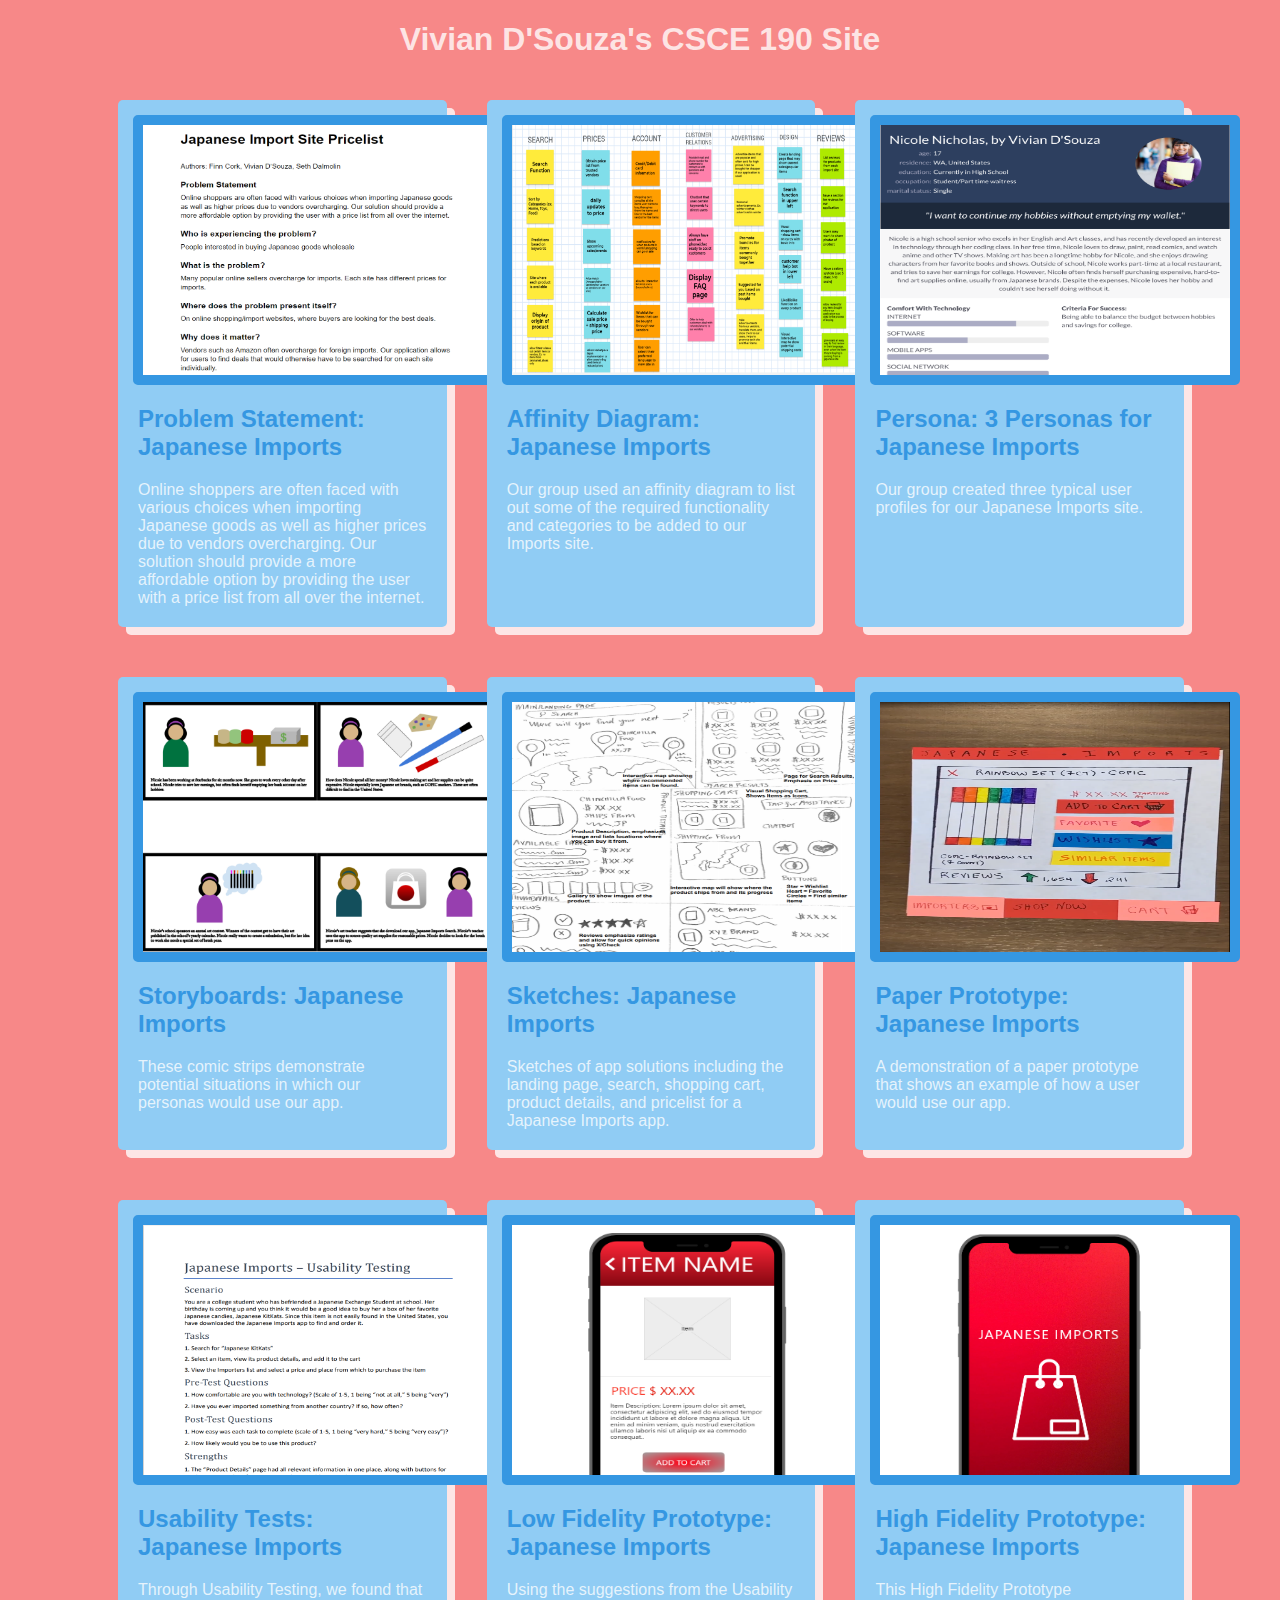
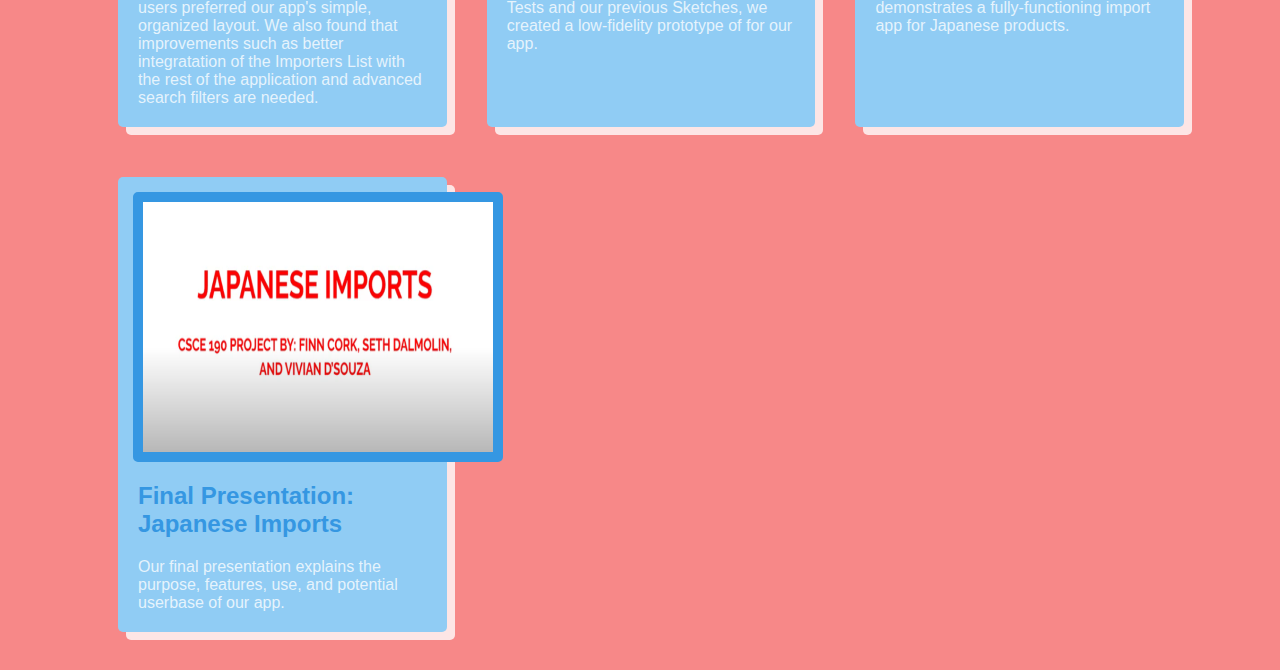
<file: index.html>
<!DOCTYPE html>
<html>
    <head>
        <title>CSCE 190: Vivian D'Souza</title>
        <link rel="stylesheet" href="styles.css">
    </head>

    <body>
        <h1 style = "font-family: helvetica, arial, courier";>
            Vivian D'Souza's CSCE 190 Site</h1>

        <div class="assignments">
            <!--Problem Statement-->
            <section class="assignment">
                <a href="https://vivianofsouza.github.io/japanese-imports/Files/problem-statement.pdf"><img src ="https://vivianofsouza.github.io/japanese-imports/Images/problem_statement.PNG" width="460" height="200"></a>
                <section class="assignment-details">
                    <a href="https://vivianofsouza.github.io/japanese-imports/Files/problem-statement.pdf"><h2>Problem Statement: Japanese Imports</h2></a>
                    <p>Online shoppers are often faced with various choices when importing Japanese goods as well as higher prices due to vendors overcharging. Our solution should provide a more affordable option by providing the user with a price list from all over the internet.</p>
                </section>
            </section>

            <!--Affinity Diagram-->
            <section class="assignment">
                <a href="https://vivianofsouza.github.io/japanese-imports/Files/affinity_diagram.pdf"><img src ="https://vivianofsouza.github.io/japanese-imports/Images/diagram_image.PNG" width="460" height="200"></a>
                <section class="assignment-details">
                    <a href="https://vivianofsouza.github.io/japanese-imports/Files/affinity_diagram.pdf"><h2>Affinity Diagram: Japanese Imports</h2></a>
                    <p>Our group used an affinity diagram to list out some of the required functionality and categories to be added to our Imports site.</p>
                </section>
            </section>

            <!--Personas-->
            <section class="assignment">
                <a href="https://vivianofsouza.github.io/japanese-imports/Files/personas.pdf"><img src ="https://vivianofsouza.github.io/japanese-imports/Images/personas.PNG" width="460" height="200"></a>
                <section class="assignment-details">
                    <a href="https://vivianofsouza.github.io/japanese-imports/Files/personas.pdf"><h2>Persona: 3 Personas for Japanese Imports</h2></a>
                    <p>Our group created three typical user profiles for our Japanese Imports site.</p>
                </section>
            </section>

            <!--Storyboard-->
            <section class="assignment">
                <a href="https://vivianofsouza.github.io/japanese-imports/Files/storyboards.pdf"><img src ="https://vivianofsouza.github.io/japanese-imports/Images/storyboard_thumbnail.PNG" width="460" height="200"></a>
                <section class="assignment-details">
                    <a href="https://vivianofsouza.github.io/japanese-imports/Files/storyboards.pdf"><h2>Storyboards: Japanese Imports</h2></a>
                    <p>These comic strips demonstrate potential situations in which our personas would use our app.</p>
                </section>
            </section>

            <!--Sketches-->
            <section class="assignment">
                <a href="https://vivianofsouza.github.io/japanese-imports/Files/mockup-sketches.pdf"><img src ="https://vivianofsouza.github.io/japanese-imports/Images/sketches_image.PNG" width="460" height="200"></a>
                <section class="assignment-details">
                    <a href="https://vivianofsouza.github.io/japanese-imports/Files/mockup-sketches.pdf"><h2>Sketches: Japanese Imports</h2></a>
                    <p>Sketches of app solutions including the landing page, search, shopping cart, product details, and pricelist
                        for a Japanese Imports app.</p>
                </section>
            </section>

            <!--Paper-Prototype-->
            <section class="assignment">
                <a href="https://youtu.be/_RAlSwSPZcY"><img src ="https://vivianofsouza.github.io/japanese-imports/Images/prototype.PNG" width="460" height="200"></a>
                <section class="assignment-details">
                    <a href="https://youtu.be/_RAlSwSPZcY"><h2>Paper Prototype: Japanese Imports</h2></a>
                    <p>A demonstration of a paper prototype that shows an example of how a user would use our app.</p>
                </section>
            </section>

            <!--Usability-Tests-->
            <section class="assignment">
                <a href="https://vivianofsouza.github.io/japanese-imports/Files/usability-tests.pdf"><img src ="https://vivianofsouza.github.io/japanese-imports/Images/usability-image.PNG" width="460" height="200"></a>
                <section class="assignment-details">
                    <a href="https://vivianofsouza.github.io/japanese-imports/Files/usability-tests.pdf"><h2>Usability Tests: Japanese Imports</h2></a>
                    <p>Through Usability Testing, we found that users preferred our app's simple, organized layout. We also found
                        that improvements such as better integratation of the Importers List with the rest of the application and 
                        advanced search filters are needed.</p>
                </section>
            </section>

             <!--Low-fi Prototype-->
             <section class="assignment">
                <a href="https://vivianofsouza.github.io/japanese-imports/Files/Japanese Imports-html/frame.html"><img src ="https://vivianofsouza.github.io/japanese-imports/Images/proto-image.PNG" width="460" height="600"></a>
                <section class="assignment-details">
                    <a href="https://vivianofsouza.github.io/japanese-imports/Files/Japanese Imports-html/frame.html"><h2>Low Fidelity Prototype: Japanese Imports</h2></a>
                    <p>Using the suggestions from the Usability Tests and our previous Sketches, we created a low-fidelity prototype of
                        for our app. 
                    </p>
                </section>
            </section>

             <!--Hi-fi Prototype-->
             <section class="assignment">
                <a href="https://vivianofsouza.github.io/japanese-imports/Files/HiFidelity/frame.html"><img src ="https://vivianofsouza.github.io/japanese-imports/Images/proto-image2.PNG" width="460" height="600"></a>
                <section class="assignment-details">
                    <a href="https://vivianofsouza.github.io/japanese-imports/Files/HiFidelity/frame.html"><h2>High Fidelity Prototype: Japanese Imports</h2></a>
                    <p>This High Fidelity Prototype demonstrates a fully-functioning import app for Japanese products.  
                    </p>
                </section>
            </section>

             <!--Presentation-->
             <section class="assignment">
                <a href="https://youtu.be/DJvLdH9G8Tk"><img src ="https://vivianofsouza.github.io/japanese-imports/Images/video_image.PNG" width="460" height="600"></a>
                <section class="assignment-details">
                    <a href="https://youtu.be/DJvLdH9G8Tk"><h2>Final Presentation: Japanese Imports</h2></a>
                    <p>Our final presentation explains the purpose, features, use, and potential userbase of our app. 
                    </p>
                </section>
            </section>
            
        </div>    
    </body>
</html>
</file>
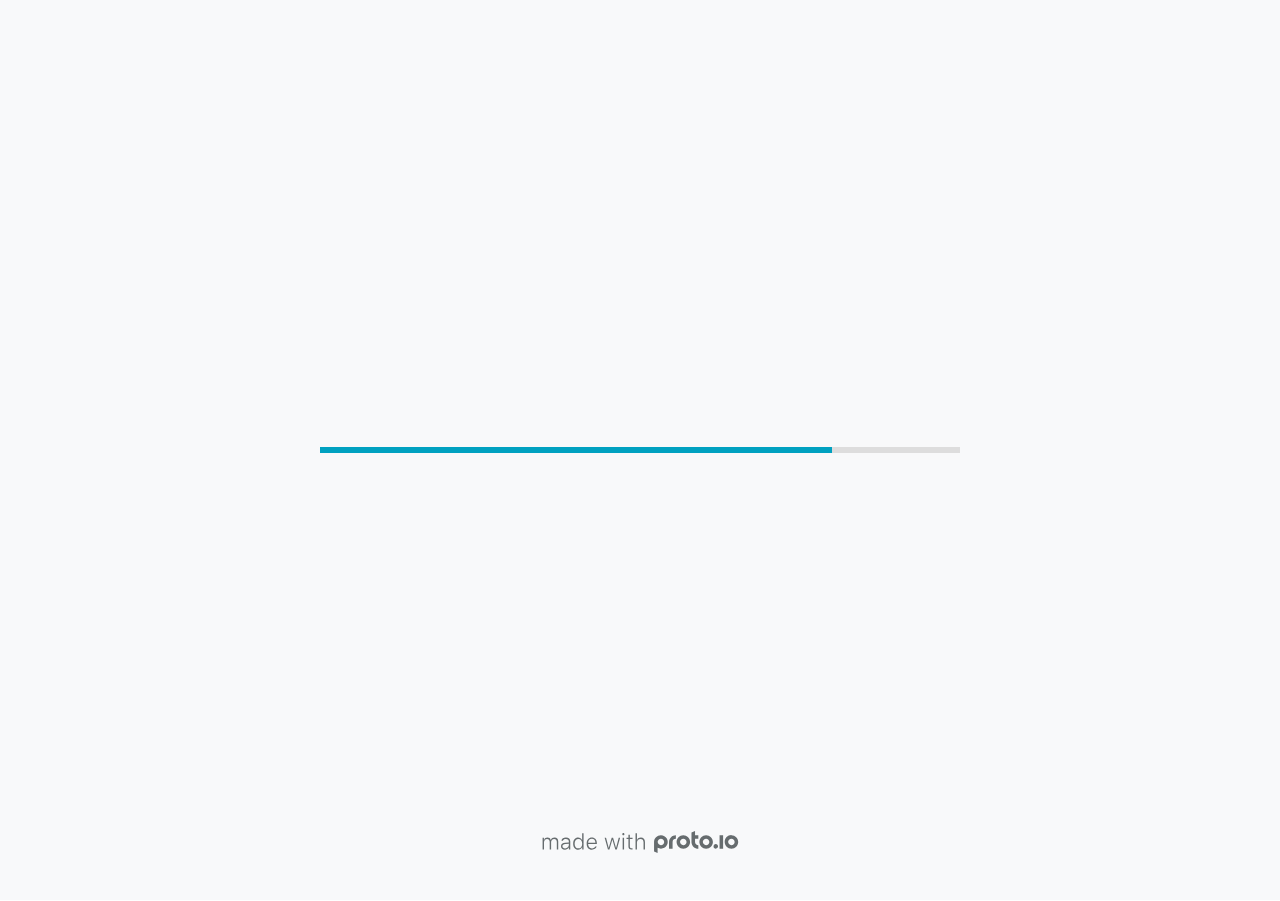
<file: Files/Japanese Imports-html/index.html>
<!DOCTYPE HTML>
	<head>

		<meta charset="utf-8">

		<title>Japanese Imports - Proto.io</title>

		
			<meta name="HandheldFriendly" content="True">
			<meta name="MobileOptimized" content="414"> 

			
			
			
			<meta name="viewport" content="minimum-scale=1.00, maximum-scale=1.00, initial-scale=1.00, user-scalable=no, shrink-to-fit=no" />

			
				<meta name="apple-mobile-web-app-capable" content="yes" />
				<meta name="apple-mobile-web-app-status-bar-style" content="black-translucent" />
			

			<meta name="format-detection" content="telephone=no">


			

            
            <link rel="icon" sizes="192x192" href="./assets/branding/android-icon-hires.png">
            <link rel="icon" sizes="128x128" href="./assets/branding/android-icon.png">

            
            <link href="./assets/branding/apple-touch-icon-retina180.png" sizes="180x180" rel="apple-touch-icon">

            
            <link href="./assets/branding/apple-touch-icon-retina.png" sizes="114x114" rel="apple-touch-icon">

            
            <link href="./assets/branding/apple-touch-icon.png" sizes="57x57" rel="apple-touch-icon">

            
            <link href="./assets/branding/startup.png" media="(device-width: 320px)" rel="apple-touch-startup-image">

            
            <link href="./assets/branding/startup-retina.png" media="(device-width: 320px) and (device-height: 480px) and (-webkit-device-pixel-ratio: 2)" rel="apple-touch-startup-image">

            
            <link href="./assets/branding/startup-568.png" media="(device-width: 320px) and (device-height: 568px) and (-webkit-device-pixel-ratio: 2)" rel="apple-touch-startup-image">

            
            <link href="./assets/branding/startup-retina-6.png" media="(device-width: 375px) and (device-height: 667px) and (orientation: portrait) and (-webkit-device-pixel-ratio: 2)" rel="apple-touch-startup-image">

            
            <link href="./assets/branding/startup-retina-6plus.png" media="(device-width: 414px) and (device-height: 736px) and (orientation: portrait) and (-webkit-device-pixel-ratio: 3)" rel="apple-touch-startup-image">

            
            <link href="./assets/branding/startup-retina-6plus-landscape.png" media="(device-width: 414px) and (device-height: 736px) and (orientation: landscape) and (-webkit-device-pixel-ratio: 3)" rel="apple-touch-startup-image">

            
            <link href="./assets/branding/startup-ipad.png" media="(device-width: 768px) and (orientation: portrait)" rel="apple-touch-startup-image">

            
            <link href="./assets/branding/startup-ipad-landscape.png" media="(device-width: 768px) and (orientation: landscape)" rel="apple-touch-startup-image">

            
            <link href="./assets/branding/startup-ipad-retina.png" media="(device-width: 768px) and (orientation: portrait) and (-webkit-device-pixel-ratio: 2)" rel="apple-touch-startup-image">

            
            <link href="./assets/branding/startup-ipad-landscape-retina.png" media="(device-width: 768px) and (orientation: landscape) and (-webkit-device-pixel-ratio: 2)" rel="apple-touch-startup-image">

            
            <link href="./assets/branding/startup-ipad-pro.png" media="(device-width: 1024px) and (orientation: portrait) and (-webkit-device-pixel-ratio: 2)" rel="apple-touch-startup-image">

            
            <link href="./assets/branding/startup-ipad-pro-landscape.png" media="(device-width: 1024px) and (orientation: landscape) and (-webkit-device-pixel-ratio: 2)" rel="apple-touch-startup-image">

			<meta http-equiv="cleartype" content="on"> 


			 
		    <script type="text/javascript" src="./scripts/plugins/jquery/jquery.js"></script>

			
				<link rel="stylesheet" href="./stylesheets/player-export.css" />
				<script type="text/javascript" src="./scripts/player-export.js"></script>
			

			
			<script type="text/javascript" src="./libraries/common/components.js"></script> 
			<link type="text/css" rel="Stylesheet" href="./libraries/common/components.1.00.css" /> 

			
					<script type="text/javascript" src="./libraries/metro/components.js"></script> 
					<link type="text/css" rel="Stylesheet" href="./libraries/metro/components.1.00.css" /> 
				
					<script type="text/javascript" src="./libraries/generic2/components.js"></script> 
					<link type="text/css" rel="Stylesheet" href="./libraries/generic2/components.1.00.css" /> 
				
					<script type="text/javascript" src="./libraries/ios9/components.js"></script> 
					<link type="text/css" rel="Stylesheet" href="./libraries/ios9/components.1.00.css" /> 
				
				<script type="text/javascript" src="./data/data.js"></script> 
			<script type="text/javascript" src="./webkitmask/maskimages.js"></script> 

		<style>
			body { width: 414px; height: 896px; }
			.landscape, .landscape .prx-page { min-height: 414px; }
			.portrait, .portrait .prx-page { min-height: 896px; }
		</style>

		<script type="text/javascript">

			prx.ver = '6.6.59.0';
			prx.url.account = 'https://viviand.proto.io';
			prx.url.staticassets = 'https://gal.proto.io';
			prx.url.devices = 'https://dteyv52hbg2at.cloudfront.net/devices';
			prx.url.static = 'https://dteyv52hbg2at.cloudfront.net';
			prx.url.siteurl = 'proto.io';
			prx.url.crossmsg = 'https://viviand.proto.io';

			prx.nodejsassetsserver = {};
			prx.nodejsassetsserver.host = ".proto.io";
			prx.nodejsassetsserver.subdomainprefix = "https://at";
			prx.nodejsassetsserver.maxsubdomains = "20";

			prx.device_library = 'ios9';
			prx.devices[prx.device] = {
				name: prx.device
				,defaultOrientation: 'portrait'
				,portrait_applies: 1 //new
				,portrait: [414,896]
				,landscape_applies: 1 //new
				,landscape: [896,414]
				,allow_orientation_change: 1 //new
				,statusbar_skin: 'default' // new
				,statusbarheightportrait: 0
				,statusbarheightlandscape: 0
				,navigationbar_skin: 'default' //new
				,navigationbarheightportrait: 0
				,navigationbarheightlandscape: 0
				,normalportrait: [414,896]
				,normallandscape: [896,414]
				,device_s3bucket: '6a9e70ba-0e0c-41f6-ab20-45aaf591e647'
				,dpr: '1.00'
				,deviceType: "iphonex"
                ,showiPhoneXNotch: true
                ,hasCustomSkinNotch: false
				,appleWatchRoundedCorners: false
				,scrollType: "default"
				,initialscale: 1.00
				,targetdensitydpi: "device-dpi"
			}

			prx.projectsettings.id = '9b243a82-b83d-4d96-8bfb-c62c82b097b5';
			prx.projectsettings.s3b = 'viviand-1093386-proto';
			prx.projectsettings.account = 'viviand';
			prx.projectsettings.statusbar = '0'; 
			prx.projectsettings.statusbarapplies = '0';
			prx.projectsettings.navigationbar = '0';
			prx.projectsettings.navigationbarapplies = '0';
			prx.projectsettings.initialpageid = -1;
			
			
			prx.projectsettings.flashactions = 1;
			prx.projectsettings.gatrackingcode = '';

			prx.export2html = '1' == true;
			prx.mobPlayer = 0;

			prx.user.country = 'US';

			prx.s3Links = []; 
			var sLinkedAssets = [];
			

			prx.csrf_token = '51C21D8C78BCD4C1826B08FECBCAD010D4C2F875C819A4AE189E9436C9C2082F';

            

            
                            prx.assetsAccessToken = "eyJ0eXAiOiJKV1QiLCJhbGciOiJIUzI1NiJ9.eyJkIjp7InVpZCI6Ii0xIiwicHJvamVjdF9pZCI6IjliMjQzYTgyLWI4M2QtNGQ5Ni04YmZiLWM2MmM4MmIwOTdiNSJ9LCJ2IjowLCJleHAiOjE2MDQ5NTAzOTIsImlhdCI6MTYwNDc3MDM5Mn0.IRpUkhrnO4kiio9pcUyp6UKi5OKX1Yzgj3uKyMVowV0";

			prx.iniPlayer.iniPreLoad();

		</script>
	</head>

	

			<body class="player device-cursor-touch mobile-device-true " " id="mbd" >

				
					<div id='iphoneX-notch-player'>
						<span class="iphoneX-notch-corners"></span>
					</div>
				
				<div id="window-wrapper">
					<div id="dragarea"></div>
					<div id="statusbar"></div>
					<div id="underlay" style=""></div>

					<div class="prx-page" data-role="page" id="p-1" data-id="1"></div>
					
								<div class="prx-page" data-role="page" id="p-3" data-id="3"></div>
							
								<div class="prx-page" data-role="page" id="p-4" data-id="4"></div>
							
								<div class="prx-page" data-role="page" id="p-5" data-id="5"></div>
							
								<div class="prx-page" data-role="page" id="p-7" data-id="7"></div>
							
								<div class="prx-page" data-role="page" id="p-8" data-id="8"></div>
							
								<div class="prx-page" data-role="page" id="p-9" data-id="9"></div>
							
								<div class="prx-page" data-role="page" id="p-10" data-id="10"></div>
							
								<div class="prx-page" data-role="page" id="p-11" data-id="11"></div>
							
								<div class="prx-page" data-role="page" id="p-12" data-id="12"></div>
							
								<div class="prx-page" data-role="page" id="p-13" data-id="13"></div>
							
								<div class="prx-page" data-role="page" id="p-14" data-id="14"></div>
							
								<div class="prx-page" data-role="page" id="p-15" data-id="15"></div>
							
								<div class="prx-page" data-role="page" id="p-16" data-id="16"></div>
							
								<div class="prx-page" data-role="page" id="p-17" data-id="17"></div>
							
								<div class="prx-page" data-role="page" id="p-18" data-id="18"></div>
							
								<div class="prx-page" data-role="page" id="p-19" data-id="19"></div>
							
					<div id="navigationbar"></div>
					<div id="overlay"></div>
					<div id="trash"></div>
					<div id="quick-audios"></div>
				</div>

				 
			<div id="loader-wrapper">
				
				<div class="progress">
					<div class="progress-bar"></div>
				</div>
				<div id="poweredby"></div>
			</div>
			


			</body>
		

</html>
</file>
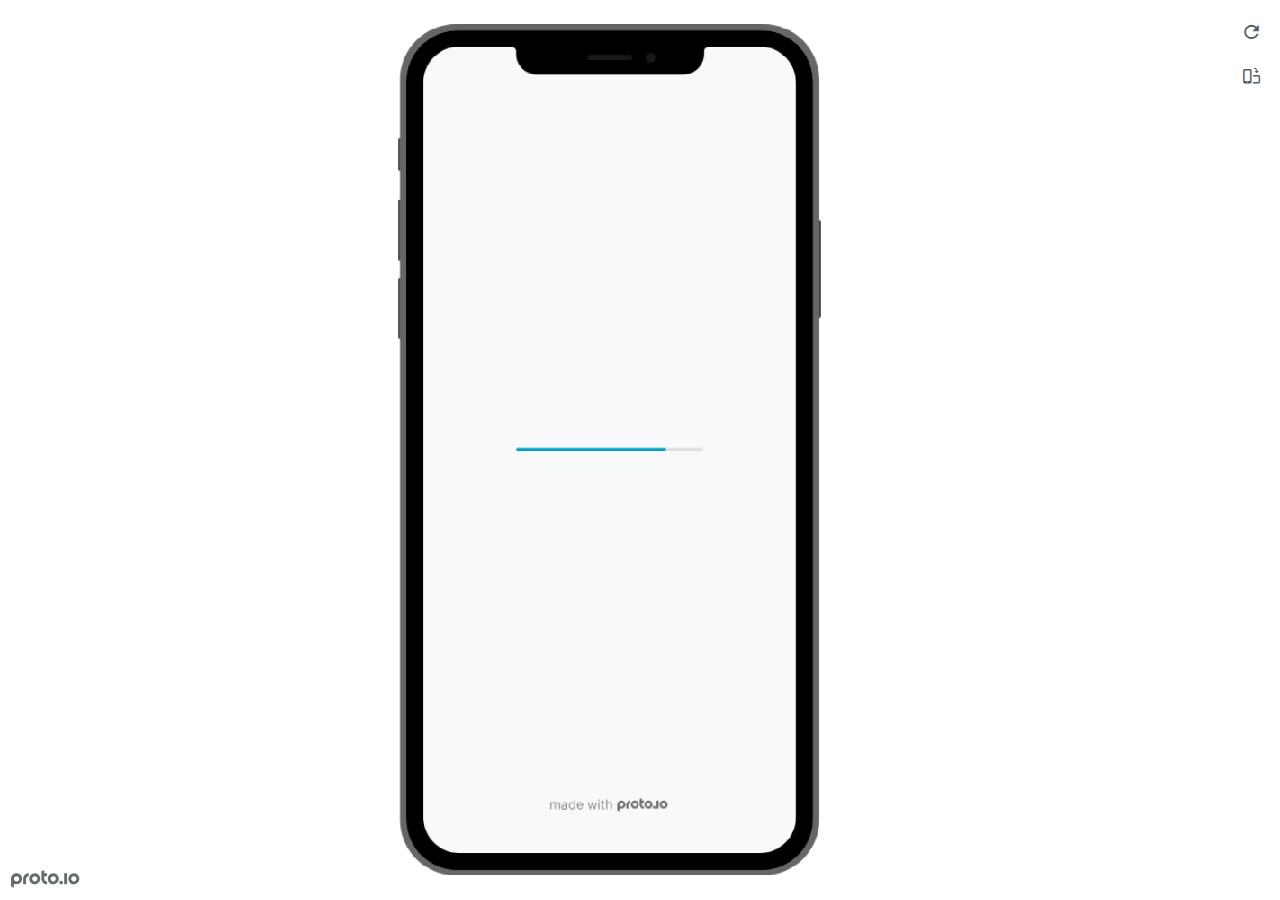
<file: Files/Japanese Imports-html/frame.html>
<!DOCTYPE HTML>
    <head>
    <meta charset="utf-8">

    <title>Japanese Imports - Proto.io player</title>

    

			<link type="text/css" rel="stylesheet" href="./stylesheets/preview-export-min.css">
			<script type="text/javascript" src="./scripts/preview-export-min.js"></script>

		

    <script type="text/javascript">
        var prx = window.prx || {};
        prx.orientation = 'portrait';
        prx.orientations = {};
        prx.orientations.portrait = 1;
        prx.orientations.landscape = 1;
        prx.project = {};
        prx.project.id = '9b243a82-b83d-4d96-8bfb-c62c82b097b5';
        prx.project.title = 'Japanese Imports';
        prx.project.version = 0;
        prx.project.livepreview = 0;
        prx.project.account = "viviand";
        prx.activePage = {};
        prx.usercountry = "us";
        
            prx.user = false;
        
        prx.skin = 'apple-phone-iphoneX-1';
        prx.ver = '6.6.59.0';
        //prx.flashactions = 1;
		prx.flashactions = 1; //we are not using the DB value anymore

        prx.nodejsassetsserver = {};
        prx.nodejsassetsserver.host = ".proto.io";
        prx.nodejsassetsserver.subdomainprefix = "https://at";
        prx.nodejsassetsserver.maxsubdomains = "20";
        prx.account = "viviand";
        prx.browserShowScreenshots = 'true';
        prx.url.crossmsg = 'https://viviand.proto.io';
        prx.playerUrl = 'https://viviand.proto.io/player/';
        prx.spaces = false;
        prx.csrf_token = '9460E1A1735B5C9FA48D353FE1D68D4ACA72A9B191B7473E0345697310530EFA';

        
    </script>

    

</head>


<body style="background-color:#FFFFFF">

    

    <div class="page-sidebar">
        
        <div class="sidebar-action-buttons">

            
                <span class="header-action-button player-icon-reload embed-icon-reload" id="refresh-preview">
                    <span class="tooltip">Refresh preview</span>
                </span>
                
                    <span  class="header-action-button player-icon-rotate embed-icon-rotate" id="change-orientation">
                        <span class="tooltip">Change orientation</span>
                    </span>
                

        </div>

    </div>

    <div id="maincontent" class="portrait">

        <div id="shortcut-pressed-outer">
            <div id="shortcut-pressed"></div>
        </div>
        

			<div class="frame_generic">
				
				<div class="body_generic skin_apple-phone-iphoneX-1 skin-wrapper skin-os-apple skin-device-phone skin-model-iphoneX skin-size-1 skin-color-black skin-orientation-portrait skin-dimensions-414-896">

					<div class="buttons top"></div>
					<div class="detail-top"></div>
					<div class="web-search"></div>
					<div class="buttons left"></div>

					<div class="body_generic_inner">
						
						<iframe id="pio-playerframe" src="index.html" scrolling="NO" style="width: 414px; height: 896px;" webkitAllowFullScreen mozallowfullscreen allowFullScreen allowvr allow="autoplay"></iframe>
						
                                <script type="text/javascript">
                                    // remove parameter from address bar immediately if no changes
                                    let url = new URL(window.location.href);
                                    url.searchParams.delete('hc');
									url.searchParams.delete('ap');
                                    window.history.replaceState({}, document.title, url.toString());
                                </script>
                            
					</div>

					<div class="buttons right"></div>
					<div class="detail-bottom"></div>
				</div>
				
			</div>
		
    </div>

    

    
            <div id="branding"></div>
        
</body>


<script type="text/javascript">
    
</script>
</html>
</file>
<file: styles.css>
body {
    background:#F78888;
    font-family: Arial, Helvetica, sans-serif;
    color: rgba(255, 255, 255, 0.781); 
}

h1 {
    columns: #c4675d;
    text-align: center;
}

.assignments {
    display: flex; 
    flex-wrap: wrap; 
    margin-left: 90px; 
}

.assignment {
    width: 28%; 
    background: #90CCF4; 
    margin: 20px; 
    margin-bottom: 30px; 
    border-radius: 5px; 
    box-shadow: 8px 8px rgba(255, 255, 255, 0.781); 
}

.assignment img {
    height: 250px; 
    width: 350px;
    border: 10px solid  #3597e2; 
    margin: 15px; 
    border-radius: 5px; 
    display: block; 
}

.assignment h2 {
    margin: 20px; 
}

.assignment p {
    margin: 20px; 
}

.assignment a {
    color: #3597e2; 
}

.assignment a:hover {
    color:  #c4675d;
}

a {
    text-decoration: none;
    color: #3597e2; 
}
</file>
<file: Files/Japanese Imports-html/stylesheets/player-export.css>
/*!
 * 
 *                                                                       
 *                              ::;;;;                                   
 *    ::,,,,::    ::,,  ,,,,::::::11ii::,,::,,,,::      ::::,,::,,,,::   
 *  ,,111111ii,,::1111::111111ii::111111::111111ii,,    ii11,,ii111111,, 
 *  11ii::;;11;;ii11::iiii::;;11;;11ii::ii11::::11ii    ii11;;11;;::ii11 
 *  11;;  ::11ii11;;::11ii  ::11ii11ii,,iiii..  iiii    ii11;;11::  ;;11 
 *  1111;;ii11;;11;;,,ii11::ii11;;ii11;;;;11;;;;11;;;;;;ii11::11ii;;11ii 
 *  11111111;;::11;;  ::ii1111;;  ::ii11::ii1111ii::11ii;;11,,;;1111ii:: 
 *  11;;,,::  ,,::,,      ::,,        ::::  ::::    ,,,,::::    ::,,     
 *  ;;;;                                                                 
 *                                                                       
 *  Build: 11/4/2020, 11:04:57 AM
 */

/*!
 * Waves v0.5.5
 * http://fian.my.id/Waves
 *
 * Copyright 2014 Alfiana E. Sibuea and other contributors
 * Released under the MIT license
 * https://github.com/fians/Waves/blob/master/LICENSE
 */.mask-inner{position:relative;background-size:100% 100%;background-repeat:no-repeat}.mask-inner .mask-inner{transform:none!important}.mask-border .mborder,.mask-filter{height:100%;width:100%}.mask-border .mborder{border:1px solid hsla(0,0%,100%,.8);position:absolute;pointer-events:none}.mask-border .area-border{border:1px solid #00a1c0;left:0;top:0;position:absolute;transform-origin:0 0;box-sizing:border-box}.mask-border .mask-radius{width:100%;height:100%;overflow:hidden;position:absolute}.mask-border .mask-radius .mask-radius-border{position:relative;width:100%;height:100%;border:1px solid hsla(0,0%,100%,.8)}.mask-border.hide-handles .prx-resizable-handle{opacity:0;pointer-events:none!important}.mask-border.hide-handles .area-border{border:1px dashed #b4bcbf}.mask-wrapper{overflow:hidden;height:100%;pointer-events:none}.mask-wrapper.borderPos-inside{box-sizing:border-box}.mask-wrapper.borderPos-outside{width:100%;height:100%}.mask-wrapper.borderPos-outside .mask-inner{box-sizing:content-box}.mask-edit-mode-handles{pointer-events:none}.mask-edit-mode-handles.hide-handles .prx-resizable-handle,.mask-edit-mode-handles.hide-handles .prx-rotate-handle{opacity:0;pointer-events:none!important}.mask-edit-mode-handles.hide-handles .xborder{border-color:#b4bcbf!important}abbr,address,article,aside,audio,b,blockquote,body,caption,cite,code,dd,del,dfn,div,dl,dt,em,fieldset,figure,footer,form,h1,h2,h3,h4,h5,h6,header,hgroup,html,i,iframe,img,ins,kbd,label,legend,li,mark,menu,nav,object,ol,p,pre,q,samp,section,small,span,strong,sub,sup,table,tbody,td,tfoot,th,thead,time,tr,ul,var,video{margin:0;padding:0;border:0;outline:0;font-size:100%;background:transparent}article,aside,details,figcaption,figure,footer,header,hgroup,nav,section{display:block}audio,canvas,video{display:inline-block;*display:inline;*zoom:1}[hidden],audio:not([controls]){display:none}html{font-size:100%;-webkit-text-size-adjust:100%;-ms-text-size-adjust:100%}body{margin:0;font-size:13px}body,button,input,select,textarea{font-family:sans-serif;color:#222}a{color:#00e}a:visited{color:#551a8b}a:hover{color:#06e}a:focus{outline:thin dotted}a:active,a:hover{outline:0}abbr[title]{border-bottom:1px dotted}b,strong{font-weight:700}blockquote{margin:1em 40px}dfn{font-style:italic}hr{display:block;height:1px;border:0;border-top:1px solid #ccc;margin:1em 0;padding:0}ins{background:#ff9;text-decoration:none}ins,mark{color:#000}mark{background:#ff0;font-style:italic;font-weight:700}code,kbd,pre,samp{font-family:monospace,serif;_font-family:courier new,monospace;font-size:1em}pre{white-space:pre;white-space:pre-wrap;word-wrap:break-word}q{quotes:none}q:after,q:before{content:"";content:none}small{font-size:85%}sub,sup{font-size:75%;line-height:0;position:relative;vertical-align:baseline}sup{top:-.5em}sub{bottom:-.25em}ol,ul{margin:1em 0;padding:0 0 0 40px}dd{margin:0 0 0 40px}nav ol,nav ul{list-style:none;list-style-image:none;margin:0;padding:0}img{border:0;-ms-interpolation-mode:bicubic}svg:not(:root){overflow:hidden}figure,form{margin:0}fieldset{margin:0}fieldset,legend{border:0;padding:0}legend{*margin-left:-7px}button,input,select,textarea{font-size:100%;margin:0;vertical-align:baseline;*vertical-align:middle}button,input{line-height:normal;*overflow:visible}table button,table input{*overflow:auto}[role=button],button,input[type=button],input[type=reset],input[type=submit]{-webkit-appearance:button}input[type=checkbox],input[type=radio]{box-sizing:border-box;padding:0}input[type=search]{-webkit-appearance:textfield;-moz-box-sizing:content-box;-webkit-box-sizing:content-box;box-sizing:content-box}input[type=search]::-webkit-search-decoration{-webkit-appearance:none}button::-moz-focus-inner{border:0;padding:0}textarea{overflow:auto;vertical-align:top;resize:vertical}input:invalid,textarea:invalid{background-color:#f0dddd}table{border-collapse:collapse;border-spacing:0}td{vertical-align:top}.nocallout{-webkit-touch-callout:none}textarea[contenteditable]{-webkit-appearance:none}.gifhidden{position:absolute;left:-100%}.ir{display:block;border:0;text-indent:-999em;overflow:hidden;background-color:transparent;background-repeat:no-repeat;text-align:left;direction:ltr}.ir br{display:none}.hidden{display:none!important;visibility:hidden}.visuallyhidden{border:0;clip:rect(0 0 0 0);height:1px;margin:-1px;overflow:hidden;padding:0;position:absolute;width:1px}.visuallyhidden.focusable:active,.visuallyhidden.focusable:focus{clip:auto;height:auto;margin:0;overflow:visible;position:static;width:auto}.invisible{visibility:hidden}.clearfix:after,.clearfix:before{content:"";display:table}.clearfix:after{clear:both}.clearfix{*zoom:1}@media print{*{background:transparent!important;color:#000!important;text-shadow:none!important;filter:none!important;-ms-filter:none!important}a,a:visited{text-decoration:underline}a[href]:after{content:" (" attr(href) ")"}abbr[title]:after{content:" (" attr(title) ")"}.ir a:after,a[href^="#"]:after,a[href^="javascript:"]:after{content:""}blockquote,pre{border:1px solid #999;page-break-inside:avoid}thead{display:table-header-group}img,tr{page-break-inside:avoid}img{max-width:100%!important}@page{margin:.5cm}h2,h3,p{orphans:3;widows:3}h2,h3{page-break-after:avoid}}#eval-iframe{display:none}body{-webkit-appearance:none;-webkit-box-flex:1;-webkit-touch-callout:none;-webkit-tap-highlight-color:rgba(0,0,0,0)}*{-webkit-user-select:none;-khtml-user-select:none;-moz-user-select:-moz-none;-o-user-select:none;user-select:none}input,textarea{-webkit-user-select:text;-khtml-user-select:text;-moz-user-select:text;-o-user-select:text;user-select:text}#dragarea{font-family:Helvetica,Arial,sans-serif;text-align:left}.text{height:95%;overflow:auto}.wrap{overflow:hidden}.pos,.spos{position:absolute}.action-highlight{position:absolute;top:0;left:0;height:100%;width:100%;background:rgba(255,255,0,.5);background:rgba(64,208,255,.3);opacity:0;pointer-events:none;-webkit-transition:opacity .2s ease-in;transition:opacity .2s ease-in;border:2px solid #40c8f4;padding:3px;box-sizing:border-box}.action-highlight-simple-visible,.action-highlight-visible{opacity:1}#appModeNote{background-color:#333;border-top:5px solid #000;bottom:0;color:#f0f0f0;display:none;font-family:helvetica;left:0;padding:10px 0;position:fixed;text-align:center;width:100%}#appModeNote em{display:block;font-size:20px;font-weight:700;line-height:26px}#appModeNote span{display:block;font-size:14px;line-height:20px}.hidden{display:none}.prx-page.loadedFrom{display:block}.prx-page.loadedTo{z-index:999999}.prx-page.loadedTo-1{z-index:10000000}.prx-page.loadedTo-2{z-index:10000001}.prx-page.loadedTo-3{z-index:10000002}.prx-page.loadedTo-4{z-index:10000003}.prx-page.loadedTo-5{z-index:10000004}.prx-page.loadedTo-6{z-index:10000005}.prx-page.loadedTo-7{z-index:10000006}.prx-page.loadedTo-8{z-index:10000007}.prx-page.loadedTo-9{z-index:10000008}.prx-page.loadedTo-10{z-index:10000009}.prx-page.loadedTo-11{z-index:10000010}.prx-page.loadedTo-12{z-index:10000011}.prx-page.loadedTo-13{z-index:10000012}.prx-page.loadedTo-14{z-index:10000013}.prx-page.loadedTo-15{z-index:10000014}.prx-page.loadedTo-16{z-index:10000015}.prx-page.loadedTo-17{z-index:10000016}.prx-page.loadedTo-18{z-index:10000017}.prx-page.loadedTo-19{z-index:10000018}.prx-page.loadedTo-20{z-index:10000019}.prx-page.loadedTo-21{z-index:10000020}.prx-page.loadedTo-22{z-index:10000021}.prx-page.loadedTo-23{z-index:10000022}.prx-page.loadedTo-24{z-index:10000023}.prx-page.loadedTo-25{z-index:10000024}.prx-page.loadedTo-26{z-index:10000025}.prx-page.loadedTo-27{z-index:10000026}.prx-page.loadedTo-28{z-index:10000027}.prx-page.loadedTo-29{z-index:10000028}.prx-page.loadedTo-30{z-index:10000029}#navigationbar,#statusbar{background:transparent 0 0;display:block;width:100%;border:0;top:0;position:fixed;z-index:1}#loader-wrapper{background:#f8f9fa;height:100%;left:0;position:fixed;top:0;width:100%;z-index:99999;font-size:11px}#loader-wrapper .progress{position:absolute;top:50%;left:50%;transform:translate(-50%,-50%);-ms-transform:translate(-50%,-50%);-webkit-transform:translate(-50%,-50%);width:50%;height:4px;background-color:#ddd}#loader-wrapper .progress-bar{position:relative;width:0;height:4px;-webkit-transition:.4s linear;-moz-transition:.4s linear;-o-transition:.4s linear;transition:.4s linear;-webkit-transition-property:width,background-color;-moz-transition-property:width,background-color;-o-transition-property:width,background-color;transition-property:width,background-color}#loader-wrapper .progress-bar:before,.progress-bar:after{content:"";position:absolute;top:0;left:0;right:0}#loader-wrapper .progress-bar:before{bottom:0;background-color:#ddd}#loader-wrapper .progress-bar:after{z-index:2;bottom:0;background:#00a1c0}#loader-wrapper #app-icon{position:absolute;top:50%;left:50%;transform:translate(-50%,-150%);-ms-transform:translate(-50%,-150%);-webkit-transform:translate(-50%,-150%);width:114px;height:114px}#loader-wrapper #poweredby{position:absolute;bottom:5%;left:50%;transform:translate(-50%);-ms-transform:translate(-50%);-webkit-transform:translate(-50%);width:100%;height:16px;background-image:url(/images/player/player-logo.svg);background-repeat:no-repeat;background-position:top;background-size:auto 200%;z-index:99999}body{-moz-transition:opacity .3s linear;-o-transition:opacity .3s linear;-webkit-transition:opacity .3s linear;transition:opacity .3s linear}.reloading{background:#fff!important;opacity:0}@media (min-width:481px) and (max-width:1079px){#loader-wrapper .progress,#loader-wrapper .progress-bar{height:4px}}@media (min-width:1080px){#loader-wrapper #poweredby{height:24px}#loader-wrapper .progress,#loader-wrapper .progress-bar{height:6px}}@media (width:1280px) and (height:768px){#loader-wrapper .progress,#loader-wrapper .progress-bar{height:2px}}.pointer-events-none{pointer-events:none!important}body .prx-page{-webkit-trans1form:translate3d(0,0,0)}.prx-page .type-symbol .box{-w1ebkit-transform:translateZ(0)}html{background:transparent}body{background:#fff;overflow:hidden}body.mobile-device-true *{-webkit-text-size-adjust:100%}body.mobile-device-false *{-webkit-text-size-adjust:initial}#window-wrapper{width:100%;height:100%;overflow:hidden;position:relative}#dragarea{background:transparent;display:none}#overlay,#quick-audios,#trash,#underlay{position:absolute;top:0;left:0}#quick-audios,#trash{display:none}.visible{display:block!important}.iScrollHorizontalScrollbar,.iScrollVerticalScrollbar{z-index:auto!important}.overlay{position:fixed;left:0;right:0;bottom:0;top:0}.ui-mobile-viewport-transitioning,.ui-mobile-viewport-transitioning .prx-page{o1verflow:visible!important}.box[style*="z-index:0;"],.box[style*="z-index: 0;"]{z-index:auto!important}.box[data-mpoverlay="1"]{pos1ition:fixed}#temp-for-external-link{display:none}#dragarea,html{background:transparent!important}.hide{display:none!important}*{outline:none}.ghost-component,.ghost-component *,.ghost-component .box *{pointer-events:none!important}#statusbar{position:fixed!important}.prx-page{position:absolute;display:none}.prx-page.prx-page-active,.prx-page[class*=prx-page-transitioning-]{display:block}.prx-page[class*=prx-page-transitioning-]{overflow:hidden}.prx-page.prx-page-transitioning-overlay-in-source,.prx-page.prx-page-transitioning-overlay-out-target{overflow:visible}.prx-page.prx-page-below{z-index:10}.prx-page.prx-page-above{z-index:20}#overlay{z-index:30}.prx-page.prx-page-transition-flip,.prx-page.prx-page-transition-turn{-webkit-backface-visibility:hidden;-moz-backface-visibility:hidden;backface-visibility:hidden}.prx-page.prx-page-transition-turn{-webkit-transform:translateZ(0);-moz-transform:translateZ(0);-webkit-transform-origin:0 center;-moz-transform-origin:0 center;transform-origin:0 center;transform:translateZ(0)}.prx-page.prx-page-transition-flow:not(.prx-page-transition-flow-overlay),.prx-page.prx-page-transition-overlay-top{box-shadow:0 0 20px rgba(0,0,0,.4)}.prx-page-above.prx-page-transition-notificationInWatchOS{transition:background-color .45s ease-out}.prx-page-above.prx-page-transition-notificationInWatchOS.prx-page-transition-notificationInWatchOS-notification-in{background-color:transparent!important;transition:background-color 0s ease-out}.device-cursor-touch,.device-cursor-touch *{cursor:url(/images/player/touch-cursor-64.png) 32 32,default}.device-cursor-web,.device-cursor-web *{cursor:default}.device-cursor-web .delayedtap,.device-cursor-web .delayedtap *,.device-cursor-web .interaction-click,.device-cursor-web .interaction-click *,.device-cursor-web .interaction-tap,.device-cursor-web .interaction-tap *,.device-cursor-web .release,.device-cursor-web .release *,.device-cursor-web .touch,.device-cursor-web .touch *{cursor:pointer;cursor:hand}.device-cursor-web [data-component-type=text]{cursor:default}.device-cursor-web .move,.device-cursor-web .move *{cursor:move}.device-cursor-web input,.device-cursor-web textarea{cursor:text}.do-chrome-fix #window-wrapper{-webkit-perspective:1}.do-chrome-fix .pos{-webkit-backface-visibility:hidden;-webkit-transform:translateZ(0)}.do-chrome-fix *{-w1ebkit-transform:translateZ(0) scale(1) scaleX(1) skew(0deg,0deg) skewX(0deg) skewY(0deg) rotateX(0deg) rotateY(0deg) rotate(0deg)}.do-chrome-fix.dont-do-chrome-fix #window-wrapper{-webkit-perspective:none}.do-chrome-fix.dont-do-chrome-fix .pos{-webkit-backface-visibility:visible;-webkit-transform:none}.prx-page-transitioning:not(.prx-page-transitioning-overlay-in-source):not(.loadedFrom) [data-mpoverlay="1"]{display:none}#fps{position:fixed;z-index:9999;font-size:18px;top:20px;left:20px;background:rgba(0,0,0,.8);border-radius:6px;color:#fff;padding:3px 10px}#fps,.cbutton{pointer-events:none}.cbutton{position:absolute;display:inline-block;padding:0;border:none;background:none;color:#286aab;font-size:1.4em;overflow:visible;-webkit-transition:color .7s;transition:color .7s;-webkit-tap-highlight-color:rgba(0,0,0,0)}.cbutton.cbutton--click,.cbutton:focus{outline:none;color:#3c8ddc}.cbutton:after{position:absolute;width:100%;height:100%;border-radius:50%;content:"";opacity:0;pointer-events:none}.cbutton--effect-jelena:after{border:3px solid hsla(0,0%,82.7%,.7)}.cbutton--effect-jelena.cbutton--click:after{-webkit-animation:anim-effect-jelena .3s ease-out forwards;animation:anim-effect-jelena .3s ease-out forwards}@-webkit-keyframes anim-effect-jelena{0%{opacity:1;-webkit-transform:scale3d(.6,.6,1);transform:scale3d(.6,.6,1)}to{opacity:0;-webkit-transform:scale3d(1.2,1.2,1);transform:scale3d(1.2,1.2,1)}}@keyframes anim-effect-jelena{0%{opacity:1;-webkit-transform:scale3d(.5,.5,1);transform:scale3d(.5,.5,1)}to{opacity:0;-webkit-transform:scale3d(1.2,1.2,1);transform:scale3d(1.2,1.2,1)}}.cbutton--effect-sanja:after{background:hsla(0,0%,75.3%,.3)}.cbutton--effect-sanja.cbutton--click:after{-webkit-animation:anim-effect-sanja 1s ease-out forwards;animation:anim-effect-sanja 1s ease-out forwards}@-webkit-keyframes anim-effect-sanja{0%{opacity:1;-webkit-transform:scale3d(.5,.5,1);transform:scale3d(.5,.5,1)}25%{opacity:1;-webkit-transform:scaleX(1);transform:scaleX(1)}to{opacity:0;-webkit-transform:scaleX(1);transform:scaleX(1)}}@keyframes anim-effect-sanja{0%{opacity:1;-webkit-transform:scale3d(.5,.5,1);transform:scale3d(.5,.5,1)}25%{opacity:1;-webkit-transform:scaleX(1);transform:scaleX(1)}to{opacity:0;-webkit-transform:scaleX(1);transform:scaleX(1)}}#log{position:fixed;z-index:9999;font-size:24px;top:20px;right:20px;pointer-events:none}.watchOSscrollbars .iScrollVerticalScrollbar{position:fixed!important;width:12px!important;background-color:hsla(0,0%,100%,.3)!important;border-radius:8px!important;z-index:99999!important}.watchOSscrollbars .iScrollIndicator{background:#fff!important;border-radius:8px!important;left:2px!important;width:8px!important}.applewatch-rounded-corners{-webkit-clip-path:inset(0 0 0 0 round 63px);clip-path:inset(0 0 0 0 round 63px)}.group-action-prediv{position:absolute}.player .type-symbol.type-symbol-transparent .group-action-prediv{pointer-events:auto}.initialise-hidden-container{display:block!important;visibility:hidden!important}.a-enter-vr{height:0!important}.fullscreen-vr .prx-page{transform:none!important;position:fixed!important}

/*!
 * Waves v0.5.5
 * http://fian.my.id/Waves
 *
 * Copyright 2014 Alfiana E. Sibuea and other contributors
 * Released under the MIT license
 * https://github.com/fians/Waves/blob/master/LICENSE
 */.waves-effect{position:relative;overflow:hidden}.waves-effect.box{position:absolute}.waves-effect .waves-ripple{position:absolute;border-radius:50%;width:100px;height:100px;margin-top:-50px;margin-left:-50px;opacity:0;background-color:rgba(0,0,0,.2);pointer-events:none}.waves-effect.waves-light .waves-ripple{background-color:hsla(0,0%,100%,.4)}.waves-button,.waves-circle{-webkit-mask-image:-webkit-radial-gradient(circle,#fff 100%,#000 0);mask-image:radial-gradient(circle,#fff 100%,#000 0)}.waves-button,.waves-button-input,.waves-button:hover,.waves-button:link,.waves-button:visited{white-space:nowrap;vertical-align:middle;cursor:pointer;border:none;outline:none;color:inherit;background-color:transparent;font-size:14px;text-align:center;text-decoration:none;z-index:1}.waves-button{padding:10px 15px;border-radius:2px}.waves-button-input{margin:0;padding:10px 15px}.waves-input-wrapper{border-radius:2px;vertical-align:bottom}.waves-input-wrapper.waves-button{padding:0}.waves-input-wrapper .waves-button-input{position:relative;top:0;left:0;z-index:1}.waves-block{display:block}a.waves-effect .waves-ripple{z-index:-1}#loader-wrapper #poweredby{background-image:url(../images/player/player-logo.svg)!important}.device-cursor-touch,.device-cursor-touch *{cursor:url(../images/player/touch-cursor-64.png) 32 32,default!important}
</file>
<file: Files/Japanese Imports-html/libraries/common/components.1.00.css>
.type-shapes .shape-wrapper{width:100%;height:100%;-moz-box-sizing:border-box;-webkit-box-sizing:border-box;box-sizing:border-box;background-clip:content-box}.type-shapes .shapes-text-container{position:absolute;top:0;left:0;right:0;display:table;width:100%;height:100%;text-align:center}.type-shapes .shapes-text-container>span{display:table-cell;vertical-align:middle}.type-shapes svg{overflow:visible}.player .type-symbol{overflow:hidden}.player .type-symbol.symbol-scroll{-webkit-perspective:1000}.player .type-symbol.type-symbol-transparent{pointer-events:none !important}.player .type-symbol.type-symbol-transparent .box{pointer-events:auto}.type-symbol.fullscreen{transform:none !important;width:100vw !important;height:100vh !important}.type-symbol>.type-symbol-hover-message,.type-symbol.ui-draggable-dragging:hover>.type-symbol-hover-message,.type-symbol.prx-resizable-resizing:hover>.type-symbol-hover-message{display:none;position:absolute;color:#fff;font-family:Helvetica, Arial, sans-serif !important;background:rgba(0,0,0,0.7);top:50%;left:50%;text-align:center;position:absolute;pointer-events:none;width:70px;height:30px;line-height:15px;font-size:10px !important;border-radius:3px;margin:-20px 0 0 -40px;padding:5px}.type-symbol:hover>.type-symbol-hover-message{display:block}.type-vrsymbol.fullscreen{transform:none !important;width:100vw !important;height:100vh !important}.type-vrsymbol.fullscreen canvas{width:100vw !important;height:100vh !important}.type-vrsymbol>.type-vrsymbol-hover-message,.type-vrsymbol.ui-draggable-dragging:hover>.type-vrsymbol-hover-message,.type-vrsymbol.prx-resizable-resizing:hover>.type-vrsymbol-hover-message{display:none;position:absolute;color:#fff;font-family:Helvetica, Arial, sans-serif !important;background:rgba(0,0,0,0.7);top:50%;left:50%;text-align:center;position:absolute;pointer-events:none;width:70px;height:30px;line-height:15px;font-size:10px !important;border-radius:3px;margin:-20px 0 0 -40px;padding:5px}.type-vrsymbol:hover>.type-vrsymbol-hover-message{display:block}.type-text.v2-text .text-contents{o1verflow:hidden;width:100%;height:100%}.type-text.v2-text.box [data-editableProperty]{word-wrap:break-word !important}.type-text .autoresize{white-space:nowrap}.player .type-text .autoResize-true{white-space:nowrap}.type-richtext p{margin:0;line-height:normal}.type-rectangle .inner-rec{position:absolute;width:100%;height:100%;-moz-box-sizing:border-box;-webkit-box-sizing:border-box;box-sizing:border-box;background-clip:content-box}.type-rectangle .shapes-image-background{top:0;left:0;width:100%;height:100%;position:absolute;background-position:center;background-repeat:no-repeat}.type-rectangle[data-shape-type="oval"] .shapes-image-background{border-radius:50%}.type-rectangle .shapes-text-container{display:table;width:100%;height:100%;text-align:center}.type-rectangle .shapes-text-container>span{display:table-cell;vertical-align:middle}.type-horizontalline .inner{width:100%;height:0}.type-verticalline .inner{width:0;height:100%}.type-actionarea .inner-rec{width:100%;height:100%}.type-actionarea .inner-rec div{width:100%;height:100%;background:#40C8F4;opacity:0.4;-moz-box-sizing:border-box;-webkit-box-sizing:border-box;box-sizing:border-box}.type-actionarea .inner-rec div:before{content:" ";display:block;position:absolute;top:50%;left:50%;width:24px;height:24px;margin:-12px 0 0 -12px}.player .type-actionarea .inner-rec div{background:transparent}.player .type-actionarea .inner-rec div:before{background-image:none}.type-image,.type-image .type-image-wrapper{background:0 0 repeat;background-size:100% 100%;width:100%;height:100%;background-clip:content-box}.type-image .type-image-wrapper.type-image-svg{background:center center no-repeat;background-size:contain}.type-image .type-image-wrapper img{display:none}.player .type-image .type-image-wrapper.gif img{display:block !important;width:1px;height:1px;opacity:0.1}.type-image.type-image-repeater,.type-image.type-image-repeater .type-image-wrapper{background-size:auto}.type-image .image-inner{width:100%;height:100%}.type-image .image-inner.borderPos-inside .type-image-wrapper{box-sizing:border-box;background-origin:border-box}.type-image .image-inner.borderPos-outside{display:-webkit-box;display:-moz-box;display:-ms-flexbox;display:-webkit-flex;display:flex;-moz-flex-flow:row;-ms-flex-flow:row;-webkit-flex-flow:row;flex-flow:row;-moz-box-orient:horizontal;-ms-box-orient:horizontal;-webkit-box-orient:horizontal;box-orient:horizontal;-ms-align-items:center;-webkit-align-items:center;align-items:center;-ms-box-align:center;-webkit-box-align:center;box-align:center;-ms-flex-align:center;-webkit-flex-align:center;flex-align:center;-ms-justify-content:center;-webkit-justify-content:center;justify-content:center;-ms-box-pack:center;-webkit-box-pack:center;box-pack:center;-ms-flex-pack:center;-webkit-flex-pack:center;flex-pack:center}.type-image .image-inner.borderPos-outside .type-image-wrapper{-ms-flex-shrink:0;-webkit-flex-shrink:0;flex-shrink:0;box-sizing:content-box}.type-image>.type-image-hover-message,.type-image.ui-draggable-dragging:hover>.type-image-hover-message,.type-image.prx-resizable-resizing:hover>.type-image-hover-message{display:none;position:absolute;color:#fff;font-family:Helvetica, Arial, sans-serif !important;background:rgba(0,0,0,0.7);top:50%;left:50%;text-align:center;position:absolute;pointer-events:none;width:70px;height:30px;line-height:15px;font-size:10px !important;border-radius:3px;margin:-20px 0 0 -40px;padding:5px}.type-image:hover>.type-image-hover-message{display:block}.type-placeholder .bg{position:absolute;width:100%;height:100%;-moz-box-sizing:border-box;-webkit-box-sizing:border-box;box-sizing:border-box}.type-placeholder .diagonal{border:0px solid transparent;position:absolute;-moz-box-sizing:border-box;-webkit-box-sizing:border-box;box-sizing:border-box}.type-placeholder .diagonal1{-moz-transform-origin:0 0;-webkit-transform-origin:0 0;-o-transform-origin:0 0;transform-origin:0 0}.type-placeholder .diagonal2{-moz-transform-origin:right top;-webkit-transform-origin:right top;-o-transform-origin:right top;transform-origin:right top}.type-placeholder .contents{width:100%;height:100%;display:-webkit-box;display:-moz-box;display:-ms-flexbox;display:-webkit-flex;display:flex;-ms-justify-content:center;-webkit-justify-content:center;justify-content:center;-ms-box-pack:center;-webkit-box-pack:center;box-pack:center;-ms-flex-pack:center;-webkit-flex-pack:center;flex-pack:center;-ms-align-items:center;-webkit-align-items:center;align-items:center;-ms-box-align:center;-webkit-box-align:center;box-align:center;-ms-flex-align:center;-webkit-flex-align:center;flex-align:center}.type-placeholder .contents>span{display:inline-block}.type-placeholder .contents span[data-editableproperty]:empty{padding:0}.type-webview .webview-scroll-wrapper{width:100%;height:100%;-webkit-overflow-scrolling:touch;overflow:auto}.type-webview iframe{width:100%;height:100%;border:none}.type-html iframe{width:100%;height:100%;overflow:hidden;border:none}.type-animationtarget{position:relative}.type-animationtarget.type-animatiotarget-fixed-positioning{position:absolute}.type-animationtarget .animationtarget-circle{-moz-box-sizing:border-box;-webkit-box-sizing:border-box;box-sizing:border-box;width:0;height:0;position:absolute;top:0;left:0;border-radius:50%;display:none}.type-animationtarget .animationtarget-vertical{position:absolute;top:0}.type-animationtarget .animationtarget-horizontal{position:absolute;top:0%;left:0}.player .type-animationtarget{opacity:0 !important;pointer-events:none !important}.type-bannerad .bannerad-outer{display:table;height:100%;width:100%}.type-bannerad .bannerad-inner{display:table-cell;position:relative;text-align:center;vertical-align:middle;width:100%;background-size:100% 100%}.type-tooltip .tooltip-content-wrapper{width:100%;height:100%;position:relative}.type-tooltip .tooltip-content-wrapper .tooltip-outer{position:absolute;overflow:hidden}.type-tooltip .tooltip-content-wrapper .tooltip{position:absolute;-moz-transform:rotate(45deg);-webkit-transform:rotate(45deg);transform:rotate(45deg);filter:progid:DXImageTransform.Microsoft.Matrix(sizingMethod='auto expand', M11=0.7071067811865476, M12=-0.7071067811865475, M21=0.7071067811865475, M22=0.7071067811865476);-ms-filter:"progid:DXImageTransform.Microsoft.Matrix(SizingMethod='auto expand', M11=0.7071067811865476, M12=-0.7071067811865475, M21=0.7071067811865475, M22=0.7071067811865476)";-moz-box-sizing:border-box;-webkit-box-sizing:border-box;box-sizing:border-box}.type-tooltip .tooltip-content-wrapper .tooltip-content-outer{position:absolute;width:100%;height:100%;-moz-box-sizing:border-box;-webkit-box-sizing:border-box;box-sizing:border-box}.type-tooltip .tooltip-content-wrapper .tooltip-content{width:100%;height:100%;overflow:hidden;padding:10px;-moz-box-sizing:border-box;-webkit-box-sizing:border-box;box-sizing:border-box}.type-tooltip.verticalAlignCenter .tooltip-content{display:-webkit-box;display:-moz-box;display:-ms-flexbox;display:-webkit-flex;display:flex;-ms-box-align:center;-webkit-box-align:center;box-align:center;-ms-flex-align:center;-webkit-flex-align:center;flex-align:center;-ms-align-items:center;-webkit-align-items:center;align-items:center}.type-tooltip.verticalAlignCenter .tooltip-content .tooltip-text{width:100%}.type-vectoranimation .type-vectoranimation-wrapper{width:100%;height:100%}.type-vectoranimation .bodymovin,.type-vectoranimation .bodymovin-player{width:100%;height:100%}.type-vectoranimation .vector-inner{width:100%;height:100%}.type-vectoranimation .vector-inner.borderPos-inside .type-vectoranimation-wrapper{box-sizing:border-box;background-origin:border-box;overflow:hidden}.type-vectoranimation .vector-inner.borderPos-outside{display:-webkit-box;display:-moz-box;display:-ms-flexbox;display:-webkit-flex;display:flex;-moz-flex-flow:row;-ms-flex-flow:row;-webkit-flex-flow:row;flex-flow:row;-moz-box-orient:horizontal;-ms-box-orient:horizontal;-webkit-box-orient:horizontal;box-orient:horizontal;-ms-align-items:center;-webkit-align-items:center;align-items:center;-ms-box-align:center;-webkit-box-align:center;box-align:center;-ms-flex-align:center;-webkit-flex-align:center;flex-align:center;-ms-justify-content:center;-webkit-justify-content:center;justify-content:center;-ms-box-pack:center;-webkit-box-pack:center;box-pack:center;-ms-flex-pack:center;-webkit-flex-pack:center;flex-pack:center}.type-vectoranimation .vector-inner.borderPos-outside .type-vectoranimation-wrapper{-ms-flex-shrink:0;-webkit-flex-shrink:0;flex-shrink:0;box-sizing:content-box}.type-vectoranimation>.type-vectoranimation-hover-message,.type-vectoranimation.ui-draggable-dragging:hover>.type-vectoranimation-hover-message,.type-vectoranimation.prx-resizable-resizing:hover>.type-vectoranimation-hover-message{display:none;position:absolute;color:#fff;font-family:Helvetica, Arial, sans-serif !important;background:rgba(0,0,0,0.7);top:50%;left:50%;text-align:center;position:absolute;pointer-events:none;width:70px;height:45px;line-height:15px;font-size:10px !important;border-radius:3px;margin:-27px 0 0 -40px;padding:5px}.type-vectoranimation:hover>.type-vectoranimation-hover-message{display:block}.type-basic-tabbar ul{margin:0;padding:0;list-style:none;height:100%}.type-basic-tabbar ul li{margin:0;padding:0;float:left;text-align:center;height:100%;position:relative}.type-basic-tabbar ul li:first-child{border-left:0 none !important}.type-basic-tabbar ul li input{display:none}.type-basic-tabbar ul li label{width:100%;height:100%;display:block}.type-basic-tabbar ul li label .icon-wrapper{width:100%;height:100%;display:block}.type-basic-tabbar ul li label .icon{height:100%;background-position:center center;background-repeat:no-repeat;background-size:auto 60%;-webkit-mask-size:auto 60%;mask-size:auto 60%;-webkit-mask-repeat:no-repeat;mask-repeat:no-repeat;-webkit-mask-position:center center;mask-position:center center}.type-basic-tabbar.type-basic-tabbar-icon-top ul li label .icon{height:75%}.type-basic-tabbar.type-basic-tabbar-icon-top ul li label .caption{display:inline-block;width:100%;height:25%;float:left}.type-generic-onoffswitch input[type=checkbox]{display:none}.type-generic-onoffswitch label{display:block;overflow:hidden}.type-generic-onoffswitch .onoffswitch-inner{width:200%;margin-left:-100%;-moz-transition:margin 0.3s ease-in 0s;-webkit-transition:margin 0.3s ease-in 0s;-ms-transition:margin 0.3s ease-in 0s;-o-transition:margin 0.3s ease-in 0s;transition:margin 0.3s ease-in 0s}.type-generic-onoffswitch input:checked+label .onoffswitch-inner{margin-left:0}.type-generic-onoffswitch .onoffswitch-inner div{float:left;width:50%;color:white;font-family:Trebuchet, Arial, sans-serif;font-weight:bold;-moz-box-sizing:border-box;-webkit-box-sizing:border-box;-ms-box-sizing:border-box;-o-box-sizing:border-box;box-sizing:border-box}.type-generic-onoffswitch .onoffswitch-inner .active{background-color:#2FCCFF;color:#FFFFFF}.type-generic-onoffswitch .onoffswitch-inner .inactive{background-color:#EEEEEE;color:#999999;text-align:right}.type-generic-onoffswitch .onoffswitch-switch{background:#FFFFFF;position:absolute;top:0;bottom:0;-moz-transition:right 0.3s ease-in 0s;-webkit-transition:right 0.3s ease-in 0s;-ms-transition:right 0.3s ease-in 0s;-o-transition:right 0.3s ease-in 0s;transition:right 0.3s ease-in 0s}.type-generic-onoffswitch input:checked+label .onoffswitch-switch{right:0px !important}.type-datetime #background{box-sizing:border-box;margin:0;padding:0;height:100%;overflow:hidden;display:-webkit-box;display:-moz-box;display:-ms-flexbox;display:-webkit-flex;display:flex;-ms-justify-content:center;-webkit-justify-content:center;justify-content:center;-ms-box-pack:center;-webkit-box-pack:center;box-pack:center;-ms-flex-pack:center;-webkit-flex-pack:center;flex-pack:center;-ms-align-items:center;-webkit-align-items:center;align-items:center;-ms-box-align:center;-webkit-box-align:center;box-align:center;-ms-flex-align:center;-webkit-flex-align:center;flex-align:center}.type-datetime #datetime{width:100%}.type-basic-button .basic-button-inner{height:100%;width:100%;-moz-box-sizing:border-box;box-sizing:border-box;display:-webkit-box;display:-moz-box;display:-ms-flexbox;display:-webkit-flex;display:flex;-ms-box-pack:center;-webkit-box-pack:center;box-pack:center;-ms-flex-pack:center;-webkit-flex-pack:center;flex-pack:center;-ms-align-items:center;-webkit-align-items:center;align-items:center;-ms-box-align:center;-webkit-box-align:center;box-align:center;-ms-flex-align:center;-webkit-flex-align:center;flex-align:center;-moz-flex-flow:row;-ms-flex-flow:row;-webkit-flex-flow:row;flex-flow:row;-moz-box-orient:horizontal;-ms-box-orient:horizontal;-webkit-box-orient:horizontal;box-orient:horizontal;-ms-align-items:center;-webkit-align-items:center;align-items:center;-ms-box-align:center;-webkit-box-align:center;box-align:center;-ms-flex-align:center;-webkit-flex-align:center;flex-align:center}.type-basic-button .basic-button-icon{height:50%}.type-basic-button .basic-button-icon img{height:50%;vertical-align:middle}.type-basic-slider .slider-bar{position:absolute;top:50%;width:100%}.type-basic-slider .slider-bar-filled{height:100%}.type-basic-slider .slider-button{display:block;position:absolute;top:0;bottom:0}#iphoneX-notch-player{display:none}#iphoneX-notch,#iphoneX-notch-player{background:#000000;position:absolute;z-index:9999999;pointer-events:none}#iphoneX-notch:before,#iphoneX-notch:after,#iphoneX-notch-player:before,#iphoneX-notch-player:after{content:'';display:block;background-color:#191919;position:absolute}#iphoneX-notch:after,#iphoneX-notch-player:after{border-radius:50%}#iphoneX-notch.portrait,#iphoneX-notch.portrait-p,#iphoneX-notch-player.portrait,#iphoneX-notch-player.portrait-p{left:50%;transform:translateX(-50%)}#iphoneX-notch.portrait:before,#iphoneX-notch.portrait-p:before,#iphoneX-notch-player.portrait:before,#iphoneX-notch-player.portrait-p:before{left:50%;transform:translateX(-50%)}#iphoneX-notch.portrait-p,#iphoneX-notch-player.portrait-p{display:block !important}#iphoneX-notch.landscape,#iphoneX-notch.landscape-p,#iphoneX-notch-player.landscape,#iphoneX-notch-player.landscape-p{top:50%;left:0;transform:translateY(-50%)}#iphoneX-notch.landscape:before,#iphoneX-notch.landscape-p:before,#iphoneX-notch-player.landscape:before,#iphoneX-notch-player.landscape-p:before{top:50%;transform:translateY(-50%)}#iphoneX-notch.landscape .iphoneX-notch-corners:before,#iphoneX-notch.landscape .iphoneX-notch-corners:after,#iphoneX-notch.landscape-p .iphoneX-notch-corners:before,#iphoneX-notch.landscape-p .iphoneX-notch-corners:after,#iphoneX-notch-player.landscape .iphoneX-notch-corners:before,#iphoneX-notch-player.landscape .iphoneX-notch-corners:after,#iphoneX-notch-player.landscape-p .iphoneX-notch-corners:before,#iphoneX-notch-player.landscape-p .iphoneX-notch-corners:after{left:auto;top:auto;right:auto}#iphoneX-notch.landscape-p-minus90,#iphoneX-notch-player.landscape-p-minus90{display:block !important;top:50%;right:0 !important;transform:translateY(-50%) rotate(180deg) !important}#iphoneX-notch.landscape-p-minus90:before,#iphoneX-notch-player.landscape-p-minus90:before{top:50%;transform:translateY(-50%)}#iphoneX-notch.landscape-p-minus90 .iphoneX-notch-corners:before,#iphoneX-notch.landscape-p-minus90 .iphoneX-notch-corners:after,#iphoneX-notch-player.landscape-p-minus90 .iphoneX-notch-corners:before,#iphoneX-notch-player.landscape-p-minus90 .iphoneX-notch-corners:after{left:auto;top:auto;right:auto}#iphoneX-notch.landscape-p,#iphoneX-notch-player.landscape-p{display:block !important}#iphoneX-notch .iphoneX-notch-corners,#iphoneX-notch-player .iphoneX-notch-corners{width:100%;height:100%;display:block}#iphoneX-notch .iphoneX-notch-corners:before,#iphoneX-notch .iphoneX-notch-corners:after,#iphoneX-notch-player .iphoneX-notch-corners:before,#iphoneX-notch-player .iphoneX-notch-corners:after{content:" ";display:block;position:absolute;top:0;background-position:0 0;background-repeat:no-repeat}#dragarea,.timeline-dragarea{font-size:16px}.type-richtext{font-size:12px !important}.type-richtext .fr-element{font-size:12px !important;f1ont-family:'Arial,sans-serif'}.type-basic-button.generic .basic-button-inner{padding:0px 10px}.type-basic-button.generic .basic-button-icon,.type-basic-button.generic .basic-button-text{margin:0px 6px}.type-placeholder .bg{border:5px solid #999}.type-placeholder .diagonal1{left:2px}.type-placeholder .diagonal2{right:2px}.type-placeholder .contents>span{margin:0 1px}.type-placeholder .contents span[data-editableproperty]{padding:5px}.type-placeholder .contents span[data-editableproperty] textarea{margin-left:-5px}.type-animationtarget .animationtarget-circle{border:2px solid #09c}.type-animationtarget .animationtarget-vertical{border-left:2px solid #09c;height:24px;margin-top:-4px}.type-animationtarget .animationtarget-horizontal{border-top:2px solid #09c;width:24px;margin-left:-4px}.type-tooltip .tooltip-content-wrapper .tooltip{width:40px;height:40px}.type-tooltip .tooltip-content-wrapper .tooltip-content{padding:10px}.type-basic-tabbar.type-basic-tabbar-icon-top ul li label .caption{margin-top:-5px}.type-generic-onoffswitch label{border:2px solid #999;border-radius:20px}.type-generic-onoffswitch .onoffswitch-inner div{padding:0px 10px;line-height:30px}.type-generic-onoffswitch .onoffswitch-switch{width:32px;border:2px solid #999;border-radius:20px;right:56px;margin:-1px}#iphoneX-notch:before,#iphoneX-notch-player:before{border-radius:6px}#iphoneX-notch:after,#iphoneX-notch-player:after{width:11px;height:11px}#iphoneX-notch.portrait,#iphoneX-notch.portrait-p,#iphoneX-notch-player.portrait,#iphoneX-notch-player.portrait-p{width:210px;height:30px;border-radius:0 0 22px 22px}#iphoneX-notch.portrait:before,#iphoneX-notch.portrait-p:before,#iphoneX-notch-player.portrait:before,#iphoneX-notch-player.portrait-p:before{width:50px;height:6px;top:6px}#iphoneX-notch.portrait:after,#iphoneX-notch.portrait-p:after,#iphoneX-notch-player.portrait:after,#iphoneX-notch-player.portrait-p:after{top:4px;right:54px}#iphoneX-notch.landscape,#iphoneX-notch.landscape-p,#iphoneX-notch.landscape-p-minus90,#iphoneX-notch-player.landscape,#iphoneX-notch-player.landscape-p,#iphoneX-notch-player.landscape-p-minus90{width:30px;height:210px;border-radius:0 22px 22px 0}#iphoneX-notch.landscape:before,#iphoneX-notch.landscape-p:before,#iphoneX-notch.landscape-p-minus90:before,#iphoneX-notch-player.landscape:before,#iphoneX-notch-player.landscape-p:before,#iphoneX-notch-player.landscape-p-minus90:before{width:6px;height:50px;left:6px}#iphoneX-notch.landscape:after,#iphoneX-notch.landscape-p:after,#iphoneX-notch.landscape-p-minus90:after,#iphoneX-notch-player.landscape:after,#iphoneX-notch-player.landscape-p:after,#iphoneX-notch-player.landscape-p-minus90:after{left:4px;top:54px}#iphoneX-notch .iphoneX-notch-corners,#iphoneX-notch-player .iphoneX-notch-corners{width:100%;height:100%}#iphoneX-notch .iphoneX-notch-corners:before,#iphoneX-notch .iphoneX-notch-corners:after,#iphoneX-notch-player .iphoneX-notch-corners:before,#iphoneX-notch-player .iphoneX-notch-corners:after{width:6px;height:6px}#iphoneX-notch .iphoneX-notch-corners:before,#iphoneX-notch-player .iphoneX-notch-corners:before{left:-6px;background-image:radial-gradient(circle at 0 100%, transparent 6px, #000 7px)}#iphoneX-notch .iphoneX-notch-corners:after,#iphoneX-notch-player .iphoneX-notch-corners:after{right:-6px;background-image:radial-gradient(circle at 100% 100%, transparent 6px, #000 7px)}#iphoneX-notch.landscape .iphoneX-notch-corners:before,#iphoneX-notch.landscape-p .iphoneX-notch-corners:before,#iphoneX-notch-player.landscape .iphoneX-notch-corners:before,#iphoneX-notch-player.landscape-p .iphoneX-notch-corners:before{top:-6px;background-image:radial-gradient(circle at 100% 0, transparent 6px, #000 7px)}#iphoneX-notch.landscape .iphoneX-notch-corners:after,#iphoneX-notch.landscape-p .iphoneX-notch-corners:after,#iphoneX-notch-player.landscape .iphoneX-notch-corners:after,#iphoneX-notch-player.landscape-p .iphoneX-notch-corners:after{bottom:-6px;background-image:radial-gradient(circle at 100% 100%, transparent 6px, #000 7px)}a-scene.round-corners-device .a-enter-vr{margin-right:10px}.type-basic-segmentedcontrol .icon{margin:5px}
</file>
<file: Files/Japanese Imports-html/libraries/metro/components.1.00.css>
.type-metro-button .metro-button-table{display:table;width:100%;height:100%}.type-metro-button .metro-button{display:table-cell;vertical-align:middle;-moz-box-sizing:border-box;-webkit-box-sizing:border-box;-ms-box-sizing:border-box;-o-box-sizing:border-box;box-sizing:border-box}.type-metro-icon .metro-icon{height:100%;border-radius:50%;-moz-box-sizing:border-box;-webkit-box-sizing:border-box;-ms-box-sizing:border-box;-o-box-sizing:border-box;box-sizing:border-box}.type-metro-icon .metro-icon-image{height:100%;background:center center no-repeat;background-size:50%;-moz-box-sizing:border-box;-webkit-box-sizing:border-box;-ms-box-sizing:border-box;-o-box-sizing:border-box;box-sizing:border-box}.type-metro-badge .metro-badge-inner{display:table;width:100%;height:100%;background:center center no-repeat}.type-metro-badge .metro-badge-glyph{display:table;width:100%;height:100%;background:center center no-repeat}.type-metro-badge .metro-badge{display:table-cell;vertical-align:middle;text-align:center;font-weight:bold}.type-metro-tile-user .metro-tile-user-inner{text-align:right;font-family:Segoe UI, sans-serif;height:100%}.type-metro-tile-user .metro-tile-user-title{font-size:150%}.type-metro-tile-user .metro-tile-user-image{height:100%;float:right}.type-metro-tile-systeminfo .tile-systeminfo-inner{background:black;color:white;font-family:Segoe UI, sans-serif;height:100%;-moz-box-sizing:border-box;-webkit-box-sizing:border-box;box-sizing:border-box}.type-metro-tile-systeminfo .tile-systeminfo-icons,.type-metro-tile-systeminfo .tile-systeminfo-time{float:left}.type-metro-tile-systeminfo .tile-systeminfo-icons div{background:center center no-repeat;background-size:contain}.type-metro-tile-systeminfo .tile-systeminfo-icons .tile-systeminfo-icon-one{background-image:url("https://s3.amazonaws.com/gallery.proto.io/generated/8e6ae2a7749a4ca9db087ea0259bac34_ffffff.svg")}.type-metro-tile-systeminfo .tile-systeminfo-icons .tile-systeminfo-icon-two{background-image:url("https://s3.amazonaws.com/gallery.proto.io/generated/7e18347355c86704b357babfdced87b5_ffffff.svg")}.type-metro-appbar .metro-appbar-inner{overflow:hidden;height:100%;-moz-box-sizing:border-box;-webkit-box-sizing:border-box;-ms-box-sizing:border-box;-o-box-sizing:border-box;box-sizing:border-box}.type-metro-appbar .metro-appbar-button{text-align:center;position:relative}.type-metro-appbar .metro-appbar-separator{height:100%;background:white;background-clip:content-box;float:left}.type-metro-appbar .metro-appbar-button-icon{background:center center no-repeat;border-radius:50%;background-size:50%}.type-metro-appbar-mini .metro-appbar-mini-inner{overflow:hidden;height:100%;-moz-box-sizing:border-box;-webkit-box-sizing:border-box;-ms-box-sizing:border-box;-o-box-sizing:border-box;box-sizing:border-box;text-align:center}.type-metro-appbar-mini .metro-appbar-button{text-align:center;height:100%;display:inline-block;position:relative}.type-metro-appbar-mini .metro-appbar-button:last-child{margin-right:0}.type-metro-appbar-mini .metro-appbar-button-icon{width:100%;height:100%;background:center center no-repeat;border-radius:50%;background-size:50%;-moz-box-sizing:border-box;-webkit-box-sizing:border-box;-ms-box-sizing:border-box;-o-box-sizing:border-box;box-sizing:border-box}.type-metro-charms .metro-charms-outer{overflow:hidden;display:table;height:100%;width:100%;-moz-box-sizing:border-box;-webkit-box-sizing:border-box;-ms-box-sizing:border-box;-o-box-sizing:border-box;box-sizing:border-box}.type-metro-charms .metro-charms-inner{display:table-cell;vertical-align:middle}.type-metro-charms .metro-charms-button{text-align:center;position:relative}.type-metro-charms .metro-charms-button:last-child{margin-bottom:0}.type-metro-charms .metro-charms-button-icon{background:center center no-repeat;background-size:contain}.type-metro-filters .metro-filter{display:inline-block;position:relative}.type-metro-filters .metro-filter input{display:none}.type-metro-contextmenu{box-sizing:border-box}.type-metro-contextmenu .metro-contextmenu-item{position:relative}.type-metro-contextmenu .metro-contextmenu-item:first-child{padding-top:0}.type-metro-dropdown .metro-dropdown-contextmenu{float:right;display:none}.type-metro-dropdown.current-component .metro-dropdown-contextmenu{display:inline-block}.type-metro-dropdown .metro-dropdown-item{position:relative}.type-metro-dropdown .metro-dropdown-item:first-child{padding-top:0}.type-metro-dropdown .dropdown-trigger{background:right center no-repeat;background-size:auto 60%;height:100%}.type-metro-dialog-inner{height:100%;-moz-box-sizing:border-box;-webkit-box-sizing:border-box;-ms-box-sizing:border-box;-o-box-sizing:border-box;box-sizing:border-box}.type-metro-dialog-dialog .type-metro-dialog-inner{border:0 none !important}.type-metro-dialog-dialog .dialog-title,.type-metro-dialog-dialog .dialog-text,.type-metro-dialog-dialog .metro-dialog-buttons{width:80%;margin:0 auto}.type-metro-dialog-warningbar .type-metro-dialog-inner{border:0 none !important}.type-metro-dialog-warningbar .metro-dialog-buttons{float:right}.type-metro-dialog .dialog-title{font-size:150%}.type-metro-dialog .dialog-title:empty+.dialog-text{padding-top:0}.type-metro-dialog .metro-dialog-buttons{text-align:right;position:relative}.type-metro-dialog .metro-dialog-button{display:inline-block;position:relative}.type-metro-toast-mini .metro-toast-mini-inner{height:100%;-moz-box-sizing:border-box;-webkit-box-sizing:border-box;-ms-box-sizing:border-box;-o-box-sizing:border-box;box-sizing:border-box}.type-metro-toast-mini .metro-toast-mini-inner .toast-icon{height:100%;float:left;-moz-box-sizing:border-box;-webkit-box-sizing:border-box;-ms-box-sizing:border-box;-o-box-sizing:border-box;box-sizing:border-box}.type-metro-toast-mini .metro-toast-mini-inner .toast-title{font-weight:bold}.type-metro-toast-mini .metro-toast-mini-inner [data-editableproperty]{line-height:normal}.type-metro-toast .metro-toast-inner{height:100%;line-height:130%;-moz-box-sizing:border-box;-webkit-box-sizing:border-box;-ms-box-sizing:border-box;-o-box-sizing:border-box;box-sizing:border-box}.type-metro-toast .toast-thumb{height:100%;float:left}.type-metro-toast .toast-thumb img{height:100%}.type-metro-toast .toast-icon{position:absolute;background:right bottom no-repeat;background-size:contain}.type-metro-toast .toast-icon img{visibility:hidden}.type-metro-toast .metro-toast-inner .toast-title{font-weight:bold}.type-metro-toast .metro-toast-inner .toast-title:empty{margin-bottom:0}.type-metro-tile .metro-tile-branding{position:absolute;background:center center no-repeat;background-size:contain}.type-metro-tile .metro-tile-branding.metro-tile-branding-text{width:auto}.type-metro-tile .metro-tile-badge{position:absolute;bottom:0;text-align:center;background:center center no-repeat}.type-metro-tile .metro-tile-badge.metro-tile-badge-,.type-metro-tile .metro-tile-branding.metro-tile-branding-{display:none}.type-metro-tile-icon .metro-tile-icon-inner{width:100%;height:100%;background:center center no-repeat;background-size:contain;background-origin:content-box;-moz-box-sizing:border-box;-webkit-box-sizing:border-box;-ms-box-sizing:border-box;-o-box-sizing:border-box;box-sizing:border-box;position:relative}.type-metro-tile-icon .metro-tile-icon-image{width:100%;height:100%;background:center center no-repeat;background-size:contain;background-origin:content-box;-moz-box-sizing:border-box;-webkit-box-sizing:border-box;-ms-box-sizing:border-box;-o-box-sizing:border-box;box-sizing:border-box}.type-metro-tile-image .metro-tile-image-inner{width:100%;height:100%;background:center center no-repeat;background-size:cover;position:relative}.type-metro-tile-image-withcaption .metro-tile-caption{position:absolute;left:0;right:0;bottom:0}.type-metro-tile-image-withcaption .metro-tile-caption .metro-tile-branding{position:static;float:left}.type-metro-tile-text .metro-tile-text-inner{width:100%;height:100%;-moz-box-sizing:border-box;-webkit-box-sizing:border-box;-ms-box-sizing:border-box;-o-box-sizing:border-box;box-sizing:border-box;position:relative}.type-metro-tile-text .metro-tile-text-title{font-size:150%}.type-metro-tile-text .metro-tile-text-image{height:100%;background:top center no-repeat;background-size:contain;position:relative;float:left}.type-metro-textfield input,.type-metro-textarea textarea,.type-metro-textfield .faux-input,.type-metro-textarea .faux-input{-moz-box-sizing:border-box;-webkit-box-sizing:border-box;box-sizing:border-box;height:100%;width:100%;border:medium none;background:transparent;outline:none !important;box-shadow:none !important;white-space:nowrap;overflow:hidden;-webkit-appearance:none;-moz-appearance:none;appearance:none}.type-metro-textarea .faux-input{white-space:normal;word-break:break-word}.type-metro-textarea textarea{resize:none;margin:0;white-space:normal}.type-metro-textfield .faux-input:empty,.type-metro-textfield .faux-input.placeholder-input,.type-metro-textarea .faux-input:empty,.type-metro-textarea .faux-input.placeholder-input{display:none}.type-metro-textfield .faux-input:empty+.faux-input.placeholder-input,.type-metro-textarea .faux-input:empty+.faux-input.placeholder-input{display:block}.type-metro-textfield.box.current-component [data-editableProperty] textarea,.type-metro-textarea.box.current-component [data-editableProperty] textarea{height:100% !important}.type-metro-textfield-password.type-metro-textfield .faux-input:not(.placeholder-input),.type-metro-textfield-password.type-metro-textfield.box.current-component [data-editableProperty] textarea{-webkit-text-security:disc}.type-metro-checkbox input{display:none}.type-metro-checkbox label{display:block;width:100%;height:100%;-moz-box-sizing:border-box;-webkit-box-sizing:border-box;-ms-box-sizing:border-box;-o-box-sizing:border-box;box-sizing:border-box}.type-metro-checkbox label span{display:none;font-weight:bold;margin-top:-10%;text-align:center}.type-metro-checkbox input:checked+label span{display:block}.type-metro-radio label{display:block;width:100%;height:100%;-moz-border-radius:50%;-webkit-border-radius:50%;-o-border-radius:50%;border-radius:50%;-moz-box-sizing:border-box;-webkit-box-sizing:border-box;-ms-box-sizing:border-box;-o-box-sizing:border-box;box-sizing:border-box}.type-metro-radio input{display:none}.type-metro-radio label span{display:none;width:60%;height:60%;margin:20%;-moz-border-radius:50%;-webkit-border-radius:50%;-o-border-radius:50%;border-radius:50%}.type-metro-radio input:checked+label span{display:block}.type-metro-onoff input{display:none}.type-metro-onoff label{display:block;overflow:hidden;height:100%;-moz-box-sizing:border-box;-webkit-box-sizing:border-box;box-sizing:border-box}.type-metro-onoff .flipswitch-inner{display:block;width:200%;height:100%;margin-left:-100%;-moz-transition:margin 0.3s ease-in;-webkit-transition:margin 0.3s ease-in;transition:margin 0.3s ease-in}.type-metro-onoff .activelabel,.type-metro-onoff .inactivelabel{display:block;float:left;width:50%;height:100%}.type-metro-onoff .switch{display:block;width:20%;height:100%;position:absolute;top:0;right:100%;-moz-box-sizing:border-box;-webkit-box-sizing:border-box;box-sizing:border-box;-moz-transition:right 0.3s ease-in;-webkit-transition:right 0.3s ease-in;transition:right 0.3s ease-in}.type-metro-onoff input:checked+label .flipswitch-inner{margin-left:0}.type-metro-slider .slider-bar{width:100%;height:100%;position:absolute;top:0}.type-metro-slider.type-slider-vertical .slider-bar{top:auto;left:0}.type-metro-slider .slider-bar-filled{position:absolute;left:0;right:0;top:0;bottom:0}.type-metro-slider .slider-button{width:100%;height:100%;background:#ccc;display:block;position:absolute}.type-metro-progress .slider-bar-filled{position:absolute;left:0;right:0;top:0;bottom:0}.type-metro-select .metro-dropdown-contextmenu{display:none;border-top-width:0 !important}.type-metro-select.current-component .metro-dropdown-contextmenu{display:block}.type-metro-select .metro-dropdown-item{position:relative}.type-metro-select .metro-dropdown-item:first-child{padding-top:0}.type-metro-select .dropdown-trigger{overflow:hidden;height:100%;-moz-box-sizing:border-box;-webkit-box-sizing:border-box;box-sizing:border-box}.type-metro-select .dropdown-trigger-icon{height:100%;float:right;background:center center no-repeat;background-size:50%}.type-metro-button .metro-button{padding:0 10px}.type-metro-tile-user .metro-tile-user-inner{font-size:14px}.type-metro-tile-user .metro-tile-user-image{margin-left:10px}.type-metro-tile-systeminfo .tile-systeminfo-inner{font-size:20px;line-height:26px;padding:20px}.type-metro-tile-systeminfo .tile-systeminfo-icons,.type-metro-tile-systeminfo .tile-systeminfo-time{margin-right:20px}.type-metro-tile-systeminfo .tile-systeminfo-time{font-size:60px;line-height:50px}.type-metro-tile-systeminfo .tile-systeminfo-icons div{width:20px;height:20px;margin:3px 0 10px}.type-metro-appbar .metro-appbar-inner{padding:10px}.type-metro-appbar .metro-appbar-button{width:80px}.type-metro-appbar .metro-appbar-separator{width:1px;padding:0 10px}.type-metro-appbar .metro-appbar-button-icon{width:30px;height:30px;margin:0 auto 5px}.type-metro-appbar.box.current-component .dynamic-property:before{top:-2px;left:-2px;right:-2px;bottom:-2px}.type-metro-appbar.box.current-component .dynamic-property .dynamic-property-actions{bottom:-12px !important}.type-metro-appbar.box.current-component .dynamic-property.metro-appbar-separator .dynamic-property-actions{margin-right:-9px}.type-metro-appbar-mini .metro-appbar-mini-inner{padding:10px}.type-metro-appbar-mini .metro-appbar-button{margin-right:15px}.type-metro-appbar-mini .metro-appbar-button-icon{margin:0 auto 5px}.type-metro-appbar-mini.box.current-component .dynamic-property:before{top:-2px;left:-2px;right:-2px;bottom:-2px}.type-metro-appbar-mini #delete-dynamic-property,.type-metro-appbar-mini #duplicate-dynamic-property,.type-metro-appbar-mini #add-dynamic-property-after{bottom:2px}.type-metro-charms .metro-charms-outer{padding:10px}.type-metro-charms .metro-charms-button{margin-bottom:30px}.type-metro-charms .metro-charms-button-icon{width:40px;height:40px;margin:0 auto 15px}.type-metro-charms.box.current-component .dynamic-property:before{top:-2px;left:-2px;right:-2px;bottom:-2px}.type-metro-charms.box.current-component .dynamic-property .dynamic-property-actions{bottom:-12px !important}.type-metro-filters.box.current-component .dynamic-property:before{left:-8px;right:-8px;bottom:-1px}.type-metro-filters.box.current-component .dynamic-property .dynamic-property-actions{bottom:-11px !important;margin-right:-8px}.type-metro-contextmenu .metro-contextmenu-bg{box-sizing:border-box;padding:10px;height:100%}.type-metro-contextmenu .metro-contextmenu-item{padding:5px 10px}.type-metro-contextmenu.box.current-component .dynamic-property .dynamic-property-actions{bottom:-3px !important}.type-metro-dropdown .metro-dropdown-contextmenu{padding:10px}.type-metro-dropdown .metro-dropdown-item{padding:5px 10px}.type-metro-dropdown .metro-dropdown-active-value{margin-left:10px}.type-metro-dropdown.box.current-component .dynamic-property .dynamic-property-actions{bottom:-3px !important}.type-metro-dialog-inner{padding:20px}.type-metro-dialog .dialog-text{padding:20px 0 30px}.type-metro-dialog .metro-dialog-button{padding:5px 10px;margin-left:10px}.type-metro-dialog.box.current-component .dynamic-property .dynamic-property-actions{bottom:-13px !important}.type-metro-toast-mini .metro-toast-mini-inner{padding:0 10px}.type-metro-toast-mini .metro-toast-mini-inner .toast-icon{margin-right:20px;padding:5px 0}.type-metro-toast-mini .metro-toast-mini-inner .toast-title{margin-right:20px}.type-metro-toast .metro-toast-inner{padding:20px 20px 10px}.type-metro-toast .toast-thumb{margin-right:10px}.type-metro-toast .toast-icon{bottom:10px;right:10px;width:25px;height:25px}.type-metro-toast .metro-toast-inner .toast-title{margin-bottom:5px}.type-metro-tile .metro-tile-branding{bottom:10px;left:10px;padding-top:30px;width:30px;margin-right:10px}.type-metro-tile .metro-tile-branding.metro-tile-branding-text{padding-top:15px}.type-metro-tile .metro-tile-badge{right:10px;min-height:15px;min-width:10px}.type-metro-tile .metro-tile-badge-bg{padding:5px 10px}.type-metro-tile .metro-tile-badge-padding{padding:5px 10px}.type-metro-tile .metro-tile-badge-glyph{height:20px}.type-metro-tile-icon .metro-tile-icon-image{padding:30px}.type-metro-tile-image-withcaption .metro-tile-caption{padding:10px}.type-metro-tile-image-withcaption .metro-tile-caption .metro-tile-badge-number+.metro-tile-caption-text,.type-metro-tile-image-withcaption .metro-tile-caption .metro-tile-badge-glyph+.metro-tile-caption-text{padding-right:30px}.type-metro-tile-text .metro-tile-text-inner{padding:20px}.type-metro-tile-text .metro-tile-text-image{width:60px;margin-right:10px;margin-top:5px}.type-metro-textfield input,.type-metro-textarea textarea,.type-metro-textfield .faux-input,.type-metro-textarea .faux-input{padding:0 10px}.type-metro-textarea .faux-input{padding:5px 10px}.type-metro-textarea textarea{padding:10px}.type-metro-checkbox label{border:1px solid #000}.type-metro-radio label{border:1px solid #000}.type-metro-onoff label{border:2px solid #666;padding:1px}.type-metro-onoff input:checked+label .switch{right:-2px !important}.type-metro-select .metro-dropdown-contextmenu{padding:10px}.type-metro-select .metro-dropdown-item{padding:5px 10px}.type-metro-select .dropdown-trigger{padding-left:10px}
</file>
<file: Files/Japanese Imports-html/libraries/generic2/components.1.00.css>
.type-basic-checkbox label{display:-webkit-box;display:-moz-box;display:-ms-flexbox;display:-webkit-flex;display:flex;-ms-align-items:top;-webkit-align-items:top;align-items:top;-ms-box-align:top;-webkit-box-align:top;box-align:top;-ms-flex-align:top;-webkit-flex-align:top;flex-align:top;height:100%;width:100%}.type-basic-checkbox label .basic-checkbox-text{word-wrap:break-word}.type-basic-checkbox label .basic-checkbox-inner{position:absolute;-moz-box-sizing:border-box;box-sizing:border-box;display:-webkit-box;display:-moz-box;display:-ms-flexbox;display:-webkit-flex;display:flex;-ms-align-items:center;-webkit-align-items:center;align-items:center;-ms-box-align:center;-webkit-box-align:center;box-align:center;-ms-flex-align:center;-webkit-flex-align:center;flex-align:center;-moz-box-orient:horizontal;-ms-box-orient:horizontal;-webkit-box-orient:horizontal;box-orient:horizontal;-ms-justify-content:center;-webkit-justify-content:center;justify-content:center;-ms-box-pack:center;-webkit-box-pack:center;box-pack:center;-ms-flex-pack:center;-webkit-flex-pack:center;flex-pack:center}.type-basic-checkbox input{display:none}.type-basic-checkbox label .basic-checkbox-icon{display:none;height:50%}.type-basic-checkbox input:checked+label .basic-checkbox-inner .basic-checkbox-icon{display:block}.type-basic-searchbar input,.type-basic-searchbar .basic-searchbar-faux-input{-moz-box-sizing:border-box;-webkit-box-sizing:border-box;box-sizing:border-box;height:100%;width:100%;border:medium none;-webkit-appearance:none;-moz-appearance:none;appearance:none}.type-basic-searchbar .basic-searchbar-faux-input{overflow:hidden}.type-basic-searchbar.box.current-component [data-editableProperty] textarea{height:100% !important;vertical-align:initial}.type-basic-searchbar .basic-searchbar-icon{background:center center no-repeat;background-size:contain;display:block;height:100%}.type-basic-searchbar .basic-searchbar-icon-faux{height:100%}.type-basic-searchbar .basic-searchbar-icon-erase{height:40%;background:center center no-repeat;background-size:contain;visibility:hidden}.type-basic-searchbar input,.type-basic-searchbar .basic-searchbar-faux-input{background-color:transparent}.type-basic-searchbar input:valid+.basic-searchbar-input-overlay,.type-basic-searchbar input:focus+.basic-searchbar-input-overlay,.type-basic-searchbar .basic-searchbar-faux-input:not(:empty)+.basic-searchbar-faux-input-overlay{-ms-flex-line-pack:start;-webkit-flex-line-pack:start;align-flex-line-pack:start;-ms-align-content:flex-start;-webkit-align-content:flex-start;align-content:flex-start;-ms-box-pack:start;-webkit-box-pack:start;box-pack:start;-ms-flex-pack:start;-webkit-flex-pack:start;flex-pack:start;-ms-justify-content:flex-start;-webkit-justify-content:flex-start;justify-content:flex-start}.type-basic-searchbar input:valid ~ .basic-searchbar-icon-erase{visibility:visible}.type-basic-searchbar .basic-searchbar-faux-input:not(:empty) ~ .basic-searchbar-icon-erase{visibility:visible}.type-basic-searchbar .basic-searchbar-faux-input:not(:empty)+.basic-searchbar-faux-input-overlay .placeholder-input{display:none}.type-basic-searchbar input:invalid{box-shadow:none}.type-basic-searchbar .basic-searchbar-input-overlay,.type-basic-searchbar .basic-searchbar-faux-input-overlay{width:100%;height:100%;position:absolute;left:0;top:0;pointer-events:none;display:-webkit-box;display:-moz-box;display:-ms-flexbox;display:-webkit-flex;display:flex;-ms-box-align:center;-webkit-box-align:center;box-align:center;-ms-flex-align:center;-webkit-flex-align:center;flex-align:center;-ms-align-items:center;-webkit-align-items:center;align-items:center;-ms-box-pack:center;-webkit-box-pack:center;box-pack:center;-ms-flex-pack:center;-webkit-flex-pack:center;flex-pack:center;-ms-justify-content:center;-webkit-justify-content:center;justify-content:center}.type-basic-searchbar.textAlign-left .basic-searchbar-input-overlay,.type-basic-searchbar.textAlign-left .basic-searchbar-faux-input-overlay{-ms-box-pack:start;-webkit-box-pack:start;box-pack:start;-ms-flex-pack:start;-webkit-flex-pack:start;flex-pack:start;-ms-justify-content:flex-start;-webkit-justify-content:flex-start;justify-content:flex-start}.type-basic-searchbar.textAlign-right input:valid+.basic-searchbar-input-overlay,.type-basic-searchbar.textAlign-right input:focus+.basic-searchbar-input-overlay,.type-basic-searchbar.textAlign-right .basic-searchbar-faux-input:not(:empty)+.basic-searchbar-faux-input-overlay{-ms-flex-line-pack:justify;-webkit-flex-line-pack:justify;align-flex-line-pack:justify;-ms-align-content:space-between;-webkit-align-content:space-between;align-content:space-between;-ms-box-pack:justify;-webkit-box-pack:justify;box-pack:justify;-ms-flex-pack:justify;-webkit-flex-pack:justify;flex-pack:justify;-ms-justify-content:space-between;-webkit-justify-content:space-between;justify-content:space-between}.type-basic-searchbar.textAlign-right .basic-searchbar-input-overlay,.type-basic-searchbar.textAlign-right .basic-searchbar-faux-input-overlay{-ms-box-pack:justify;-webkit-box-pack:justify;box-pack:justify;-ms-flex-pack:justify;-webkit-flex-pack:justify;flex-pack:justify;-ms-justify-content:space-between;-webkit-justify-content:space-between;justify-content:space-between}.type-basic-searchbar .basic-searchbar-input-flex{width:100%;height:100%;position:absolute;-moz-box-sizing:border-box;-webkit-box-sizing:border-box;box-sizing:border-box;display:-webkit-box;display:-moz-box;display:-ms-flexbox;display:-webkit-flex;display:flex;-ms-box-align:center;-webkit-box-align:center;box-align:center;-ms-flex-align:center;-webkit-flex-align:center;flex-align:center;-ms-align-items:center;-webkit-align-items:center;align-items:center;-ms-box-pack:start;-webkit-box-pack:start;box-pack:start;-ms-flex-pack:start;-webkit-flex-pack:start;flex-pack:start;-ms-justify-content:flex-start;-webkit-justify-content:flex-start;justify-content:flex-start}.type-basic-searchbar .basic-searchbar-input-flex .basic-searchbar-icon,.type-basic-searchbar .basic-searchbar-input-flex .basic-searchbar-icon-faux{-ms-flex-grow:0;-webkit-flex-grow:0;flex-grow:0;-ms-flex-shrink:0;-webkit-flex-shrink:0;flex-shrink:0}.type-basic-select .basic-select-contextmenu{display:none;position:absolute;min-width:75%;box-sizing:border-box}.type-basic-select.current-component .basic-select-contextmenu{display:block}.type-basic-select .basic-select-item{position:relative;white-space:nowrap;display:-webkit-box;display:-moz-box;display:-ms-flexbox;display:-webkit-flex;display:flex;-ms-flex-direction:row;-moz-flex-direction:row;-webkit-flex-direction:row;flex-direction:row}.type-basic-select .basic-select-item .error-msg{-ms-align-self:center;-webkit-align-self:center;align-self:center;-ms-flex-item-align:center;-webkit-flex-item-align:center;flex-item-align:center;width:100%}.type-basic-select .basic-select-item .image{-ms-align-self:center;-webkit-align-self:center;align-self:center;-ms-flex-item-align:center;-webkit-flex-item-align:center;flex-item-align:center;display:-webkit-box;display:-moz-box;display:-ms-flexbox;display:-webkit-flex;display:flex;-ms-justify-content:center;-webkit-justify-content:center;justify-content:center;-ms-box-pack:center;-webkit-box-pack:center;box-pack:center;-ms-flex-pack:center;-webkit-flex-pack:center;flex-pack:center}.type-basic-select .basic-select-item .image img{-ms-align-self:center;-webkit-align-self:center;align-self:center;-ms-flex-item-align:center;-webkit-flex-item-align:center;flex-item-align:center;display:none}.type-basic-select .basic-select-item.active img{display:block}.type-basic-select .select-trigger{overflow:hidden;height:100%;-moz-box-sizing:border-box;-webkit-box-sizing:border-box;box-sizing:border-box;text-overflow:ellipsis}.type-basic-select .select-trigger-icon{height:100%;float:right;background:center center no-repeat;background-size:50%}.type-basic-dropdown.position-dropdown-flex-end .basic-dropdown-wrapper{-ms-justify-content:flex-end;-webkit-justify-content:flex-end;justify-content:flex-end;-ms-box-pack:end;-webkit-box-pack:end;box-pack:end;-ms-flex-pack:end;-webkit-flex-pack:end;flex-pack:end}.type-basic-dropdown.position-dropdown-center .basic-dropdown-wrapper{-ms-justify-content:center;-webkit-justify-content:center;justify-content:center;-ms-box-pack:center;-webkit-box-pack:center;box-pack:center;-ms-flex-pack:center;-webkit-flex-pack:center;flex-pack:center}.type-basic-dropdown.position-dropdown-flex-start .basic-dropdown-wrapper{-ms-justify-content:flex-start;-webkit-justify-content:flex-start;justify-content:flex-start;-ms-box-pack:start;-webkit-box-pack:start;box-pack:start;-ms-flex-pack:start;-webkit-flex-pack:start;flex-pack:start}.type-basic-dropdown .basic-dropdown-wrapper{display:-webkit-box;display:-moz-box;display:-ms-flexbox;display:-webkit-flex;display:flex}.type-basic-dropdown .basic-dropdown-contextmenu{display:none}.type-basic-dropdown.current-component .basic-dropdown-contextmenu{display:block}.type-basic-dropdown .basic-dropdown-item{position:relative;white-space:nowrap}.type-basic-dropdown .dropdown-trigger{overflow:hidden;height:100%;-moz-box-sizing:border-box;-webkit-box-sizing:border-box;box-sizing:border-box;display:-webkit-box;display:-moz-box;display:-ms-flexbox;display:-webkit-flex;display:flex;-ms-flex-wrap:nowrap;-moz-flex-wrap:nowrap;-webkit-flex-wrap:nowrap;flex-wrap:nowrap;-ms-justify-content:space-between;-webkit-justify-content:space-between;justify-content:space-between;-ms-box-pack:justify;-webkit-box-pack:justify;box-pack:justify;-ms-flex-pack:justify;-webkit-flex-pack:justify;flex-pack:justify}.type-basic-dropdown .basic-dropdown-active-value{overflow:hidden;text-overflow:ellipsis;white-space:nowrap;display:block;min-width:1px;-ms-flex-grow:99999;-webkit-flex-grow:99999;flex-grow:99999}.type-basic-dropdown .dropdown-trigger-icon{height:100%;-ms-flex-grow:1;-webkit-flex-grow:1;flex-grow:1;display:-webkit-box;display:-moz-box;display:-ms-flexbox;display:-webkit-flex;display:flex;-ms-align-items:center;-webkit-align-items:center;align-items:center}.type-basic-dropdown .dropdown-trigger-icon img{width:auto;height:60%}.type-basic-dropdown iframe.fr-iframe{width:100%}.type-basic-radiobutton label{display:-webkit-box;display:-moz-box;display:-ms-flexbox;display:-webkit-flex;display:flex;-ms-align-items:top;-webkit-align-items:top;align-items:top;-ms-box-align:top;-webkit-box-align:top;box-align:top;-ms-flex-align:top;-webkit-flex-align:top;flex-align:top}.type-basic-radiobutton .bordered-circle{box-sizing:border-box;border-radius:50%;border-style:solid;position:relative}.type-basic-radiobutton .bordered-circle .circle{top:50%;left:50%;display:none;box-sizing:border-box;border-radius:50%;background-clip:content-box;border:0px solid transparent;position:absolute}.type-basic-radiobutton input:checked+label .circle{display:block}.type-basic-switch input{display:none}.type-basic-switch label{display:flex;align-items:center;height:100%;width:100%}.type-basic-switch .switch-background{display:block;position:relative;-webkit-box-sizing:border-box;-moz-box-sizing:border-box;box-sizing:border-box;-webkit-transition:all 0.3s ease-in;-moz-transition:all 0.3s ease-in;-o-transition:all 0.3s ease-in;transition:all 0.3s ease-in}.type-basic-switch .switch{position:absolute;-webkit-box-sizing:border-box;-moz-box-sizing:border-box;box-sizing:border-box;-webkit-transition:all 0.3s ease-in;-moz-transition:all 0.3s ease-in;-o-transition:all 0.3s ease-in;transition:all 0.3s ease-in;top:50%;-webkit-transform:translate(0, -50%);-moz-transform:translate(0, -50%);-o-transform:translate(0, -50%);transform:translate(0, -50%)}.type-basic-pagecontroller .basic-pagecontroller-inner{width:100%;height:100%;-moz-box-sizing:border-box;box-sizing:border-box;display:-webkit-box;display:-webkit-flexbox;display:-ms-flexbox;display:-webkit-flex;display:flex}.type-basic-pagecontroller .basic-pagecontroller-button{height:100%;-webkit-box-flex:1;-webkit-flex-grow:1;-ms-flex-grow:1;flex-grow:1;display:-webkit-box;-webkit-box-orient:horizontal;-webkit-box-pack:center;-webkit-box-align:center;display:-webkit-flexbox;display:-ms-flexbox;display:-webkit-flex;display:flex;-ms-justify-content:center;-webkit-justify-content:center;justify-content:center}.type-basic-pagecontroller .basic-pagecontroller-button input{display:none}.type-basic-pagecontroller .basic-pagecontroller-button label{height:100%;display:block}.type-basic-progressbar .progressbar-bar{width:100%;height:100%}.type-basic-progressbar .progressbar-bar-filled{height:100%}.type-basic-buttongroup .basic-buttongroup-inner{width:100%;height:100%;-moz-box-sizing:border-box;box-sizing:border-box;display:-webkit-box;display:-moz-box;display:-ms-flexbox;display:-webkit-flex;display:flex}.type-basic-buttongroup .basic-buttongroup-button{-webkit-box-flex:1;-ms-flex-grow:1;-webkit-flex-grow:1;flex-grow:1;-ms-flex-basis:1px;-webkit-flex-basis:1px;flex-basis:1px;position:relative;overflow:hidden}.type-basic-buttongroup .basic-buttongroup-button input{display:none}.type-basic-buttongroup .basic-buttongroup-button label{width:100%;height:100%;text-align:center;box-sizing:border-box;display:-webkit-box;-webkit-box-orient:horizontal;-webkit-box-pack:center;-webkit-box-align:center;display:-webkit-box;display:-moz-box;display:-ms-flexbox;display:-webkit-flex;display:flex;-ms-align-items:center;-webkit-align-items:center;align-items:center;-ms-box-align:center;-webkit-box-align:center;box-align:center;-ms-flex-align:center;-webkit-flex-align:center;flex-align:center;-ms-justify-content:center;-webkit-justify-content:center;justify-content:center;-ms-box-pack:center;-webkit-box-pack:center;box-pack:center;-ms-flex-pack:center;-webkit-flex-pack:center;flex-pack:center;position:absolute;top:0;left:0;right:0;bottom:0}.type-basic-buttongroup .basic-buttongroup-button label .icon-wrapper{max-width:100%;position:relative}.type-basic-buttongroup .basic-buttongroup-button label .icon-wrapper .icon{position:absolute;top:0;left:0;right:0;bottom:0}.type-basic-buttongroup .basic-buttongroup-button:first-child{border-left:0 none !important}.type-basic-buttongroup.iconpos-top .basic-buttongroup-button label{-ms-flex-direction:column;-moz-flex-direction:column;-webkit-flex-direction:column;flex-direction:column}.type-basic-buttongroup.iconpos-left .basic-buttongroup-button label,.type-basic-buttongroup.iconpos-right .basic-buttongroup-button label,.type-basic-buttongroup.iconpos-none .basic-buttongroup-button label,.type-basic-buttongroup.iconpos-notext .basic-buttongroup-button label{-ms-flex-direction:row;-moz-flex-direction:row;-webkit-flex-direction:row;flex-direction:row}.type-basic-buttongroup.iconpos-top .basic-buttongroup-button label .caption{-ms-flex-grow:1;-webkit-flex-grow:1;flex-grow:1}.type-basic-buttongroup.iconpos-top.iconSize-1 .basic-buttongroup-button label .icon-wrapper{-ms-flex-grow:1.5;-webkit-flex-grow:1.5;flex-grow:1.5}.type-basic-buttongroup.iconpos-top.iconSize-2 .basic-buttongroup-button label .icon-wrapper{-ms-flex-grow:3;-webkit-flex-grow:3;flex-grow:3}.type-basic-buttongroup.iconpos-top.iconSize-3 .basic-buttongroup-button label .icon-wrapper{-ms-flex-grow:4.5;-webkit-flex-grow:4.5;flex-grow:4.5}.type-basic-buttongroup.iconpos-top.iconSize-4 .basic-buttongroup-button label .icon-wrapper{-ms-flex-grow:6;-webkit-flex-grow:6;flex-grow:6}.type-basic-buttongroup.iconpos-top.iconSize-5 .basic-buttongroup-button label .icon-wrapper{-ms-flex-grow:8.5;-webkit-flex-grow:8.5;flex-grow:8.5}.type-basic-buttongroup .icon{overflow:hidden;background-position:center center;background-repeat:no-repeat;background-size:auto 60%;-webkit-mask-size:auto 60%;mask-size:auto 60%;-webkit-mask-repeat:no-repeat;mask-repeat:no-repeat;-webkit-mask-position:center center;mask-position:center center}.type-basic-buttongroup .icon img{opacity:0}.type-basic-buttongroup.type-basic-buttongroup div div label .top{display:inline-block;width:100%;height:25%;float:left}.type-basic-buttongroup.horizontal.textAlign-right:not(.iconpos-top) .basic-buttongroup-button label{-ms-justify-content:flex-end;-webkit-justify-content:flex-end;justify-content:flex-end;-ms-box-pack:end;-webkit-box-pack:end;box-pack:end;-ms-flex-pack:end;-webkit-flex-pack:end;flex-pack:end;text-align:right}.type-basic-buttongroup.horizontal.textAlign-left:not(.iconpos-top) .basic-buttongroup-button label{-ms-justify-content:flex-start;-webkit-justify-content:flex-start;justify-content:flex-start;-ms-box-pack:flex-start;-webkit-box-pack:flex-start;box-pack:flex-start;-ms-flex-pack:flex-start;-webkit-flex-pack:flex-start;flex-pack:flex-start;text-align:left}.type-basic-buttongroup.horizontal.textAlign-center:not(.iconpos-top) .basic-buttongroup-button label{-ms-justify-content:center;-webkit-justify-content:center;justify-content:center;-ms-box-pack:center;-webkit-box-pack:center;box-pack:center;-ms-flex-pack:center;-webkit-flex-pack:center;flex-pack:center;text-align:center}.type-basic-buttongroup.horizontal.textAlign-right.iconpos-top .basic-buttongroup-button label{-ms-align-items:flex-end;-webkit-align-items:flex-end;align-items:flex-end;-ms-box-align:flex-end;-webkit-box-align:flex-end;box-align:flex-end;-ms-flex-align:flex-end;-webkit-flex-align:flex-end;flex-align:flex-end;text-align:right}.type-basic-buttongroup.horizontal.textAlign-left.iconpos-top .basic-buttongroup-button label{-ms-align-items:flex-start;-webkit-align-items:flex-start;align-items:flex-start;-ms-box-align:flex-start;-webkit-box-align:flex-start;box-align:flex-start;-ms-flex-align:flex-start;-webkit-flex-align:flex-start;flex-align:flex-start;text-align:left}.type-basic-buttongroup.horizontal.textAlign-center.iconpos-top .basic-buttongroup-button label{-ms-align-items:center;-webkit-align-items:center;align-items:center;-ms-box-align:center;-webkit-box-align:center;box-align:center;-ms-flex-align:center;-webkit-flex-align:center;flex-align:center;text-align:center}.type-basic-buttongroup.horizontal.textAlign-justify .basic-buttongroup-button label{text-align:justify}.type-basic-buttongroup.vertical.textAlign-right .basic-buttongroup-button label{-ms-justify-content:flex-end;-webkit-justify-content:flex-end;justify-content:flex-end;-ms-box-pack:end;-webkit-box-pack:end;box-pack:end;-ms-flex-pack:end;-webkit-flex-pack:end;flex-pack:end;text-align:right}.type-basic-buttongroup.vertical.textAlign-left .basic-buttongroup-button label{-ms-justify-content:left;-webkit-justify-content:left;justify-content:left;-ms-box-pack:left;-webkit-box-pack:left;box-pack:left;-ms-flex-pack:left;-webkit-flex-pack:left;flex-pack:left;text-align:left}.type-basic-buttongroup.vertical.textAlign-center .basic-buttongroup-button label{-ms-justify-content:center;-webkit-justify-content:center;justify-content:center;-ms-box-pack:center;-webkit-box-pack:center;box-pack:center;-ms-flex-pack:center;-webkit-flex-pack:center;flex-pack:center;text-align:center}.type-basic-buttongroup.vertical.textAlign-justify .basic-buttongroup-button label{text-align:justify}.type-basic-buttongroup.vertical .icon-wrapper{-ms-flex-shrink:0;-webkit-flex-shrink:0;flex-shrink:0}.type-basic-buttongroup.vertical .basic-buttongroup-inner{-ms-flex-direction:column;-moz-flex-direction:column;-webkit-flex-direction:column;flex-direction:column}.type-basic-buttongroup.vertical .basic-buttongroup-button{position:relative}.type-basic-buttongroup.vertical .basic-buttongroup-button label{position:absolute;top:0;right:0;bottom:0;left:0}.type-basic-checkboxlist .basic-checkboxlist-inner{width:100%;height:100%;-moz-box-sizing:border-box;box-sizing:border-box;overflow:hidden;display:-webkit-box;display:-moz-box;display:-ms-flexbox;display:-webkit-flex;display:flex}.type-basic-checkboxlist .basic-checkboxlist-button{position:relative;-webkit-box-flex:1;-ms-flex-grow:1;-webkit-flex-grow:1;flex-grow:1;-ms-flex-basis:1px;-webkit-flex-basis:1px;flex-basis:1px}.type-basic-checkboxlist .basic-checkboxlist-button:first-child{border-left:0 none !important}.type-basic-checkboxlist .basic-checkboxlist-button input{display:none}.type-basic-checkboxlist .basic-checkboxlist-button label{width:auto;height:100%;text-align:center;box-sizing:border-box;display:-webkit-box;-webkit-box-orient:horizontal;-webkit-box-pack:center;-webkit-box-align:center;display:-webkit-box;display:-moz-box;display:-ms-flexbox;display:-webkit-flex;display:flex;-ms-align-items:center;-webkit-align-items:center;align-items:center;-ms-box-align:center;-webkit-box-align:center;box-align:center;-ms-flex-align:center;-webkit-flex-align:center;flex-align:center;-ms-justify-content:space-between;-webkit-justify-content:space-between;justify-content:space-between;-ms-box-pack:space-between;-webkit-box-pack:space-between;box-pack:space-between;-ms-flex-pack:space-between;-webkit-flex-pack:space-between;flex-pack:space-between}.type-basic-checkboxlist.iconpos-top .basic-checkboxlist-button label{-ms-flex-direction:column;-moz-flex-direction:column;-webkit-flex-direction:column;flex-direction:column}.type-basic-checkboxlist.iconpos-left .basic-checkboxlist-button label,.type-basic-checkboxlist.iconpos-right .basic-checkboxlist-button label,.type-basic-checkboxlist.iconpos-none .basic-checkboxlist-button label,.type-basic-checkboxlist.iconpos-notext .basic-checkboxlist-button label{-ms-flex-direction:row;-moz-flex-direction:row;-webkit-flex-direction:row;flex-direction:row}.type-basic-checkboxlist.iconpos-left .caption{order:2}.type-basic-checkboxlist.iconpos-left .icon{order:1}.type-basic-checkboxlist.iconpos-right .caption{order:1}.type-basic-checkboxlist.iconpos-right .icon{order:2}.type-basic-checkboxlist .icon-box{display:-webkit-box;display:-moz-box;display:-ms-flexbox;display:-webkit-flex;display:flex;-ms-justify-content:space-between;-webkit-justify-content:space-between;justify-content:space-between;-ms-box-pack:space-between;-webkit-box-pack:space-between;box-pack:space-between;-ms-flex-pack:space-between;-webkit-flex-pack:space-between;flex-pack:space-between;-ms-flex-shrink:0;-webkit-flex-shrink:0;flex-shrink:0}.type-basic-checkboxlist label .activeIcon{display:none}.type-basic-checkboxlist label .inactiveIcon{display:block}.type-basic-checkboxlist input:checked+label .activeIcon{display:block}.type-basic-checkboxlist input:checked+label .inactiveIcon{display:none}.type-basic-checkboxlist .icon img{-ms-align-self:center;-webkit-align-self:center;align-self:center;-ms-flex-item-align:center;-webkit-flex-item-align:center;flex-item-align:center;max-width:100%;max-height:100%}.type-basic-checkboxlist .caption{width:100%;-ms-flex-shrink:9999;-webkit-flex-shrink:9999;flex-shrink:9999}.type-basic-checkboxlist.type-basic-checkboxlist div div label .top{display:inline-block;width:100%;height:25%;float:left}.type-basic-checkboxlist.horizontal.textAlign-right:not(.iconpos-top) .basic-checkboxlist-button label{text-align:right}.type-basic-checkboxlist.horizontal.textAlign-left:not(.iconpos-top) .basic-checkboxlist-button label{text-align:left}.type-basic-checkboxlist.horizontal.textAlign-center:not(.iconpos-top) .basic-checkboxlist-button label{text-align:center}.type-basic-checkboxlist.horizontal.textAlign-justify .basic-checkboxlist-button label{text-align:justify}.type-basic-checkboxlist.vertical.textAlign-right .basic-checkboxlist-button label{text-align:right}.type-basic-checkboxlist.vertical.textAlign-left .basic-checkboxlist-button label{text-align:left}.type-basic-checkboxlist.vertical.textAlign-center .basic-checkboxlist-button label{text-align:center}.type-basic-checkboxlist.vertical.textAlign-justify .basic-checkboxlist-button label{text-align:justify}.type-basic-checkboxlist.vertical .basic-checkboxlist-inner{-ms-flex-direction:column;-moz-flex-direction:column;-webkit-flex-direction:column;flex-direction:column}.type-basic-checkboxlist.vertical .basic-checkboxlist-button label{position:absolute;top:0;right:0;bottom:0;left:0}.type-basic-circularprogressbar.type-basic-loader .circularprogressbar{animation:basic-loader-rotation infinite .75s linear}.type-basic-circularprogressbar .circularprogressbar-bar{width:100%;height:100%}.type-basic-circularprogressbar .circularprogressbar-bar-filled{height:100%}@-webkit-keyframes basic-loader-rotation{0%{-webkit-transform:rotate(0);-ms-transform:rotate(0);-o-transform:rotate(0);transform:rotate(0)}100%{-webkit-transform:rotate(360deg);-ms-transform:rotate(360deg);-o-transform:rotate(360deg);transform:rotate(360deg)}}@-moz-keyframes basic-loader-rotation{0%{-webkit-transform:rotate(0);-ms-transform:rotate(0);-o-transform:rotate(0);transform:rotate(0)}100%{-webkit-transform:rotate(360deg);-ms-transform:rotate(360deg);-o-transform:rotate(360deg);transform:rotate(360deg)}}@-o-keyframes basic-loader-rotation{0%{-webkit-transform:rotate(0);-ms-transform:rotate(0);-o-transform:rotate(0);transform:rotate(0)}100%{-webkit-transform:rotate(360deg);-ms-transform:rotate(360deg);-o-transform:rotate(360deg);transform:rotate(360deg)}}@keyframes basic-loader-rotation{0%{-webkit-transform:rotate(0);-ms-transform:rotate(0);-o-transform:rotate(0);transform:rotate(0)}100%{-webkit-transform:rotate(360deg);-ms-transform:rotate(360deg);-o-transform:rotate(360deg);transform:rotate(360deg)}}.type-basic-textfield input,.type-basic-textfield .faux-input{-moz-box-sizing:border-box;-webkit-box-sizing:border-box;box-sizing:border-box;height:100%;width:100%;border:medium none;-webkit-appearance:none;-moz-appearance:none;appearance:none;overflow:hidden}.type-basic-textfield .faux-input{display:-webkit-box;-webkit-box-orient:horizontal;-webkit-box-pack:center;-webkit-box-align:center;display:-webkit-flexbox;display:-ms-flexbox;display:-webkit-flex;display:flex;-webkit-flex-align:center;-ms-flex-align:center;-webkit-align-items:center;align-items:center;white-space:nowrap;overflow:hidden}.type-basic-textfield .faux-input:empty,.type-basic-textfield .faux-input.placeholder-input{display:none}.type-basic-textfield .faux-input:empty+.faux-input.placeholder-input{display:-webkit-box;display:-webkit-flexbox;display:-ms-flexbox;display:-webkit-flex;display:flex}.type-basic-textfield.box.current-component [data-editableProperty] textarea{height:100% !important}.type-basic-textfield.type-basic-textfield-password .faux-input:not(.placeholder-input),.type-basic-textfield.type-basic-textfield-password.box.current-component [data-editableProperty] textarea{-webkit-text-security:disc}.type-basic-textfield input[type=number]::-webkit-inner-spin-button,.type-basic-textfield input[type=number]::-webkit-outer-spin-button{-webkit-appearance:none;margin:0}.type-basic-textarea>textarea,.type-basic-textarea .faux-input{-moz-box-sizing:border-box;-webkit-box-sizing:border-box;box-sizing:border-box;height:100%;width:100%;resize:none;border:medium none;-webkit-appearance:none;-moz-appearance:none;appearance:none}.type-basic-textarea .faux-input:empty,.type-basic-textarea .faux-input.placeholder-input{display:none}.type-basic-textarea .faux-input:empty+.faux-input.placeholder-input{display:block}.type-basic-searchbar input,.type-basic-searchbar .basic-searchbar-faux-input{margin:0 16px}.type-basic-searchbar .basic-searchbar-icon{margin-left:17px}.type-basic-searchbar .basic-searchbar-icon-faux{margin-left:17px}.type-basic-searchbar .basic-searchbar-icon-erase{margin-right:13px}.type-basic-searchbar .basic-searchbar-input-overlay .placeholder-input,.type-basic-searchbar .basic-searchbar-faux-input-overlay .placeholder-input{margin-left:16px;margin-right:17px}.type-basic-searchbar.textAlign-right .basic-searchbar-faux-input-overlay .placeholder-input,.type-basic-searchbar.textAlign-right .basic-searchbar-input-overlay .placeholder-input{margin-right:38px}.type-basic-searchbar .basic-searchbar-icon-faux ~ input,.type-basic-searchbar .basic-searchbar-icon-faux ~ .basic-searchbar-faux-input{margin:0 12px}.type-basic-searchbar .basic-searchbar-icon-faux ~ .basic-searchbar-input-overlay .placeholder-input,.type-basic-searchbar .basic-searchbar-icon-faux ~ .basic-searchbar-faux-input-overlay .placeholder-input{margin-left:12px}.type-basic-select .basic-select-contextmenu{padding:8px 0px}.type-basic-select .basic-select-contextmenu .basic-select-item .error-msg{margin-right:8px}.type-basic-select .basic-select-contextmenu .basic-select-item .image{width:16px;height:16px;margin:0px 8px}.type-basic-select .basic-select-contextmenu .basic-select-item .image img{max-width:16px;max-height:16px}.type-basic-select .select-trigger{padding-left:16px}.type-basic-dropdown .basic-dropdown-contextmenu{padding:8px 0px}.type-basic-dropdown .basic-dropdown-item{padding:8px 26px}.type-basic-dropdown .dropdown-trigger{padding-left:10px}.type-basic-dropdown .dropdown-trigger-icon img{padding:0 16px 0 12px}.type-basic-radiobutton label{border-width:2px}.type-basic-tabbar.type-basic-tabbar-icon-top ul li label .caption{margin-top:-5px}.type-basic-checkboxlist label{padding:0px 12px}.type-basic-checkboxlist .icon,.type-basic-checkboxlist .caption{margin:0px 4px}.type-basic-buttongroup label{padding:0 12px}.type-basic-buttongroup .icon-wrapper,.type-basic-buttongroup .caption{margin:0 4px}.type-basic-buttongroup.iconpos-top .caption{margin-top:8px}.type-basic-buttongroup.iconpos-top .icon-wrapper{margin-top:8px}.type-basic-textfield input,.type-basic-textfield .faux-input{padding:0 16px}.type-basic-textarea>textarea,.type-basic-textarea .faux-input{padding:16px}
</file>
<file: Files/Japanese Imports-html/libraries/ios9/components.1.00.css>
.type-ios7-navbar .ios7-navbar-inner{width:100%;height:100%;-moz-box-sizing:border-box;box-sizing:border-box;background-clip:padding-box}.type-ios7-navbar .ios7-navbar-title{display:-webkit-box;display:-moz-box;display:-ms-flexbox;display:-webkit-flex;display:flex;-ms-justify-content:center;-webkit-justify-content:center;justify-content:center;-ms-box-pack:center;-webkit-box-pack:center;box-pack:center;-ms-flex-pack:center;-webkit-flex-pack:center;flex-pack:center;-ms-align-items:center;-webkit-align-items:center;align-items:center;-ms-box-align:center;-webkit-box-align:center;box-align:center;-ms-flex-align:center;-webkit-flex-align:center;flex-align:center;text-align:center;height:100%}.type-ios7-navbar .ios7-navbar-button{display:-webkit-box;display:-moz-box;display:-ms-flexbox;display:-webkit-flex;display:flex;-ms-align-items:center;-webkit-align-items:center;align-items:center;-ms-box-align:center;-webkit-box-align:center;box-align:center;-ms-flex-align:center;-webkit-flex-align:center;flex-align:center;height:100%}.type-ios7-navbar .ios7-navbar-button-left{position:absolute;top:0;-ms-justify-content:flex-start;-webkit-justify-content:flex-start;justify-content:flex-start;-ms-box-pack:start;-webkit-box-pack:start;box-pack:start;-ms-flex-pack:start;-webkit-flex-pack:start;flex-pack:start}.type-ios7-navbar .ios7-navbar-button-right{position:absolute;top:0;-ms-justify-content:flex-end;-webkit-justify-content:flex-end;justify-content:flex-end;-ms-box-pack:end;-webkit-box-pack:end;box-pack:end;-ms-flex-pack:end;-webkit-flex-pack:end;flex-pack:end}.type-ios7-navbar .ios7-navbar-button-icon{height:50%}.type-ios7-toolbar .ios7-toolbar-inner{height:100%;-moz-box-sizing:border-box;box-sizing:border-box;display:-webkit-box;-webkit-box-orient:horizontal;display:-webkit-flexbox;display:-ms-flexbox;display:-webkit-flex;display:flex}.type-ios7-toolbar .ios7-toolbar-button{position:relative;height:100%;float:left;background:no-repeat center center;background-size:auto 50%;-webkit-box-flex:1;-webkit-flex-grow:1;-ms-flex-grow:1;flex-grow:1;-webkit-flex-basis:1px;-ms-flex-basis:1px;flex-basis:1px}.type-ios7-statusbar .ios7-statusbar-inner{width:100%;height:100%;display:-webkit-box;-webkit-box-orient:horizontal;-webkit-box-pack:center;-webkit-box-align:center;display:-webkit-flexbox;display:-ms-flexbox;display:-webkit-flex;display:flex;-ms-justify-content:center;-webkit-justify-content:center;justify-content:center;-webkit-flex-align:center;-ms-flex-align:center;-webkit-align-items:center;align-items:center;position:relative}.type-ios7-statusbar .ios7-statusbar-signal{-webkit-box-flex:1;-webkit-flex-grow:1;-ms-flex-grow:1;flex-grow:1;-webkit-flex-basis:1px;-ms-flex-basis:1px;flex-basis:1px}.type-ios7-statusbar .ios7-statusbar-signal-dot{border-radius:50%;float:left}.type-ios7-statusbar .ios7-statusbar-signal-dot-empty{background-color:transparent !important}.type-ios7-statusbar .ios7-statusbar-provider{float:left;height:100%}.type-ios7-statusbar .ios7-statusbar-time{font-family:HelveticaNeue-Medium,Helvetica,Verdana,Arial,sans-serif;-webkit-box-flex:0;-webkit-flex-grow:0;-ms-flex-grow:0;flex-grow:0;text-align:center}.type-ios7-statusbar .ios7-statusbar-battery-life{-webkit-box-flex:1;-webkit-flex-grow:1;-ms-flex-grow:1;flex-grow:1;-webkit-flex-basis:1px;-ms-flex-basis:1px;flex-basis:1px;text-align:right}.type-ios7-statusbar .ios7-statusbar-battery-life-text{float:right;height:100%}.type-ios7-statusbar .ios7-statusbar-battery-life-icon{float:right;background:#000;background-clip:content-box;-moz-box-sizing:border-box;box-sizing:border-box;position:relative}.type-ios7-statusbar .ios7-statusbar-battery-life-icon-battery-pole{position:absolute;top:0;bottom:0;overflow:hidden}.type-ios7-statusbar .ios7-statusbar-battery-life-icon-battery-pole-inner{content:" ";display:block;position:absolute}.type-ios11-statusbar .ios11-statusbar-inner{display:-webkit-box;display:-moz-box;display:-ms-flexbox;display:-webkit-flex;display:flex;-ms-align-items:center;-webkit-align-items:center;align-items:center;-ms-box-align:center;-webkit-box-align:center;box-align:center;-ms-flex-align:center;-webkit-flex-align:center;flex-align:center;width:100%;height:100%;box-sizing:border-box}.type-ios11-statusbar .ios11-statusbar-inner .ios11-statusbar-time{-ms-flex-grow:1;-webkit-flex-grow:1;flex-grow:1;display:-webkit-box;display:-moz-box;display:-ms-flexbox;display:-webkit-flex;display:flex;-ms-align-items:center;-webkit-align-items:center;align-items:center;-ms-box-align:center;-webkit-box-align:center;box-align:center;-ms-flex-align:center;-webkit-flex-align:center;flex-align:center}.type-ios11-statusbar .ios11-statusbar-inner .ios11-statusbar-icons{-ms-flex-grow:0;-webkit-flex-grow:0;flex-grow:0;-ms-flex-shrink:0;-webkit-flex-shrink:0;flex-shrink:0;display:-webkit-box;display:-moz-box;display:-ms-flexbox;display:-webkit-flex;display:flex;-ms-align-items:center;-webkit-align-items:center;align-items:center;-ms-box-align:center;-webkit-box-align:center;box-align:center;-ms-flex-align:center;-webkit-flex-align:center;flex-align:center}.type-ios7-button .ios7-button-inner{height:100%;width:100%;-moz-box-sizing:border-box;box-sizing:border-box;display:-webkit-box;-webkit-box-orient:horizontal;-webkit-box-pack:center;-webkit-box-align:center;display:-webkit-flexbox;display:-ms-flexbox;display:-webkit-flex;display:flex;-webkit-flex-align:center;-ms-flex-align:center;-webkit-align-items:center;align-items:center}.type-ios7-button .ios7-button-icon{height:50%}.type-ios7-button .ios7-button-icon img{height:50%;v1ertical-align:middle}.type-ios7-segmentedcontrol .ios7-segmentedcontrol-inner{width:100%;height:100%;-moz-box-sizing:border-box;box-sizing:border-box;display:-webkit-box;display:-webkit-flexbox;display:-ms-flexbox;display:-webkit-flex;display:flex}.type-ios7-segmentedcontrol .ios7-segmentedcontrol-button{height:100%;-webkit-box-flex:1;-webkit-flex-grow:1;-ms-flex-grow:1;flex-grow:1;-webkit-flex-basis:1px;-ms-flex-basis:1px;flex-basis:1px;position:relative}.type-ios7-segmentedcontrol .ios7-segmentedcontrol-button:first-child{border-left:0 none !important}.type-ios7-segmentedcontrol .ios7-segmentedcontrol-button input{display:none}.type-ios7-segmentedcontrol .ios7-segmentedcontrol-button label{width:100%;height:100%;text-align:center;display:-webkit-box;-webkit-box-orient:horizontal;-webkit-box-pack:center;-webkit-box-align:center;display:-webkit-flexbox;display:-ms-flexbox;display:-webkit-flex;display:flex;-webkit-flex-align:center;-ms-flex-align:center;-webkit-align-items:center;align-items:center;-ms-justify-content:center;-webkit-justify-content:center;justify-content:center}.type-ios7-segmentedcontrol.type-ios13-segmentedcontrol{overflow:hidden}.type-ios7-segmentedcontrol.type-ios13-segmentedcontrol .ios7-segmentedcontrol-inner{overflow:hidden}.type-ios7-segmentedcontrol.type-ios13-segmentedcontrol .ios7-segmentedcontrol-button input:not(:checked)+label .label-separator{content:"";height:40%;width:0;position:absolute}.type-ios7-pagecontroller .ios7-pagecontroller-inner{width:100%;height:100%;-moz-box-sizing:border-box;box-sizing:border-box;display:-webkit-box;display:-webkit-flexbox;display:-ms-flexbox;display:-webkit-flex;display:flex}.type-ios7-pagecontroller .ios7-pagecontroller-button{height:100%;-webkit-box-flex:1;-webkit-flex-grow:1;-ms-flex-grow:1;flex-grow:1;display:-webkit-box;-webkit-box-orient:horizontal;-webkit-box-pack:center;-webkit-box-align:center;display:-webkit-flexbox;display:-ms-flexbox;display:-webkit-flex;display:flex;-ms-justify-content:center;-webkit-justify-content:center;justify-content:center}.type-ios7-pagecontroller .ios7-pagecontroller-button input{display:none}.type-ios7-pagecontroller .ios7-pagecontroller-button label{height:100%;display:block}.type-ios7-label .ios7-label-inner{height:100%;width:100%;display:-webkit-box;-webkit-box-orient:horizontal;-webkit-box-pack:center;-webkit-box-align:center;display:-webkit-flexbox;display:-ms-flexbox;display:-webkit-flex;display:flex;-webkit-flex-align:center;-ms-flex-align:center;-webkit-align-items:center;align-items:center}.type-ios7-textfield input,.type-ios7-textfield .faux-input{-moz-box-sizing:border-box;-webkit-box-sizing:border-box;box-sizing:border-box;height:100%;width:100%;border:medium none;-webkit-appearance:none;-moz-appearance:none;appearance:none;overflow:hidden}.type-ios7-textfield .faux-input{display:-webkit-box;-webkit-box-orient:horizontal;-webkit-box-pack:center;-webkit-box-align:center;display:-webkit-flexbox;display:-ms-flexbox;display:-webkit-flex;display:flex;-webkit-flex-align:center;-ms-flex-align:center;-webkit-align-items:center;align-items:center;white-space:nowrap;overflow:hidden}.type-ios7-textfield .faux-input:empty,.type-ios7-textfield .faux-input.placeholder-input{display:none}.type-ios7-textfield .faux-input:empty+.faux-input.placeholder-input{display:-webkit-box;display:-webkit-flexbox;display:-ms-flexbox;display:-webkit-flex;display:flex}.type-ios7-textfield.box.current-component [data-editableProperty] textarea{height:100% !important}.type-ios7-textfield.type-ios7-textfield-password .faux-input:not(.placeholder-input),.type-ios7-textfield.type-ios7-textfield-password.box.current-component [data-editableProperty] textarea{-webkit-text-security:disc}.type-ios7-textfield input[type=number]::-webkit-inner-spin-button,.type-ios7-textfield input[type=number]::-webkit-outer-spin-button{-webkit-appearance:none;margin:0}.type-ios7-textarea>textarea,.type-ios7-textarea .faux-input{-moz-box-sizing:border-box;-webkit-box-sizing:border-box;box-sizing:border-box;height:100%;width:100%;resize:none;border:medium none;-webkit-appearance:none;-moz-appearance:none;appearance:none}.type-ios7-textarea .faux-input:empty,.type-ios7-textarea .faux-input.placeholder-input{display:none}.type-ios7-textarea .faux-input:empty+.faux-input.placeholder-input{display:block}.type-ios7-checkbox .ios7-checkbox-inner{height:100%;width:100%;-moz-box-sizing:border-box;box-sizing:border-box;display:-webkit-box;-webkit-box-orient:horizontal;-webkit-box-pack:center;-webkit-box-align:center;display:-webkit-flexbox;display:-ms-flexbox;display:-webkit-flex;display:flex;-webkit-flex-align:center;-ms-flex-align:center;-webkit-align-items:center;align-items:center;-ms-justify-content:center;-webkit-justify-content:center;justify-content:center}.type-ios7-checkbox input{display:none}.type-ios7-checkbox input:checked+.ios7-checkbox-inner{border-width:0 !important}.type-ios7-checkbox .ios7-checkbox-icon{display:none;height:50%}.type-ios7-checkbox input:checked+.ios7-checkbox-inner .ios7-checkbox-icon{display:block}.type-ios7-switch input{display:none}.type-ios7-switch label{display:block;width:100%;height:100%;-moz-box-sizing:border-box;-webkit-box-sizing:border-box;box-sizing:border-box;-moz-transition:all 0.3s ease-in;-webkit-transition:all 0.3s ease-in;transition:all 0.3s ease-in}.type-ios7-switch .switch{position:absolute;border-radius:50%;-moz-box-sizing:border-box;-webkit-box-sizing:border-box;box-sizing:border-box;-moz-transition:all 0.3s ease-in;-webkit-transition:all 0.3s ease-in;transition:all 0.3s ease-in}.type-ios7-slider .slider-bar{position:absolute;top:50%;width:100%}.type-ios7-slider .slider-bar-filled{height:100%}.type-ios7-slider .slider-button{display:block;position:absolute;top:0;bottom:0}.player .type-ios7-picker ul{-webkit-perspective:1000;margin:0;right:0}.type-ios7-picker .outer{height:100%}.type-ios7-picker .inner{height:100%;overflow:hidden;position:relative;background:white}.type-ios7-picker .inner ul{list-style:none}.type-ios7-picker .inner ul input{display:none}.type-ios7-picker .inner ul label{display:inline;white-space:nowrap;overflow:hidden;text-overflow:ellipsis}.type-ios7-picker .inner ul input:checked+label{color:#2A3666;font-size:120%}.type-ios7-picker .inner ul input+label span{visibility:hidden;float:left;display:inline-block}.type-ios7-picker .inner ul input:checked+label span{visibility:visible}.type-ios7-picker .bar{width:100%;position:absolute;top:50%;pointer-events:none}.type-ios8-searchbar input,.type-ios8-searchbar .ios8-searchbar-faux-input{-moz-box-sizing:border-box;-webkit-box-sizing:border-box;box-sizing:border-box;height:100%;width:100%;border:medium none;-webkit-appearance:none;-moz-appearance:none;appearance:none}.type-ios8-searchbar .ios8-searchbar-faux-input{overflow:hidden}.type-ios8-searchbar.box.current-component [data-editableProperty] textarea{height:100% !important}.type-ios8-searchbar .ios8-searchbar-icon{background:center center no-repeat;background-size:contain;display:block;height:100%}.type-ios8-searchbar .ios8-searchbar-icon-faux{height:100%}.type-ios8-searchbar .ios8-searchbar-icon-erase{height:40%;background:center center no-repeat;background-size:contain;display:none}.type-ios8-searchbar input,.type-ios8-searchbar .ios8-searchbar-faux-input{background-color:transparent;text-align:left !important}.type-ios8-searchbar input:valid+.ios8-searchbar-input-overlay,.type-ios8-searchbar input:focus+.ios8-searchbar-input-overlay,.type-ios8-searchbar .ios8-searchbar-faux-input:not(:empty)+.ios8-searchbar-faux-input-overlay{-webkit-box-pack:start;-webkit-box-align:start;-ms-justify-content:flex-start;-webkit-justify-content:flex-start;justify-content:flex-start}.type-ios8-searchbar input:valid ~ .ios8-searchbar-icon-erase,.type-ios8-searchbar .ios8-searchbar-faux-input:not(:empty) ~ .ios8-searchbar-icon-erase{display:block}.type-ios8-searchbar .ios8-searchbar-faux-input:not(:empty)+.ios8-searchbar-faux-input-overlay .placeholder-input{display:none}.type-ios8-searchbar input:invalid{box-shadow:none}.type-ios8-searchbar .ios8-searchbar-input-overlay,.type-ios8-searchbar .ios8-searchbar-faux-input-overlay{width:100%;height:100%;position:absolute;left:0;top:0;pointer-events:none;display:-webkit-box;display:-moz-box;display:-ms-flexbox;display:-webkit-flex;display:flex;-ms-justify-content:center;-webkit-justify-content:center;justify-content:center;-ms-box-pack:center;-webkit-box-pack:center;box-pack:center;-ms-flex-pack:center;-webkit-flex-pack:center;flex-pack:center;-ms-align-items:center;-webkit-align-items:center;align-items:center;-ms-box-align:center;-webkit-box-align:center;box-align:center;-ms-flex-align:center;-webkit-flex-align:center;flex-align:center}.type-ios8-searchbar .ios8-searchbar-input-overlay.ios13,.type-ios8-searchbar .ios8-searchbar-faux-input-overlay.ios13{-ms-justify-content:flex-start;-webkit-justify-content:flex-start;justify-content:flex-start;-ms-box-pack:start;-webkit-box-pack:start;box-pack:start;-ms-flex-pack:start;-webkit-flex-pack:start;flex-pack:start}.type-ios8-searchbar .ios8-searchbar-input-flex{width:100%;height:100%;position:absolute;-moz-box-sizing:border-box;-webkit-box-sizing:border-box;box-sizing:border-box;display:-webkit-box;-webkit-box-orient:horizontal;-webkit-box-pack:center;-webkit-box-align:center;display:-webkit-flexbox;display:-ms-flexbox;display:-webkit-flex;display:flex;-webkit-flex-align:center;-ms-flex-align:center;-webkit-align-items:center;align-items:center;-ms-justify-content:flex-start;-webkit-justify-content:flex-start;justify-content:flex-start}.type-ios8-searchbar .ios8-searchbar-input-flex .ios8-searchbar-icon,.type-ios8-searchbar .ios8-searchbar-input-flex .ios8-searchbar-icon-faux{-webkit-flex-grow:0;-ms-flex-grow:0;flex-grow:0;-webkit-flex-shrink:0;-ms-flex-shrink:0;flex-shrink:0}.type-ios7-list .ios7-list-inner{display:-webkit-box;-webkit-box-orient:vertical;-webkit-box-pack:center;-webkit-box-align:center;display:-webkit-flexbox;display:-ms-flexbox;display:-webkit-flex;display:flex;-webkit-flex-align:center;-ms-flex-align:center;-webkit-align-items:center;align-items:center;-ms-justify-content:center;-webkit-justify-content:center;justify-content:center;-webkit-flex-direction:column;-ms-flex-direction:column;flex-direction:column;height:100%;-moz-box-sizing:border-box;box-sizing:border-box;border-left:0 none !important;border-right:0 none !important}.type-ios7-list .ios7-list-listitem{width:100%;-webkit-box-flex:1;-webkit-flex-grow:1;-ms-flex-grow:1;flex-grow:1;-webkit-flex-basis:1px;-ms-flex-basis:1px;flex-basis:1px;position:relative}.type-ios7-list .ios7-list-listitem label{-moz-box-sizing:border-box;box-sizing:border-box;display:-webkit-box;-webkit-box-orient:horizontal;-webkit-box-pack:center;-webkit-box-align:center;display:-webkit-flexbox;display:-ms-flexbox;display:-webkit-flex;display:flex;-ms-justify-content:center;-webkit-justify-content:center;justify-content:center;-webkit-flex-align:center;-ms-flex-align:center;-webkit-align-items:center;align-items:center;position:absolute;top:0;left:0;right:0;bottom:0}.type-ios7-list .ios7-list-listitem input{display:none}.type-ios7-list .ios7-list-thumb,.type-ios7-list .ios7-list-icon{background:center center no-repeat;background-clip:content-box;background-size:contain;-ms-flex-shrink:0;-webkit-flex-shrink:0;flex-shrink:0}.type-ios7-list .ios7-list-thumb{height:60%}.type-ios7-list .ios7-list-listitem .bordered-container{-webkit-box-flex:1;-webkit-flex-grow:1;-ms-flex-grow:1;flex-grow:1;display:-webkit-box;-webkit-box-orient:horizontal;-webkit-box-pack:center;-webkit-box-align:center;display:-webkit-flexbox;display:-ms-flexbox;display:-webkit-flex;display:flex;-ms-justify-content:center;-webkit-justify-content:center;justify-content:center;-webkit-flex-align:center;-ms-flex-align:center;-webkit-align-items:center;align-items:center;height:100%}.type-ios7-list .ios7-list-listitem:first-child .bordered-container{border-top:0 none !important}.type-ios7-list .ios7-list-listitem .bordered-container .text-and-subtitle{-webkit-box-flex:1;-webkit-flex-grow:1;-ms-flex-grow:1;flex-grow:1}.type-ios7-list .ios7-list-listitem-type-checkbox .ios7-list-icon,.type-ios7-list .ios7-list-listitem-type-radio .ios7-list-icon{visibility:hidden}.type-ios7-list .ios7-list-listitem-type-checkbox input:checked+label .ios7-list-icon,.type-ios7-list .ios7-list-listitem-type-radio input:checked+label .ios7-list-icon{visibility:visible}.type-ios7-list label,.type-ios7-list label .ios7-list-subtitle,.type-ios7-list label .ios7-list-value{-webkit-transition:all 0.2s ease-in;-moz-transition:all 0.2s ease-in;-o-transition:all 0.2s ease-in;transition:all 0.2s ease-in}.type-ios7-list label:active,.type-ios7-list label:active .ios7-list-subtitle,.type-ios7-list label:active .ios7-list-value{-webkit-transition:all 0s ease-in;-moz-transition:all 0s ease-in;-o-transition:all 0s ease-in;transition:all 0s ease-in}.type-ios7-list-header .ios7-list-header-inner{text-align:center;display:-webkit-box;-webkit-box-orient:horizontal;-webkit-box-pack:center;-webkit-box-align:center;display:-webkit-flexbox;display:-ms-flexbox;display:-webkit-flex;display:flex;-webkit-flex-align:center;-ms-flex-align:center;-webkit-align-items:center;align-items:center;-ms-justify-content:center;-webkit-justify-content:center;justify-content:center;height:100%;width:100%;-moz-box-sizing:border-box;box-sizing:border-box}.type-ios7-alert .ios7-alert-inner{height:100%;overflow:hidden}.type-ios7-alert .ios7-alert-text,.type-ios7-alert .ios7-alert-title{text-align:center}.type-ios7-alert .ios7-alert-buttons{position:absolute;bottom:0;left:0;right:0;display:-webkit-box;display:-webkit-box;display:-moz-box;display:-ms-flexbox;display:-webkit-flex;display:flex}.type-ios7-alert .ios7-alert-button{-webkit-box-flex:1;-ms-flex-grow:1;-webkit-flex-grow:1;flex-grow:1;-ms-flex-basis:1px;-webkit-flex-basis:1px;flex-basis:1px;display:-webkit-box;display:-moz-box;display:-ms-flexbox;display:-webkit-flex;display:flex;-ms-justify-content:center;-webkit-justify-content:center;justify-content:center;-ms-box-pack:center;-webkit-box-pack:center;box-pack:center;-ms-flex-pack:center;-webkit-flex-pack:center;flex-pack:center;-ms-align-items:center;-webkit-align-items:center;align-items:center;-ms-box-align:center;-webkit-box-align:center;box-align:center;-ms-flex-align:center;-webkit-flex-align:center;flex-align:center;position:relative}.type-ios7-alert .ios7-alert-button:first-child{border-left:0 none}.type-ios10-vertical-alert .ios7-alert-buttons{-moz-flex-flow:column;-ms-flex-flow:column;-webkit-flex-flow:column;flex-flow:column;-moz-box-orient:vertical;-ms-box-orient:vertical;-webkit-box-orient:vertical;box-orient:vertical}.type-ios10-vertical-alert .ios7-alert-button{-ms-flex-basis:auto;-webkit-flex-basis:auto;flex-basis:auto;box-sizing:border-box}.type-ios10-vertical-alert .ios7-alert-button:first-child{border-top:0 none}.type-ios7-actionsheet .ios7-actionsheet-inner{display:-webkit-box;-webkit-box-orient:vertical;-webkit-box-pack:center;-webkit-box-align:center;display:-webkit-flexbox;display:-ms-flexbox;display:-webkit-flex;display:flex;-webkit-flex-align:center;-ms-flex-align:center;-webkit-align-items:center;align-items:center;-ms-justify-content:center;-webkit-justify-content:center;justify-content:center;-webkit-flex-direction:column;-ms-flex-direction:column;flex-direction:column;height:100%}.type-ios7-actionsheet .ios7-actionsheet-buttons{width:100%;text-align:center;display:-webkit-box;-webkit-box-orient:vertical;-webkit-box-pack:center;-webkit-box-align:center;display:-webkit-flexbox;display:-ms-flexbox;display:-webkit-flex;display:flex;-webkit-flex-align:center;-ms-flex-align:center;-webkit-align-items:center;align-items:center;-ms-justify-content:center;-webkit-justify-content:center;justify-content:center;-webkit-flex-direction:column;-ms-flex-direction:column;flex-direction:column;-webkit-box-flex:1;-webkit-flex-grow:1;-ms-flex-grow:1;flex-grow:1}.type-ios7-actionsheet .ios7-actionsheet-button{-webkit-box-flex:1;-webkit-flex-grow:1;-ms-flex-grow:1;flex-grow:1;display:-webkit-box;-webkit-box-orient:vertical;-webkit-box-pack:center;-webkit-box-align:center;display:-webkit-flexbox;display:-ms-flexbox;display:-webkit-flex;display:flex;-webkit-flex-align:center;-ms-flex-align:center;-webkit-align-items:center;align-items:center;-ms-justify-content:center;-webkit-justify-content:center;justify-content:center;-webkit-flex-direction:column;-ms-flex-direction:column;flex-direction:column;width:100%;position:relative}.type-ios7-actionsheet .ios7-actionsheet-button:first-child{border-top:0 none}.type-ios7-actionsheet .ios7-actionsheet-button-title{-webkit-box-flex:1;-webkit-flex-grow:1;-ms-flex-grow:1;flex-grow:1;-moz-box-sizing:border-box;box-sizing:border-box}.type-ios7-control-popover .ios7-control-popover-inner{width:100%;height:100%;-moz-box-sizing:border-box;box-sizing:border-box;display:-webkit-box;display:-webkit-flexbox;display:-ms-flexbox;display:-webkit-flex;display:flex;border:0px solid transparent}.type-ios7-control-popover .ios7-control-popover-buttons{width:100%;height:100%;display:-webkit-box;display:-webkit-flexbox;display:-ms-flexbox;display:-webkit-flex;display:flex}.type-ios7-control-popover .ios7-control-popover-button{height:100%;-webkit-box-flex:1;-webkit-flex-grow:1;-ms-flex-grow:1;flex-grow:1;text-align:center;display:-webkit-box;-webkit-box-orient:horizontal;-webkit-box-pack:center;-webkit-box-align:center;display:-webkit-flexbox;display:-ms-flexbox;display:-webkit-flex;display:flex;-webkit-flex-align:center;-ms-flex-align:center;-webkit-align-items:center;align-items:center;-ms-justify-content:center;-webkit-justify-content:center;justify-content:center}.type-ios7-control-popover .ios7-control-popover-button:first-child{border-left:0 none !important}.type-ios7-control-popover .ios7-control-popover-tooltip{position:absolute;bottom:0;overflow:hidden}.type-ios7-control-popover .ios7-control-popover-tooltip-inner{width:100%;height:200%;-moz-transform:rotate(45deg);-webkit-transform:rotate(45deg);-o-transform:rotate(45deg);-ms-transform:rotate(45deg);transform:rotate(45deg)}.type-ios7-popover .ios7-popover-inner{width:100%;height:100%;-moz-box-sizing:border-box;box-sizing:border-box;border:0px solid transparent;position:absolute}.type-ios7-popover .ios7-popover-body{width:100%;height:100%}.type-ios7-popover .ios7-popover-tooltip{position:absolute;overflow:hidden}.type-ios7-popover .ios7-popover-tooltip-inner{width:100%;height:100%;-moz-transform:rotate(45deg);-webkit-transform:rotate(45deg);-o-transform:rotate(45deg);-ms-transform:rotate(45deg);transform:rotate(45deg)}.type-ios7-progressbar .progressbar-bar{width:100%;height:100%}.type-ios7-progressbar .progressbar-bar-filled{height:100%}.type-ios7-badge .ios7-badge-inner{width:100%;height:100%;display:-webkit-box;-webkit-box-orient:horizontal;-webkit-box-pack:center;-webkit-box-align:center;display:-webkit-flexbox;display:-ms-flexbox;display:-webkit-flex;display:flex;-webkit-flex-align:center;-ms-flex-align:center;-webkit-align-items:center;align-items:center;-ms-justify-content:center;-webkit-justify-content:center;justify-content:center}.type-ios8-map-tag .ios8-map-tag-wrapper{display:-webkit-box;-webkit-box-orient:horizontal;-webkit-box-pack:center;-webkit-box-align:center;display:-webkit-flexbox;display:-ms-flexbox;display:-webkit-flex;display:flex;-webkit-flex-align:center;-ms-flex-align:center;-webkit-align-items:center;align-items:center;-ms-justify-content:center;-webkit-justify-content:center;justify-content:center;height:100%;position:relative}.type-ios8-map-tag .ios8-map-tag-point{display:block;width:0;height:0;border-style:solid;border-right-color:transparent !important;border-bottom-color:transparent !important;border-left-color:transparent !important;position:absolute;left:50%}.type-ios8-map-tag .ios8-map-tag-icon-right{background:center center no-repeat;background-size:contain}.type-ios8-map-tag .ios8-map-tag-text{-webkit-box-flex:1;-webkit-flex-grow:1;-ms-flex-grow:1;flex-grow:1}.type-ios8-map-tag .ios8-map-tag-left-info{height:100%;position:relative;-webkit-flex-shrink:0;-ms-flex-shrink:0;flex-shrink:0;display:-webkit-box;-webkit-box-orient:vertical;-webkit-box-pack:center;-webkit-box-align:center;display:-webkit-flexbox;display:-ms-flexbox;display:-webkit-flex;display:flex;-webkit-flex-align:center;-ms-flex-align:center;-webkit-align-items:center;align-items:center;-ms-justify-content:center;-webkit-justify-content:center;justify-content:center;-webkit-flex-direction:column;-ms-flex-direction:column;flex-direction:column}.type-ios8-map-tag .ios8-map-tag-icon-left{width:100%;background:center center no-repeat;background-size:contain;background-clip:content-box;background-origin:content-box;margin:0 auto;-webkit-box-flex:1;-webkit-flex-grow:1;-ms-flex-grow:1;flex-grow:1;-webkit-box-sizing:border-box;-moz-box-sizing:border-box;box-sizing:border-box}.type-ios8-map-tag .ios8-map-tag-duration{text-align:center}.type-ios8-map-tag .ios8-map-tag-duration:empty{padding:0}.type-ios8-message-bubble .ios8-message-bubble-wrapper{position:relative;border-style:solid;border-width:0px;width:100%;height:100%;-moz-box-sizing:border-box;-webkit-box-sizing:border-box;box-sizing:border-box;overflow:hidden;text-align:left}.type-ios8-message-bubble .ios8-message-bubble-wrapper:before,.type-ios8-message-bubble .ios8-message-bubble-wrapper:after{content:"";display:table}.type-ios8-message-bubble .ios8-message-bubble-wrapper:after{clear:both}.type-ios8-message-bubble .ios8-message-bubble-thumb{background-size:cover;background-position:center center;display:inline-block}.type-ios8-message-bubble .ios8-message-bubble-tip{position:absolute;border:0 solid transparent;-webkit-transform:rotate(-81deg);-moz-transform:rotate(-81deg);-ms-transform:rotate(-81deg);-o-transform:rotate(-81deg)}.type-ios8-message-bubble .ios8-message-bubble-tip.right{left:auto;-webkit-transform:rotate(81deg);-moz-transform:rotate(81deg);-ms-transform:rotate(81deg);-o-transform:rotate(81deg)}.type-ios10-widget .ios10-widget-wrapper{width:100%;height:100%}.type-ios10-widget .ios10-widget-wrapper .ios10-widget-title-bar{display:-webkit-box;display:-moz-box;display:-ms-flexbox;display:-webkit-flex;display:flex;-ms-align-items:center;-webkit-align-items:center;align-items:center;-ms-box-align:center;-webkit-box-align:center;box-align:center;-ms-flex-align:center;-webkit-flex-align:center;flex-align:center;box-sizing:border-box}.type-ios10-widget .ios10-widget-wrapper .ios10-widget-title-bar .ios10-widget-title-bar-icon{-ms-flex-grow:0;-webkit-flex-grow:0;flex-grow:0;-ms-flex-shrink:0;-webkit-flex-shrink:0;flex-shrink:0;background:rgba(255,255,255,0.5);background-size:contain !important;background-position:center center !important}.type-ios10-widget .ios10-widget-wrapper .ios10-widget-title-bar .ios10-widget-title-bar-title{-ms-flex-grow:1;-webkit-flex-grow:1;flex-grow:1}.type-ios10-widget .ios10-widget-wrapper .ios10-widget-title-bar .ios10-widget-title-bar-more{-ms-flex-grow:0;-webkit-flex-grow:0;flex-grow:0;-ms-flex-shrink:0;-webkit-flex-shrink:0;flex-shrink:0}.type-ios10-widget .ios10-widget-wrapper .ios10-widget-content{box-sizing:border-box}.type-ios11-home-indicator .ios11-home-indicator-wrapper{width:100%;height:100%;box-sizing:border-box}.type-ios11-home-indicator .ios11-home-indicator-wrapper .ios11-home-indicator-inner{margin:0 auto}.type-ios13-contextmenu .ios7-list-listitem label{padding-left:0 !important;padding-right:0 !important}.player .type-ios11-home-indicator{pointer-events:none}.player .type-ios11-home-indicator .ios11-home-indicator-inner{pointer-events:auto}.type-ios7-navbar .ios7-navbar-inner{padding:0 8px}.type-ios7-navbar .ios7-navbar-button-left{left:8px}.type-ios7-navbar .ios7-navbar-button-right{right:8px}.type-ios7-navbar .ios7-navbar-button-left .ios7-navbar-button-icon{margin-right:3px}.type-ios7-navbar .ios7-navbar-button-right .ios7-navbar-button-icon{margin-left:3px}.ios7-statusbar-signal{padding-left:8px}.type-ios7-statusbar .ios7-statusbar-inner{font-size:12px}.type-ios7-statusbar .ios7-statusbar-signal-dot{height:5px;width:5px;margin:auto 2px auto 0;border:1px solid #000}.type-ios7-statusbar .ios7-statusbar-signal-dot-empty{margin-right:5px}.type-ios7-statusbar .ios7-statusbar-battery-life{padding-right:8px}.type-ios7-statusbar .ios7-statusbar-battery-life-icon{border:1px solid #000;border-radius:2px;padding:1px 2px 1px 1px;margin:auto 2px 0 5px}.type-ios7-statusbar .ios7-statusbar-battery-life-icon-battery-pole{right:-3px;width:2px}.type-ios7-statusbar .ios7-statusbar-battery-life-icon-battery-pole-inner{width:3px;height:3px;border-radius:25px;left:-2px;top:3px}.type-ios11-statusbar .ios11-statusbar-inner{padding:12px 14px 9px 29px}.type-ios11-statusbar .ios11-statusbar-inner .ios11-statusbar-time{font-size:15px}.type-ios11-statusbar .ios11-statusbar-inner .ios11-statusbar-icons{padding-top:2px}.type-ios11-statusbar .ios11-statusbar-inner .ios11-statusbar-icons>div{display:-webkit-box;display:-moz-box;display:-ms-flexbox;display:-webkit-flex;display:flex}.type-ios11-statusbar .ios11-statusbar-inner .ios11-statusbar-icons .ios11-statusbar-signal{margin-right:4px}.type-ios11-statusbar .ios11-statusbar-inner .ios11-statusbar-icons .ios11-statusbar-wifi{margin-right:5px}.type-ios7-textfield input,.type-ios7-textfield .faux-input{padding:0 8px}.type-ios7-textarea>textarea,.type-ios7-textarea .faux-input{padding:4px}.type-ios7-slider .slider-bar,.type-ios7-slider .slider-bar-filled{border-radius:2px}.type-ios7-slider .slider-button{box-shadow:0 0 1px 1px rgba(0,0,0,0.3)}.type-ios7-picker .inner{font-size:16px}.type-ios7-picker .inner ul li{height:32px;line-height:32px;padding:0 20px}.type-ios7-picker .inner ul input+label span{padding:0 10px 0 0}.type-ios7-picker .bar{height:32px;margin:-16px 0 auto;border:1px solid #000;border-width:1px 0}.type-ios8-searchbar input,.type-ios8-searchbar .ios8-searchbar-faux-input{margin:0 5px}.type-ios8-searchbar .ios8-searchbar-icon{margin-left:5px}.type-ios8-searchbar .ios8-searchbar-icon-faux{margin-left:5px}.type-ios8-searchbar .ios8-searchbar-icon-erase{margin-right:2px}.type-ios8-searchbar .ios8-searchbar-input-overlay .placeholder-input,.type-ios8-searchbar .ios8-searchbar-faux-input-overlay .placeholder-input{margin-left:5px}.type-ios7-list .ios7-list-listitem label{padding-left:15px}.type-ios7-list .ios7-list-listitem label .bordered-container{padding-right:15px}.type-ios7-list .ios7-list-thumb{margin-right:15px}.type-ios7-list .ios7-list-icon-left{margin-right:15px}.type-ios7-list .ios7-list-icon-right{margin-left:15px}.type-ios7-list .ios7-list-value{margin-left:15px}.type-ios7-list .ios7-list-badge{border-radius:10px;padding:1px 4px;margin-left:15px}.type-ios7-list-header .ios7-list-header-inner{padding:0 15px}.type-ios7-alert .ios7-alert-text,.type-ios7-alert .ios7-alert-title{margin:15px 15px 0}.type-ios7-alert .ios7-alert-text{margin-top:8px}.type-ios7-alert .ios7-alert-buttons{border-top:1px solid #ccc}.type-ios7-alert .ios7-alert-button{border-left:1px solid #ccc;padding:10px 3px}.type-ios10-vertical-alert .ios7-alert-button{height:40px}.type-ios10-vertical-alert .ios7-alert-button{border-left:0 none;border-top:1px solid #ccc;padding:10px 3px}.type-ios7-actionsheet .ios7-actionsheet-buttons+.ios7-actionsheet-buttons{margin-top:5px}.type-ios7-actionsheet .ios7-actionsheet-button{border-top:1px solid transparent}.type-ios7-actionsheet .ios7-actionsheet-button-title{padding:5px 10px}.type-ios7-progressbar .progressbar-bar,.type-ios7-progressbar .progressbar-bar-filled{border-radius:2px}.type-ios8-map-tag .ios8-map-tag-icon-right{width:8px;height:8px;margin-right:5px}.type-ios8-map-tag .ios8-map-tag-text{padding:0 5px}.type-ios8-map-tag .ios8-map-tag-icon-left{padding:5px}.type-ios8-map-tag .ios8-map-tag-duration{padding:0 3px 3px 3px}.type-ios8-map-tag .ios8-map-tag-duration:first-child{padding-top:3px}.type-ios8-message-bubble .ios8-message-bubble-wrapper{padding:8px;border-radius:10px 10px 10px 5px}.type-ios8-message-bubble .ios8-message-bubble-wrapper.right{border-radius:10px 10px 5px 10px}.type-ios8-message-bubble .ios8-message-bubble-thumb-wrapper{margin-top:5px}.type-ios8-message-bubble .ios8-message-bubble-thumb{width:50px;height:50px}.type-ios8-message-bubble .ios8-message-bubble-tip{border-bottom:4px solid;border-radius:0 0 0 10px;bottom:-3px;left:-5px;width:8px;height:5px}.type-ios8-message-bubble .ios8-message-bubble-tip.right{border-radius:0 0 10px 0;right:-5px}.type-ios10-widget .ios10-widget-title-bar{padding:6px 8px}.type-ios10-widget .ios10-widget-title-bar .ios10-widget-title-bar-icon{width:20px;height:20px;margin-right:10px;border-radius:5px}.type-ios10-widget .ios10-widget-title-bar .ios10-widget-title-bar-more{margin-left:10px}.type-ios10-widget .ios10-widget-content{padding:12px 14px}.type-ios11-home-indicator .ios11-home-indicator-wrapper{padding:9px 0 0}.type-ios11-home-indicator .ios11-home-indicator-wrapper .ios11-home-indicator-inner{width:134px;height:5px;padding:10px 5px}.type-ios11-home-indicator .ios11-home-indicator-wrapper .ios11-home-indicator-inner .ios11-home-indicator-icon{width:134px;height:5px;border-radius:100px}.type-ios13-contextmenu .ios7-list-inner{border-radius:15px;border:none !important}.type-ios13-contextmenu .ios7-list-inner .ios7-list-listitem label .bordered-container{padding-left:15px !important;padding-right:15px !important}.type-ios13-contextmenu .ios7-list-inner .ios7-list-listitem:first-child label{border-radius:15px 15px 0 0}.type-ios13-contextmenu .ios7-list-inner .ios7-list-listitem:last-child label{border-radius:0 0 15px 15px}.type-ios13-segmentedcontrol .ios7-segmentedcontrol-button label{border-radius:7px;border:1px solid transparent}.type-ios13-segmentedcontrol .ios7-segmentedcontrol-button input:checked+label{box-shadow:0px 3px 3px rgba(0,0,0,0.12)}.type-ios13-segmentedcontrol .ios7-segmentedcontrol-inner{padding:1px}.type-ios13-segmentedcontrol .ios7-segmentedcontrol-button:not(:last-child) input:not(:checked)+label .label-separator{border-right:1px solid rgba(142,142,147,0.3);right:-3px}
</file>
<file: Files/Japanese Imports-html/stylesheets/preview-export-min.css>
@font-face{font-family:'protoio-embed';src:url("../../fonts/protoio-embed.eot?v=6.0.3")}@font-face{font-family:'protoio-embed';src:url("[data-uri]") format("truetype");font-weight:normal;font-style:normal}[class^="embed-icon-"],[class*=" embed-icon-"]{font-family:'protoio-embed' !important;speak:none;font-style:normal;font-weight:normal;font-variant:normal;text-transform:none;line-height:1;-webkit-font-smoothing:antialiased;-moz-osx-font-smoothing:grayscale}.embed-icon-bold:before{content:"\f032"}.embed-icon-italic:before{content:"\f033"}.embed-icon-open-new:before{content:"\e902"}.embed-icon-reload:before{content:"\e900"}.embed-icon-rotate:before{content:"\e901"}.embed-icon-close-x:before{content:"\e903"}.btn{display:inline-block;padding:6px 14px;font-size:11px;font-weight:600;border-radius:2px}.btn-sm{padding:5px 10px;font-size:11px;border-radius:2px}.inline-checkbox,.inline-radio{padding-left:20px;display:inline-block;cursor:pointer}.input-control.checkbox .check{width:12px;height:12px}html{height:100%;width:100%;font-family:'Open Sans','Helvetica Neue', HelveticaNeue, Helvetica, Arial, 'Lucida Grande', sans-serif;font-size:11px}a{outline:0 none}body{display:-webkit-box;-webkit-box-orient:vertical;-webkit-box-pack:center;-webkit-box-align:center;display:-webkit-flexbox;display:-ms-flexbox;display:-webkit-flex;display:flex;-webkit-flex-align:center;-ms-flex-align:center;-webkit-align-items:center;align-items:center;-ms-justify-content:center;-webkit-justify-content:center;justify-content:center;-webkit-flex-direction:column;-ms-flex-direction:column;flex-direction:column;min-width:100%;min-height:100%;-moz-box-sizing:border-box;-webkit-box-sizing:border-box;-o-box-sizing:border-box;box-sizing:border-box}body:not(.no-transitions){-moz-transition:background-color 0.3s ease-in 0s;-webkit-transition:background-color 0.3s ease-in 0s;-o-transition:background-color 0.3s ease-in 0s;transition:background-color 0.3s ease-in 0s}body,ul,li{padding:0;margin:0;border:0}.hidden{display:none !important;visibility:hidden !important}.text-danger{color:#E34F5F}.text-success{color:#61c297}#maincontent{min-width:100%;min-height:100%;clear:both;padding:20px 60px 20px 20px;-moz-box-sizing:border-box;-webkit-box-sizing:border-box;-o-box-sizing:border-box;box-sizing:border-box;position:relative;border:0 solid transparent;display:-webkit-box;-webkit-box-orient:horizontal;-webkit-box-pack:center;-webkit-box-align:center;display:-webkit-flexbox;display:-ms-flexbox;display:-webkit-flex;display:flex;-webkit-flex-align:center;-ms-flex-align:center;-webkit-align-items:center;align-items:center;-ms-justify-content:center;-webkit-justify-content:center;-webkit-box-flex:1;-webkit-flex-grow:1;-ms-flex-grow:1;flex-grow:1;-webkit-transition:border-right 0.3s cubic-bezier(0.33, 1.02, 0.18, 1.4);-moz-transition:border-right 0.3s cubic-bezier(0.33, 1.02, 0.18, 1.4);-o-transition:border-right 0.3s cubic-bezier(0.33, 1.02, 0.18, 1.4);transition:border-right 0.3s cubic-bezier(0.33, 1.02, 0.18, 1.4)}.page-sidebar+#maincontent{border-right:250px solid transparent}.page-sidebar.hide+#maincontent{border-right:0px solid transparent}.frame_generic{margin:auto !important;display:inline-block;margin:0 auto;-ms-transform-origin:center center;-webkit-transform-origin:center center;-o-transform-origin:center center;transform-origin:center center;position:relative}.body_generic.skin-wrapper{position:absolute;-ms-transform-origin:0 0;-webkit-transform-origin:0 0;-o-transform-origin:0 0;transform-origin:0 0}.skin_custom .body_generic,.skin_shared .body_generic{text-align:center}.body_generic iframe{background:#ccc;border:2px solid #000000;-webkit-border-radius:3px;-moz-border-radius:3px;border-radius:3px}.top-header-alert{background-color:#FBFAE8;border:1px solid #F1F1DE;border-width:1px 0 1px 0;padding:15px 0;box-sizing:border-box;font-family:-apple-system,BlinkMacSystemFont,"Helvetica Neue","Open Sans",open-sans,sans-serif;font-weight:400;font-size:12px;line-height:14px;color:#363C3E;color:#545E65;padding:10px 34px 10px 10px;border-top-width:0px;position:relative;font-size:11px;line-height:13px;text-align:center;position:fixed;top:0;left:0;right:0;z-index:2}.top-header-alert.extend-width{margin:0 -25px;padding:15px 25px}.top-header-alert.extend-width.last{margin-bottom:-18px;margin-top:20px}.top-header-alert.add-space-below{margin-bottom:17px}.top-header-alert.toolbox-info{padding:0 25px 5px 25px;background-color:transparent;margin:0 12px;border:0px solid rgba(180,188,191,0.5)}.top-header-alert .caution-icon{background:url(/images/editor/templates-modals/warning-icon.png) no-repeat center center;width:22px;height:22px;background-image:url("/images/editor/inextgen-sprite.png?v=6.0.59");background-position:-425px 0px;display:block;margin-right:9px;-ms-flex-shrink:0;-webkit-flex-shrink:0;flex-shrink:0;float:left}@media all and (-webkit-min-device-pixel-ratio: 1.5), all and (-o-min-device-pixel-ratio: 3 / 2), all and (min--moz-device-pixel-ratio: 1.5), all and (min-device-pixel-ratio: 1.5){.top-header-alert .caution-icon{background-image:url("/images/editor/inextgen-sprite@2x.png?v=6.0.59");background-size:auto 1000px}}.top-header-alert .caution-text{height:22px;font-weight:700;display:-webkit-box;display:-moz-box;display:-ms-flexbox;display:-webkit-flex;display:flex;-ms-align-items:center;-webkit-align-items:center;align-items:center;-ms-box-align:center;-webkit-box-align:center;box-align:center;-ms-flex-align:center;-webkit-flex-align:center;flex-align:center;margin-bottom:6px}.top-header-alert .caution-text:before,.top-header-alert .caution-text:after{content:'';display:table}.top-header-alert .caution-text:after{clear:both}.top-header-alert .close-btn{position:absolute;right:10px;top:10px;width:14px;height:14px;background-image:url("/images/editor/inextgen-sprite.png?v=6.0.59");background-position:-1450px -400px;display:block;cursor:pointer}.top-header-alert .close-btn:hover,.top-header-alert .close-btn:focus{background-position:-1450px -425px}.top-header-alert .close-btn.active,.top-header-alert .close-btn.selected{background-position:-1450px -450px}.top-header-alert .close-btn.disabled{background-position:-1450px -475px;cursor:default;pointer-events:none}@media all and (-webkit-min-device-pixel-ratio: 1.5), all and (-o-min-device-pixel-ratio: 3 / 2), all and (min--moz-device-pixel-ratio: 1.5), all and (min-device-pixel-ratio: 1.5){.top-header-alert .close-btn{background-image:url("/images/editor/inextgen-sprite@2x.png?v=6.0.59");background-size:auto 1000px}}.top-header-alert .link{color:#00a1c0;cursor:pointer}.top-header-alert .link:hover{color:#00758C}.top-header-alert.link{cursor:pointer}.top-header-alert.error{background-color:#FEF5F6}.top-header-alert.info{background-color:#E5F5F8}.top-header-alert a,.top-header-alert a:active,.top-header-alert a:visited{color:#00A1C0}.top-header-alert ~ .page-sidebar{top:34px}.top-header-alert ~ #maincontent{border-top:34px solid transparent}#eventCaller{display:none}#branding{position:fixed;bottom:10px;left:10px;right:auto;width:107px;height:42px;background:no-repeat bottom left;background-size:contain;-webkit-transition:right 0.3s cubic-bezier(0.33, 1.02, 0.18, 1.4),width 0.2s cubic-bezier(0.33, 1.02, 0.18, 1.4) 1s,height 0.2s cubic-bezier(0.33, 1.02, 0.18, 1.4) 1s;-moz-transition:right 0.3s cubic-bezier(0.33, 1.02, 0.18, 1.4),width 0.2s cubic-bezier(0.33, 1.02, 0.18, 1.4) 1s,height 0.2s cubic-bezier(0.33, 1.02, 0.18, 1.4) 1s;-o-transition:right 0.3s cubic-bezier(0.33, 1.02, 0.18, 1.4),width 0.2s cubic-bezier(0.33, 1.02, 0.18, 1.4) 1s,height 0.2s cubic-bezier(0.33, 1.02, 0.18, 1.4) 1s;transition:right 0.3s cubic-bezier(0.33, 1.02, 0.18, 1.4),width 0.2s cubic-bezier(0.33, 1.02, 0.18, 1.4) 1s,height 0.2s cubic-bezier(0.33, 1.02, 0.18, 1.4) 1s}#branding[style=""],#branding:not([style]){width:70px;height:20px;background-image:url("/images/player/player-logo.svg?v=6.0.59");background-size:160px auto;background-position:-90px 0}@media all and (-webkit-min-device-pixel-ratio: 1.5), all and (-o-min-device-pixel-ratio: 3 / 2), all and (min--moz-device-pixel-ratio: 1.5), all and (min-device-pixel-ratio: 1.5){#branding[style=""],#branding:not([style]){background-image:url("/images/player/player-logo@2x.svg?v=6.0.59")}}#branding[style=""].dark-bg,#branding:not([style]).dark-bg{background-position:-90px -21px}body.annotationmode #branding[style=""],body.annotationmode #branding:not([style]){background-position:-90px -21px}.sidebar-action-buttons{position:absolute;right:260px;top:15px;height:100%;-webkit-user-select:none;-moz-user-select:none;-ms-user-select:none}.sidebar-action-buttons a{text-decoration:none}.header-action-button{display:inline-block;border-radius:4px;margin:15px 0 0;cursor:pointer;position:relative;text-align:center;color:#545E65;font-size:3em;line-height:normal}.header-action-button.dark-bg{color:#ffffff}.header-action-button:hover,#color-choice .selected{color:#4d5254}.header-action-button.active,body.annotationmode .header-action-button.active{color:#00a1c0}#change-orientation .tooltip{width:100px}#refresh-preview{margin-top:12px}#open-prto-link+#refresh-preview{margin-top:14px}#refresh-preview .tooltip{width:85px}.skin-wrapper{display:inline-block;position:relative}.skin-wrapper #pio-playerframe{display:block;background:#FFFFFF;background-repeat:no-repeat;background-size:contain;background-position:50% 50%}.skin-wrapper div::after,.skin-wrapper div::before{content:"";display:block;position:relative}.skin-wrapper .detail-top,.skin-wrapper .detail-bottom{position:absolute;margin:0 auto}.skin-wrapper .buttons{position:absolute;z-index:-1}.skin-wrapper .web-search{display:none}.skin-wrapper .body_generic_inner{overflow:hidden}.skin-wrapper.skin_none #pio-playerframe,.skin-wrapper.skin-color-none #pio-playerframe,.skin-wrapper.skin_custom #pio-playerframe,.skin-wrapper.skin_theme #pio-playerframe{border-width:0 !important;border-radius:0 !important}.skin-wrapper.skin_none,.skin-wrapper.skin-color-none,.skin-wrapper.skin_custom,.skin-wrapper.skin_theme{box-shadow:none !important}.skin-wrapper.skin_theme .body_generic_inner{background-size:100%;background-position:center center;background-repeat:no-repeat}.skin-wrapper.skin-color-white.skin_custom,.skin-wrapper.skin-color-white.skin_shared{box-shadow:none}.skin-wrapper.skin_custom #pio-playerframe{background:transparent}.skin-wrapper.skin_custom .detail-top{pointer-events:none}.skin-wrapper.skin-os-apple.skin-device-tablet{box-shadow:none}.skin-wrapper.skin-os-android.skin-device-wear.skin-color-white #pio-playerframe{border-color:#aaa !important}.skin-wrapper.skin-os-web #pio-playerframe{border:none !important}.skin-wrapper.zoomed  #pio-playerframe{border-radius:0 !important}.skin-os-apple{background-color:#444}.skin-os-apple .detail-bottom{border-radius:50%;left:50%}.skin-os-apple .buttons,.skin-os-apple .buttons::before,.skin-os-apple .buttons::after{background-color:#333}.skin-os-apple.skin-orientation-landscape .detail-bottom{top:50%;bottom:auto}.skin-os-apple.skin-color-white:not(.skin-device-watch){background-color:#fafafa !important}.skin-os-apple.skin-color-white:not(.skin-device-watch) .detail-top,.skin-os-apple.skin-color-white:not(.skin-device-watch).skin-device-phone .detail-top::before,.skin-os-apple.skin-color-white:not(.skin-device-watch).skin-device-phone .detail-top::after,.skin-os-apple.skin-color-white:not(.skin-device-watch) .detail-bottom{border-color:#aaa !important}.skin-os-apple.skin-color-white:not(.skin-device-watch) .buttons,.skin-os-apple.skin-color-white:not(.skin-device-watch) .buttons::before,.skin-os-apple.skin-color-white:not(.skin-device-watch) .buttons::after{background-color:#aaa !important}.skin-os-apple.skin-device-watch .buttons,.skin-os-apple.skin-device-watch .detail-top,.skin-os-apple.skin-device-watch .detail-bottom{display:none}.skin-os-apple.skin-device-watch #pio-playerframe{margin:74px 95px !important}.skin-os-apple.skin-device-watch.skin-model-38mm{background:url("/images/player/skins/apple_watch_skin_38mm.png") no-repeat center center}.skin-os-apple.skin-device-watch.skin-model-42mm{background:url("/images/player/skins/apple_watch_skin_42mm.png") no-repeat center center}.skin-os-apple.skin-device-watch.skin-model-40mm{background:url("/images/player/skins/apple_watch_skin_40mm.png") no-repeat center center}.skin-os-apple.skin-device-watch.skin-model-40mm #pio-playerframe{-webkit-clip-path:inset(6px 6px 6px 6px round 63px);clip-path:inset(6px 6px 6px 6px round 63px)}.skin-os-apple.skin-device-watch.skin-model-44mm{background:url("/images/player/skins/apple_watch_skin_44mm.png") no-repeat center center}.skin-os-apple.skin-device-watch.skin-model-44mm #pio-playerframe{-webkit-clip-path:inset(6px 6px 6px 6px round 63px);clip-path:inset(6px 6px 6px 6px round 63px)}.skin-os-apple.skin-device-phone .detail-top{border-radius:50%;left:50%}.skin-os-apple.skin-device-phone .detail-top::before{border-radius:50%;float:left;display:none}.skin-os-apple.skin-device-phone .buttons.top{width:16%;right:17%}.skin-os-apple.skin-device-phone .buttons.left{height:4%;top:14%}.skin-os-apple.skin-device-phone .buttons.left:before{top:236%}.skin-os-apple.skin-device-phone .buttons.left:after{top:446%}.skin-os-apple.skin-device-phone .buttons.left:before,.skin-os-apple.skin-device-phone .buttons.left:after{height:78%}.skin-os-apple.skin-device-phone .buttons.left,.skin-os-apple.skin-device-phone .buttons.left:before,.skin-os-apple.skin-device-phone .buttons.left:after{position:absolute}.skin-os-apple.skin-device-phone.skin-orientation-landscape .detail-top{top:50% !important;left:auto}.skin-os-apple.skin-device-phone.skin-orientation-landscape .buttons.top{height:16% !important;top:auto !important}.skin-os-apple.skin-device-phone.skin-orientation-landscape .buttons.left{width:4% !important;right:14%;left:auto !important}.skin-os-apple.skin-device-phone.skin-orientation-landscape .buttons.left::before{right:236%;top:auto}.skin-os-apple.skin-device-phone.skin-orientation-landscape .buttons.left::after{right:446%;top:auto}.skin-os-apple.skin-device-phone.skin-orientation-landscape .buttons.left::before,.skin-os-apple.skin-device-phone.skin-orientation-landscape .buttons.left::after{width:78% !important}.skin-os-apple.skin-device-phone.skin-model-iphone3 .detail-top::before,.skin-os-apple.skin-device-phone.skin-model-iphone3 .detail-top::after{content:none}.skin-os-apple.skin-device-phone.skin-model-iphone3 .buttons.left{height:5%;top:9%}.skin-os-apple.skin-device-phone.skin-model-iphone3 .buttons.left::before{top:162%;height:133%}.skin-os-apple.skin-device-phone.skin-model-iphone3 .buttons.left::after{top:392%;height:133%}.skin-os-apple.skin-device-phone.skin-model-iphone3.skin-orientation-landscape .detail-top::before,.skin-os-apple.skin-device-phone.skin-model-iphone3.skin-orientation-landscape .detail-top::after{content:none}.skin-os-apple.skin-device-phone.skin-model-iphone3.skin-orientation-landscape .buttons.top{top:auto}.skin-os-apple.skin-device-phone.skin-model-iphone3.skin-orientation-landscape .buttons.left{width:5% !important;right:9%}.skin-os-apple.skin-device-phone.skin-model-iphone3.skin-orientation-landscape .buttons.left::before{right:162%}.skin-os-apple.skin-device-phone.skin-model-iphone3.skin-orientation-landscape .buttons.left::after{right:392%}.skin-os-apple.skin-device-phone.skin-model-iphone3.skin-orientation-landscape .buttons.left::before,.skin-os-apple.skin-device-phone.skin-model-iphone3.skin-orientation-landscape .buttons.left::after{top:auto;width:133% !important}.skin-os-apple.skin-device-phone.skin-model-iphone4 .detail-top::before{content:none}.skin-os-apple.skin-device-phone.skin-model-iphone4 .detail-top::after{border-radius:50% !important}.skin-os-apple.skin-device-phone.skin-model-iphone4 .buttons.left{top:9%}.skin-os-apple.skin-device-phone.skin-model-iphone4 .buttons.left::before{top:273%}.skin-os-apple.skin-device-phone.skin-model-iphone4 .buttons.left::after{top:493%}.skin-os-apple.skin-device-phone.skin-model-iphone4.skin-orientation-landscape .detail-top::before{content:none}.skin-os-apple.skin-device-phone.skin-model-iphone4.skin-orientation-landscape .detail-top::after{top:auto}.skin-os-apple.skin-device-phone.skin-model-iphone4.skin-orientation-landscape .detail-bottom{margin-left:0}.skin-os-apple.skin-device-phone.skin-model-iphone4.skin-orientation-landscape .buttons.left{right:9%}.skin-os-apple.skin-device-phone.skin-model-iphone4.skin-orientation-landscape .buttons.left::before{right:273%;top:auto}.skin-os-apple.skin-device-phone.skin-model-iphone4.skin-orientation-landscape .buttons.left::after{right:493%;top:auto}.skin-os-apple.skin-device-phone.skin-model-iphone6 .buttons.top,.skin-os-apple.skin-device-phone.skin-size-1.skin-model-iphone6plus .buttons.top,.skin-os-apple.skin-device-phone.skin-size-2.skin-model-iphone6plus .buttons.top,.skin-os-apple.skin-device-phone.skin-size-3.skin-model-iphone6plus .buttons.top,.skin-os-apple.skin-device-phone.skin-size-4.skin-model-iphone6plus .buttons.top{display:none}.skin-os-apple.skin-device-phone.skin-model-iphone6 .detail-top::before,.skin-os-apple.skin-device-phone.skin-size-1.skin-model-iphone6plus .detail-top::before,.skin-os-apple.skin-device-phone.skin-size-2.skin-model-iphone6plus .detail-top::before,.skin-os-apple.skin-device-phone.skin-size-3.skin-model-iphone6plus .detail-top::before,.skin-os-apple.skin-device-phone.skin-size-4.skin-model-iphone6plus .detail-top::before{display:block}.skin-os-apple.skin-device-phone.skin-model-iphone6 .buttons.left::before,.skin-os-apple.skin-device-phone.skin-size-1.skin-model-iphone6plus .buttons.left::before,.skin-os-apple.skin-device-phone.skin-size-2.skin-model-iphone6plus .buttons.left::before,.skin-os-apple.skin-device-phone.skin-size-3.skin-model-iphone6plus .buttons.left::before,.skin-os-apple.skin-device-phone.skin-size-4.skin-model-iphone6plus .buttons.left::before{top:202%}.skin-os-apple.skin-device-phone.skin-model-iphone6 .buttons.left::after,.skin-os-apple.skin-device-phone.skin-size-1.skin-model-iphone6plus .buttons.left::after,.skin-os-apple.skin-device-phone.skin-size-2.skin-model-iphone6plus .buttons.left::after,.skin-os-apple.skin-device-phone.skin-size-3.skin-model-iphone6plus .buttons.left::after,.skin-os-apple.skin-device-phone.skin-size-4.skin-model-iphone6plus .buttons.left::after{top:407%}.skin-os-apple.skin-device-phone.skin-model-iphone6 .buttons.left::before,.skin-os-apple.skin-device-phone.skin-size-1.skin-model-iphone6plus .buttons.left::before,.skin-os-apple.skin-device-phone.skin-size-2.skin-model-iphone6plus .buttons.left::before,.skin-os-apple.skin-device-phone.skin-size-3.skin-model-iphone6plus .buttons.left::before,.skin-os-apple.skin-device-phone.skin-size-4.skin-model-iphone6plus .buttons.left::before,.skin-os-apple.skin-device-phone.skin-model-iphone6 .buttons.left::after,.skin-os-apple.skin-device-phone.skin-size-1.skin-model-iphone6plus .buttons.left::after,.skin-os-apple.skin-device-phone.skin-size-2.skin-model-iphone6plus .buttons.left::after,.skin-os-apple.skin-device-phone.skin-size-3.skin-model-iphone6plus .buttons.left::after,.skin-os-apple.skin-device-phone.skin-size-4.skin-model-iphone6plus .buttons.left::after{height:170%}.skin-os-apple.skin-device-phone.skin-model-iphone6.skin-orientation-landscape .detail-top::before,.skin-os-apple.skin-device-phone.skin-orientation-landscape.skin-size-1.skin-model-iphone6plus .detail-top::before,.skin-os-apple.skin-device-phone.skin-orientation-landscape.skin-size-2.skin-model-iphone6plus .detail-top::before,.skin-os-apple.skin-device-phone.skin-orientation-landscape.skin-size-3.skin-model-iphone6plus .detail-top::before,.skin-os-apple.skin-device-phone.skin-orientation-landscape.skin-size-4.skin-model-iphone6plus .detail-top::before{top:auto}.skin-os-apple.skin-device-phone.skin-model-iphone6.skin-orientation-landscape .detail-top::after,.skin-os-apple.skin-device-phone.skin-orientation-landscape.skin-size-1.skin-model-iphone6plus .detail-top::after,.skin-os-apple.skin-device-phone.skin-orientation-landscape.skin-size-2.skin-model-iphone6plus .detail-top::after,.skin-os-apple.skin-device-phone.skin-orientation-landscape.skin-size-3.skin-model-iphone6plus .detail-top::after,.skin-os-apple.skin-device-phone.skin-orientation-landscape.skin-size-4.skin-model-iphone6plus .detail-top::after{top:auto !important}.skin-os-apple.skin-device-phone.skin-model-iphone6.skin-orientation-landscape .detail-bottom,.skin-os-apple.skin-device-phone.skin-orientation-landscape.skin-size-1.skin-model-iphone6plus .detail-bottom,.skin-os-apple.skin-device-phone.skin-orientation-landscape.skin-size-2.skin-model-iphone6plus .detail-bottom,.skin-os-apple.skin-device-phone.skin-orientation-landscape.skin-size-3.skin-model-iphone6plus .detail-bottom,.skin-os-apple.skin-device-phone.skin-orientation-landscape.skin-size-4.skin-model-iphone6plus .detail-bottom{margin-left:0 !important}.skin-os-apple.skin-device-phone.skin-model-iphone6.skin-orientation-landscape .buttons.left::before,.skin-os-apple.skin-device-phone.skin-orientation-landscape.skin-size-1.skin-model-iphone6plus .buttons.left::before,.skin-os-apple.skin-device-phone.skin-orientation-landscape.skin-size-2.skin-model-iphone6plus .buttons.left::before,.skin-os-apple.skin-device-phone.skin-orientation-landscape.skin-size-3.skin-model-iphone6plus .buttons.left::before,.skin-os-apple.skin-device-phone.skin-orientation-landscape.skin-size-4.skin-model-iphone6plus .buttons.left::before{right:227%;top:auto !important}.skin-os-apple.skin-device-phone.skin-model-iphone6.skin-orientation-landscape .buttons.left::after,.skin-os-apple.skin-device-phone.skin-orientation-landscape.skin-size-1.skin-model-iphone6plus .buttons.left::after,.skin-os-apple.skin-device-phone.skin-orientation-landscape.skin-size-2.skin-model-iphone6plus .buttons.left::after,.skin-os-apple.skin-device-phone.skin-orientation-landscape.skin-size-3.skin-model-iphone6plus .buttons.left::after,.skin-os-apple.skin-device-phone.skin-orientation-landscape.skin-size-4.skin-model-iphone6plus .buttons.left::after{right:459%;top:auto !important}.skin-os-apple.skin-device-phone.skin-model-iphone6.skin-orientation-landscape .buttons.left::before,.skin-os-apple.skin-device-phone.skin-orientation-landscape.skin-size-1.skin-model-iphone6plus .buttons.left::before,.skin-os-apple.skin-device-phone.skin-orientation-landscape.skin-size-2.skin-model-iphone6plus .buttons.left::before,.skin-os-apple.skin-device-phone.skin-orientation-landscape.skin-size-3.skin-model-iphone6plus .buttons.left::before,.skin-os-apple.skin-device-phone.skin-orientation-landscape.skin-size-4.skin-model-iphone6plus .buttons.left::before,.skin-os-apple.skin-device-phone.skin-model-iphone6.skin-orientation-landscape .buttons.left::after,.skin-os-apple.skin-device-phone.skin-orientation-landscape.skin-size-1.skin-model-iphone6plus .buttons.left::after,.skin-os-apple.skin-device-phone.skin-orientation-landscape.skin-size-2.skin-model-iphone6plus .buttons.left::after,.skin-os-apple.skin-device-phone.skin-orientation-landscape.skin-size-3.skin-model-iphone6plus .buttons.left::after,.skin-os-apple.skin-device-phone.skin-orientation-landscape.skin-size-4.skin-model-iphone6plus .buttons.left::after{width:180% !important}.skin-os-apple.skin-device-phone.skin-model-iphone6.skin-orientation-landscape .buttons.right,.skin-os-apple.skin-device-phone.skin-orientation-landscape.skin-size-1.skin-model-iphone6plus .buttons.right,.skin-os-apple.skin-device-phone.skin-orientation-landscape.skin-size-2.skin-model-iphone6plus .buttons.right,.skin-os-apple.skin-device-phone.skin-orientation-landscape.skin-size-3.skin-model-iphone6plus .buttons.right,.skin-os-apple.skin-device-phone.skin-orientation-landscape.skin-size-4.skin-model-iphone6plus .buttons.right{top:auto !important}.skin-os-apple.skin-device-phone.skin-model-iphone6plus .buttons.left::before{top:215% !important}.skin-os-apple.skin-device-phone.skin-model-iphone6plus .buttons.left::after{top:444% !important}.skin-os-apple.skin-device-phone.skin-model-iphone6plus .buttons.left::before,.skin-os-apple.skin-device-phone.skin-model-iphone6plus .buttons.left::after{height:184% !important}.skin-os-apple.skin-device-phone.skin-model-iphone6plus.skin-orientation-landscape .detail-top::before{top:auto !important}.skin-os-apple.skin-device-phone.skin-model-iphone8 .buttons.top,.skin-os-apple.skin-device-phone.skin-model-iphone8plus .buttons.top{display:none}.skin-os-apple.skin-device-phone.skin-model-iphone8 .buttons.left,.skin-os-apple.skin-device-phone.skin-model-iphone8plus .buttons.left{top:12.8%}.skin-os-apple.skin-device-phone.skin-model-iphone8 .buttons.left:before,.skin-os-apple.skin-device-phone.skin-model-iphone8plus .buttons.left:before,.skin-os-apple.skin-device-phone.skin-model-iphone8 .buttons.left:after,.skin-os-apple.skin-device-phone.skin-model-iphone8plus .buttons.left:after{height:182%}.skin-os-apple.skin-device-phone.skin-model-iphone8 .buttons.left:before,.skin-os-apple.skin-device-phone.skin-model-iphone8plus .buttons.left:before{top:219%}.skin-os-apple.skin-device-phone.skin-model-iphone8 .buttons.left:after,.skin-os-apple.skin-device-phone.skin-model-iphone8plus .buttons.left:after{top:446%}.skin-os-apple.skin-device-phone.skin-model-iphone8 .buttons.right,.skin-os-apple.skin-device-phone.skin-model-iphone8plus .buttons.right{height:7.7%;top:21.3%}.skin-os-apple.skin-device-phone.skin-model-iphone8 .buttons.right:before,.skin-os-apple.skin-device-phone.skin-model-iphone8plus .buttons.right:before,.skin-os-apple.skin-device-phone.skin-model-iphone8 .buttons.right:after,.skin-os-apple.skin-device-phone.skin-model-iphone8plus .buttons.right:after{display:none}.skin-os-apple.skin-device-phone.skin-model-iphone8.skin-orientation-landscape .buttons.left,.skin-os-apple.skin-device-phone.skin-orientation-landscape.skin-model-iphone8plus .buttons.left{right:12.9%}.skin-os-apple.skin-device-phone.skin-model-iphone8.skin-orientation-landscape .buttons.left:before,.skin-os-apple.skin-device-phone.skin-orientation-landscape.skin-model-iphone8plus .buttons.left:before,.skin-os-apple.skin-device-phone.skin-model-iphone8.skin-orientation-landscape .buttons.left:after,.skin-os-apple.skin-device-phone.skin-orientation-landscape.skin-model-iphone8plus .buttons.left:after{width:182% !important;top:auto}.skin-os-apple.skin-device-phone.skin-model-iphone8.skin-orientation-landscape .buttons.left:before,.skin-os-apple.skin-device-phone.skin-orientation-landscape.skin-model-iphone8plus .buttons.left:before{right:214%}.skin-os-apple.skin-device-phone.skin-model-iphone8.skin-orientation-landscape .buttons.left:after,.skin-os-apple.skin-device-phone.skin-orientation-landscape.skin-model-iphone8plus .buttons.left:after{right:446%}.skin-os-apple.skin-device-phone.skin-model-iphone8.skin-orientation-landscape .buttons.right,.skin-os-apple.skin-device-phone.skin-orientation-landscape.skin-model-iphone8plus .buttons.right{width:7.5% !important;top:auto;right:21.4% !important}.skin-os-apple.skin-device-phone.skin-model-iphone8plus .buttons.left{height:3.5%;top:11.9%}.skin-os-apple.skin-device-phone.skin-model-iphone8plus .buttons.left:before,.skin-os-apple.skin-device-phone.skin-model-iphone8plus .buttons.left:after{height:187%}.skin-os-apple.skin-device-phone.skin-model-iphone8plus .buttons.left:before{top:209%}.skin-os-apple.skin-device-phone.skin-model-iphone8plus .buttons.left:after{top:440%}.skin-os-apple.skin-device-phone.skin-model-iphone8plus .buttons.right{height:6.5%;top:19.3%}.skin-os-apple.skin-device-phone.skin-model-iphone8plus.skin-orientation-landscape .buttons.left{right:11.5%}.skin-os-apple.skin-device-phone.skin-model-iphone8plus.skin-orientation-landscape .buttons.left:before,.skin-os-apple.skin-device-phone.skin-model-iphone8plus.skin-orientation-landscape .buttons.left:after{width:164% !important}.skin-os-apple.skin-device-phone.skin-model-iphone8plus.skin-orientation-landscape .buttons.left:before{right:190%}.skin-os-apple.skin-device-phone.skin-model-iphone8plus.skin-orientation-landscape .buttons.left:after{right:390%}.skin-os-apple.skin-device-phone.skin-model-iphone8plus.skin-orientation-landscape .buttons.right{width:6.5% !important;right:19.1% !important}.skin-os-apple.skin-device-phone.skin-model-iphoneX{background:none}.skin-os-apple.skin-device-phone.skin-model-iphoneX .detail-top{position:absolute;top:50% !important;left:50% !important;pointer-events:none;border-radius:0px;border:none !important;z-index:99;transform:translateX(-50%) translateY(-50%) !important}.skin-os-apple.skin-device-phone.skin-model-iphoneX .detail-top:before,.skin-os-apple.skin-device-phone.skin-model-iphoneX .detail-top:after{content:'';display:none}.skin-os-apple.skin-device-phone.skin-model-iphoneX #pio-playerframe{background:black}.skin-os-apple.skin-device-phone.skin-model-iphoneX.skin-dimensions-896-414 .detail-top,.skin-os-apple.skin-device-phone.skin-model-iphoneX.skin-dimensions-1792-828 .detail-top,.skin-os-apple.skin-device-phone.skin-model-iphoneX.skin-dimensions-2688-1242 .detail-top,.skin-os-apple.skin-device-phone.skin-model-iphoneX.skin-dimensions-414-896 .detail-top,.skin-os-apple.skin-device-phone.skin-model-iphoneX.skin-dimensions-828-1792 .detail-top,.skin-os-apple.skin-device-phone.skin-model-iphoneX.skin-dimensions-1242-2688 .detail-top{background:url("/images/player/skins/iPhoneXR-XSmax.svg") no-repeat center center}.skin-os-apple.skin-device-phone.skin-model-iphoneX.skin-dimensions-896-414 .detail-top,.skin-os-apple.skin-device-phone.skin-model-iphoneX.skin-dimensions-414-896 .detail-top{background-size:470px 946px !important;width:470px !important;height:946px !important}.skin-os-apple.skin-device-phone.skin-model-iphoneX.skin-dimensions-828-1792 .detail-top,.skin-os-apple.skin-device-phone.skin-model-iphoneX.skin-dimensions-1792-828 .detail-top{background-size:940px 1892px !important;width:940px !important;height:1892px !important}.skin-os-apple.skin-device-phone.skin-model-iphoneX.skin-dimensions-1242-2688 .detail-top,.skin-os-apple.skin-device-phone.skin-model-iphoneX.skin-dimensions-2688-1242 .detail-top{background-size:1410px 2838px !important;width:1410px !important;height:2838px !important}.skin-os-apple.skin-device-phone.skin-model-iphoneX.skin-dimensions-812-375 .detail-top,.skin-os-apple.skin-device-phone.skin-model-iphoneX.skin-dimensions-1624-750 .detail-top,.skin-os-apple.skin-device-phone.skin-model-iphoneX.skin-dimensions-2436-1125 .detail-top,.skin-os-apple.skin-device-phone.skin-model-iphoneX.skin-dimensions-375-812 .detail-top,.skin-os-apple.skin-device-phone.skin-model-iphoneX.skin-dimensions-750-1624 .detail-top,.skin-os-apple.skin-device-phone.skin-model-iphoneX.skin-dimensions-1125-2436 .detail-top{background:url("/images/player/skins/iPhoneX-XS.svg") no-repeat center center}.skin-os-apple.skin-device-phone.skin-model-iphoneX.skin-dimensions-812-375 .detail-top,.skin-os-apple.skin-device-phone.skin-model-iphoneX.skin-dimensions-375-812 .detail-top{background-size:431px 862px !important;width:431px !important;height:862px !important}.skin-os-apple.skin-device-phone.skin-model-iphoneX.skin-dimensions-1624-750 .detail-top,.skin-os-apple.skin-device-phone.skin-model-iphoneX.skin-dimensions-750-1624 .detail-top{background-size:862px 1724px !important;width:862px !important;height:1724px !important}.skin-os-apple.skin-device-phone.skin-model-iphoneX.skin-dimensions-2436-1125 .detail-top,.skin-os-apple.skin-device-phone.skin-model-iphoneX.skin-dimensions-1125-2436 .detail-top{background-size:1293px 2586px !important;width:1293px !important;height:2586px !important}.skin-os-apple.skin-device-phone.skin-model-iphoneX .detail-bottom{display:none}.skin-os-apple.skin-device-phone.skin-model-iphoneX .buttons.top{display:none}.skin-os-apple.skin-device-phone.skin-model-iphoneX .buttons.left{display:none}.skin-os-apple.skin-device-phone.skin-model-iphoneX .buttons.right{display:none}.skin-os-apple.skin-device-phone.skin-model-iphoneX.skin-orientation-landscape .detail-top{right:auto !important;transform-origin:top left;transform:rotate(270deg) translateX(-50%) translateY(-50%) !important}.skin-os-apple.skin-device-tablet{box-sizing:border-box}.skin-os-apple.skin-device-tablet .detail-top{border-radius:50%;left:50%}.skin-os-apple.skin-device-tablet .detail-top,.skin-os-apple.skin-device-tablet .detail-bottom{-webkit-transform:translate(-50%, 0);-moz-transform:translate(-50%, 0);-o-transform:translate(-50%, 0);transform:translate(-50%, 0)}.skin-os-apple.skin-device-tablet.skin-orientation-landscape .detail-top{top:50% !important;left:auto}.skin-os-apple.skin-device-tablet.skin-orientation-landscape .detail-top,.skin-os-apple.skin-device-tablet.skin-orientation-landscape .detail-bottom{-webkit-transform:translate(0, -50%);-moz-transform:translate(0, -50%);-o-transform:translate(0, -50%);transform:translate(0, -50%)}.skin-os-apple.skin-device-tablet.skin-color-white{border-color:#aaa !important}.skin-os-android{background-color:#444}.skin-os-android .detail-top,.skin-os-android .detail-bottom,.skin-os-android:not(.skin-device-wear) .detail-top::before,.skin-os-android:not(.skin-device-wear) .detail-top::after{border-radius:50%}.skin-os-android .buttons{background-color:#333}.skin-os-android.skin-color-white{background-color:#fafafa !important}.skin-os-android.skin-color-white .buttons{background-color:#aaa !important}.skin-os-android.skin-color-white:not(.skin-device-wear) .detail-top,.skin-os-android.skin-color-white:not(.skin-device-wear) .detail-bottom,.skin-os-android.skin-color-white:not(.skin-device-wear) .detail-top::before,.skin-os-android.skin-color-white:not(.skin-device-wear) .detail-top::after{border-color:#aaa !important}.skin-os-android.skin-device-wear{background-color:#333;-moz-box-sizing:border-box;box-sizing:border-box}.skin-os-android.skin-device-wear .detail-top,.skin-os-android.skin-device-wear .detail-bottom{position:absolute;background-color:#333;border-radius:0;width:68%;left:16%}.skin-os-android.skin-device-wear .detail-top{border-bottom:0 none}.skin-os-android.skin-device-wear .detail-bottom{border-top:0 none}.skin-os-android.skin-device-wear .buttons.right{height:100%;top:0;bottom:0;background-color:transparent;border:0 none}.skin-os-android.skin-device-wear .buttons.right::before,.skin-os-android.skin-device-wear .buttons.right::after{height:14%;background-color:#333;position:absolute}.skin-os-android.skin-device-wear .buttons.right::before{top:25%}.skin-os-android.skin-device-wear .buttons.right::after{bottom:25%}.skin-os-android.skin-device-wear.skin-color-white{background-color:#fafafa !important;box-shadow:none !important}.skin-os-android.skin-device-wear.skin-color-white .detail-top,.skin-os-android.skin-device-wear.skin-color-white .detail-bottom{background-color:#fafafa !important;border-color:#aaa !important;border-top:0 none !important;border-bottom:0 none !important}.skin-os-android.skin-device-wear.skin-color-white .buttons.right::before,.skin-os-android.skin-device-wear.skin-color-white .buttons.right::after{background-color:#aaa !important}.skin-os-android.skin-device-phone.skin-color-black{background-color:#0a0a0a !important;box-shadow:none !important}.skin-os-android.skin-device-phone.skin-color-black .detail-top,.skin-os-android.skin-device-phone.skin-color-black .detail-top::after{background:#282828;border:none !important}.skin-os-android.skin-device-phone .detail-top{position:absolute;right:0;left:0;margin:auto}.skin-os-android.skin-device-phone .detail-top::before{display:none}.skin-os-android.skin-device-phone .detail-bottom{display:none}.skin-os-android.skin-device-phone .buttons.left{display:none}.skin-os-android.skin-device-phone .buttons.right{height:4.5%;top:48%;border-top-right-radius:35% 5%;border-bottom-right-radius:35% 5%}.skin-os-android.skin-device-phone .buttons.right:before{height:231%;bottom:624%;background:inherit;border-top-right-radius:35% 5%;border-bottom-right-radius:35% 5%}.skin-os-android.skin-device-phone .buttons.right:after{height:100%;top:513%;background:inherit;border-top-right-radius:35% 5%;border-bottom-right-radius:35% 5%}.skin-os-android.skin-device-phone.skin-orientation-landscape .detail-top{top:0 !important;bottom:0 !important;margin:auto;right:-93% !important}.skin-os-android.skin-device-phone.skin-orientation-landscape .buttons.right{height:1%;width:4.5%;top:auto;right:48% !important;border-top-right-radius:0;border-bottom-right-radius:5% 35%;border-bottom-left-radius:5% 35%}.skin-os-android.skin-device-phone.skin-orientation-landscape .buttons.right:before{height:100%;width:231%;left:493%;bottom:0;border-top-right-radius:0;border-bottom-right-radius:5% 35%;border-bottom-left-radius:5% 35%}.skin-os-android.skin-device-phone.skin-orientation-landscape .buttons.right:after{right:740%;top:-100%;border-top-right-radius:0;border-bottom-right-radius:5% 35%;border-bottom-left-radius:5% 35%}.skin-os-android.skin-device-phone.skin-model-pixel{box-sizing:border-box}.skin-os-android.skin-device-phone.skin-model-pixel .detail-top{left:50%}.skin-os-android.skin-device-phone.skin-model-pixel .detail-top::before{left:-130%}.skin-os-android.skin-device-phone.skin-model-pixel .buttons.left{display:none}.skin-os-android.skin-device-phone.skin-model-pixel .buttons.right{top:25%;background-color:transparent !important}.skin-os-android.skin-device-phone.skin-model-pixel .buttons.right:before{background-color:#aaa !important}.skin-os-android.skin-device-phone.skin-model-pixel .buttons.right:after{background-color:#aaa !important;top:139%}.skin-os-android.skin-device-phone.skin-model-pixel.skin-orientation-landscape .detail-top{top:40% !important;left:101% !important}.skin-os-android.skin-device-phone.skin-model-pixel.skin-orientation-landscape .buttons.right{top:101%;background-color:transparent !important}.skin-os-android.skin-device-phone.skin-model-pixel.skin-orientation-landscape .buttons.right:before{background-color:#aaa !important}.skin-os-android.skin-device-phone.skin-model-pixel.skin-orientation-landscape .buttons.right:after{background-color:#aaa !important}.skin-os-android.skin-device-phone.skin-model-pixel2{box-sizing:border-box}.skin-os-android.skin-device-phone.skin-model-pixel2 .detail-top{left:50%}.skin-os-android.skin-device-phone.skin-model-pixel2 .detail-top::before{left:-42%}.skin-os-android.skin-device-phone.skin-model-pixel2 .buttons.left{display:none}.skin-os-android.skin-device-phone.skin-model-pixel2 .buttons.right{top:27%;background-color:transparent !important}.skin-os-android.skin-device-phone.skin-model-pixel2 .buttons.right:before{background-color:#aaa !important}.skin-os-android.skin-device-phone.skin-model-pixel2 .buttons.right:after{background-color:#aaa !important;top:154%}.skin-os-android.skin-device-phone.skin-model-pixel2.skin-orientation-landscape .detail-top{top:40% !important;left:101% !important}.skin-os-android.skin-device-phone.skin-model-pixel2.skin-orientation-landscape .buttons.right{top:101%;background-color:transparent !important}.skin-os-android.skin-device-phone.skin-model-pixel2.skin-orientation-landscape .buttons.right:before{background-color:#aaa !important}.skin-os-android.skin-device-phone.skin-model-pixel2.skin-orientation-landscape .buttons.right:after{background-color:#aaa !important}.skin-os-android.skin-device-phone.skin-model-pixel2xl{box-sizing:border-box}.skin-os-android.skin-device-phone.skin-model-pixel2xl .detail-top{left:50%}.skin-os-android.skin-device-phone.skin-model-pixel2xl .detail-top::before{left:-51%}.skin-os-android.skin-device-phone.skin-model-pixel2xl .buttons.left{display:none}.skin-os-android.skin-device-phone.skin-model-pixel2xl .buttons.right{top:24%;background-color:transparent !important}.skin-os-android.skin-device-phone.skin-model-pixel2xl .buttons.right:before{background-color:#aaa !important}.skin-os-android.skin-device-phone.skin-model-pixel2xl .buttons.right:after{background-color:#aaa !important;top:139%}.skin-os-android.skin-device-phone.skin-model-pixel2xl.skin-orientation-landscape .detail-top{top:40% !important;left:101% !important}.skin-os-android.skin-device-phone.skin-model-pixel2xl.skin-orientation-landscape .buttons.right{top:101%;background-color:transparent !important}.skin-os-android.skin-device-phone.skin-model-pixel2xl.skin-orientation-landscape .buttons.right:before{background-color:#aaa !important}.skin-os-android.skin-device-phone.skin-model-pixel2xl.skin-orientation-landscape .buttons.right:after{background-color:#aaa !important}.skin-os-android.skin-device-phone.skin-model-oneplus7t{box-shadow:none !important;background:none !important;box-shadow:none !important;background:none !important}.skin-os-android.skin-device-phone.skin-model-oneplus7t .detail-top{position:absolute;top:50% !important;left:50% !important;pointer-events:none;border-radius:0px;border:none !important;z-index:99;transform:translateX(-50%) translateY(-50%) !important;bottom:auto !important}.skin-os-android.skin-device-phone.skin-model-oneplus7t .detail-top:before,.skin-os-android.skin-device-phone.skin-model-oneplus7t .detail-top:after{content:'';display:none}.skin-os-android.skin-device-phone.skin-model-oneplus7t #pio-playerframe{background:black}.skin-os-android.skin-device-phone.skin-model-oneplus7t.skin-dimensions-914-412 .detail-top{background:url("/images/player/skins/onePlus-7t.svg") no-repeat center center;background-size:454px 967px !important;width:454px !important;height:967px !important}.skin-os-android.skin-device-phone.skin-model-oneplus7t .detail-bottom{display:none}.skin-os-android.skin-device-phone.skin-model-oneplus7t .buttons.top{display:none}.skin-os-android.skin-device-phone.skin-model-oneplus7t .buttons.left{display:none}.skin-os-android.skin-device-phone.skin-model-oneplus7t .buttons.right{display:none}.skin-os-android.skin-device-phone.skin-model-oneplus7t.skin-orientation-landscape .detail-top{right:auto !important;transform-origin:top left;transform:rotate(270deg) translateX(-50%) translateY(-50%) !important}.skin-os-android.skin-device-phone.skin-model-oneplus7t .detail-top{position:absolute;top:50% !important;left:50% !important;pointer-events:none;border-radius:0px;border:none !important;z-index:99;transform:translateX(-50%) translateY(-50%) !important;bottom:auto !important}.skin-os-android.skin-device-phone.skin-model-oneplus7t .detail-top:before,.skin-os-android.skin-device-phone.skin-model-oneplus7t .detail-top:after{content:'';display:none}.skin-os-android.skin-device-phone.skin-model-oneplus7t #pio-playerframe{background:black}.skin-os-android.skin-device-phone.skin-model-oneplus7t.skin-dimensions-412-914 .detail-top{background:url("/images/player/skins/onePlus-7t.svg") no-repeat center center;background-size:454px 967px !important;width:454px !important;height:967px !important}.skin-os-android.skin-device-phone.skin-model-oneplus7t .detail-bottom{display:none}.skin-os-android.skin-device-phone.skin-model-oneplus7t .buttons.top{display:none}.skin-os-android.skin-device-phone.skin-model-oneplus7t .buttons.left{display:none}.skin-os-android.skin-device-phone.skin-model-oneplus7t .buttons.right{display:none}.skin-os-android.skin-device-phone.skin-model-oneplus7t.skin-orientation-landscape .detail-top{right:auto !important;transform-origin:top left;transform:rotate(270deg) translateX(-50%) translateY(-50%) !important}.skin-os-android.skin-device-phone.skin-model-oneplus7tpro{box-shadow:none !important;background:none !important;box-shadow:none !important;background:none !important}.skin-os-android.skin-device-phone.skin-model-oneplus7tpro .detail-top{position:absolute;top:50% !important;left:50% !important;pointer-events:none;border-radius:0px;border:none !important;z-index:99;transform:translateX(-50%) translateY(-50%) !important;bottom:auto !important}.skin-os-android.skin-device-phone.skin-model-oneplus7tpro .detail-top:before,.skin-os-android.skin-device-phone.skin-model-oneplus7tpro .detail-top:after{content:'';display:none}.skin-os-android.skin-device-phone.skin-model-oneplus7tpro #pio-playerframe{background:black}.skin-os-android.skin-device-phone.skin-model-oneplus7tpro.skin-dimensions-892-412 .detail-top{background:url("/images/player/skins/onePlus-7t-Pro.svg") no-repeat center center;background-size:446px 941px !important;width:446px !important;height:941px !important}.skin-os-android.skin-device-phone.skin-model-oneplus7tpro .detail-bottom{display:none}.skin-os-android.skin-device-phone.skin-model-oneplus7tpro .buttons.top{display:none}.skin-os-android.skin-device-phone.skin-model-oneplus7tpro .buttons.left{display:none}.skin-os-android.skin-device-phone.skin-model-oneplus7tpro .buttons.right{display:none}.skin-os-android.skin-device-phone.skin-model-oneplus7tpro.skin-orientation-landscape .detail-top{right:auto !important;transform-origin:top left;transform:rotate(270deg) translateX(-50%) translateY(-50%) !important}.skin-os-android.skin-device-phone.skin-model-oneplus7tpro .detail-top{position:absolute;top:50% !important;left:50% !important;pointer-events:none;border-radius:0px;border:none !important;z-index:99;transform:translateX(-50%) translateY(-50%) !important;bottom:auto !important}.skin-os-android.skin-device-phone.skin-model-oneplus7tpro .detail-top:before,.skin-os-android.skin-device-phone.skin-model-oneplus7tpro .detail-top:after{content:'';display:none}.skin-os-android.skin-device-phone.skin-model-oneplus7tpro #pio-playerframe{background:black}.skin-os-android.skin-device-phone.skin-model-oneplus7tpro.skin-dimensions-412-892 .detail-top{background:url("/images/player/skins/onePlus-7t-Pro.svg") no-repeat center center;background-size:446px 941px !important;width:446px !important;height:941px !important}.skin-os-android.skin-device-phone.skin-model-oneplus7tpro .detail-bottom{display:none}.skin-os-android.skin-device-phone.skin-model-oneplus7tpro .buttons.top{display:none}.skin-os-android.skin-device-phone.skin-model-oneplus7tpro .buttons.left{display:none}.skin-os-android.skin-device-phone.skin-model-oneplus7tpro .buttons.right{display:none}.skin-os-android.skin-device-phone.skin-model-oneplus7tpro.skin-orientation-landscape .detail-top{right:auto !important;transform-origin:top left;transform:rotate(270deg) translateX(-50%) translateY(-50%) !important}.skin-os-android.skin-device-phone.skin-model-samsungs10{box-shadow:none !important;background:none !important;box-shadow:none !important;background:none !important}.skin-os-android.skin-device-phone.skin-model-samsungs10 .detail-top{position:absolute;top:50% !important;left:50% !important;pointer-events:none;border-radius:0px;border:none !important;z-index:99;transform:translateX(-50%) translateY(-50%) !important;bottom:auto !important}.skin-os-android.skin-device-phone.skin-model-samsungs10 .detail-top:before,.skin-os-android.skin-device-phone.skin-model-samsungs10 .detail-top:after{content:'';display:none}.skin-os-android.skin-device-phone.skin-model-samsungs10 #pio-playerframe{background:black}.skin-os-android.skin-device-phone.skin-model-samsungs10.skin-dimensions-760-360 .detail-top{background:url("/images/player/skins/samsungS10.svg") no-repeat center center;background-size:380px 802px !important;width:380px !important;height:802px !important}.skin-os-android.skin-device-phone.skin-model-samsungs10 .detail-bottom{display:none}.skin-os-android.skin-device-phone.skin-model-samsungs10 .buttons.top{display:none}.skin-os-android.skin-device-phone.skin-model-samsungs10 .buttons.left{display:none}.skin-os-android.skin-device-phone.skin-model-samsungs10 .buttons.right{display:none}.skin-os-android.skin-device-phone.skin-model-samsungs10.skin-orientation-landscape .detail-top{right:auto !important;transform-origin:top left;transform:rotate(270deg) translateX(-50%) translateY(-50%) !important}.skin-os-android.skin-device-phone.skin-model-samsungs10 .detail-top{position:absolute;top:50% !important;left:50% !important;pointer-events:none;border-radius:0px;border:none !important;z-index:99;transform:translateX(-50%) translateY(-50%) !important;bottom:auto !important}.skin-os-android.skin-device-phone.skin-model-samsungs10 .detail-top:before,.skin-os-android.skin-device-phone.skin-model-samsungs10 .detail-top:after{content:'';display:none}.skin-os-android.skin-device-phone.skin-model-samsungs10 #pio-playerframe{background:black}.skin-os-android.skin-device-phone.skin-model-samsungs10.skin-dimensions-360-760 .detail-top{background:url("/images/player/skins/samsungS10.svg") no-repeat center center;background-size:380px 802px !important;width:380px !important;height:802px !important}.skin-os-android.skin-device-phone.skin-model-samsungs10 .detail-bottom{display:none}.skin-os-android.skin-device-phone.skin-model-samsungs10 .buttons.top{display:none}.skin-os-android.skin-device-phone.skin-model-samsungs10 .buttons.left{display:none}.skin-os-android.skin-device-phone.skin-model-samsungs10 .buttons.right{display:none}.skin-os-android.skin-device-phone.skin-model-samsungs10.skin-orientation-landscape .detail-top{right:auto !important;transform-origin:top left;transform:rotate(270deg) translateX(-50%) translateY(-50%) !important}.skin-os-android.skin-device-phone.skin-model-samsungs10plus{box-shadow:none !important;background:none !important;box-shadow:none !important;background:none !important}.skin-os-android.skin-device-phone.skin-model-samsungs10plus .detail-top{position:absolute;top:50% !important;left:50% !important;pointer-events:none;border-radius:0px;border:none !important;z-index:99;transform:translateX(-50%) translateY(-50%) !important;bottom:auto !important}.skin-os-android.skin-device-phone.skin-model-samsungs10plus .detail-top:before,.skin-os-android.skin-device-phone.skin-model-samsungs10plus .detail-top:after{content:'';display:none}.skin-os-android.skin-device-phone.skin-model-samsungs10plus #pio-playerframe{background:black}.skin-os-android.skin-device-phone.skin-model-samsungs10plus.skin-dimensions-869-412 .detail-top{background:url("/images/player/skins/samsungS10plus.svg") no-repeat center center;background-size:436px 917px !important;width:436px !important;height:917px !important}.skin-os-android.skin-device-phone.skin-model-samsungs10plus .detail-bottom{display:none}.skin-os-android.skin-device-phone.skin-model-samsungs10plus .buttons.top{display:none}.skin-os-android.skin-device-phone.skin-model-samsungs10plus .buttons.left{display:none}.skin-os-android.skin-device-phone.skin-model-samsungs10plus .buttons.right{display:none}.skin-os-android.skin-device-phone.skin-model-samsungs10plus.skin-orientation-landscape .detail-top{right:auto !important;transform-origin:top left;transform:rotate(270deg) translateX(-50%) translateY(-50%) !important}.skin-os-android.skin-device-phone.skin-model-samsungs10plus .detail-top{position:absolute;top:50% !important;left:50% !important;pointer-events:none;border-radius:0px;border:none !important;z-index:99;transform:translateX(-50%) translateY(-50%) !important;bottom:auto !important}.skin-os-android.skin-device-phone.skin-model-samsungs10plus .detail-top:before,.skin-os-android.skin-device-phone.skin-model-samsungs10plus .detail-top:after{content:'';display:none}.skin-os-android.skin-device-phone.skin-model-samsungs10plus #pio-playerframe{background:black}.skin-os-android.skin-device-phone.skin-model-samsungs10plus.skin-dimensions-412-869 .detail-top{background:url("/images/player/skins/samsungS10plus.svg") no-repeat center center;background-size:436px 917px !important;width:436px !important;height:917px !important}.skin-os-android.skin-device-phone.skin-model-samsungs10plus .detail-bottom{display:none}.skin-os-android.skin-device-phone.skin-model-samsungs10plus .buttons.top{display:none}.skin-os-android.skin-device-phone.skin-model-samsungs10plus .buttons.left{display:none}.skin-os-android.skin-device-phone.skin-model-samsungs10plus .buttons.right{display:none}.skin-os-android.skin-device-phone.skin-model-samsungs10plus.skin-orientation-landscape .detail-top{right:auto !important;transform-origin:top left;transform:rotate(270deg) translateX(-50%) translateY(-50%) !important}.skin-os-android.skin-device-phone.skin-model-pixel4,.skin-os-android.skin-device-phone.skin-model-pixel4xl{box-shadow:none !important;background:none !important;box-shadow:none !important;background:none !important}.skin-os-android.skin-device-phone.skin-model-pixel4 .detail-top,.skin-os-android.skin-device-phone.skin-model-pixel4xl .detail-top{position:absolute;top:50% !important;left:50% !important;pointer-events:none;border-radius:0px;border:none !important;z-index:99;transform:translateX(-50%) translateY(-50%) !important;bottom:auto !important}.skin-os-android.skin-device-phone.skin-model-pixel4 .detail-top:before,.skin-os-android.skin-device-phone.skin-model-pixel4 .detail-top:after,.skin-os-android.skin-device-phone.skin-model-pixel4xl .detail-top:before,.skin-os-android.skin-device-phone.skin-model-pixel4xl .detail-top:after{content:'';display:none}.skin-os-android.skin-device-phone.skin-model-pixel4 #pio-playerframe,.skin-os-android.skin-device-phone.skin-model-pixel4xl #pio-playerframe{background:black}.skin-os-android.skin-device-phone.skin-model-pixel4.skin-dimensions-869-411 .detail-top,.skin-os-android.skin-device-phone.skin-model-pixel4xl.skin-dimensions-869-411 .detail-top{background:url("/images/player/skins/pixel4.svg") no-repeat center center;background-size:455px 968px !important;width:455px !important;height:968px !important}.skin-os-android.skin-device-phone.skin-model-pixel4 .detail-bottom,.skin-os-android.skin-device-phone.skin-model-pixel4xl .detail-bottom{display:none}.skin-os-android.skin-device-phone.skin-model-pixel4 .buttons.top,.skin-os-android.skin-device-phone.skin-model-pixel4xl .buttons.top{display:none}.skin-os-android.skin-device-phone.skin-model-pixel4 .buttons.left,.skin-os-android.skin-device-phone.skin-model-pixel4xl .buttons.left{display:none}.skin-os-android.skin-device-phone.skin-model-pixel4 .buttons.right,.skin-os-android.skin-device-phone.skin-model-pixel4xl .buttons.right{display:none}.skin-os-android.skin-device-phone.skin-model-pixel4.skin-orientation-landscape .detail-top,.skin-os-android.skin-device-phone.skin-model-pixel4xl.skin-orientation-landscape .detail-top{right:auto !important;transform-origin:top left;transform:rotate(270deg) translateX(-50%) translateY(-50%) !important}.skin-os-android.skin-device-phone.skin-model-pixel4 .detail-top,.skin-os-android.skin-device-phone.skin-model-pixel4xl .detail-top{position:absolute;top:50% !important;left:50% !important;pointer-events:none;border-radius:0px;border:none !important;z-index:99;transform:translateX(-50%) translateY(-50%) !important;bottom:auto !important}.skin-os-android.skin-device-phone.skin-model-pixel4 .detail-top:before,.skin-os-android.skin-device-phone.skin-model-pixel4 .detail-top:after,.skin-os-android.skin-device-phone.skin-model-pixel4xl .detail-top:before,.skin-os-android.skin-device-phone.skin-model-pixel4xl .detail-top:after{content:'';display:none}.skin-os-android.skin-device-phone.skin-model-pixel4 #pio-playerframe,.skin-os-android.skin-device-phone.skin-model-pixel4xl #pio-playerframe{background:black}.skin-os-android.skin-device-phone.skin-model-pixel4.skin-dimensions-411-869 .detail-top,.skin-os-android.skin-device-phone.skin-model-pixel4xl.skin-dimensions-411-869 .detail-top{background:url("/images/player/skins/pixel4.svg") no-repeat center center;background-size:455px 968px !important;width:455px !important;height:968px !important}.skin-os-android.skin-device-phone.skin-model-pixel4 .detail-bottom,.skin-os-android.skin-device-phone.skin-model-pixel4xl .detail-bottom{display:none}.skin-os-android.skin-device-phone.skin-model-pixel4 .buttons.top,.skin-os-android.skin-device-phone.skin-model-pixel4xl .buttons.top{display:none}.skin-os-android.skin-device-phone.skin-model-pixel4 .buttons.left,.skin-os-android.skin-device-phone.skin-model-pixel4xl .buttons.left{display:none}.skin-os-android.skin-device-phone.skin-model-pixel4 .buttons.right,.skin-os-android.skin-device-phone.skin-model-pixel4xl .buttons.right{display:none}.skin-os-android.skin-device-phone.skin-model-pixel4.skin-orientation-landscape .detail-top,.skin-os-android.skin-device-phone.skin-model-pixel4xl.skin-orientation-landscape .detail-top{right:auto !important;transform-origin:top left;transform:rotate(270deg) translateX(-50%) translateY(-50%) !important}.skin-os-android.skin-device-tablet .detail-top{left:50%}.skin-os-android.skin-device-tablet .detail-top::before,.skin-os-android.skin-device-tablet .detail-top::after{display:none}.skin-os-android.skin-device-tablet .detail-bottom{display:none}.skin-os-android.skin-device-tablet.skin-orientation-landscape .detail-top{top:50% !important;left:auto !important}.skin-os-android.skin-device-tablet.skin-orientation-landscape .detail-top::before{left:auto !important}.skin-os-windows{background-color:#444}.skin-os-windows .detail-bottom{background:url("/images/player/skins/windows_logo.svg") no-repeat center center}.skin-os-windows .buttons,.skin-os-windows .buttons::before,.skin-os-windows .buttons::after{background-color:#333}.skin-os-windows.skin-orientation-landscape .detail-bottom{background-image:url("/images/player/skins/windows_logo_rotated.svg")}.skin-os-windows.skin-color-white{background-color:#fafafa !important}.skin-os-windows.skin-color-white .detail-top,.skin-os-windows.skin-color-white.skin-device-phone .detail-top::after{border-color:#aaa !important}.skin-os-windows.skin-color-white .buttons,.skin-os-windows.skin-color-white .buttons::before,.skin-os-windows.skin-color-white .buttons::after{background-color:#aaa !important}.skin-os-windows.skin-device-phone .detail-top{width:20%;left:50%;margin-left:-10%}.skin-os-windows.skin-device-phone .detail-top::after{border-radius:50%;left:192%}.skin-os-windows.skin-device-phone .detail-bottom::before{width:25%;height:100%;background:url("/images/player/skins/windows_arrow.svg") no-repeat center center}.skin-os-windows.skin-device-phone .detail-bottom::after{width:25%;height:100%;right:0;background:url("/images/player/skins/windows_search.svg") no-repeat center center}.skin-os-windows.skin-device-phone .detail-bottom::before,.skin-os-windows.skin-device-phone .detail-bottom::after{position:absolute}.skin-os-windows.skin-device-phone .buttons.right{height:14%;top:15%}.skin-os-windows.skin-device-phone .buttons.right::before{top:175%}.skin-os-windows.skin-device-phone .buttons.right::after{top:366%}.skin-os-windows.skin-device-phone .buttons.right::before,.skin-os-windows.skin-device-phone .buttons.right::after{height:50% !important}.skin-os-windows.skin-device-phone.skin-orientation-landscape .detail-top{height:20% !important;top:50% !important;left:auto;margin-top:-10%}.skin-os-windows.skin-device-phone.skin-orientation-landscape .detail-top::after{top:188% !important;left:auto}.skin-os-windows.skin-device-phone.skin-orientation-landscape .detail-bottom{height:auto !important;right:auto !important}.skin-os-windows.skin-device-phone.skin-orientation-landscape .detail-bottom::before{width:100%;height:25%;background-image:url("/images/player/skins/windows_arrow_rotated.svg")}.skin-os-windows.skin-device-phone.skin-orientation-landscape .detail-bottom::after{width:100%;height:25%;right:auto;bottom:0;background-image:url("/images/player/skins/windows_search_rotated.svg")}.skin-os-windows.skin-device-phone.skin-orientation-landscape .buttons.right{width:14% !important;right:15% !important;top:auto}.skin-os-windows.skin-device-phone.skin-orientation-landscape .buttons.right::before{right:175%;top:auto;float:right}.skin-os-windows.skin-device-phone.skin-orientation-landscape .buttons.right::after{right:366%;top:auto}.skin-os-windows.skin-device-phone.skin-orientation-landscape .buttons.right::before,.skin-os-windows.skin-device-phone.skin-orientation-landscape .buttons.right::after{width:65% !important}.skin-os-windows.skin-device-phone.skin-model-htc .detail-top{width:10%;left:50%;margin-left:-5%}.skin-os-windows.skin-device-phone.skin-model-htc .detail-top::after{left:384%}.skin-os-windows.skin-device-phone.skin-model-htc.skin-orientation-landscape .detail-top{height:10%;top:50%;left:auto;margin-top:-3%}.skin-os-windows.skin-device-phone.skin-model-htc.skin-orientation-landscape .detail-top::after{top:383%;left:auto}.skin-os-windows.skin-device-phone.skin-model-htc.skin-orientation-landscape .detail-bottom{height:auto !important;right:auto !important}.skin-os-windows.skin-device-tablet .detail-top{border-radius:50%;top:50%}.skin-os-windows.skin-device-tablet .detail-bottom{-webkit-transform:rotate(-90deg);-moz-transform:rotate(-90deg);-o-transform:rotate(-90deg);transform:rotate(-90deg);background-size:contain}.skin-os-windows.skin-device-tablet.skin-orientation-landscape .detail-top{left:50% !important;margin-top:auto}.skin-os-windows.skin-device-tablet.skin-orientation-landscape .detail-bottom{top:auto !important}.skin-os-default{background-color:#444}.skin-os-default.skin-color-white{background-color:#fafafa !important}.skin-os-web{background-color:#444;box-sizing:border-box}.skin-os-web .detail-top{position:absolute}.skin-os-web .detail-top::before{position:absolute;width:0;height:0;border-right-color:#666}.skin-os-web .detail-top::after{position:absolute;width:0;height:0;border-left-color:#333}.skin-os-web .web-search{display:block;position:absolute}.skin-os-web .buttons.top{border-radius:50%;z-index:0}.skin-os-web .buttons.top::before{border-radius:50%;float:left}.skin-os-web .buttons.top::after{border-radius:50%}.skin-os-web .buttons.top,.skin-os-web .buttons.top::after,.skin-os-web .buttons.top::before{background-color:#666}.skin-os-web.skin-color-white{background-color:#fafafa !important;border-color:#fafafa !important}.skin-os-web.skin-color-white .detail-top,.skin-os-web.skin-color-white .web-search{border-color:#aaa !important}.skin-os-web.skin-color-white .detail-top::before{border-right-color:#aaa !important}.skin-os-web.skin-color-white .detail-top::after{border-left-color:#aaa !important}.skin-os-web.skin-color-white .buttons.top,.skin-os-web.skin-color-white .buttons.top::after,.skin-os-web.skin-color-white .buttons.top::before{background-color:#aaa !important}.skin-color-none{background:none !important;border:none !important;box-shadow:none !important;margin:0 !important;padding:0 !important}.skin-color-none>div,.skin-color-none>div:before,.skin-color-none>div:after{background:none !important;border:none !important;box-shadow:none !important;color:transparent !important;margin:0 !important;padding:0 !important}.player-engine-fullscreen .body_generic_inner{-webkit-clip-path:none !important;clip-path:none !important}.skin-size-1.skin-wrapper #pio-playerframe{border:3px solid #000;border-radius:3px}.skin-size-1.skin-wrapper.skin-color-white:not(.skin-device-watch):not(.skin-model-ipadpro):not(.skin_theme):not(.skin_custom){box-shadow:inset 0 0 0 2px #aaa}.skin-size-1.skin-wrapper.skin-os-apple.skin-device-phone #pio-playerframe{width:320px;height:568px;margin:111px 24px 112px !important}.skin-size-1.skin-wrapper.skin-os-apple.skin-device-phone.skin-orientation-landscape #pio-playerframe{width:568px;height:320px;margin:24px 111px 24px 112px !important}.skin-size-1.skin-wrapper.skin-os-apple.skin-device-phone.skin-model-iphone3 #pio-playerframe{width:320px;height:480px;margin:103px 20px 107px !important}.skin-size-1.skin-wrapper.skin-os-apple.skin-device-phone.skin-model-iphone3.skin-orientation-landscape #pio-playerframe{width:480px;height:320px;margin:20px 103px 20px 107px !important}.skin-size-1.skin-wrapper.skin-os-apple.skin-device-phone.skin-model-iphone4 #pio-playerframe{margin:124px 24px 128px}.skin-size-1.skin-wrapper.skin-os-apple.skin-device-phone.skin-model-iphone4.skin-orientation-landscape #pio-playerframe{margin:24px 124px 24px 128px}.skin-size-1.skin-wrapper.skin-os-apple.skin-device-phone.skin-model-iphone6 #pio-playerframe,.skin-size-1.skin-wrapper.skin-os-apple.skin-device-phone.skin-model-iphone6plus #pio-playerframe{width:250px;height:445px;margin:98px 17px 100px !important;border:2px solid #000;border-radius:2px}.skin-size-1.skin-wrapper.skin-os-apple.skin-device-phone.skin-model-iphone6.skin-orientation-landscape #pio-playerframe,.skin-size-1.skin-wrapper.skin-os-apple.skin-device-phone.skin-orientation-landscape.skin-model-iphone6plus #pio-playerframe{width:445px;height:250px;margin:17px 98px 17px 100px !important}.skin-size-1.skin-wrapper.skin-os-apple.skin-device-phone.skin-model-iphone6plus #pio-playerframe{margin:106px 17px 109px !important}.skin-size-1.skin-wrapper.skin-os-apple.skin-device-phone.skin-model-iphone6plus.skin-orientation-landscape #pio-playerframe{margin:17px 106px 17px 109px !important}.skin-size-1.skin-wrapper.skin-os-apple.skin-device-phone.skin-model-iphone8 #pio-playerframe,.skin-size-1.skin-wrapper.skin-os-apple.skin-device-phone.skin-model-iphone8plus #pio-playerframe{margin:106px 24px 102px !important}.skin-size-1.skin-wrapper.skin-os-apple.skin-device-phone.skin-model-iphone8.skin-orientation-landscape #pio-playerframe,.skin-size-1.skin-wrapper.skin-os-apple.skin-device-phone.skin-orientation-landscape.skin-model-iphone8plus #pio-playerframe{margin:24px 106px 24px 102px !important}.skin-size-1.skin-wrapper.skin-os-apple.skin-device-phone.skin-model-iphoneX #pio-playerframe{margin:22px 24px 22px !important}.skin-size-1.skin-wrapper.skin-os-apple.skin-device-phone.skin-model-iphoneX.skin-orientation-landscape #pio-playerframe{margin:24px 22px 24px 22px !important}.skin-size-1.skin-wrapper.skin-os-apple.skin-device-tablet{box-shadow:none}.skin-size-1.skin-wrapper.skin-os-apple.skin-device-tablet #pio-playerframe{width:768px;height:1024px;margin:101px 82px 98px !important}.skin-size-1.skin-wrapper.skin-os-apple.skin-device-tablet.skin-orientation-landscape #pio-playerframe{width:1024px;height:768px;margin:82px 101px 82px 98px !important}.skin-size-1.skin-wrapper.skin-os-apple.skin-device-tablet.skin-model-ipadmini #pio-playerframe{margin:101px 44px 104px !important}.skin-size-1.skin-wrapper.skin-os-apple.skin-device-tablet.skin-model-ipadmini.skin-orientation-landscape #pio-playerframe{margin:44px 101px 44px 104px !important}.skin-size-1.skin-wrapper.skin-os-apple.skin-device-tablet.skin-model-ipadpro #pio-playerframe{margin:99px 50px !important}.skin-size-1.skin-wrapper.skin-os-apple.skin-device-tablet.skin-model-ipadpro.skin-orientation-landscape #pio-playerframe{margin:50px 99px !important}.skin-size-1.skin-wrapper.skin-os-android.skin-device-wear #pio-playerframe{width:280px;height:280px;border-width:6px;margin:28px !important}.skin-size-1.skin-wrapper.skin-os-android.skin-device-wear.skin-color-white #pio-playerframe{margin:36px !important}.skin-size-1.skin-wrapper.skin-os-android.skin-device-phone #pio-playerframe{margin:56px 10px !important}.skin-size-1.skin-wrapper.skin-os-android.skin-device-phone.skin-orientation-landscape #pio-playerframe{margin:10px 56px !important}.skin-size-1.skin-wrapper.skin-os-android.skin-device-phone.skin-model-pixel #pio-playerframe{width:540px;height:960px;margin:75px 14px 87px !important}.skin-size-1.skin-wrapper.skin-os-android.skin-device-phone.skin-model-pixel.skin-orientation-landscape #pio-playerframe{width:598px;height:360px;margin:14px 75px 14px 87px !important}.skin-size-1.skin-wrapper.skin-os-android.skin-device-phone.skin-model-pixel2 #pio-playerframe{width:360px;height:598px;margin:96px 14px 96px 14px !important}.skin-size-1.skin-wrapper.skin-os-android.skin-device-phone.skin-model-pixel2.skin-orientation-landscape #pio-playerframe{width:598px;height:360px;margin:14px 96px 14px 96px !important}.skin-size-1.skin-wrapper.skin-os-android.skin-device-phone.skin-model-pixelxl #pio-playerframe{width:480px;height:853px;margin:75px 14px 87px !important}.skin-size-1.skin-wrapper.skin-os-android.skin-device-phone.skin-model-pixelxl.skin-orientation-landscape #pio-playerframe{width:853px;height:480px;margin:14px 75px 14px 71px !important}.skin-size-1.skin-wrapper.skin-os-android.skin-device-phone.skin-model-pixel2xl .body_generic_inner{-webkit-clip-path:inset(55px 15px 75px 16px round 20px);clip-path:inset(55px 15px 75px 16px round 20px);padding:0px}.skin-size-1.skin-wrapper.skin-os-android.skin-device-phone.skin-model-pixel2xl #pio-playerframe{width:360px;height:678px;border-radius:20px;margin:52px 12px 72px 12px !important}.skin-size-1.skin-wrapper.skin-os-android.skin-device-phone.skin-model-pixel2xl.skin-size-4 .body_generic_inner{-webkit-clip-path:inset(55px 15px 75px 15px round 20px);clip-path:inset(55px 15px 75px 15px round 20px)}.skin-size-1.skin-wrapper.skin-os-android.skin-device-phone.skin-model-pixel2xl.skin-orientation-landscape .body_generic_inner{-webkit-clip-path:inset(15px 55px 16px 75px round 20px);clip-path:inset(15px 55px 16px 75px round 20px);padding:0px}.skin-size-1.skin-wrapper.skin-os-android.skin-device-phone.skin-model-pixel2xl.skin-orientation-landscape #pio-playerframe{width:678px;height:360px;border-radius:20px;margin:12px 52px 12px 72px !important}.skin-size-1.skin-wrapper.skin-os-android.skin-device-phone.skin-model-pixel2xl.skin-orientation-landscape.skin-size-4 .body_generic_inner{-webkit-clip-path:inset(15px 55px 15px 75px round 20px);clip-path:inset(15px 55px 15px 75px round 20px);padding:0px}.skin-size-1.skin-wrapper.skin-os-android.skin-device-phone.skin-model-pixel2xl.skin-color-none .body_generic_inner{-webkit-clip-path:none !important;clip-path:none !important}.skin-size-1.skin-wrapper.skin-os-android.skin-device-phone.skin-model-oneplus7t #pio-playerframe{margin:16px 25px 24px !important}.skin-size-1.skin-wrapper.skin-os-android.skin-device-phone.skin-model-oneplus7t.skin-orientation-landscape #pio-playerframe{margin:24px 24px 24px 18px !important}.skin-size-1.skin-wrapper.skin-os-android.skin-device-phone.skin-model-oneplus7tpro #pio-playerframe{margin:16px 25px 24px !important}.skin-size-1.skin-wrapper.skin-os-android.skin-device-phone.skin-model-oneplus7tpro.skin-orientation-landscape #pio-playerframe{margin:24px 19px 24px 13px !important}.skin-size-1.skin-wrapper.skin-os-android.skin-device-phone.skin-model-samsungs10 #pio-playerframe{margin:20px 25px 28px !important}.skin-size-1.skin-wrapper.skin-os-android.skin-device-phone.skin-model-samsungs10.skin-orientation-landscape #pio-playerframe{margin:23px 24px 23px 16px !important}.skin-size-1.skin-wrapper.skin-os-android.skin-device-phone.skin-model-samsungs10plus #pio-playerframe{margin:16px 25px 25px !important}.skin-size-1.skin-wrapper.skin-os-android.skin-device-phone.skin-model-samsungs10plus.skin-orientation-landscape #pio-playerframe{margin:23px 24px 23px 16px !important}.skin-size-1.skin-wrapper.skin-os-android.skin-device-phone.skin-model-pixel4 #pio-playerframe,.skin-size-1.skin-wrapper.skin-os-android.skin-device-phone.skin-model-pixel4xl #pio-playerframe{margin:55px 22px 22px 21px !important}.skin-size-1.skin-wrapper.skin-os-android.skin-device-phone.skin-model-pixel4.skin-orientation-landscape #pio-playerframe,.skin-size-1.skin-wrapper.skin-os-android.skin-device-phone.skin-model-pixel4xl.skin-orientation-landscape #pio-playerframe{margin:23px 24px 23px 57px !important}.skin-size-1.skin-wrapper.skin-os-android.skin-device-tablet #pio-playerframe{width:800px;height:1280px;margin:181px 95px 174px !important}.skin-size-1.skin-wrapper.skin-os-android.skin-device-tablet.skin-orientation-landscape #pio-playerframe{width:1280px;height:800px;margin:95px 181px 95px 174px !important}.skin-size-1.skin-wrapper.skin-os-windows.skin-device-phone #pio-playerframe{width:480px;height:800px;margin:70px 31px 106px}.skin-size-1.skin-wrapper.skin-os-windows.skin-device-phone.skin-orientation-landscape #pio-playerframe{width:800px;height:480px;margin:31px 70px 31px 106px}.skin-size-1.skin-wrapper.skin-os-windows.skin-device-tablet #pio-playerframe{width:540px;height:960px;margin:73px 70px 73px 65px !important}.skin-size-1.skin-wrapper.skin-os-windows.skin-device-tablet.skin-orientation-landscape #pio-playerframe{width:960px;height:540px;margin:65px 73px 70px !important}.skin-size-1.skin-wrapper.skin-os-default #pio-playerframe{width:845px;height:1385px;margin:20px !important}.skin-size-1.skin-wrapper.skin-os-default.skin-orientation-landscape #pio-playerframe{width:1385px;height:845px}.skin-size-1.skin-wrapper.skin-os-web #pio-playerframe{width:1280px;height:768px;margin:36px 6px 6px !important}.skin-size-1.skin-os-apple{border-radius:51px}.skin-size-1.skin-os-apple .detail-bottom{bottom:22px}.skin-size-1.skin-os-apple .detail-top,.skin-size-1.skin-os-apple.skin-device-phone .detail-top::before,.skin-size-1.skin-os-apple.skin-device-phone .detail-top::after,.skin-size-1.skin-os-apple .detail-bottom{border:2px solid #333}.skin-size-1.skin-os-apple.skin-device-phone .detail-top{width:13px;height:13px;-webkit-transform:translateX(-50%);-moz-transform:translateX(-50%);-o-transform:translateX(-50%);transform:translateX(-50%);top:28px}.skin-size-1.skin-os-apple.skin-device-phone .detail-top::before{width:5px;height:5px;top:26px;right:52px}.skin-size-1.skin-os-apple.skin-device-phone .detail-top::after{border-radius:5px;width:62px;height:5px;top:28px;right:28px}.skin-size-1.skin-os-apple.skin-device-phone .detail-bottom{width:63px;height:63px;-webkit-transform:translateX(-50%);-moz-transform:translateX(-50%);-o-transform:translateX(-50%);transform:translateX(-50%)}.skin-size-1.skin-os-apple.skin-device-phone .buttons.top{border-radius:2px 2px 0 0;height:5px;top:-4px}.skin-size-1.skin-os-apple.skin-device-phone .buttons.left{left:-4px}.skin-size-1.skin-os-apple.skin-device-phone .buttons.left,.skin-size-1.skin-os-apple.skin-device-phone .buttons.left:before,.skin-size-1.skin-os-apple.skin-device-phone .buttons.left:after{width:5px;border-radius:3px 0 0 3px}.skin-size-1.skin-os-apple.skin-device-phone.skin-orientation-landscape .detail-top{right:28px;-webkit-transform:translateY(-50%);-moz-transform:translateY(-50%);-o-transform:translateY(-50%);transform:translateY(-50%)}.skin-size-1.skin-os-apple.skin-device-phone.skin-orientation-landscape .detail-top::before{right:26px;top:-52px}.skin-size-1.skin-os-apple.skin-device-phone.skin-orientation-landscape .detail-top::after{width:5px;height:62px;right:28px;top:-28px !important}.skin-size-1.skin-os-apple.skin-device-phone.skin-orientation-landscape .detail-bottom{left:55px;-webkit-transform:translateY(-50%);-moz-transform:translateY(-50%);-o-transform:translateY(-50%);transform:translateY(-50%)}.skin-size-1.skin-os-apple.skin-device-phone.skin-orientation-landscape .buttons.top{width:5px;right:-4px;bottom:67px;border-radius:0 2px 2px 0}.skin-size-1.skin-os-apple.skin-device-phone.skin-orientation-landscape .buttons.left{top:-4px}.skin-size-1.skin-os-apple.skin-device-phone.skin-orientation-landscape .buttons.left,.skin-size-1.skin-os-apple.skin-device-phone.skin-orientation-landscape .buttons.left:before,.skin-size-1.skin-os-apple.skin-device-phone.skin-orientation-landscape .buttons.left:after{height:5px;border-radius:3px 3px 0 0}.skin-size-1.skin-os-apple.skin-device-phone.skin-model-iphone3 .detail-top{border-radius:10px;width:62px;height:5px;top:54px;margin-left:-33px}.skin-size-1.skin-os-apple.skin-device-phone.skin-model-iphone3 .detail-bottom{width:63px;height:63px;bottom:22px}.skin-size-1.skin-os-apple.skin-device-phone.skin-model-iphone3 .buttons.top{height:4px;top:-4px;border-radius:5px 5px 0 0}.skin-size-1.skin-os-apple.skin-device-phone.skin-model-iphone3 .buttons.left{left:-4px}.skin-size-1.skin-os-apple.skin-device-phone.skin-model-iphone3 .buttons.left,.skin-size-1.skin-os-apple.skin-device-phone.skin-model-iphone3 .buttons.left::before,.skin-size-1.skin-os-apple.skin-device-phone.skin-model-iphone3 .buttons.left::after{width:4px;border-radius:5px 0 0 5px}.skin-size-1.skin-os-apple.skin-device-phone.skin-model-iphone3.skin-orientation-landscape .detail-top{width:5px;height:62px;right:54px;margin-top:-33px}.skin-size-1.skin-os-apple.skin-device-phone.skin-model-iphone3.skin-orientation-landscape .detail-bottom{left:58px}.skin-size-1.skin-os-apple.skin-device-phone.skin-model-iphone3.skin-orientation-landscape .buttons.top{width:4px;right:-4px;bottom:60px;border-radius:0 5px 5px 0}.skin-size-1.skin-os-apple.skin-device-phone.skin-model-iphone3.skin-orientation-landscape .buttons.left{top:-4px}.skin-size-1.skin-os-apple.skin-device-phone.skin-model-iphone3.skin-orientation-landscape .buttons.left,.skin-size-1.skin-os-apple.skin-device-phone.skin-model-iphone3.skin-orientation-landscape .buttons.left::before,.skin-size-1.skin-os-apple.skin-device-phone.skin-model-iphone3.skin-orientation-landscape .buttons.left::after{height:4px;border-radius:5px 5px 0 0}.skin-size-1.skin-os-apple.skin-device-phone.skin-model-iphone4 .detail-top{border-radius:5px;width:62px;height:5px;top:60px;margin-left:-32px}.skin-size-1.skin-os-apple.skin-device-phone.skin-model-iphone4 .detail-top::after{width:13px;height:13px;top:-6px;right:41px}.skin-size-1.skin-os-apple.skin-device-phone.skin-model-iphone4 .detail-bottom{width:67px;height:67px;bottom:30px}.skin-size-1.skin-os-apple.skin-device-phone.skin-model-iphone4.skin-orientation-landscape .detail-top{width:5px;height:62px;right:58px;margin-top:-32px}.skin-size-1.skin-os-apple.skin-device-phone.skin-model-iphone4.skin-orientation-landscape .detail-top::after{width:13px;height:13px;bottom:41px;right:6px}.skin-size-1.skin-os-apple.skin-device-phone.skin-model-iphone6,.skin-size-1.skin-os-apple.skin-device-phone.skin-wrapper.skin-model-iphone6plus,.skin-size-1.skin-os-apple.skin-device-phone.skin-model-iphone6plus{border-radius:65px;box-sizing:border-box}.skin-size-1.skin-os-apple.skin-device-phone.skin-model-iphone6.skin-color-white,.skin-size-1.skin-os-apple.skin-device-phone.skin-color-white.skin-model-iphone6plus{box-shadow:none;border:10px solid #ccc}.skin-size-1.skin-os-apple.skin-device-phone.skin-model-iphone6.skin-color-black,.skin-size-1.skin-os-apple.skin-device-phone.skin-color-black.skin-model-iphone6plus{border:10px solid #666}.skin-size-1.skin-os-apple.skin-device-phone.skin-model-iphone6 .detail-top,.skin-size-1.skin-os-apple.skin-device-phone.skin-model-iphone6plus .detail-top{top:12px;width:8px;height:8px;margin-left:-4px}.skin-size-1.skin-os-apple.skin-device-phone.skin-model-iphone6 .detail-top::before,.skin-size-1.skin-os-apple.skin-device-phone.skin-model-iphone6plus .detail-top::before{top:25px;right:73px;width:13px;height:13px}.skin-size-1.skin-os-apple.skin-device-phone.skin-model-iphone6 .detail-top::after,.skin-size-1.skin-os-apple.skin-device-phone.skin-model-iphone6plus .detail-top::after{top:29px;right:33px;width:70px;height:6px}.skin-size-1.skin-os-apple.skin-device-phone.skin-model-iphone6 .detail-bottom,.skin-size-1.skin-os-apple.skin-device-phone.skin-model-iphone6plus .detail-bottom{width:65px;height:65px;bottom:15px}.skin-size-1.skin-os-apple.skin-device-phone.skin-model-iphone6 .buttons.left,.skin-size-1.skin-os-apple.skin-device-phone.skin-model-iphone6plus .buttons.left,.skin-size-1.skin-os-apple.skin-device-phone.skin-model-iphone6 .buttons.left::before,.skin-size-1.skin-os-apple.skin-device-phone.skin-model-iphone6plus .buttons.left::before,.skin-size-1.skin-os-apple.skin-device-phone.skin-model-iphone6 .buttons.left::after,.skin-size-1.skin-os-apple.skin-device-phone.skin-model-iphone6plus .buttons.left::after{width:3px}.skin-size-1.skin-os-apple.skin-device-phone.skin-model-iphone6 .buttons.left,.skin-size-1.skin-os-apple.skin-device-phone.skin-model-iphone6plus .buttons.left{height:39px;left:-13px;top:102px}.skin-size-1.skin-os-apple.skin-device-phone.skin-model-iphone6 .buttons.right,.skin-size-1.skin-os-apple.skin-device-phone.skin-model-iphone6plus .buttons.right{border-radius:0 2px 2px 0;height:65px;width:3px;right:-13px;top:180px}.skin-size-1.skin-os-apple.skin-device-phone.skin-model-iphone6 .detail-top,.skin-size-1.skin-os-apple.skin-device-phone.skin-model-iphone6plus .detail-top,.skin-size-1.skin-os-apple.skin-device-phone.skin-model-iphone6 .detail-top::before,.skin-size-1.skin-os-apple.skin-device-phone.skin-model-iphone6plus .detail-top::before,.skin-size-1.skin-os-apple.skin-device-phone.skin-model-iphone6 .detail-top::after,.skin-size-1.skin-os-apple.skin-device-phone.skin-model-iphone6plus .detail-top::after,.skin-size-1.skin-os-apple.skin-device-phone.skin-model-iphone6 .detail-bottom,.skin-size-1.skin-os-apple.skin-device-phone.skin-model-iphone6plus .detail-bottom{border:1px solid #333}.skin-size-1.skin-os-apple.skin-device-phone.skin-model-iphone6.skin-orientation-landscape .detail-top,.skin-size-1.skin-os-apple.skin-device-phone.skin-orientation-landscape.skin-model-iphone6plus .detail-top{right:12px;margin-top:-4px}.skin-size-1.skin-os-apple.skin-device-phone.skin-model-iphone6.skin-orientation-landscape .detail-top::before,.skin-size-1.skin-os-apple.skin-device-phone.skin-orientation-landscape.skin-model-iphone6plus .detail-top::before{right:32px;top:-72px}.skin-size-1.skin-os-apple.skin-device-phone.skin-model-iphone6.skin-orientation-landscape .detail-top::after,.skin-size-1.skin-os-apple.skin-device-phone.skin-orientation-landscape.skin-model-iphone6plus .detail-top::after{right:29px;height:67px;width:6px !important;margin-top:-5px !important}.skin-size-1.skin-os-apple.skin-device-phone.skin-model-iphone6.skin-orientation-landscape .detail-bottom,.skin-size-1.skin-os-apple.skin-device-phone.skin-orientation-landscape.skin-model-iphone6plus .detail-bottom{left:15px}.skin-size-1.skin-os-apple.skin-device-phone.skin-model-iphone6.skin-orientation-landscape .buttons.left::before,.skin-size-1.skin-os-apple.skin-device-phone.skin-orientation-landscape.skin-model-iphone6plus .buttons.left::before,.skin-size-1.skin-os-apple.skin-device-phone.skin-model-iphone6.skin-orientation-landscape .buttons.left::after,.skin-size-1.skin-os-apple.skin-device-phone.skin-orientation-landscape.skin-model-iphone6plus .buttons.left::after{height:3px !important}.skin-size-1.skin-os-apple.skin-device-phone.skin-model-iphone6.skin-orientation-landscape .buttons.left,.skin-size-1.skin-os-apple.skin-device-phone.skin-orientation-landscape.skin-model-iphone6plus .buttons.left{width:39px !important;height:3px !important;top:-13px !important;right:102px !important}.skin-size-1.skin-os-apple.skin-device-phone.skin-model-iphone6.skin-orientation-landscape .buttons.right,.skin-size-1.skin-os-apple.skin-device-phone.skin-orientation-landscape.skin-model-iphone6plus .buttons.right{border-radius:0 0 2px 2px;height:3px;width:65px;bottom:-13px !important;right:180px}.skin-size-1.skin-os-apple.skin-device-phone.skin-model-iphone6plus{border-radius:70px !important}.skin-size-1.skin-os-apple.skin-device-phone.skin-model-iphone6plus .detail-top{width:10px !important;height:10px !important;margin-left:-5px !important}.skin-size-1.skin-os-apple.skin-device-phone.skin-model-iphone6plus .detail-top::after{top:33px !important;width:73px !important}.skin-size-1.skin-os-apple.skin-device-phone.skin-model-iphone6plus .detail-top::before{top:29px !important;right:80px !important;width:14px !important;height:14px !important}.skin-size-1.skin-os-apple.skin-device-phone.skin-model-iphone6plus .detail-bottom{width:69px !important;height:69px !important;bottom:18px !important}.skin-size-1.skin-os-apple.skin-device-phone.skin-model-iphone6plus .buttons.left{top:112px !important}.skin-size-1.skin-os-apple.skin-device-phone.skin-model-iphone6plus .buttons.right{top:197px !important;height:70px}.skin-size-1.skin-os-apple.skin-device-phone.skin-model-iphone6plus.skin-orientation-landscape .detail-top{margin-top:-7px !important}.skin-size-1.skin-os-apple.skin-device-phone.skin-model-iphone6plus.skin-orientation-landscape .detail-top::after{right:30px !important;height:73px !important}.skin-size-1.skin-os-apple.skin-device-phone.skin-model-iphone6plus.skin-orientation-landscape .detail-top::before{right:33px !important;bottom:79px !important}.skin-size-1.skin-os-apple.skin-device-phone.skin-model-iphone6plus.skin-orientation-landscape .detail-bottom{left:19px !important}.skin-size-1.skin-os-apple.skin-device-phone.skin-model-iphone6plus.skin-orientation-landscape .buttons.left{top:-12px !important;right:112px !important}.skin-size-1.skin-os-apple.skin-device-phone.skin-model-iphone6plus.skin-orientation-landscape .buttons.right{right:197px !important;width:70px}.skin-size-1.skin-os-apple.skin-device-phone.skin-model-iphone8,.skin-size-1.skin-os-apple.skin-device-phone.skin-model-iphone8plus,.skin-size-1.skin-os-apple.skin-device-phone.skin-wrapper.skin-model-iphone8plus{border-radius:63px;box-sizing:border-box}.skin-size-1.skin-os-apple.skin-device-phone.skin-model-iphone8.skin-color-white,.skin-size-1.skin-os-apple.skin-device-phone.skin-color-white.skin-model-iphone8plus{box-shadow:inset 0 0 0 10px #ccc !important}.skin-size-1.skin-os-apple.skin-device-phone.skin-model-iphone8.skin-color-black,.skin-size-1.skin-os-apple.skin-device-phone.skin-color-black.skin-model-iphone8plus{box-shadow:inset 0 0 0 10px #666}.skin-size-1.skin-os-apple.skin-device-phone.skin-model-iphone8 .detail-top,.skin-size-1.skin-os-apple.skin-device-phone.skin-model-iphone8plus .detail-top{width:7px;height:7px;top:25px}.skin-size-1.skin-os-apple.skin-device-phone.skin-model-iphone8 .detail-top:before,.skin-size-1.skin-os-apple.skin-device-phone.skin-model-iphone8plus .detail-top:before{display:block;width:10px;height:10px;top:24px;right:72px}.skin-size-1.skin-os-apple.skin-device-phone.skin-model-iphone8 .detail-top:after,.skin-size-1.skin-os-apple.skin-device-phone.skin-model-iphone8plus .detail-top:after{width:70px;height:3px;right:34px}.skin-size-1.skin-os-apple.skin-device-phone.skin-model-iphone8 .buttons.left,.skin-size-1.skin-os-apple.skin-device-phone.skin-model-iphone8plus .buttons.left,.skin-size-1.skin-os-apple.skin-device-phone.skin-model-iphone8 .buttons.right,.skin-size-1.skin-os-apple.skin-device-phone.skin-model-iphone8plus .buttons.right{width:4px}.skin-size-1.skin-os-apple.skin-device-phone.skin-model-iphone8 .buttons.left:before,.skin-size-1.skin-os-apple.skin-device-phone.skin-model-iphone8plus .buttons.left:before,.skin-size-1.skin-os-apple.skin-device-phone.skin-model-iphone8 .buttons.left:after,.skin-size-1.skin-os-apple.skin-device-phone.skin-model-iphone8plus .buttons.left:after,.skin-size-1.skin-os-apple.skin-device-phone.skin-model-iphone8 .buttons.right:before,.skin-size-1.skin-os-apple.skin-device-phone.skin-model-iphone8plus .buttons.right:before,.skin-size-1.skin-os-apple.skin-device-phone.skin-model-iphone8 .buttons.right:after,.skin-size-1.skin-os-apple.skin-device-phone.skin-model-iphone8plus .buttons.right:after{width:4px}.skin-size-1.skin-os-apple.skin-device-phone.skin-model-iphone8 .buttons.left,.skin-size-1.skin-os-apple.skin-device-phone.skin-model-iphone8plus .buttons.left{left:-3px}.skin-size-1.skin-os-apple.skin-device-phone.skin-model-iphone8 .buttons.left,.skin-size-1.skin-os-apple.skin-device-phone.skin-model-iphone8plus .buttons.left,.skin-size-1.skin-os-apple.skin-device-phone.skin-model-iphone8 .buttons.left:before,.skin-size-1.skin-os-apple.skin-device-phone.skin-model-iphone8plus .buttons.left:before,.skin-size-1.skin-os-apple.skin-device-phone.skin-model-iphone8 .buttons.left:after,.skin-size-1.skin-os-apple.skin-device-phone.skin-model-iphone8plus .buttons.left:after{border-radius:5px 0 0 5px}.skin-size-1.skin-os-apple.skin-device-phone.skin-model-iphone8 .buttons.right,.skin-size-1.skin-os-apple.skin-device-phone.skin-model-iphone8plus .buttons.right{right:-3px}.skin-size-1.skin-os-apple.skin-device-phone.skin-model-iphone8 .buttons.right,.skin-size-1.skin-os-apple.skin-device-phone.skin-model-iphone8plus .buttons.right,.skin-size-1.skin-os-apple.skin-device-phone.skin-model-iphone8 .buttons.right:before,.skin-size-1.skin-os-apple.skin-device-phone.skin-model-iphone8plus .buttons.right:before,.skin-size-1.skin-os-apple.skin-device-phone.skin-model-iphone8 .buttons.right:after,.skin-size-1.skin-os-apple.skin-device-phone.skin-model-iphone8plus .buttons.right:after{border-radius:0 5px 5px 0}.skin-size-1.skin-os-apple.skin-device-phone.skin-model-iphone8 .detail-bottom,.skin-size-1.skin-os-apple.skin-device-phone.skin-model-iphone8plus .detail-bottom{width:60px;height:60px;bottom:25px}.skin-size-1.skin-os-apple.skin-device-phone.skin-model-iphone8.skin-orientation-landscape .detail-top,.skin-size-1.skin-os-apple.skin-device-phone.skin-orientation-landscape.skin-model-iphone8plus .detail-top{right:25px}.skin-size-1.skin-os-apple.skin-device-phone.skin-model-iphone8.skin-orientation-landscape .detail-top:before,.skin-size-1.skin-os-apple.skin-device-phone.skin-orientation-landscape.skin-model-iphone8plus .detail-top:before{right:31px;top:-72px}.skin-size-1.skin-os-apple.skin-device-phone.skin-model-iphone8.skin-orientation-landscape .detail-top:after,.skin-size-1.skin-os-apple.skin-device-phone.skin-orientation-landscape.skin-model-iphone8plus .detail-top:after{width:3px;height:70px;top:-34px !important;right:28px}.skin-size-1.skin-os-apple.skin-device-phone.skin-model-iphone8.skin-orientation-landscape .buttons.left,.skin-size-1.skin-os-apple.skin-device-phone.skin-orientation-landscape.skin-model-iphone8plus .buttons.left,.skin-size-1.skin-os-apple.skin-device-phone.skin-model-iphone8.skin-orientation-landscape .buttons.right,.skin-size-1.skin-os-apple.skin-device-phone.skin-orientation-landscape.skin-model-iphone8plus .buttons.right{height:4px}.skin-size-1.skin-os-apple.skin-device-phone.skin-model-iphone8.skin-orientation-landscape .buttons.left:before,.skin-size-1.skin-os-apple.skin-device-phone.skin-orientation-landscape.skin-model-iphone8plus .buttons.left:before,.skin-size-1.skin-os-apple.skin-device-phone.skin-model-iphone8.skin-orientation-landscape .buttons.left:after,.skin-size-1.skin-os-apple.skin-device-phone.skin-orientation-landscape.skin-model-iphone8plus .buttons.left:after,.skin-size-1.skin-os-apple.skin-device-phone.skin-model-iphone8.skin-orientation-landscape .buttons.right:before,.skin-size-1.skin-os-apple.skin-device-phone.skin-orientation-landscape.skin-model-iphone8plus .buttons.right:before,.skin-size-1.skin-os-apple.skin-device-phone.skin-model-iphone8.skin-orientation-landscape .buttons.right:after,.skin-size-1.skin-os-apple.skin-device-phone.skin-orientation-landscape.skin-model-iphone8plus .buttons.right:after{height:4px}.skin-size-1.skin-os-apple.skin-device-phone.skin-model-iphone8.skin-orientation-landscape .buttons.left,.skin-size-1.skin-os-apple.skin-device-phone.skin-orientation-landscape.skin-model-iphone8plus .buttons.left{top:-3px}.skin-size-1.skin-os-apple.skin-device-phone.skin-model-iphone8.skin-orientation-landscape .buttons.left,.skin-size-1.skin-os-apple.skin-device-phone.skin-orientation-landscape.skin-model-iphone8plus .buttons.left,.skin-size-1.skin-os-apple.skin-device-phone.skin-model-iphone8.skin-orientation-landscape .buttons.left:before,.skin-size-1.skin-os-apple.skin-device-phone.skin-orientation-landscape.skin-model-iphone8plus .buttons.left:before,.skin-size-1.skin-os-apple.skin-device-phone.skin-model-iphone8.skin-orientation-landscape .buttons.left:after,.skin-size-1.skin-os-apple.skin-device-phone.skin-orientation-landscape.skin-model-iphone8plus .buttons.left:after{border-radius:5px 5px 0 0}.skin-size-1.skin-os-apple.skin-device-phone.skin-model-iphone8.skin-orientation-landscape .buttons.right,.skin-size-1.skin-os-apple.skin-device-phone.skin-orientation-landscape.skin-model-iphone8plus .buttons.right{bottom:-3px}.skin-size-1.skin-os-apple.skin-device-phone.skin-model-iphone8.skin-orientation-landscape .buttons.right,.skin-size-1.skin-os-apple.skin-device-phone.skin-orientation-landscape.skin-model-iphone8plus .buttons.right,.skin-size-1.skin-os-apple.skin-device-phone.skin-model-iphone8.skin-orientation-landscape .buttons.right:before,.skin-size-1.skin-os-apple.skin-device-phone.skin-orientation-landscape.skin-model-iphone8plus .buttons.right:before,.skin-size-1.skin-os-apple.skin-device-phone.skin-model-iphone8.skin-orientation-landscape .buttons.right:after,.skin-size-1.skin-os-apple.skin-device-phone.skin-orientation-landscape.skin-model-iphone8plus .buttons.right:after{border-radius:0 0 5px 5px}.skin-size-1.skin-os-apple.skin-device-phone.skin-model-iphone8.skin-orientation-landscape .detail-bottom,.skin-size-1.skin-os-apple.skin-device-phone.skin-orientation-landscape.skin-model-iphone8plus .detail-bottom{bottom:auto !important;left:23px}.skin-size-1.skin-os-apple.skin-device-phone.skin-model-iphone8plus .detail-top:before{right:85px}.skin-size-1.skin-os-apple.skin-device-phone.skin-model-iphone8plus .detail-top:after{width:81px;right:39px}.skin-size-1.skin-os-apple.skin-device-phone.skin-model-iphone8plus.skin-orientation-landscape .detail-top:before{top:-85px}.skin-size-1.skin-os-apple.skin-device-phone.skin-model-iphone8plus.skin-orientation-landscape .detail-top:after{height:81px;top:-39px !important;right:28px}.skin-size-1.skin-os-apple.skin-device-tablet{border-radius:40px;border:6px solid #333}.skin-size-1.skin-os-apple.skin-device-tablet .detail-top{width:13px;height:13px;top:40px}.skin-size-1.skin-os-apple.skin-device-tablet .detail-bottom{width:59px;height:59px;bottom:14px}.skin-size-1.skin-os-apple.skin-device-tablet.skin-orientation-landscape .detail-top{right:40px}.skin-size-1.skin-os-apple.skin-device-tablet.skin-orientation-landscape .detail-bottom{left:14px}.skin-size-1.skin-os-apple.skin-device-tablet.skin-model-ipadmini{border-radius:55px;border:12px solid #333}.skin-size-1.skin-os-apple.skin-device-tablet.skin-model-ipadpro{border-radius:38px;border:6px solid #333}.skin-size-1.skin-os-apple.skin-device-tablet.skin-model-ipadpro .detail-top{width:17px;height:17px;top:39px}.skin-size-1.skin-os-apple.skin-device-tablet.skin-model-ipadpro .detail-bottom{width:53px;height:53px;bottom:23px}.skin-size-1.skin-os-apple.skin-device-tablet.skin-model-ipadpro.skin-orientation-landscape .detail-top{right:39px}.skin-size-1.skin-os-apple.skin-device-tablet.skin-model-ipadpro.skin-orientation-landscape .detail-bottom{left:23px}.skin-size-1.skin-os-android .detail-top,.skin-size-1.skin-os-android .detail-bottom,.skin-size-1.skin-os-android:not(.skin-device-wear) .detail-top::before,.skin-size-1.skin-os-android:not(.skin-device-wear) .detail-top::after{border:2px solid #333}.skin-size-1.skin-os-android.skin-device-wear{border:12px solid #444;border-radius:40px}.skin-size-1.skin-os-android.skin-device-wear .detail-top,.skin-size-1.skin-os-android.skin-device-wear .detail-bottom{height:115px}.skin-size-1.skin-os-android.skin-device-wear .detail-top{top:-131px}.skin-size-1.skin-os-android.skin-device-wear .detail-bottom{bottom:-131px}.skin-size-1.skin-os-android.skin-device-wear .buttons.right{right:-10px}.skin-size-1.skin-os-android.skin-device-wear .buttons.right::before,.skin-size-1.skin-os-android.skin-device-wear .buttons.right::after{border-radius:0 6px 6px 0;width:13px}.skin-size-1.skin-os-android.skin-device-wear .detail-top,.skin-size-1.skin-os-android.skin-device-wear .detail-bottom,.skin-size-1.skin-os-android.skin-device-wear:not(.skin-device-wear) .detail-top::before,.skin-size-1.skin-os-android.skin-device-wear:not(.skin-device-wear) .detail-top::after{border:4px solid #333}.skin-size-1.skin-os-android.skin-device-wear.skin-color-white{border:4px solid #aaa}.skin-size-1.skin-os-android.skin-device-wear.skin-color-white .detail-top,.skin-size-1.skin-os-android.skin-device-wear.skin-color-white .detail-bottom{height:127px}.skin-size-1.skin-os-android.skin-device-wear.skin-color-white .buttons.right{right:-4px}.skin-size-1.skin-os-android.skin-device-phone{border-radius:32px}.skin-size-1.skin-os-android.skin-device-phone .detail-top{width:49px;height:4px;top:22px;border-radius:10px}.skin-size-1.skin-os-android.skin-device-phone .detail-top:after{width:10px;height:10px;top:1px;left:145px}.skin-size-1.skin-os-android.skin-device-phone .buttons.right{width:5px;right:-4px}.skin-size-1.skin-os-android.skin-device-phone.skin-orientation-landscape .detail-top{width:4px;height:49px;right:22px}.skin-size-1.skin-os-android.skin-device-phone.skin-orientation-landscape .detail-top:after{left:-9px;top:145px}.skin-size-1.skin-os-android.skin-device-phone.skin-orientation-landscape .buttons.right{height:5px !important;bottom:-4px;width:4.5% !important}.skin-size-1.skin-os-android.skin-device-phone.skin-color-black .detail-top{width:51px;height:6px}.skin-size-1.skin-os-android.skin-device-phone.skin-color-black .detail-top::after{width:12px;height:12px}.skin-size-1.skin-os-android.skin-device-phone.skin-color-black.skin-orientation-landscape .detail-top{width:6px;height:51px}.skin-size-1.skin-os-android.skin-device-phone.skin-model-nexus1 .buttons.left{border-radius:4px 0 0 4px}.skin-size-1.skin-os-android.skin-device-phone.skin-model-nexus1.skin-orientation-landscape .buttons.left{border-radius:4px 4px 0 0}.skin-size-1.skin-os-android.skin-device-phone.skin-model-pixel{border-radius:60px 60px 66px 66px !important}.skin-size-1.skin-os-android.skin-device-phone.skin-model-pixel.skin-color-white{box-shadow:none;border:5px solid #ccc}.skin-size-1.skin-os-android.skin-device-phone.skin-model-pixel.skin-color-black{border:5px solid #666}.skin-size-1.skin-os-android.skin-device-phone.skin-model-pixel.skin-color-black .buttons::before,.skin-size-1.skin-os-android.skin-device-phone.skin-model-pixel.skin-color-black .buttons::after{background-color:#333 !important}.skin-size-1.skin-os-android.skin-device-phone.skin-model-pixel.skin-color-black .detail-top,.skin-size-1.skin-os-android.skin-device-phone.skin-model-pixel.skin-color-black .detail-top::before,.skin-size-1.skin-os-android.skin-device-phone.skin-model-pixel.skin-color-black .detail-top::after{border:1px solid #333 !important}.skin-size-1.skin-os-android.skin-device-phone.skin-model-pixel.skin-color-none .detail-top,.skin-size-1.skin-os-android.skin-device-phone.skin-model-pixel.skin-color-none .buttons{display:none}.skin-size-1.skin-os-android.skin-device-phone.skin-model-pixel .detail-top{width:76px !important;height:6px !important;border-radius:6px;border:1px solid #aaa !important;top:26px;margin-left:-39px}.skin-size-1.skin-os-android.skin-device-phone.skin-model-pixel .detail-top::after{top:28px !important;width:25px !important;border-radius:11px;height:10px !important;border:1px solid #aaa !important;margin-left:-13px !important}.skin-size-1.skin-os-android.skin-device-phone.skin-model-pixel .detail-top::before{top:-5px !important;width:13px !important;height:13px !important;border:1px solid #aaa !important}.skin-size-1.skin-os-android.skin-device-phone.skin-model-pixel .detail-bottom{width:69px !important;height:69px !important;margin-left:-35px !important;bottom:18px !important}.skin-size-1.skin-os-android.skin-device-phone.skin-model-pixel .buttons.right{right:-8px;width:3px}.skin-size-1.skin-os-android.skin-device-phone.skin-model-pixel .buttons.right:before{width:3px;height:48px}.skin-size-1.skin-os-android.skin-device-phone.skin-model-pixel .buttons.right:after{width:3px;height:99px}.skin-size-1.skin-os-android.skin-device-phone.skin-model-pixel.skin-orientation-landscape .detail-top{l1eft:733px;right:25px;height:76px !important;width:6px !important}.skin-size-1.skin-os-android.skin-device-phone.skin-model-pixel.skin-orientation-landscape .detail-top::after{left:-23px !important;top:34px !important;width:10px !important;height:25px !important}.skin-size-1.skin-os-android.skin-device-phone.skin-model-pixel.skin-orientation-landscape .detail-top::before{left:-6px !important;top:-101px !important}.skin-size-1.skin-os-android.skin-device-phone.skin-model-pixel.skin-orientation-landscape .detail-bottom{margin-top:-36px !important;left:19px !important}.skin-size-1.skin-os-android.skin-device-phone.skin-model-pixel.skin-orientation-landscape .buttons.left{top:-12px !important;right:112px !important}.skin-size-1.skin-os-android.skin-device-phone.skin-model-pixel.skin-orientation-landscape .buttons.right:before{right:89px !important;width:50px;height:3px}.skin-size-1.skin-os-android.skin-device-phone.skin-model-pixel.skin-orientation-landscape .buttons.right:after{right:254px !important;width:99px;top:-3px;height:4px}.skin-size-1.skin-os-android.skin-device-phone.skin-model-pixel2{border-radius:40px 40px 40px 40px !important}.skin-size-1.skin-os-android.skin-device-phone.skin-model-pixel2.skin-color-white{box-shadow:none;border:5px solid #ccc;background-color:#444 !important}.skin-size-1.skin-os-android.skin-device-phone.skin-model-pixel2.skin-color-black{border:5px solid #666}.skin-size-1.skin-os-android.skin-device-phone.skin-model-pixel2.skin-color-black .buttons::before,.skin-size-1.skin-os-android.skin-device-phone.skin-model-pixel2.skin-color-black .buttons::after{background-color:#333 !important}.skin-size-1.skin-os-android.skin-device-phone.skin-model-pixel2.skin-color-black .detail-top,.skin-size-1.skin-os-android.skin-device-phone.skin-model-pixel2.skin-color-black .detail-top::before,.skin-size-1.skin-os-android.skin-device-phone.skin-model-pixel2.skin-color-black .detail-top::after{border:1px solid #333 !important}.skin-size-1.skin-os-android.skin-device-phone.skin-model-pixel2.skin-color-none .detail-top,.skin-size-1.skin-os-android.skin-device-phone.skin-model-pixel2.skin-color-none .detail-bottom,.skin-size-1.skin-os-android.skin-device-phone.skin-model-pixel2.skin-color-none .buttons{display:none !important}.skin-size-1.skin-os-android.skin-device-phone.skin-model-pixel2 .detail-top{width:152px !important;height:8px !important;border-radius:7px;border:1px solid #333 !important;top:45px;margin-left:-75px}.skin-size-1.skin-os-android.skin-device-phone.skin-model-pixel2 .detail-top::after{top:0px !important;width:5px !important;border-radius:5px;height:5px !important;border:1px solid #333 !important;margin-left:125px !important}.skin-size-1.skin-os-android.skin-device-phone.skin-model-pixel2 .detail-top::before{top:-6px !important;width:18px !important;height:18px !important;border:1px solid #333 !important}.skin-size-1.skin-os-android.skin-device-phone.skin-model-pixel2 .detail-bottom{width:152px !important;height:8px !important;margin-left:120px !important;bottom:42px !important;border:1px solid #333 !important;border-radius:6px;display:block !important}.skin-size-1.skin-os-android.skin-device-phone.skin-model-pixel2 .buttons.right{right:-8px;width:3px}.skin-size-1.skin-os-android.skin-device-phone.skin-model-pixel2 .buttons.right:before{width:3px;height:52px}.skin-size-1.skin-os-android.skin-device-phone.skin-model-pixel2 .buttons.right:after{width:3px;height:111px}.skin-size-1.skin-os-android.skin-device-phone.skin-model-pixel2.skin-orientation-landscape .detail-top{l1eft:733px;right:25px;height:152px !important;width:8px !important;margin-left:-62px !important;top:31% !important}.skin-size-1.skin-os-android.skin-device-phone.skin-model-pixel2.skin-orientation-landscape .detail-top::after{left:0px !important;top:215px !important;width:6px !important;height:6px !important;margin-left:0px !important;border-radius:6px}.skin-size-1.skin-os-android.skin-device-phone.skin-model-pixel2.skin-orientation-landscape .detail-top::before{left:-6px !important;top:-65px !important}.skin-size-1.skin-os-android.skin-device-phone.skin-model-pixel2.skin-orientation-landscape .detail-bottom{margin-top:-36px !important;left:19px !important;width:8px !important;height:152px !important;margin-top:-36px !important;margin-left:24px !important;bottom:118px !important}.skin-size-1.skin-os-android.skin-device-phone.skin-model-pixel2.skin-orientation-landscape .buttons.left{top:-12px !important;right:112px !important}.skin-size-1.skin-os-android.skin-device-phone.skin-model-pixel2.skin-orientation-landscape .buttons.right:before{right:89px !important;width:50px;height:3px}.skin-size-1.skin-os-android.skin-device-phone.skin-model-pixel2.skin-orientation-landscape .buttons.right:after{right:254px !important;width:99px;top:-3px;height:4px}.skin-size-1.skin-os-android.skin-device-phone.skin-model-pixel2xl{border-radius:40px 40px 40px 40px !important}.skin-size-1.skin-os-android.skin-device-phone.skin-model-pixel2xl.skin-color-white{box-shadow:none;border:5px solid #ccc;background-color:#444 !important}.skin-size-1.skin-os-android.skin-device-phone.skin-model-pixel2xl.skin-color-black{border:5px solid #666}.skin-size-1.skin-os-android.skin-device-phone.skin-model-pixel2xl.skin-color-black .buttons::before,.skin-size-1.skin-os-android.skin-device-phone.skin-model-pixel2xl.skin-color-black .buttons::after{background-color:#333 !important}.skin-size-1.skin-os-android.skin-device-phone.skin-model-pixel2xl.skin-color-black .detail-top,.skin-size-1.skin-os-android.skin-device-phone.skin-model-pixel2xl.skin-color-black .detail-top::before,.skin-size-1.skin-os-android.skin-device-phone.skin-model-pixel2xl.skin-color-black .detail-top::after{border:1px solid #333 !important}.skin-size-1.skin-os-android.skin-device-phone.skin-model-pixel2xl.skin-color-none .detail-top,.skin-size-1.skin-os-android.skin-device-phone.skin-model-pixel2xl.skin-color-none .detail-bottom,.skin-size-1.skin-os-android.skin-device-phone.skin-model-pixel2xl.skin-color-none .buttons{display:none !important}.skin-size-1.skin-os-android.skin-device-phone.skin-model-pixel2xl .detail-top{width:145px !important;height:7px !important;border-radius:7px;border:1px solid #333 !important;top:16px;margin-left:-75px}.skin-size-1.skin-os-android.skin-device-phone.skin-model-pixel2xl .detail-top::after{display:none}.skin-size-1.skin-os-android.skin-device-phone.skin-model-pixel2xl .detail-top::before{top:8px !important;width:14px !important;height:14px !important;border:1px solid #333 !important}.skin-size-1.skin-os-android.skin-device-phone.skin-model-pixel2xl .detail-bottom{width:145px !important;height:8px !important;margin-left:121px !important;bottom:42px !important;border:1px solid #333 !important;border-radius:6px;display:block !important}.skin-size-1.skin-os-android.skin-device-phone.skin-model-pixel2xl .buttons.right{right:-8px;width:3px}.skin-size-1.skin-os-android.skin-device-phone.skin-model-pixel2xl .buttons.right:before{width:3px;height:48px}.skin-size-1.skin-os-android.skin-device-phone.skin-model-pixel2xl .buttons.right:after{width:3px;height:99px}.skin-size-1.skin-os-android.skin-device-phone.skin-model-pixel2xl.skin-orientation-landscape .detail-top{left:733px;right:25px;height:148px !important;width:7px !important;margin-left:-33px !important;top:31% !important}.skin-size-1.skin-os-android.skin-device-phone.skin-model-pixel2xl.skin-orientation-landscape .detail-top::after{display:none}.skin-size-1.skin-os-android.skin-device-phone.skin-model-pixel2xl.skin-orientation-landscape .detail-top::before{left:-17px !important;top:-74px !important}.skin-size-1.skin-os-android.skin-device-phone.skin-model-pixel2xl.skin-orientation-landscape .detail-bottom{margin-top:-36px !important;left:51px !important;width:7px !important;height:145px !important;margin-top:0 !important;margin-left:0px !important;bottom:123px !important}.skin-size-1.skin-os-android.skin-device-phone.skin-model-pixel2xl.skin-orientation-landscape .buttons.left{top:-12px !important;right:112px !important}.skin-size-1.skin-os-android.skin-device-phone.skin-model-pixel2xl.skin-orientation-landscape .buttons.right:before{right:89px !important;width:50px;height:3px}.skin-size-1.skin-os-android.skin-device-phone.skin-model-pixel2xl.skin-orientation-landscape .buttons.right:after{right:254px !important;width:99px;top:-3px;height:4px}.skin-size-1.skin-os-android.skin-device-tablet{border-radius:76px}.skin-size-1.skin-os-android.skin-device-tablet .detail-top{width:27px;height:27px;top:64px;left:50%;margin-left:-16px}.skin-size-1.skin-os-android.skin-device-tablet .detail-top::before{width:13px;height:13px;top:8px;left:55px}.skin-size-1.skin-os-android.skin-device-tablet.skin-orientation-landscape .detail-top{right:64px !important;margin-top:-16px !important}.skin-size-1.skin-os-android.skin-device-tablet.skin-orientation-landscape .detail-top::before{right:-3px;top:55px}.skin-size-1.skin-os-windows{border-radius:5px}.skin-size-1.skin-os-windows .detail-top,.skin-size-1.skin-os-windows.skin-device-phone .detail-top::after{border:2px solid #333}.skin-size-1.skin-os-windows.skin-device-phone .detail-top{border-radius:5px;height:5px;top:14px}.skin-size-1.skin-os-windows.skin-device-phone .detail-top::after{width:14px;height:14px;top:17px}.skin-size-1.skin-os-windows.skin-device-phone .detail-bottom{height:20px;bottom:63px;left:31px;right:31px}.skin-size-1.skin-os-windows.skin-device-phone .buttons.right{right:-4px}.skin-size-1.skin-os-windows.skin-device-phone .buttons.right,.skin-size-1.skin-os-windows.skin-device-phone .buttons.right::before,.skin-size-1.skin-os-windows.skin-device-phone .buttons.right::after{width:5px;border-radius:0 4px 4px 0}.skin-size-1.skin-os-windows.skin-device-phone.skin-orientation-landscape .detail-top{width:5px;right:14px}.skin-size-1.skin-os-windows.skin-device-phone.skin-orientation-landscape .detail-top::after{right:31px}.skin-size-1.skin-os-windows.skin-device-phone.skin-orientation-landscape .detail-bottom{width:20px;left:63px;top:31px;bottom:31px}.skin-size-1.skin-os-windows.skin-device-phone.skin-orientation-landscape .buttons.right{bottom:-4px}.skin-size-1.skin-os-windows.skin-device-phone.skin-orientation-landscape .buttons.right,.skin-size-1.skin-os-windows.skin-device-phone.skin-orientation-landscape .buttons.right::before,.skin-size-1.skin-os-windows.skin-device-phone.skin-orientation-landscape .buttons.right::after{height:5px !important;border-radius:0 0 4px 4px}.skin-size-1.skin-os-windows.skin-device-phone.skin-model-htc .detail-bottom{height:35px;bottom:63px;left:31px;right:31px}.skin-size-1.skin-os-windows.skin-device-phone.skin-model-htc.skin-orientation-landscape .detail-bottom{width:35px;left:63px;top:31px;bottom:31px}.skin-size-1.skin-os-windows.skin-device-tablet{border-radius:34px}.skin-size-1.skin-os-windows.skin-device-tablet .detail-top{width:13px;height:13px;left:30px;margin-top:-8px}.skin-size-1.skin-os-windows.skin-device-tablet .detail-bottom{width:28px;right:28px;top:73px;bottom:73px}.skin-size-1.skin-os-windows.skin-device-tablet.skin-orientation-landscape .detail-top{top:30px;margin-left:-9px}.skin-size-1.skin-os-windows.skin-device-tablet.skin-orientation-landscape .detail-bottom{height:28px;bottom:28px;left:73px;right:73px}.skin-size-1.skin-os-default{border-radius:5px}.skin-size-1.skin-os-web{border-radius:10px}.skin-size-1.skin-os-web .detail-top{top:5px;left:70px;width:44px;height:17px;border:2px solid #333;border-radius:4px}.skin-size-1.skin-os-web .detail-top::before{left:2px}.skin-size-1.skin-os-web .detail-top::after{right:2px}.skin-size-1.skin-os-web .detail-top::before,.skin-size-1.skin-os-web .detail-top::after{top:2px;width:0;height:0;border:7px solid transparent}.skin-size-1.skin-os-web .web-search{top:5px;left:130px;right:10px;height:17px;border:2px solid #333;border-radius:4px}.skin-size-1.skin-os-web .buttons.top{width:10px;height:10px;top:10px;left:10px}.skin-size-1.skin-os-web .buttons.top::before{width:10px;height:10px;left:18px}.skin-size-1.skin-os-web .buttons.top::after{width:10px;height:10px;left:37px}.skin-size-2.skin-wrapper #pio-playerframe{border:6px solid #000;border-radius:6px}.skin-size-2.skin-wrapper.skin-color-white:not(.skin-device-watch):not(.skin-model-ipadpro):not(.skin_theme):not(.skin_custom){box-shadow:inset 0 0 0 4px #aaa}.skin-size-2.skin-wrapper.skin-os-apple.skin-device-phone #pio-playerframe{width:640px;height:1136px;margin:222px 48px 224px !important}.skin-size-2.skin-wrapper.skin-os-apple.skin-device-phone.skin-orientation-landscape #pio-playerframe{width:1136px;height:640px;margin:48px 222px 48px 224px !important}.skin-size-2.skin-wrapper.skin-os-apple.skin-device-phone.skin-model-iphone3 #pio-playerframe{width:640px;height:960px;margin:206px 40px 214px !important}.skin-size-2.skin-wrapper.skin-os-apple.skin-device-phone.skin-model-iphone3.skin-orientation-landscape #pio-playerframe{width:960px;height:640px;margin:40px 206px 40px 214px !important}.skin-size-2.skin-wrapper.skin-os-apple.skin-device-phone.skin-model-iphone4 #pio-playerframe{margin:248px 48px 256px}.skin-size-2.skin-wrapper.skin-os-apple.skin-device-phone.skin-model-iphone4.skin-orientation-landscape #pio-playerframe{margin:48px 248px 48px 256px}.skin-size-2.skin-wrapper.skin-os-apple.skin-device-phone.skin-model-iphone6 #pio-playerframe,.skin-size-2.skin-wrapper.skin-os-apple.skin-device-phone.skin-model-iphone6plus #pio-playerframe{width:500px;height:890px;margin:196px 34px 200px !important;border:4px solid #000;border-radius:4px}.skin-size-2.skin-wrapper.skin-os-apple.skin-device-phone.skin-model-iphone6.skin-orientation-landscape #pio-playerframe,.skin-size-2.skin-wrapper.skin-os-apple.skin-device-phone.skin-orientation-landscape.skin-model-iphone6plus #pio-playerframe{width:890px;height:500px;margin:34px 196px 34px 200px !important}.skin-size-2.skin-wrapper.skin-os-apple.skin-device-phone.skin-model-iphone6plus #pio-playerframe{margin:212px 34px 218px !important}.skin-size-2.skin-wrapper.skin-os-apple.skin-device-phone.skin-model-iphone6plus.skin-orientation-landscape #pio-playerframe{margin:34px 212px 34px 218px !important}.skin-size-2.skin-wrapper.skin-os-apple.skin-device-phone.skin-model-iphone8 #pio-playerframe,.skin-size-2.skin-wrapper.skin-os-apple.skin-device-phone.skin-model-iphone8plus #pio-playerframe{margin:212px 48px 204px !important}.skin-size-2.skin-wrapper.skin-os-apple.skin-device-phone.skin-model-iphone8.skin-orientation-landscape #pio-playerframe,.skin-size-2.skin-wrapper.skin-os-apple.skin-device-phone.skin-orientation-landscape.skin-model-iphone8plus #pio-playerframe{margin:48px 212px 48px 204px !important}.skin-size-2.skin-wrapper.skin-os-apple.skin-device-phone.skin-model-iphoneX #pio-playerframe{margin:44px 48px 44px !important}.skin-size-2.skin-wrapper.skin-os-apple.skin-device-phone.skin-model-iphoneX.skin-orientation-landscape #pio-playerframe{margin:48px 44px 48px 44px !important}.skin-size-2.skin-wrapper.skin-os-apple.skin-device-tablet{box-shadow:none}.skin-size-2.skin-wrapper.skin-os-apple.skin-device-tablet #pio-playerframe{width:1536px;height:2048px;margin:202px 164px 196px !important}.skin-size-2.skin-wrapper.skin-os-apple.skin-device-tablet.skin-orientation-landscape #pio-playerframe{width:2048px;height:1536px;margin:164px 202px 164px 196px !important}.skin-size-2.skin-wrapper.skin-os-apple.skin-device-tablet.skin-model-ipadmini #pio-playerframe{margin:202px 88px 208px !important}.skin-size-2.skin-wrapper.skin-os-apple.skin-device-tablet.skin-model-ipadmini.skin-orientation-landscape #pio-playerframe{margin:88px 202px 88px 208px !important}.skin-size-2.skin-wrapper.skin-os-apple.skin-device-tablet.skin-model-ipadpro #pio-playerframe{margin:198px 100px !important}.skin-size-2.skin-wrapper.skin-os-apple.skin-device-tablet.skin-model-ipadpro.skin-orientation-landscape #pio-playerframe{margin:100px 198px !important}.skin-size-2.skin-wrapper.skin-os-android.skin-device-wear #pio-playerframe{width:560px;height:560px;border-width:12px;margin:56px !important}.skin-size-2.skin-wrapper.skin-os-android.skin-device-wear.skin-color-white #pio-playerframe{margin:72px !important}.skin-size-2.skin-wrapper.skin-os-android.skin-device-phone #pio-playerframe{margin:112px 20px !important}.skin-size-2.skin-wrapper.skin-os-android.skin-device-phone.skin-orientation-landscape #pio-playerframe{margin:20px 112px !important}.skin-size-2.skin-wrapper.skin-os-android.skin-device-phone.skin-model-pixel #pio-playerframe{width:1080px;height:1920px;margin:150px 28px 174px !important}.skin-size-2.skin-wrapper.skin-os-android.skin-device-phone.skin-model-pixel.skin-orientation-landscape #pio-playerframe{width:1196px;height:720px;margin:28px 150px 28px 174px !important}.skin-size-2.skin-wrapper.skin-os-android.skin-device-phone.skin-model-pixel2 #pio-playerframe{width:720px;height:1196px;margin:192px 28px 192px 28px !important}.skin-size-2.skin-wrapper.skin-os-android.skin-device-phone.skin-model-pixel2.skin-orientation-landscape #pio-playerframe{width:1196px;height:720px;margin:28px 192px 28px 192px !important}.skin-size-2.skin-wrapper.skin-os-android.skin-device-phone.skin-model-pixelxl #pio-playerframe{width:960px;height:1706px;margin:150px 28px 174px !important}.skin-size-2.skin-wrapper.skin-os-android.skin-device-phone.skin-model-pixelxl.skin-orientation-landscape #pio-playerframe{width:1706px;height:960px;margin:28px 150px 28px 142px !important}.skin-size-2.skin-wrapper.skin-os-android.skin-device-phone.skin-model-pixel2xl .body_generic_inner{-webkit-clip-path:inset(110px 30px 150px 32px round 40px);clip-path:inset(110px 30px 150px 32px round 40px);padding:0px}.skin-size-2.skin-wrapper.skin-os-android.skin-device-phone.skin-model-pixel2xl #pio-playerframe{width:720px;height:1356px;border-radius:40px;margin:104px 24px 144px 24px !important}.skin-size-2.skin-wrapper.skin-os-android.skin-device-phone.skin-model-pixel2xl.skin-size-4 .body_generic_inner{-webkit-clip-path:inset(110px 30px 150px 30px round 40px);clip-path:inset(110px 30px 150px 30px round 40px)}.skin-size-2.skin-wrapper.skin-os-android.skin-device-phone.skin-model-pixel2xl.skin-orientation-landscape .body_generic_inner{-webkit-clip-path:inset(30px 110px 32px 150px round 40px);clip-path:inset(30px 110px 32px 150px round 40px);padding:0px}.skin-size-2.skin-wrapper.skin-os-android.skin-device-phone.skin-model-pixel2xl.skin-orientation-landscape #pio-playerframe{width:1356px;height:720px;border-radius:40px;margin:24px 104px 24px 144px !important}.skin-size-2.skin-wrapper.skin-os-android.skin-device-phone.skin-model-pixel2xl.skin-orientation-landscape.skin-size-4 .body_generic_inner{-webkit-clip-path:inset(30px 110px 30px 150px round 40px);clip-path:inset(30px 110px 30px 150px round 40px);padding:0px}.skin-size-2.skin-wrapper.skin-os-android.skin-device-phone.skin-model-pixel2xl.skin-color-none .body_generic_inner{-webkit-clip-path:none !important;clip-path:none !important}.skin-size-2.skin-wrapper.skin-os-android.skin-device-phone.skin-model-oneplus7t #pio-playerframe{margin:32px 50px 48px !important}.skin-size-2.skin-wrapper.skin-os-android.skin-device-phone.skin-model-oneplus7t.skin-orientation-landscape #pio-playerframe{margin:48px 48px 48px 36px !important}.skin-size-2.skin-wrapper.skin-os-android.skin-device-phone.skin-model-oneplus7tpro #pio-playerframe{margin:32px 50px 48px !important}.skin-size-2.skin-wrapper.skin-os-android.skin-device-phone.skin-model-oneplus7tpro.skin-orientation-landscape #pio-playerframe{margin:48px 38px 48px 26px !important}.skin-size-2.skin-wrapper.skin-os-android.skin-device-phone.skin-model-samsungs10 #pio-playerframe{margin:40px 50px 56px !important}.skin-size-2.skin-wrapper.skin-os-android.skin-device-phone.skin-model-samsungs10.skin-orientation-landscape #pio-playerframe{margin:46px 48px 46px 32px !important}.skin-size-2.skin-wrapper.skin-os-android.skin-device-phone.skin-model-samsungs10plus #pio-playerframe{margin:32px 50px 50px !important}.skin-size-2.skin-wrapper.skin-os-android.skin-device-phone.skin-model-samsungs10plus.skin-orientation-landscape #pio-playerframe{margin:46px 48px 46px 32px !important}.skin-size-2.skin-wrapper.skin-os-android.skin-device-phone.skin-model-pixel4 #pio-playerframe,.skin-size-2.skin-wrapper.skin-os-android.skin-device-phone.skin-model-pixel4xl #pio-playerframe{margin:110px 44px 44px 42px !important}.skin-size-2.skin-wrapper.skin-os-android.skin-device-phone.skin-model-pixel4.skin-orientation-landscape #pio-playerframe,.skin-size-2.skin-wrapper.skin-os-android.skin-device-phone.skin-model-pixel4xl.skin-orientation-landscape #pio-playerframe{margin:46px 48px 46px 114px !important}.skin-size-2.skin-wrapper.skin-os-android.skin-device-tablet #pio-playerframe{width:1600px;height:2560px;margin:362px 190px 348px !important}.skin-size-2.skin-wrapper.skin-os-android.skin-device-tablet.skin-orientation-landscape #pio-playerframe{width:2560px;height:1600px;margin:190px 362px 190px 348px !important}.skin-size-2.skin-wrapper.skin-os-windows.skin-device-phone #pio-playerframe{width:960px;height:1600px;margin:140px 62px 212px}.skin-size-2.skin-wrapper.skin-os-windows.skin-device-phone.skin-orientation-landscape #pio-playerframe{width:1600px;height:960px;margin:62px 140px 62px 212px}.skin-size-2.skin-wrapper.skin-os-windows.skin-device-tablet #pio-playerframe{width:1080px;height:1920px;margin:146px 140px 146px 130px !important}.skin-size-2.skin-wrapper.skin-os-windows.skin-device-tablet.skin-orientation-landscape #pio-playerframe{width:1920px;height:1080px;margin:130px 146px 140px !important}.skin-size-2.skin-wrapper.skin-os-default #pio-playerframe{width:1690px;height:2770px;margin:40px !important}.skin-size-2.skin-wrapper.skin-os-default.skin-orientation-landscape #pio-playerframe{width:2770px;height:1690px}.skin-size-2.skin-wrapper.skin-os-web #pio-playerframe{width:2560px;height:1536px;margin:72px 12px 12px !important}.skin-size-2.skin-os-apple{border-radius:102px}.skin-size-2.skin-os-apple .detail-bottom{bottom:44px}.skin-size-2.skin-os-apple .detail-top,.skin-size-2.skin-os-apple.skin-device-phone .detail-top::before,.skin-size-2.skin-os-apple.skin-device-phone .detail-top::after,.skin-size-2.skin-os-apple .detail-bottom{border:4px solid #333}.skin-size-2.skin-os-apple.skin-device-phone .detail-top{width:26px;height:26px;-webkit-transform:translateX(-50%);-moz-transform:translateX(-50%);-o-transform:translateX(-50%);transform:translateX(-50%);top:56px}.skin-size-2.skin-os-apple.skin-device-phone .detail-top::before{width:10px;height:10px;top:52px;right:104px}.skin-size-2.skin-os-apple.skin-device-phone .detail-top::after{border-radius:10px;width:124px;height:10px;top:56px;right:56px}.skin-size-2.skin-os-apple.skin-device-phone .detail-bottom{width:126px;height:126px;-webkit-transform:translateX(-50%);-moz-transform:translateX(-50%);-o-transform:translateX(-50%);transform:translateX(-50%)}.skin-size-2.skin-os-apple.skin-device-phone .buttons.top{border-radius:4px 4px 0 0;height:10px;top:-8px}.skin-size-2.skin-os-apple.skin-device-phone .buttons.left{left:-8px}.skin-size-2.skin-os-apple.skin-device-phone .buttons.left,.skin-size-2.skin-os-apple.skin-device-phone .buttons.left:before,.skin-size-2.skin-os-apple.skin-device-phone .buttons.left:after{width:10px;border-radius:6px 0 0 6px}.skin-size-2.skin-os-apple.skin-device-phone.skin-orientation-landscape .detail-top{right:56px;-webkit-transform:translateY(-50%);-moz-transform:translateY(-50%);-o-transform:translateY(-50%);transform:translateY(-50%)}.skin-size-2.skin-os-apple.skin-device-phone.skin-orientation-landscape .detail-top::before{right:52px;top:-104px}.skin-size-2.skin-os-apple.skin-device-phone.skin-orientation-landscape .detail-top::after{width:10px;height:124px;right:56px;top:-56px !important}.skin-size-2.skin-os-apple.skin-device-phone.skin-orientation-landscape .detail-bottom{left:110px;-webkit-transform:translateY(-50%);-moz-transform:translateY(-50%);-o-transform:translateY(-50%);transform:translateY(-50%)}.skin-size-2.skin-os-apple.skin-device-phone.skin-orientation-landscape .buttons.top{width:10px;right:-8px;bottom:134px;border-radius:0 4px 4px 0}.skin-size-2.skin-os-apple.skin-device-phone.skin-orientation-landscape .buttons.left{top:-8px}.skin-size-2.skin-os-apple.skin-device-phone.skin-orientation-landscape .buttons.left,.skin-size-2.skin-os-apple.skin-device-phone.skin-orientation-landscape .buttons.left:before,.skin-size-2.skin-os-apple.skin-device-phone.skin-orientation-landscape .buttons.left:after{height:10px;border-radius:6px 6px 0 0}.skin-size-2.skin-os-apple.skin-device-phone.skin-model-iphone3 .detail-top{border-radius:20px;width:124px;height:10px;top:108px;margin-left:-66px}.skin-size-2.skin-os-apple.skin-device-phone.skin-model-iphone3 .detail-bottom{width:126px;height:126px;bottom:44px}.skin-size-2.skin-os-apple.skin-device-phone.skin-model-iphone3 .buttons.top{height:8px;top:-8px;border-radius:10px 10px 0 0}.skin-size-2.skin-os-apple.skin-device-phone.skin-model-iphone3 .buttons.left{left:-8px}.skin-size-2.skin-os-apple.skin-device-phone.skin-model-iphone3 .buttons.left,.skin-size-2.skin-os-apple.skin-device-phone.skin-model-iphone3 .buttons.left::before,.skin-size-2.skin-os-apple.skin-device-phone.skin-model-iphone3 .buttons.left::after{width:8px;border-radius:10px 0 0 10px}.skin-size-2.skin-os-apple.skin-device-phone.skin-model-iphone3.skin-orientation-landscape .detail-top{width:10px;height:124px;right:108px;margin-top:-66px}.skin-size-2.skin-os-apple.skin-device-phone.skin-model-iphone3.skin-orientation-landscape .detail-bottom{left:116px}.skin-size-2.skin-os-apple.skin-device-phone.skin-model-iphone3.skin-orientation-landscape .buttons.top{width:8px;right:-8px;bottom:120px;border-radius:0 10px 10px 0}.skin-size-2.skin-os-apple.skin-device-phone.skin-model-iphone3.skin-orientation-landscape .buttons.left{top:-8px}.skin-size-2.skin-os-apple.skin-device-phone.skin-model-iphone3.skin-orientation-landscape .buttons.left,.skin-size-2.skin-os-apple.skin-device-phone.skin-model-iphone3.skin-orientation-landscape .buttons.left::before,.skin-size-2.skin-os-apple.skin-device-phone.skin-model-iphone3.skin-orientation-landscape .buttons.left::after{height:8px;border-radius:10px 10px 0 0}.skin-size-2.skin-os-apple.skin-device-phone.skin-model-iphone4 .detail-top{border-radius:10px;width:124px;height:10px;top:120px;margin-left:-64px}.skin-size-2.skin-os-apple.skin-device-phone.skin-model-iphone4 .detail-top::after{width:26px;height:26px;top:-12px;right:82px}.skin-size-2.skin-os-apple.skin-device-phone.skin-model-iphone4 .detail-bottom{width:134px;height:134px;bottom:60px}.skin-size-2.skin-os-apple.skin-device-phone.skin-model-iphone4.skin-orientation-landscape .detail-top{width:10px;height:124px;right:116px;margin-top:-64px}.skin-size-2.skin-os-apple.skin-device-phone.skin-model-iphone4.skin-orientation-landscape .detail-top::after{width:26px;height:26px;bottom:82px;right:12px}.skin-size-2.skin-os-apple.skin-device-phone.skin-model-iphone6,.skin-size-2.skin-os-apple.skin-device-phone.skin-wrapper.skin-model-iphone6plus,.skin-size-2.skin-os-apple.skin-device-phone.skin-model-iphone6plus{border-radius:130px;box-sizing:border-box}.skin-size-2.skin-os-apple.skin-device-phone.skin-model-iphone6.skin-color-white,.skin-size-2.skin-os-apple.skin-device-phone.skin-color-white.skin-model-iphone6plus{box-shadow:none;border:20px solid #ccc}.skin-size-2.skin-os-apple.skin-device-phone.skin-model-iphone6.skin-color-black,.skin-size-2.skin-os-apple.skin-device-phone.skin-color-black.skin-model-iphone6plus{border:20px solid #666}.skin-size-2.skin-os-apple.skin-device-phone.skin-model-iphone6 .detail-top,.skin-size-2.skin-os-apple.skin-device-phone.skin-model-iphone6plus .detail-top{top:24px;width:16px;height:16px;margin-left:-8px}.skin-size-2.skin-os-apple.skin-device-phone.skin-model-iphone6 .detail-top::before,.skin-size-2.skin-os-apple.skin-device-phone.skin-model-iphone6plus .detail-top::before{top:50px;right:146px;width:26px;height:26px}.skin-size-2.skin-os-apple.skin-device-phone.skin-model-iphone6 .detail-top::after,.skin-size-2.skin-os-apple.skin-device-phone.skin-model-iphone6plus .detail-top::after{top:58px;right:66px;width:140px;height:12px}.skin-size-2.skin-os-apple.skin-device-phone.skin-model-iphone6 .detail-bottom,.skin-size-2.skin-os-apple.skin-device-phone.skin-model-iphone6plus .detail-bottom{width:130px;height:130px;bottom:30px}.skin-size-2.skin-os-apple.skin-device-phone.skin-model-iphone6 .buttons.left,.skin-size-2.skin-os-apple.skin-device-phone.skin-model-iphone6plus .buttons.left,.skin-size-2.skin-os-apple.skin-device-phone.skin-model-iphone6 .buttons.left::before,.skin-size-2.skin-os-apple.skin-device-phone.skin-model-iphone6plus .buttons.left::before,.skin-size-2.skin-os-apple.skin-device-phone.skin-model-iphone6 .buttons.left::after,.skin-size-2.skin-os-apple.skin-device-phone.skin-model-iphone6plus .buttons.left::after{width:6px}.skin-size-2.skin-os-apple.skin-device-phone.skin-model-iphone6 .buttons.left,.skin-size-2.skin-os-apple.skin-device-phone.skin-model-iphone6plus .buttons.left{height:78px;left:-26px;top:204px}.skin-size-2.skin-os-apple.skin-device-phone.skin-model-iphone6 .buttons.right,.skin-size-2.skin-os-apple.skin-device-phone.skin-model-iphone6plus .buttons.right{border-radius:0 4px 4px 0;height:130px;width:6px;right:-26px;top:360px}.skin-size-2.skin-os-apple.skin-device-phone.skin-model-iphone6 .detail-top,.skin-size-2.skin-os-apple.skin-device-phone.skin-model-iphone6plus .detail-top,.skin-size-2.skin-os-apple.skin-device-phone.skin-model-iphone6 .detail-top::before,.skin-size-2.skin-os-apple.skin-device-phone.skin-model-iphone6plus .detail-top::before,.skin-size-2.skin-os-apple.skin-device-phone.skin-model-iphone6 .detail-top::after,.skin-size-2.skin-os-apple.skin-device-phone.skin-model-iphone6plus .detail-top::after,.skin-size-2.skin-os-apple.skin-device-phone.skin-model-iphone6 .detail-bottom,.skin-size-2.skin-os-apple.skin-device-phone.skin-model-iphone6plus .detail-bottom{border:2px solid #333}.skin-size-2.skin-os-apple.skin-device-phone.skin-model-iphone6.skin-orientation-landscape .detail-top,.skin-size-2.skin-os-apple.skin-device-phone.skin-orientation-landscape.skin-model-iphone6plus .detail-top{right:24px;margin-top:-8px}.skin-size-2.skin-os-apple.skin-device-phone.skin-model-iphone6.skin-orientation-landscape .detail-top::before,.skin-size-2.skin-os-apple.skin-device-phone.skin-orientation-landscape.skin-model-iphone6plus .detail-top::before{right:64px;top:-144px}.skin-size-2.skin-os-apple.skin-device-phone.skin-model-iphone6.skin-orientation-landscape .detail-top::after,.skin-size-2.skin-os-apple.skin-device-phone.skin-orientation-landscape.skin-model-iphone6plus .detail-top::after{right:58px;height:134px;width:12px !important;margin-top:-10px !important}.skin-size-2.skin-os-apple.skin-device-phone.skin-model-iphone6.skin-orientation-landscape .detail-bottom,.skin-size-2.skin-os-apple.skin-device-phone.skin-orientation-landscape.skin-model-iphone6plus .detail-bottom{left:30px}.skin-size-2.skin-os-apple.skin-device-phone.skin-model-iphone6.skin-orientation-landscape .buttons.left::before,.skin-size-2.skin-os-apple.skin-device-phone.skin-orientation-landscape.skin-model-iphone6plus .buttons.left::before,.skin-size-2.skin-os-apple.skin-device-phone.skin-model-iphone6.skin-orientation-landscape .buttons.left::after,.skin-size-2.skin-os-apple.skin-device-phone.skin-orientation-landscape.skin-model-iphone6plus .buttons.left::after{height:6px !important}.skin-size-2.skin-os-apple.skin-device-phone.skin-model-iphone6.skin-orientation-landscape .buttons.left,.skin-size-2.skin-os-apple.skin-device-phone.skin-orientation-landscape.skin-model-iphone6plus .buttons.left{width:78px !important;height:6px !important;top:-26px !important;right:204px !important}.skin-size-2.skin-os-apple.skin-device-phone.skin-model-iphone6.skin-orientation-landscape .buttons.right,.skin-size-2.skin-os-apple.skin-device-phone.skin-orientation-landscape.skin-model-iphone6plus .buttons.right{border-radius:0 0 4px 4px;height:6px;width:130px;bottom:-26px !important;right:360px}.skin-size-2.skin-os-apple.skin-device-phone.skin-model-iphone6plus{border-radius:140px !important}.skin-size-2.skin-os-apple.skin-device-phone.skin-model-iphone6plus .detail-top{width:20px !important;height:20px !important;margin-left:-10px !important}.skin-size-2.skin-os-apple.skin-device-phone.skin-model-iphone6plus .detail-top::after{top:66px !important;width:146px !important}.skin-size-2.skin-os-apple.skin-device-phone.skin-model-iphone6plus .detail-top::before{top:58px !important;right:160px !important;width:28px !important;height:28px !important}.skin-size-2.skin-os-apple.skin-device-phone.skin-model-iphone6plus .detail-bottom{width:138px !important;height:138px !important;bottom:36px !important}.skin-size-2.skin-os-apple.skin-device-phone.skin-model-iphone6plus .buttons.left{top:224px !important}.skin-size-2.skin-os-apple.skin-device-phone.skin-model-iphone6plus .buttons.right{top:394px !important;height:140px}.skin-size-2.skin-os-apple.skin-device-phone.skin-model-iphone6plus.skin-orientation-landscape .detail-top{margin-top:-14px !important}.skin-size-2.skin-os-apple.skin-device-phone.skin-model-iphone6plus.skin-orientation-landscape .detail-top::after{right:60px !important;height:146px !important}.skin-size-2.skin-os-apple.skin-device-phone.skin-model-iphone6plus.skin-orientation-landscape .detail-top::before{right:66px !important;bottom:158px !important}.skin-size-2.skin-os-apple.skin-device-phone.skin-model-iphone6plus.skin-orientation-landscape .detail-bottom{left:38px !important}.skin-size-2.skin-os-apple.skin-device-phone.skin-model-iphone6plus.skin-orientation-landscape .buttons.left{top:-24px !important;right:224px !important}.skin-size-2.skin-os-apple.skin-device-phone.skin-model-iphone6plus.skin-orientation-landscape .buttons.right{right:394px !important;width:140px}.skin-size-2.skin-os-apple.skin-device-phone.skin-model-iphone8,.skin-size-2.skin-os-apple.skin-device-phone.skin-model-iphone8plus,.skin-size-2.skin-os-apple.skin-device-phone.skin-wrapper.skin-model-iphone8plus{border-radius:126px;box-sizing:border-box}.skin-size-2.skin-os-apple.skin-device-phone.skin-model-iphone8.skin-color-white,.skin-size-2.skin-os-apple.skin-device-phone.skin-color-white.skin-model-iphone8plus{box-shadow:inset 0 0 0 20px #ccc !important}.skin-size-2.skin-os-apple.skin-device-phone.skin-model-iphone8.skin-color-black,.skin-size-2.skin-os-apple.skin-device-phone.skin-color-black.skin-model-iphone8plus{box-shadow:inset 0 0 0 20px #666}.skin-size-2.skin-os-apple.skin-device-phone.skin-model-iphone8 .detail-top,.skin-size-2.skin-os-apple.skin-device-phone.skin-model-iphone8plus .detail-top{width:14px;height:14px;top:50px}.skin-size-2.skin-os-apple.skin-device-phone.skin-model-iphone8 .detail-top:before,.skin-size-2.skin-os-apple.skin-device-phone.skin-model-iphone8plus .detail-top:before{display:block;width:20px;height:20px;top:48px;right:144px}.skin-size-2.skin-os-apple.skin-device-phone.skin-model-iphone8 .detail-top:after,.skin-size-2.skin-os-apple.skin-device-phone.skin-model-iphone8plus .detail-top:after{width:140px;height:6px;right:68px}.skin-size-2.skin-os-apple.skin-device-phone.skin-model-iphone8 .buttons.left,.skin-size-2.skin-os-apple.skin-device-phone.skin-model-iphone8plus .buttons.left,.skin-size-2.skin-os-apple.skin-device-phone.skin-model-iphone8 .buttons.right,.skin-size-2.skin-os-apple.skin-device-phone.skin-model-iphone8plus .buttons.right{width:8px}.skin-size-2.skin-os-apple.skin-device-phone.skin-model-iphone8 .buttons.left:before,.skin-size-2.skin-os-apple.skin-device-phone.skin-model-iphone8plus .buttons.left:before,.skin-size-2.skin-os-apple.skin-device-phone.skin-model-iphone8 .buttons.left:after,.skin-size-2.skin-os-apple.skin-device-phone.skin-model-iphone8plus .buttons.left:after,.skin-size-2.skin-os-apple.skin-device-phone.skin-model-iphone8 .buttons.right:before,.skin-size-2.skin-os-apple.skin-device-phone.skin-model-iphone8plus .buttons.right:before,.skin-size-2.skin-os-apple.skin-device-phone.skin-model-iphone8 .buttons.right:after,.skin-size-2.skin-os-apple.skin-device-phone.skin-model-iphone8plus .buttons.right:after{width:8px}.skin-size-2.skin-os-apple.skin-device-phone.skin-model-iphone8 .buttons.left,.skin-size-2.skin-os-apple.skin-device-phone.skin-model-iphone8plus .buttons.left{left:-6px}.skin-size-2.skin-os-apple.skin-device-phone.skin-model-iphone8 .buttons.left,.skin-size-2.skin-os-apple.skin-device-phone.skin-model-iphone8plus .buttons.left,.skin-size-2.skin-os-apple.skin-device-phone.skin-model-iphone8 .buttons.left:before,.skin-size-2.skin-os-apple.skin-device-phone.skin-model-iphone8plus .buttons.left:before,.skin-size-2.skin-os-apple.skin-device-phone.skin-model-iphone8 .buttons.left:after,.skin-size-2.skin-os-apple.skin-device-phone.skin-model-iphone8plus .buttons.left:after{border-radius:10px 0 0 10px}.skin-size-2.skin-os-apple.skin-device-phone.skin-model-iphone8 .buttons.right,.skin-size-2.skin-os-apple.skin-device-phone.skin-model-iphone8plus .buttons.right{right:-6px}.skin-size-2.skin-os-apple.skin-device-phone.skin-model-iphone8 .buttons.right,.skin-size-2.skin-os-apple.skin-device-phone.skin-model-iphone8plus .buttons.right,.skin-size-2.skin-os-apple.skin-device-phone.skin-model-iphone8 .buttons.right:before,.skin-size-2.skin-os-apple.skin-device-phone.skin-model-iphone8plus .buttons.right:before,.skin-size-2.skin-os-apple.skin-device-phone.skin-model-iphone8 .buttons.right:after,.skin-size-2.skin-os-apple.skin-device-phone.skin-model-iphone8plus .buttons.right:after{border-radius:0 10px 10px 0}.skin-size-2.skin-os-apple.skin-device-phone.skin-model-iphone8 .detail-bottom,.skin-size-2.skin-os-apple.skin-device-phone.skin-model-iphone8plus .detail-bottom{width:120px;height:120px;bottom:50px}.skin-size-2.skin-os-apple.skin-device-phone.skin-model-iphone8.skin-orientation-landscape .detail-top,.skin-size-2.skin-os-apple.skin-device-phone.skin-orientation-landscape.skin-model-iphone8plus .detail-top{right:50px}.skin-size-2.skin-os-apple.skin-device-phone.skin-model-iphone8.skin-orientation-landscape .detail-top:before,.skin-size-2.skin-os-apple.skin-device-phone.skin-orientation-landscape.skin-model-iphone8plus .detail-top:before{right:62px;top:-144px}.skin-size-2.skin-os-apple.skin-device-phone.skin-model-iphone8.skin-orientation-landscape .detail-top:after,.skin-size-2.skin-os-apple.skin-device-phone.skin-orientation-landscape.skin-model-iphone8plus .detail-top:after{width:6px;height:140px;top:-68px !important;right:56px}.skin-size-2.skin-os-apple.skin-device-phone.skin-model-iphone8.skin-orientation-landscape .buttons.left,.skin-size-2.skin-os-apple.skin-device-phone.skin-orientation-landscape.skin-model-iphone8plus .buttons.left,.skin-size-2.skin-os-apple.skin-device-phone.skin-model-iphone8.skin-orientation-landscape .buttons.right,.skin-size-2.skin-os-apple.skin-device-phone.skin-orientation-landscape.skin-model-iphone8plus .buttons.right{height:8px}.skin-size-2.skin-os-apple.skin-device-phone.skin-model-iphone8.skin-orientation-landscape .buttons.left:before,.skin-size-2.skin-os-apple.skin-device-phone.skin-orientation-landscape.skin-model-iphone8plus .buttons.left:before,.skin-size-2.skin-os-apple.skin-device-phone.skin-model-iphone8.skin-orientation-landscape .buttons.left:after,.skin-size-2.skin-os-apple.skin-device-phone.skin-orientation-landscape.skin-model-iphone8plus .buttons.left:after,.skin-size-2.skin-os-apple.skin-device-phone.skin-model-iphone8.skin-orientation-landscape .buttons.right:before,.skin-size-2.skin-os-apple.skin-device-phone.skin-orientation-landscape.skin-model-iphone8plus .buttons.right:before,.skin-size-2.skin-os-apple.skin-device-phone.skin-model-iphone8.skin-orientation-landscape .buttons.right:after,.skin-size-2.skin-os-apple.skin-device-phone.skin-orientation-landscape.skin-model-iphone8plus .buttons.right:after{height:8px}.skin-size-2.skin-os-apple.skin-device-phone.skin-model-iphone8.skin-orientation-landscape .buttons.left,.skin-size-2.skin-os-apple.skin-device-phone.skin-orientation-landscape.skin-model-iphone8plus .buttons.left{top:-6px}.skin-size-2.skin-os-apple.skin-device-phone.skin-model-iphone8.skin-orientation-landscape .buttons.left,.skin-size-2.skin-os-apple.skin-device-phone.skin-orientation-landscape.skin-model-iphone8plus .buttons.left,.skin-size-2.skin-os-apple.skin-device-phone.skin-model-iphone8.skin-orientation-landscape .buttons.left:before,.skin-size-2.skin-os-apple.skin-device-phone.skin-orientation-landscape.skin-model-iphone8plus .buttons.left:before,.skin-size-2.skin-os-apple.skin-device-phone.skin-model-iphone8.skin-orientation-landscape .buttons.left:after,.skin-size-2.skin-os-apple.skin-device-phone.skin-orientation-landscape.skin-model-iphone8plus .buttons.left:after{border-radius:10px 10px 0 0}.skin-size-2.skin-os-apple.skin-device-phone.skin-model-iphone8.skin-orientation-landscape .buttons.right,.skin-size-2.skin-os-apple.skin-device-phone.skin-orientation-landscape.skin-model-iphone8plus .buttons.right{bottom:-6px}.skin-size-2.skin-os-apple.skin-device-phone.skin-model-iphone8.skin-orientation-landscape .buttons.right,.skin-size-2.skin-os-apple.skin-device-phone.skin-orientation-landscape.skin-model-iphone8plus .buttons.right,.skin-size-2.skin-os-apple.skin-device-phone.skin-model-iphone8.skin-orientation-landscape .buttons.right:before,.skin-size-2.skin-os-apple.skin-device-phone.skin-orientation-landscape.skin-model-iphone8plus .buttons.right:before,.skin-size-2.skin-os-apple.skin-device-phone.skin-model-iphone8.skin-orientation-landscape .buttons.right:after,.skin-size-2.skin-os-apple.skin-device-phone.skin-orientation-landscape.skin-model-iphone8plus .buttons.right:after{border-radius:0 0 10px 10px}.skin-size-2.skin-os-apple.skin-device-phone.skin-model-iphone8.skin-orientation-landscape .detail-bottom,.skin-size-2.skin-os-apple.skin-device-phone.skin-orientation-landscape.skin-model-iphone8plus .detail-bottom{bottom:auto !important;left:46px}.skin-size-2.skin-os-apple.skin-device-phone.skin-model-iphone8plus .detail-top:before{right:170px}.skin-size-2.skin-os-apple.skin-device-phone.skin-model-iphone8plus .detail-top:after{width:162px;right:78px}.skin-size-2.skin-os-apple.skin-device-phone.skin-model-iphone8plus.skin-orientation-landscape .detail-top:before{top:-170px}.skin-size-2.skin-os-apple.skin-device-phone.skin-model-iphone8plus.skin-orientation-landscape .detail-top:after{height:162px;top:-78px !important;right:56px}.skin-size-2.skin-os-apple.skin-device-tablet{border-radius:80px;border:12px solid #333}.skin-size-2.skin-os-apple.skin-device-tablet .detail-top{width:26px;height:26px;top:80px}.skin-size-2.skin-os-apple.skin-device-tablet .detail-bottom{width:118px;height:118px;bottom:28px}.skin-size-2.skin-os-apple.skin-device-tablet.skin-orientation-landscape .detail-top{right:80px}.skin-size-2.skin-os-apple.skin-device-tablet.skin-orientation-landscape .detail-bottom{left:28px}.skin-size-2.skin-os-apple.skin-device-tablet.skin-model-ipadmini{border-radius:110px;border:24px solid #333}.skin-size-2.skin-os-apple.skin-device-tablet.skin-model-ipadpro{border-radius:76px;border:12px solid #333}.skin-size-2.skin-os-apple.skin-device-tablet.skin-model-ipadpro .detail-top{width:34px;height:34px;top:78px}.skin-size-2.skin-os-apple.skin-device-tablet.skin-model-ipadpro .detail-bottom{width:106px;height:106px;bottom:46px}.skin-size-2.skin-os-apple.skin-device-tablet.skin-model-ipadpro.skin-orientation-landscape .detail-top{right:78px}.skin-size-2.skin-os-apple.skin-device-tablet.skin-model-ipadpro.skin-orientation-landscape .detail-bottom{left:46px}.skin-size-2.skin-os-android .detail-top,.skin-size-2.skin-os-android .detail-bottom,.skin-size-2.skin-os-android:not(.skin-device-wear) .detail-top::before,.skin-size-2.skin-os-android:not(.skin-device-wear) .detail-top::after{border:4px solid #333}.skin-size-2.skin-os-android.skin-device-wear{border:24px solid #444;border-radius:80px}.skin-size-2.skin-os-android.skin-device-wear .detail-top,.skin-size-2.skin-os-android.skin-device-wear .detail-bottom{height:230px}.skin-size-2.skin-os-android.skin-device-wear .detail-top{top:-262px}.skin-size-2.skin-os-android.skin-device-wear .detail-bottom{bottom:-262px}.skin-size-2.skin-os-android.skin-device-wear .buttons.right{right:-20px}.skin-size-2.skin-os-android.skin-device-wear .buttons.right::before,.skin-size-2.skin-os-android.skin-device-wear .buttons.right::after{border-radius:0 12px 12px 0;width:26px}.skin-size-2.skin-os-android.skin-device-wear .detail-top,.skin-size-2.skin-os-android.skin-device-wear .detail-bottom,.skin-size-2.skin-os-android.skin-device-wear:not(.skin-device-wear) .detail-top::before,.skin-size-2.skin-os-android.skin-device-wear:not(.skin-device-wear) .detail-top::after{border:8px solid #333}.skin-size-2.skin-os-android.skin-device-wear.skin-color-white{border:8px solid #aaa}.skin-size-2.skin-os-android.skin-device-wear.skin-color-white .detail-top,.skin-size-2.skin-os-android.skin-device-wear.skin-color-white .detail-bottom{height:254px}.skin-size-2.skin-os-android.skin-device-wear.skin-color-white .buttons.right{right:-8px}.skin-size-2.skin-os-android.skin-device-phone{border-radius:64px}.skin-size-2.skin-os-android.skin-device-phone .detail-top{width:98px;height:8px;top:44px;border-radius:20px}.skin-size-2.skin-os-android.skin-device-phone .detail-top:after{width:20px;height:20px;top:2px;left:290px}.skin-size-2.skin-os-android.skin-device-phone .buttons.right{width:10px;right:-8px}.skin-size-2.skin-os-android.skin-device-phone.skin-orientation-landscape .detail-top{width:8px;height:98px;right:44px}.skin-size-2.skin-os-android.skin-device-phone.skin-orientation-landscape .detail-top:after{left:-18px;top:290px}.skin-size-2.skin-os-android.skin-device-phone.skin-orientation-landscape .buttons.right{height:10px !important;bottom:-8px;width:4.5% !important}.skin-size-2.skin-os-android.skin-device-phone.skin-color-black .detail-top{width:102px;height:12px}.skin-size-2.skin-os-android.skin-device-phone.skin-color-black .detail-top::after{width:24px;height:24px}.skin-size-2.skin-os-android.skin-device-phone.skin-color-black.skin-orientation-landscape .detail-top{width:12px;height:102px}.skin-size-2.skin-os-android.skin-device-phone.skin-model-nexus1 .buttons.left{border-radius:8px 0 0 8px}.skin-size-2.skin-os-android.skin-device-phone.skin-model-nexus1.skin-orientation-landscape .buttons.left{border-radius:8px 8px 0 0}.skin-size-2.skin-os-android.skin-device-phone.skin-model-pixel{border-radius:120px 120px 132px 132px !important}.skin-size-2.skin-os-android.skin-device-phone.skin-model-pixel.skin-color-white{box-shadow:none;border:10px solid #ccc}.skin-size-2.skin-os-android.skin-device-phone.skin-model-pixel.skin-color-black{border:10px solid #666}.skin-size-2.skin-os-android.skin-device-phone.skin-model-pixel.skin-color-black .buttons::before,.skin-size-2.skin-os-android.skin-device-phone.skin-model-pixel.skin-color-black .buttons::after{background-color:#333 !important}.skin-size-2.skin-os-android.skin-device-phone.skin-model-pixel.skin-color-black .detail-top,.skin-size-2.skin-os-android.skin-device-phone.skin-model-pixel.skin-color-black .detail-top::before,.skin-size-2.skin-os-android.skin-device-phone.skin-model-pixel.skin-color-black .detail-top::after{border:1px solid #333 !important}.skin-size-2.skin-os-android.skin-device-phone.skin-model-pixel.skin-color-none .detail-top,.skin-size-2.skin-os-android.skin-device-phone.skin-model-pixel.skin-color-none .buttons{display:none}.skin-size-2.skin-os-android.skin-device-phone.skin-model-pixel .detail-top{width:152px !important;height:12px !important;border-radius:12px;border:2px solid #aaa !important;top:52px;margin-left:-78px}.skin-size-2.skin-os-android.skin-device-phone.skin-model-pixel .detail-top::after{top:56px !important;width:50px !important;border-radius:22px;height:20px !important;border:2px solid #aaa !important;margin-left:-26px !important}.skin-size-2.skin-os-android.skin-device-phone.skin-model-pixel .detail-top::before{top:-10px !important;width:26px !important;height:26px !important;border:2px solid #aaa !important}.skin-size-2.skin-os-android.skin-device-phone.skin-model-pixel .detail-bottom{width:138px !important;height:138px !important;margin-left:-70px !important;bottom:36px !important}.skin-size-2.skin-os-android.skin-device-phone.skin-model-pixel .buttons.right{right:-16px;width:6px}.skin-size-2.skin-os-android.skin-device-phone.skin-model-pixel .buttons.right:before{width:6px;height:96px}.skin-size-2.skin-os-android.skin-device-phone.skin-model-pixel .buttons.right:after{width:6px;height:198px}.skin-size-2.skin-os-android.skin-device-phone.skin-model-pixel.skin-orientation-landscape .detail-top{l1eft:1466px;right:50px;height:152px !important;width:12px !important}.skin-size-2.skin-os-android.skin-device-phone.skin-model-pixel.skin-orientation-landscape .detail-top::after{left:-46px !important;top:68px !important;width:20px !important;height:50px !important}.skin-size-2.skin-os-android.skin-device-phone.skin-model-pixel.skin-orientation-landscape .detail-top::before{left:-12px !important;top:-202px !important}.skin-size-2.skin-os-android.skin-device-phone.skin-model-pixel.skin-orientation-landscape .detail-bottom{margin-top:-72px !important;left:38px !important}.skin-size-2.skin-os-android.skin-device-phone.skin-model-pixel.skin-orientation-landscape .buttons.left{top:-24px !important;right:224px !important}.skin-size-2.skin-os-android.skin-device-phone.skin-model-pixel.skin-orientation-landscape .buttons.right:before{right:178px !important;width:100px;height:6px}.skin-size-2.skin-os-android.skin-device-phone.skin-model-pixel.skin-orientation-landscape .buttons.right:after{right:508px !important;width:198px;top:-6px;height:8px}.skin-size-2.skin-os-android.skin-device-phone.skin-model-pixel2{border-radius:80px 80px 80px 80px !important}.skin-size-2.skin-os-android.skin-device-phone.skin-model-pixel2.skin-color-white{box-shadow:none;border:10px solid #ccc;background-color:#444 !important}.skin-size-2.skin-os-android.skin-device-phone.skin-model-pixel2.skin-color-black{border:10px solid #666}.skin-size-2.skin-os-android.skin-device-phone.skin-model-pixel2.skin-color-black .buttons::before,.skin-size-2.skin-os-android.skin-device-phone.skin-model-pixel2.skin-color-black .buttons::after{background-color:#333 !important}.skin-size-2.skin-os-android.skin-device-phone.skin-model-pixel2.skin-color-black .detail-top,.skin-size-2.skin-os-android.skin-device-phone.skin-model-pixel2.skin-color-black .detail-top::before,.skin-size-2.skin-os-android.skin-device-phone.skin-model-pixel2.skin-color-black .detail-top::after{border:1px solid #333 !important}.skin-size-2.skin-os-android.skin-device-phone.skin-model-pixel2.skin-color-none .detail-top,.skin-size-2.skin-os-android.skin-device-phone.skin-model-pixel2.skin-color-none .detail-bottom,.skin-size-2.skin-os-android.skin-device-phone.skin-model-pixel2.skin-color-none .buttons{display:none !important}.skin-size-2.skin-os-android.skin-device-phone.skin-model-pixel2 .detail-top{width:304px !important;height:16px !important;border-radius:14px;border:2px solid #333 !important;top:90px;margin-left:-150px}.skin-size-2.skin-os-android.skin-device-phone.skin-model-pixel2 .detail-top::after{top:0px !important;width:10px !important;border-radius:10px;height:10px !important;border:2px solid #333 !important;margin-left:250px !important}.skin-size-2.skin-os-android.skin-device-phone.skin-model-pixel2 .detail-top::before{top:-12px !important;width:36px !important;height:36px !important;border:2px solid #333 !important}.skin-size-2.skin-os-android.skin-device-phone.skin-model-pixel2 .detail-bottom{width:304px !important;height:16px !important;margin-left:240px !important;bottom:84px !important;border:2px solid #333 !important;border-radius:12px;display:block !important}.skin-size-2.skin-os-android.skin-device-phone.skin-model-pixel2 .buttons.right{right:-16px;width:6px}.skin-size-2.skin-os-android.skin-device-phone.skin-model-pixel2 .buttons.right:before{width:6px;height:104px}.skin-size-2.skin-os-android.skin-device-phone.skin-model-pixel2 .buttons.right:after{width:6px;height:222px}.skin-size-2.skin-os-android.skin-device-phone.skin-model-pixel2.skin-orientation-landscape .detail-top{l1eft:1466px;right:50px;height:304px !important;width:16px !important;margin-left:-124px !important;top:31% !important}.skin-size-2.skin-os-android.skin-device-phone.skin-model-pixel2.skin-orientation-landscape .detail-top::after{left:0px !important;top:430px !important;width:12px !important;height:12px !important;margin-left:0px !important;border-radius:12px}.skin-size-2.skin-os-android.skin-device-phone.skin-model-pixel2.skin-orientation-landscape .detail-top::before{left:-12px !important;top:-130px !important}.skin-size-2.skin-os-android.skin-device-phone.skin-model-pixel2.skin-orientation-landscape .detail-bottom{margin-top:-72px !important;left:38px !important;width:16px !important;height:304px !important;margin-top:-72px !important;margin-left:48px !important;bottom:236px !important}.skin-size-2.skin-os-android.skin-device-phone.skin-model-pixel2.skin-orientation-landscape .buttons.left{top:-24px !important;right:224px !important}.skin-size-2.skin-os-android.skin-device-phone.skin-model-pixel2.skin-orientation-landscape .buttons.right:before{right:178px !important;width:100px;height:6px}.skin-size-2.skin-os-android.skin-device-phone.skin-model-pixel2.skin-orientation-landscape .buttons.right:after{right:508px !important;width:198px;top:-6px;height:8px}.skin-size-2.skin-os-android.skin-device-phone.skin-model-pixel2xl{border-radius:80px 80px 80px 80px !important}.skin-size-2.skin-os-android.skin-device-phone.skin-model-pixel2xl.skin-color-white{box-shadow:none;border:10px solid #ccc;background-color:#444 !important}.skin-size-2.skin-os-android.skin-device-phone.skin-model-pixel2xl.skin-color-black{border:10px solid #666}.skin-size-2.skin-os-android.skin-device-phone.skin-model-pixel2xl.skin-color-black .buttons::before,.skin-size-2.skin-os-android.skin-device-phone.skin-model-pixel2xl.skin-color-black .buttons::after{background-color:#333 !important}.skin-size-2.skin-os-android.skin-device-phone.skin-model-pixel2xl.skin-color-black .detail-top,.skin-size-2.skin-os-android.skin-device-phone.skin-model-pixel2xl.skin-color-black .detail-top::before,.skin-size-2.skin-os-android.skin-device-phone.skin-model-pixel2xl.skin-color-black .detail-top::after{border:1px solid #333 !important}.skin-size-2.skin-os-android.skin-device-phone.skin-model-pixel2xl.skin-color-none .detail-top,.skin-size-2.skin-os-android.skin-device-phone.skin-model-pixel2xl.skin-color-none .detail-bottom,.skin-size-2.skin-os-android.skin-device-phone.skin-model-pixel2xl.skin-color-none .buttons{display:none !important}.skin-size-2.skin-os-android.skin-device-phone.skin-model-pixel2xl .detail-top{width:290px !important;height:14px !important;border-radius:14px;border:2px solid #333 !important;top:32px;margin-left:-150px}.skin-size-2.skin-os-android.skin-device-phone.skin-model-pixel2xl .detail-top::after{display:none}.skin-size-2.skin-os-android.skin-device-phone.skin-model-pixel2xl .detail-top::before{top:16px !important;width:28px !important;height:28px !important;border:2px solid #333 !important}.skin-size-2.skin-os-android.skin-device-phone.skin-model-pixel2xl .detail-bottom{width:290px !important;height:16px !important;margin-left:242px !important;bottom:84px !important;border:2px solid #333 !important;border-radius:12px;display:block !important}.skin-size-2.skin-os-android.skin-device-phone.skin-model-pixel2xl .buttons.right{right:-16px;width:6px}.skin-size-2.skin-os-android.skin-device-phone.skin-model-pixel2xl .buttons.right:before{width:6px;height:96px}.skin-size-2.skin-os-android.skin-device-phone.skin-model-pixel2xl .buttons.right:after{width:6px;height:198px}.skin-size-2.skin-os-android.skin-device-phone.skin-model-pixel2xl.skin-orientation-landscape .detail-top{left:1466px;right:50px;height:296px !important;width:14px !important;margin-left:-66px !important;top:31% !important}.skin-size-2.skin-os-android.skin-device-phone.skin-model-pixel2xl.skin-orientation-landscape .detail-top::after{display:none}.skin-size-2.skin-os-android.skin-device-phone.skin-model-pixel2xl.skin-orientation-landscape .detail-top::before{left:-34px !important;top:-148px !important}.skin-size-2.skin-os-android.skin-device-phone.skin-model-pixel2xl.skin-orientation-landscape .detail-bottom{margin-top:-72px !important;left:102px !important;width:14px !important;height:290px !important;margin-top:0 !important;margin-left:0px !important;bottom:246px !important}.skin-size-2.skin-os-android.skin-device-phone.skin-model-pixel2xl.skin-orientation-landscape .buttons.left{top:-24px !important;right:224px !important}.skin-size-2.skin-os-android.skin-device-phone.skin-model-pixel2xl.skin-orientation-landscape .buttons.right:before{right:178px !important;width:100px;height:6px}.skin-size-2.skin-os-android.skin-device-phone.skin-model-pixel2xl.skin-orientation-landscape .buttons.right:after{right:508px !important;width:198px;top:-6px;height:8px}.skin-size-2.skin-os-android.skin-device-tablet{border-radius:152px}.skin-size-2.skin-os-android.skin-device-tablet .detail-top{width:54px;height:54px;top:128px;left:50%;margin-left:-32px}.skin-size-2.skin-os-android.skin-device-tablet .detail-top::before{width:26px;height:26px;top:16px;left:110px}.skin-size-2.skin-os-android.skin-device-tablet.skin-orientation-landscape .detail-top{right:128px !important;margin-top:-32px !important}.skin-size-2.skin-os-android.skin-device-tablet.skin-orientation-landscape .detail-top::before{right:-6px;top:110px}.skin-size-2.skin-os-windows{border-radius:10px}.skin-size-2.skin-os-windows .detail-top,.skin-size-2.skin-os-windows.skin-device-phone .detail-top::after{border:4px solid #333}.skin-size-2.skin-os-windows.skin-device-phone .detail-top{border-radius:10px;height:10px;top:28px}.skin-size-2.skin-os-windows.skin-device-phone .detail-top::after{width:28px;height:28px;top:34px}.skin-size-2.skin-os-windows.skin-device-phone .detail-bottom{height:40px;bottom:126px;left:62px;right:62px}.skin-size-2.skin-os-windows.skin-device-phone .buttons.right{right:-8px}.skin-size-2.skin-os-windows.skin-device-phone .buttons.right,.skin-size-2.skin-os-windows.skin-device-phone .buttons.right::before,.skin-size-2.skin-os-windows.skin-device-phone .buttons.right::after{width:10px;border-radius:0 8px 8px 0}.skin-size-2.skin-os-windows.skin-device-phone.skin-orientation-landscape .detail-top{width:10px;right:28px}.skin-size-2.skin-os-windows.skin-device-phone.skin-orientation-landscape .detail-top::after{right:62px}.skin-size-2.skin-os-windows.skin-device-phone.skin-orientation-landscape .detail-bottom{width:40px;left:126px;top:62px;bottom:62px}.skin-size-2.skin-os-windows.skin-device-phone.skin-orientation-landscape .buttons.right{bottom:-8px}.skin-size-2.skin-os-windows.skin-device-phone.skin-orientation-landscape .buttons.right,.skin-size-2.skin-os-windows.skin-device-phone.skin-orientation-landscape .buttons.right::before,.skin-size-2.skin-os-windows.skin-device-phone.skin-orientation-landscape .buttons.right::after{height:10px !important;border-radius:0 0 8px 8px}.skin-size-2.skin-os-windows.skin-device-phone.skin-model-htc .detail-bottom{height:70px;bottom:126px;left:62px;right:62px}.skin-size-2.skin-os-windows.skin-device-phone.skin-model-htc.skin-orientation-landscape .detail-bottom{width:70px;left:126px;top:62px;bottom:62px}.skin-size-2.skin-os-windows.skin-device-tablet{border-radius:68px}.skin-size-2.skin-os-windows.skin-device-tablet .detail-top{width:26px;height:26px;left:60px;margin-top:-16px}.skin-size-2.skin-os-windows.skin-device-tablet .detail-bottom{width:56px;right:56px;top:146px;bottom:146px}.skin-size-2.skin-os-windows.skin-device-tablet.skin-orientation-landscape .detail-top{top:60px;margin-left:-18px}.skin-size-2.skin-os-windows.skin-device-tablet.skin-orientation-landscape .detail-bottom{height:56px;bottom:56px;left:146px;right:146px}.skin-size-2.skin-os-default{border-radius:10px}.skin-size-2.skin-os-web{border-radius:20px}.skin-size-2.skin-os-web .detail-top{top:10px;left:140px;width:88px;height:34px;border:4px solid #333;border-radius:8px}.skin-size-2.skin-os-web .detail-top::before{left:4px}.skin-size-2.skin-os-web .detail-top::after{right:4px}.skin-size-2.skin-os-web .detail-top::before,.skin-size-2.skin-os-web .detail-top::after{top:4px;width:0;height:0;border:14px solid transparent}.skin-size-2.skin-os-web .web-search{top:10px;left:260px;right:20px;height:34px;border:4px solid #333;border-radius:8px}.skin-size-2.skin-os-web .buttons.top{width:20px;height:20px;top:20px;left:20px}.skin-size-2.skin-os-web .buttons.top::before{width:20px;height:20px;left:36px}.skin-size-2.skin-os-web .buttons.top::after{width:20px;height:20px;left:74px}.skin-size-3.skin-wrapper #pio-playerframe{border:9px solid #000;border-radius:9px}.skin-size-3.skin-wrapper.skin-color-white:not(.skin-device-watch):not(.skin-model-ipadpro):not(.skin_theme):not(.skin_custom){box-shadow:inset 0 0 0 6px #aaa}.skin-size-3.skin-wrapper.skin-os-apple.skin-device-phone #pio-playerframe{width:960px;height:1704px;margin:333px 72px 336px !important}.skin-size-3.skin-wrapper.skin-os-apple.skin-device-phone.skin-orientation-landscape #pio-playerframe{width:1704px;height:960px;margin:72px 333px 72px 336px !important}.skin-size-3.skin-wrapper.skin-os-apple.skin-device-phone.skin-model-iphone3 #pio-playerframe{width:960px;height:1440px;margin:309px 60px 321px !important}.skin-size-3.skin-wrapper.skin-os-apple.skin-device-phone.skin-model-iphone3.skin-orientation-landscape #pio-playerframe{width:1440px;height:960px;margin:60px 309px 60px 321px !important}.skin-size-3.skin-wrapper.skin-os-apple.skin-device-phone.skin-model-iphone4 #pio-playerframe{margin:372px 72px 384px}.skin-size-3.skin-wrapper.skin-os-apple.skin-device-phone.skin-model-iphone4.skin-orientation-landscape #pio-playerframe{margin:72px 372px 72px 384px}.skin-size-3.skin-wrapper.skin-os-apple.skin-device-phone.skin-model-iphone6 #pio-playerframe,.skin-size-3.skin-wrapper.skin-os-apple.skin-device-phone.skin-model-iphone6plus #pio-playerframe{width:750px;height:1335px;margin:294px 51px 300px !important;border:6px solid #000;border-radius:6px}.skin-size-3.skin-wrapper.skin-os-apple.skin-device-phone.skin-model-iphone6.skin-orientation-landscape #pio-playerframe,.skin-size-3.skin-wrapper.skin-os-apple.skin-device-phone.skin-orientation-landscape.skin-model-iphone6plus #pio-playerframe{width:1335px;height:750px;margin:51px 294px 51px 300px !important}.skin-size-3.skin-wrapper.skin-os-apple.skin-device-phone.skin-model-iphone6plus #pio-playerframe{margin:318px 51px 327px !important}.skin-size-3.skin-wrapper.skin-os-apple.skin-device-phone.skin-model-iphone6plus.skin-orientation-landscape #pio-playerframe{margin:51px 318px 51px 327px !important}.skin-size-3.skin-wrapper.skin-os-apple.skin-device-phone.skin-model-iphone8 #pio-playerframe,.skin-size-3.skin-wrapper.skin-os-apple.skin-device-phone.skin-model-iphone8plus #pio-playerframe{margin:318px 72px 306px !important}.skin-size-3.skin-wrapper.skin-os-apple.skin-device-phone.skin-model-iphone8.skin-orientation-landscape #pio-playerframe,.skin-size-3.skin-wrapper.skin-os-apple.skin-device-phone.skin-orientation-landscape.skin-model-iphone8plus #pio-playerframe{margin:72px 318px 72px 306px !important}.skin-size-3.skin-wrapper.skin-os-apple.skin-device-phone.skin-model-iphoneX #pio-playerframe{margin:66px 72px 66px !important}.skin-size-3.skin-wrapper.skin-os-apple.skin-device-phone.skin-model-iphoneX.skin-orientation-landscape #pio-playerframe{margin:72px 66px 72px 66px !important}.skin-size-3.skin-wrapper.skin-os-apple.skin-device-tablet{box-shadow:none}.skin-size-3.skin-wrapper.skin-os-apple.skin-device-tablet #pio-playerframe{width:2304px;height:3072px;margin:303px 246px 294px !important}.skin-size-3.skin-wrapper.skin-os-apple.skin-device-tablet.skin-orientation-landscape #pio-playerframe{width:3072px;height:2304px;margin:246px 303px 246px 294px !important}.skin-size-3.skin-wrapper.skin-os-apple.skin-device-tablet.skin-model-ipadmini #pio-playerframe{margin:303px 132px 312px !important}.skin-size-3.skin-wrapper.skin-os-apple.skin-device-tablet.skin-model-ipadmini.skin-orientation-landscape #pio-playerframe{margin:132px 303px 132px 312px !important}.skin-size-3.skin-wrapper.skin-os-apple.skin-device-tablet.skin-model-ipadpro #pio-playerframe{margin:297px 150px !important}.skin-size-3.skin-wrapper.skin-os-apple.skin-device-tablet.skin-model-ipadpro.skin-orientation-landscape #pio-playerframe{margin:150px 297px !important}.skin-size-3.skin-wrapper.skin-os-android.skin-device-wear #pio-playerframe{width:840px;height:840px;border-width:18px;margin:84px !important}.skin-size-3.skin-wrapper.skin-os-android.skin-device-wear.skin-color-white #pio-playerframe{margin:108px !important}.skin-size-3.skin-wrapper.skin-os-android.skin-device-phone #pio-playerframe{margin:168px 30px !important}.skin-size-3.skin-wrapper.skin-os-android.skin-device-phone.skin-orientation-landscape #pio-playerframe{margin:30px 168px !important}.skin-size-3.skin-wrapper.skin-os-android.skin-device-phone.skin-model-pixel #pio-playerframe{width:1620px;height:2880px;margin:225px 42px 261px !important}.skin-size-3.skin-wrapper.skin-os-android.skin-device-phone.skin-model-pixel.skin-orientation-landscape #pio-playerframe{width:1794px;height:1080px;margin:42px 225px 42px 261px !important}.skin-size-3.skin-wrapper.skin-os-android.skin-device-phone.skin-model-pixel2 #pio-playerframe{width:1080px;height:1794px;margin:288px 42px 288px 42px !important}.skin-size-3.skin-wrapper.skin-os-android.skin-device-phone.skin-model-pixel2.skin-orientation-landscape #pio-playerframe{width:1794px;height:1080px;margin:42px 288px 42px 288px !important}.skin-size-3.skin-wrapper.skin-os-android.skin-device-phone.skin-model-pixelxl #pio-playerframe{width:1440px;height:2559px;margin:225px 42px 261px !important}.skin-size-3.skin-wrapper.skin-os-android.skin-device-phone.skin-model-pixelxl.skin-orientation-landscape #pio-playerframe{width:2559px;height:1440px;margin:42px 225px 42px 213px !important}.skin-size-3.skin-wrapper.skin-os-android.skin-device-phone.skin-model-pixel2xl .body_generic_inner{-webkit-clip-path:inset(165px 45px 225px 48px round 60px);clip-path:inset(165px 45px 225px 48px round 60px);padding:0px}.skin-size-3.skin-wrapper.skin-os-android.skin-device-phone.skin-model-pixel2xl #pio-playerframe{width:1080px;height:2034px;border-radius:60px;margin:156px 36px 216px 36px !important}.skin-size-3.skin-wrapper.skin-os-android.skin-device-phone.skin-model-pixel2xl.skin-size-4 .body_generic_inner{-webkit-clip-path:inset(165px 45px 225px 45px round 60px);clip-path:inset(165px 45px 225px 45px round 60px)}.skin-size-3.skin-wrapper.skin-os-android.skin-device-phone.skin-model-pixel2xl.skin-orientation-landscape .body_generic_inner{-webkit-clip-path:inset(45px 165px 48px 225px round 60px);clip-path:inset(45px 165px 48px 225px round 60px);padding:0px}.skin-size-3.skin-wrapper.skin-os-android.skin-device-phone.skin-model-pixel2xl.skin-orientation-landscape #pio-playerframe{width:2034px;height:1080px;border-radius:60px;margin:36px 156px 36px 216px !important}.skin-size-3.skin-wrapper.skin-os-android.skin-device-phone.skin-model-pixel2xl.skin-orientation-landscape.skin-size-4 .body_generic_inner{-webkit-clip-path:inset(45px 165px 45px 225px round 60px);clip-path:inset(45px 165px 45px 225px round 60px);padding:0px}.skin-size-3.skin-wrapper.skin-os-android.skin-device-phone.skin-model-pixel2xl.skin-color-none .body_generic_inner{-webkit-clip-path:none !important;clip-path:none !important}.skin-size-3.skin-wrapper.skin-os-android.skin-device-phone.skin-model-oneplus7t #pio-playerframe{margin:48px 75px 72px !important}.skin-size-3.skin-wrapper.skin-os-android.skin-device-phone.skin-model-oneplus7t.skin-orientation-landscape #pio-playerframe{margin:72px 72px 72px 54px !important}.skin-size-3.skin-wrapper.skin-os-android.skin-device-phone.skin-model-oneplus7tpro #pio-playerframe{margin:48px 75px 72px !important}.skin-size-3.skin-wrapper.skin-os-android.skin-device-phone.skin-model-oneplus7tpro.skin-orientation-landscape #pio-playerframe{margin:72px 57px 72px 39px !important}.skin-size-3.skin-wrapper.skin-os-android.skin-device-phone.skin-model-samsungs10 #pio-playerframe{margin:60px 75px 84px !important}.skin-size-3.skin-wrapper.skin-os-android.skin-device-phone.skin-model-samsungs10.skin-orientation-landscape #pio-playerframe{margin:69px 72px 69px 48px !important}.skin-size-3.skin-wrapper.skin-os-android.skin-device-phone.skin-model-samsungs10plus #pio-playerframe{margin:48px 75px 75px !important}.skin-size-3.skin-wrapper.skin-os-android.skin-device-phone.skin-model-samsungs10plus.skin-orientation-landscape #pio-playerframe{margin:69px 72px 69px 48px !important}.skin-size-3.skin-wrapper.skin-os-android.skin-device-phone.skin-model-pixel4 #pio-playerframe,.skin-size-3.skin-wrapper.skin-os-android.skin-device-phone.skin-model-pixel4xl #pio-playerframe{margin:165px 66px 66px 63px !important}.skin-size-3.skin-wrapper.skin-os-android.skin-device-phone.skin-model-pixel4.skin-orientation-landscape #pio-playerframe,.skin-size-3.skin-wrapper.skin-os-android.skin-device-phone.skin-model-pixel4xl.skin-orientation-landscape #pio-playerframe{margin:69px 72px 69px 171px !important}.skin-size-3.skin-wrapper.skin-os-android.skin-device-tablet #pio-playerframe{width:2400px;height:3840px;margin:543px 285px 522px !important}.skin-size-3.skin-wrapper.skin-os-android.skin-device-tablet.skin-orientation-landscape #pio-playerframe{width:3840px;height:2400px;margin:285px 543px 285px 522px !important}.skin-size-3.skin-wrapper.skin-os-windows.skin-device-phone #pio-playerframe{width:1440px;height:2400px;margin:210px 93px 318px}.skin-size-3.skin-wrapper.skin-os-windows.skin-device-phone.skin-orientation-landscape #pio-playerframe{width:2400px;height:1440px;margin:93px 210px 93px 318px}.skin-size-3.skin-wrapper.skin-os-windows.skin-device-tablet #pio-playerframe{width:1620px;height:2880px;margin:219px 210px 219px 195px !important}.skin-size-3.skin-wrapper.skin-os-windows.skin-device-tablet.skin-orientation-landscape #pio-playerframe{width:2880px;height:1620px;margin:195px 219px 210px !important}.skin-size-3.skin-wrapper.skin-os-default #pio-playerframe{width:2535px;height:4155px;margin:60px !important}.skin-size-3.skin-wrapper.skin-os-default.skin-orientation-landscape #pio-playerframe{width:4155px;height:2535px}.skin-size-3.skin-wrapper.skin-os-web #pio-playerframe{width:3840px;height:2304px;margin:108px 18px 18px !important}.skin-size-3.skin-os-apple{border-radius:153px}.skin-size-3.skin-os-apple .detail-bottom{bottom:66px}.skin-size-3.skin-os-apple .detail-top,.skin-size-3.skin-os-apple.skin-device-phone .detail-top::before,.skin-size-3.skin-os-apple.skin-device-phone .detail-top::after,.skin-size-3.skin-os-apple .detail-bottom{border:6px solid #333}.skin-size-3.skin-os-apple.skin-device-phone .detail-top{width:39px;height:39px;-webkit-transform:translateX(-50%);-moz-transform:translateX(-50%);-o-transform:translateX(-50%);transform:translateX(-50%);top:84px}.skin-size-3.skin-os-apple.skin-device-phone .detail-top::before{width:15px;height:15px;top:78px;right:156px}.skin-size-3.skin-os-apple.skin-device-phone .detail-top::after{border-radius:15px;width:186px;height:15px;top:84px;right:84px}.skin-size-3.skin-os-apple.skin-device-phone .detail-bottom{width:189px;height:189px;-webkit-transform:translateX(-50%);-moz-transform:translateX(-50%);-o-transform:translateX(-50%);transform:translateX(-50%)}.skin-size-3.skin-os-apple.skin-device-phone .buttons.top{border-radius:6px 6px 0 0;height:15px;top:-12px}.skin-size-3.skin-os-apple.skin-device-phone .buttons.left{left:-12px}.skin-size-3.skin-os-apple.skin-device-phone .buttons.left,.skin-size-3.skin-os-apple.skin-device-phone .buttons.left:before,.skin-size-3.skin-os-apple.skin-device-phone .buttons.left:after{width:15px;border-radius:9px 0 0 9px}.skin-size-3.skin-os-apple.skin-device-phone.skin-orientation-landscape .detail-top{right:84px;-webkit-transform:translateY(-50%);-moz-transform:translateY(-50%);-o-transform:translateY(-50%);transform:translateY(-50%)}.skin-size-3.skin-os-apple.skin-device-phone.skin-orientation-landscape .detail-top::before{right:78px;top:-156px}.skin-size-3.skin-os-apple.skin-device-phone.skin-orientation-landscape .detail-top::after{width:15px;height:186px;right:84px;top:-84px !important}.skin-size-3.skin-os-apple.skin-device-phone.skin-orientation-landscape .detail-bottom{left:165px;-webkit-transform:translateY(-50%);-moz-transform:translateY(-50%);-o-transform:translateY(-50%);transform:translateY(-50%)}.skin-size-3.skin-os-apple.skin-device-phone.skin-orientation-landscape .buttons.top{width:15px;right:-12px;bottom:201px;border-radius:0 6px 6px 0}.skin-size-3.skin-os-apple.skin-device-phone.skin-orientation-landscape .buttons.left{top:-12px}.skin-size-3.skin-os-apple.skin-device-phone.skin-orientation-landscape .buttons.left,.skin-size-3.skin-os-apple.skin-device-phone.skin-orientation-landscape .buttons.left:before,.skin-size-3.skin-os-apple.skin-device-phone.skin-orientation-landscape .buttons.left:after{height:15px;border-radius:9px 9px 0 0}.skin-size-3.skin-os-apple.skin-device-phone.skin-model-iphone3 .detail-top{border-radius:30px;width:186px;height:15px;top:162px;margin-left:-99px}.skin-size-3.skin-os-apple.skin-device-phone.skin-model-iphone3 .detail-bottom{width:189px;height:189px;bottom:66px}.skin-size-3.skin-os-apple.skin-device-phone.skin-model-iphone3 .buttons.top{height:12px;top:-12px;border-radius:15px 15px 0 0}.skin-size-3.skin-os-apple.skin-device-phone.skin-model-iphone3 .buttons.left{left:-12px}.skin-size-3.skin-os-apple.skin-device-phone.skin-model-iphone3 .buttons.left,.skin-size-3.skin-os-apple.skin-device-phone.skin-model-iphone3 .buttons.left::before,.skin-size-3.skin-os-apple.skin-device-phone.skin-model-iphone3 .buttons.left::after{width:12px;border-radius:15px 0 0 15px}.skin-size-3.skin-os-apple.skin-device-phone.skin-model-iphone3.skin-orientation-landscape .detail-top{width:15px;height:186px;right:162px;margin-top:-99px}.skin-size-3.skin-os-apple.skin-device-phone.skin-model-iphone3.skin-orientation-landscape .detail-bottom{left:174px}.skin-size-3.skin-os-apple.skin-device-phone.skin-model-iphone3.skin-orientation-landscape .buttons.top{width:12px;right:-12px;bottom:180px;border-radius:0 15px 15px 0}.skin-size-3.skin-os-apple.skin-device-phone.skin-model-iphone3.skin-orientation-landscape .buttons.left{top:-12px}.skin-size-3.skin-os-apple.skin-device-phone.skin-model-iphone3.skin-orientation-landscape .buttons.left,.skin-size-3.skin-os-apple.skin-device-phone.skin-model-iphone3.skin-orientation-landscape .buttons.left::before,.skin-size-3.skin-os-apple.skin-device-phone.skin-model-iphone3.skin-orientation-landscape .buttons.left::after{height:12px;border-radius:15px 15px 0 0}.skin-size-3.skin-os-apple.skin-device-phone.skin-model-iphone4 .detail-top{border-radius:15px;width:186px;height:15px;top:180px;margin-left:-96px}.skin-size-3.skin-os-apple.skin-device-phone.skin-model-iphone4 .detail-top::after{width:39px;height:39px;top:-18px;right:123px}.skin-size-3.skin-os-apple.skin-device-phone.skin-model-iphone4 .detail-bottom{width:201px;height:201px;bottom:90px}.skin-size-3.skin-os-apple.skin-device-phone.skin-model-iphone4.skin-orientation-landscape .detail-top{width:15px;height:186px;right:174px;margin-top:-96px}.skin-size-3.skin-os-apple.skin-device-phone.skin-model-iphone4.skin-orientation-landscape .detail-top::after{width:39px;height:39px;bottom:123px;right:18px}.skin-size-3.skin-os-apple.skin-device-phone.skin-model-iphone6,.skin-size-3.skin-os-apple.skin-device-phone.skin-wrapper.skin-model-iphone6plus,.skin-size-3.skin-os-apple.skin-device-phone.skin-model-iphone6plus{border-radius:195px;box-sizing:border-box}.skin-size-3.skin-os-apple.skin-device-phone.skin-model-iphone6.skin-color-white,.skin-size-3.skin-os-apple.skin-device-phone.skin-color-white.skin-model-iphone6plus{box-shadow:none;border:30px solid #ccc}.skin-size-3.skin-os-apple.skin-device-phone.skin-model-iphone6.skin-color-black,.skin-size-3.skin-os-apple.skin-device-phone.skin-color-black.skin-model-iphone6plus{border:30px solid #666}.skin-size-3.skin-os-apple.skin-device-phone.skin-model-iphone6 .detail-top,.skin-size-3.skin-os-apple.skin-device-phone.skin-model-iphone6plus .detail-top{top:36px;width:24px;height:24px;margin-left:-12px}.skin-size-3.skin-os-apple.skin-device-phone.skin-model-iphone6 .detail-top::before,.skin-size-3.skin-os-apple.skin-device-phone.skin-model-iphone6plus .detail-top::before{top:75px;right:219px;width:39px;height:39px}.skin-size-3.skin-os-apple.skin-device-phone.skin-model-iphone6 .detail-top::after,.skin-size-3.skin-os-apple.skin-device-phone.skin-model-iphone6plus .detail-top::after{top:87px;right:99px;width:210px;height:18px}.skin-size-3.skin-os-apple.skin-device-phone.skin-model-iphone6 .detail-bottom,.skin-size-3.skin-os-apple.skin-device-phone.skin-model-iphone6plus .detail-bottom{width:195px;height:195px;bottom:45px}.skin-size-3.skin-os-apple.skin-device-phone.skin-model-iphone6 .buttons.left,.skin-size-3.skin-os-apple.skin-device-phone.skin-model-iphone6plus .buttons.left,.skin-size-3.skin-os-apple.skin-device-phone.skin-model-iphone6 .buttons.left::before,.skin-size-3.skin-os-apple.skin-device-phone.skin-model-iphone6plus .buttons.left::before,.skin-size-3.skin-os-apple.skin-device-phone.skin-model-iphone6 .buttons.left::after,.skin-size-3.skin-os-apple.skin-device-phone.skin-model-iphone6plus .buttons.left::after{width:9px}.skin-size-3.skin-os-apple.skin-device-phone.skin-model-iphone6 .buttons.left,.skin-size-3.skin-os-apple.skin-device-phone.skin-model-iphone6plus .buttons.left{height:117px;left:-39px;top:306px}.skin-size-3.skin-os-apple.skin-device-phone.skin-model-iphone6 .buttons.right,.skin-size-3.skin-os-apple.skin-device-phone.skin-model-iphone6plus .buttons.right{border-radius:0 6px 6px 0;height:195px;width:9px;right:-39px;top:540px}.skin-size-3.skin-os-apple.skin-device-phone.skin-model-iphone6 .detail-top,.skin-size-3.skin-os-apple.skin-device-phone.skin-model-iphone6plus .detail-top,.skin-size-3.skin-os-apple.skin-device-phone.skin-model-iphone6 .detail-top::before,.skin-size-3.skin-os-apple.skin-device-phone.skin-model-iphone6plus .detail-top::before,.skin-size-3.skin-os-apple.skin-device-phone.skin-model-iphone6 .detail-top::after,.skin-size-3.skin-os-apple.skin-device-phone.skin-model-iphone6plus .detail-top::after,.skin-size-3.skin-os-apple.skin-device-phone.skin-model-iphone6 .detail-bottom,.skin-size-3.skin-os-apple.skin-device-phone.skin-model-iphone6plus .detail-bottom{border:3px solid #333}.skin-size-3.skin-os-apple.skin-device-phone.skin-model-iphone6.skin-orientation-landscape .detail-top,.skin-size-3.skin-os-apple.skin-device-phone.skin-orientation-landscape.skin-model-iphone6plus .detail-top{right:36px;margin-top:-12px}.skin-size-3.skin-os-apple.skin-device-phone.skin-model-iphone6.skin-orientation-landscape .detail-top::before,.skin-size-3.skin-os-apple.skin-device-phone.skin-orientation-landscape.skin-model-iphone6plus .detail-top::before{right:96px;top:-216px}.skin-size-3.skin-os-apple.skin-device-phone.skin-model-iphone6.skin-orientation-landscape .detail-top::after,.skin-size-3.skin-os-apple.skin-device-phone.skin-orientation-landscape.skin-model-iphone6plus .detail-top::after{right:87px;height:201px;width:18px !important;margin-top:-15px !important}.skin-size-3.skin-os-apple.skin-device-phone.skin-model-iphone6.skin-orientation-landscape .detail-bottom,.skin-size-3.skin-os-apple.skin-device-phone.skin-orientation-landscape.skin-model-iphone6plus .detail-bottom{left:45px}.skin-size-3.skin-os-apple.skin-device-phone.skin-model-iphone6.skin-orientation-landscape .buttons.left::before,.skin-size-3.skin-os-apple.skin-device-phone.skin-orientation-landscape.skin-model-iphone6plus .buttons.left::before,.skin-size-3.skin-os-apple.skin-device-phone.skin-model-iphone6.skin-orientation-landscape .buttons.left::after,.skin-size-3.skin-os-apple.skin-device-phone.skin-orientation-landscape.skin-model-iphone6plus .buttons.left::after{height:9px !important}.skin-size-3.skin-os-apple.skin-device-phone.skin-model-iphone6.skin-orientation-landscape .buttons.left,.skin-size-3.skin-os-apple.skin-device-phone.skin-orientation-landscape.skin-model-iphone6plus .buttons.left{width:117px !important;height:9px !important;top:-39px !important;right:306px !important}.skin-size-3.skin-os-apple.skin-device-phone.skin-model-iphone6.skin-orientation-landscape .buttons.right,.skin-size-3.skin-os-apple.skin-device-phone.skin-orientation-landscape.skin-model-iphone6plus .buttons.right{border-radius:0 0 6px 6px;height:9px;width:195px;bottom:-39px !important;right:540px}.skin-size-3.skin-os-apple.skin-device-phone.skin-model-iphone6plus{border-radius:210px !important}.skin-size-3.skin-os-apple.skin-device-phone.skin-model-iphone6plus .detail-top{width:30px !important;height:30px !important;margin-left:-15px !important}.skin-size-3.skin-os-apple.skin-device-phone.skin-model-iphone6plus .detail-top::after{top:99px !important;width:219px !important}.skin-size-3.skin-os-apple.skin-device-phone.skin-model-iphone6plus .detail-top::before{top:87px !important;right:240px !important;width:42px !important;height:42px !important}.skin-size-3.skin-os-apple.skin-device-phone.skin-model-iphone6plus .detail-bottom{width:207px !important;height:207px !important;bottom:54px !important}.skin-size-3.skin-os-apple.skin-device-phone.skin-model-iphone6plus .buttons.left{top:336px !important}.skin-size-3.skin-os-apple.skin-device-phone.skin-model-iphone6plus .buttons.right{top:591px !important;height:210px}.skin-size-3.skin-os-apple.skin-device-phone.skin-model-iphone6plus.skin-orientation-landscape .detail-top{margin-top:-21px !important}.skin-size-3.skin-os-apple.skin-device-phone.skin-model-iphone6plus.skin-orientation-landscape .detail-top::after{right:90px !important;height:219px !important}.skin-size-3.skin-os-apple.skin-device-phone.skin-model-iphone6plus.skin-orientation-landscape .detail-top::before{right:99px !important;bottom:237px !important}.skin-size-3.skin-os-apple.skin-device-phone.skin-model-iphone6plus.skin-orientation-landscape .detail-bottom{left:57px !important}.skin-size-3.skin-os-apple.skin-device-phone.skin-model-iphone6plus.skin-orientation-landscape .buttons.left{top:-36px !important;right:336px !important}.skin-size-3.skin-os-apple.skin-device-phone.skin-model-iphone6plus.skin-orientation-landscape .buttons.right{right:591px !important;width:210px}.skin-size-3.skin-os-apple.skin-device-phone.skin-model-iphone8,.skin-size-3.skin-os-apple.skin-device-phone.skin-model-iphone8plus,.skin-size-3.skin-os-apple.skin-device-phone.skin-wrapper.skin-model-iphone8plus{border-radius:189px;box-sizing:border-box}.skin-size-3.skin-os-apple.skin-device-phone.skin-model-iphone8.skin-color-white,.skin-size-3.skin-os-apple.skin-device-phone.skin-color-white.skin-model-iphone8plus{box-shadow:inset 0 0 0 30px #ccc !important}.skin-size-3.skin-os-apple.skin-device-phone.skin-model-iphone8.skin-color-black,.skin-size-3.skin-os-apple.skin-device-phone.skin-color-black.skin-model-iphone8plus{box-shadow:inset 0 0 0 30px #666}.skin-size-3.skin-os-apple.skin-device-phone.skin-model-iphone8 .detail-top,.skin-size-3.skin-os-apple.skin-device-phone.skin-model-iphone8plus .detail-top{width:21px;height:21px;top:75px}.skin-size-3.skin-os-apple.skin-device-phone.skin-model-iphone8 .detail-top:before,.skin-size-3.skin-os-apple.skin-device-phone.skin-model-iphone8plus .detail-top:before{display:block;width:30px;height:30px;top:72px;right:216px}.skin-size-3.skin-os-apple.skin-device-phone.skin-model-iphone8 .detail-top:after,.skin-size-3.skin-os-apple.skin-device-phone.skin-model-iphone8plus .detail-top:after{width:210px;height:9px;right:102px}.skin-size-3.skin-os-apple.skin-device-phone.skin-model-iphone8 .buttons.left,.skin-size-3.skin-os-apple.skin-device-phone.skin-model-iphone8plus .buttons.left,.skin-size-3.skin-os-apple.skin-device-phone.skin-model-iphone8 .buttons.right,.skin-size-3.skin-os-apple.skin-device-phone.skin-model-iphone8plus .buttons.right{width:12px}.skin-size-3.skin-os-apple.skin-device-phone.skin-model-iphone8 .buttons.left:before,.skin-size-3.skin-os-apple.skin-device-phone.skin-model-iphone8plus .buttons.left:before,.skin-size-3.skin-os-apple.skin-device-phone.skin-model-iphone8 .buttons.left:after,.skin-size-3.skin-os-apple.skin-device-phone.skin-model-iphone8plus .buttons.left:after,.skin-size-3.skin-os-apple.skin-device-phone.skin-model-iphone8 .buttons.right:before,.skin-size-3.skin-os-apple.skin-device-phone.skin-model-iphone8plus .buttons.right:before,.skin-size-3.skin-os-apple.skin-device-phone.skin-model-iphone8 .buttons.right:after,.skin-size-3.skin-os-apple.skin-device-phone.skin-model-iphone8plus .buttons.right:after{width:12px}.skin-size-3.skin-os-apple.skin-device-phone.skin-model-iphone8 .buttons.left,.skin-size-3.skin-os-apple.skin-device-phone.skin-model-iphone8plus .buttons.left{left:-9px}.skin-size-3.skin-os-apple.skin-device-phone.skin-model-iphone8 .buttons.left,.skin-size-3.skin-os-apple.skin-device-phone.skin-model-iphone8plus .buttons.left,.skin-size-3.skin-os-apple.skin-device-phone.skin-model-iphone8 .buttons.left:before,.skin-size-3.skin-os-apple.skin-device-phone.skin-model-iphone8plus .buttons.left:before,.skin-size-3.skin-os-apple.skin-device-phone.skin-model-iphone8 .buttons.left:after,.skin-size-3.skin-os-apple.skin-device-phone.skin-model-iphone8plus .buttons.left:after{border-radius:15px 0 0 15px}.skin-size-3.skin-os-apple.skin-device-phone.skin-model-iphone8 .buttons.right,.skin-size-3.skin-os-apple.skin-device-phone.skin-model-iphone8plus .buttons.right{right:-9px}.skin-size-3.skin-os-apple.skin-device-phone.skin-model-iphone8 .buttons.right,.skin-size-3.skin-os-apple.skin-device-phone.skin-model-iphone8plus .buttons.right,.skin-size-3.skin-os-apple.skin-device-phone.skin-model-iphone8 .buttons.right:before,.skin-size-3.skin-os-apple.skin-device-phone.skin-model-iphone8plus .buttons.right:before,.skin-size-3.skin-os-apple.skin-device-phone.skin-model-iphone8 .buttons.right:after,.skin-size-3.skin-os-apple.skin-device-phone.skin-model-iphone8plus .buttons.right:after{border-radius:0 15px 15px 0}.skin-size-3.skin-os-apple.skin-device-phone.skin-model-iphone8 .detail-bottom,.skin-size-3.skin-os-apple.skin-device-phone.skin-model-iphone8plus .detail-bottom{width:180px;height:180px;bottom:75px}.skin-size-3.skin-os-apple.skin-device-phone.skin-model-iphone8.skin-orientation-landscape .detail-top,.skin-size-3.skin-os-apple.skin-device-phone.skin-orientation-landscape.skin-model-iphone8plus .detail-top{right:75px}.skin-size-3.skin-os-apple.skin-device-phone.skin-model-iphone8.skin-orientation-landscape .detail-top:before,.skin-size-3.skin-os-apple.skin-device-phone.skin-orientation-landscape.skin-model-iphone8plus .detail-top:before{right:93px;top:-216px}.skin-size-3.skin-os-apple.skin-device-phone.skin-model-iphone8.skin-orientation-landscape .detail-top:after,.skin-size-3.skin-os-apple.skin-device-phone.skin-orientation-landscape.skin-model-iphone8plus .detail-top:after{width:9px;height:210px;top:-102px !important;right:84px}.skin-size-3.skin-os-apple.skin-device-phone.skin-model-iphone8.skin-orientation-landscape .buttons.left,.skin-size-3.skin-os-apple.skin-device-phone.skin-orientation-landscape.skin-model-iphone8plus .buttons.left,.skin-size-3.skin-os-apple.skin-device-phone.skin-model-iphone8.skin-orientation-landscape .buttons.right,.skin-size-3.skin-os-apple.skin-device-phone.skin-orientation-landscape.skin-model-iphone8plus .buttons.right{height:12px}.skin-size-3.skin-os-apple.skin-device-phone.skin-model-iphone8.skin-orientation-landscape .buttons.left:before,.skin-size-3.skin-os-apple.skin-device-phone.skin-orientation-landscape.skin-model-iphone8plus .buttons.left:before,.skin-size-3.skin-os-apple.skin-device-phone.skin-model-iphone8.skin-orientation-landscape .buttons.left:after,.skin-size-3.skin-os-apple.skin-device-phone.skin-orientation-landscape.skin-model-iphone8plus .buttons.left:after,.skin-size-3.skin-os-apple.skin-device-phone.skin-model-iphone8.skin-orientation-landscape .buttons.right:before,.skin-size-3.skin-os-apple.skin-device-phone.skin-orientation-landscape.skin-model-iphone8plus .buttons.right:before,.skin-size-3.skin-os-apple.skin-device-phone.skin-model-iphone8.skin-orientation-landscape .buttons.right:after,.skin-size-3.skin-os-apple.skin-device-phone.skin-orientation-landscape.skin-model-iphone8plus .buttons.right:after{height:12px}.skin-size-3.skin-os-apple.skin-device-phone.skin-model-iphone8.skin-orientation-landscape .buttons.left,.skin-size-3.skin-os-apple.skin-device-phone.skin-orientation-landscape.skin-model-iphone8plus .buttons.left{top:-9px}.skin-size-3.skin-os-apple.skin-device-phone.skin-model-iphone8.skin-orientation-landscape .buttons.left,.skin-size-3.skin-os-apple.skin-device-phone.skin-orientation-landscape.skin-model-iphone8plus .buttons.left,.skin-size-3.skin-os-apple.skin-device-phone.skin-model-iphone8.skin-orientation-landscape .buttons.left:before,.skin-size-3.skin-os-apple.skin-device-phone.skin-orientation-landscape.skin-model-iphone8plus .buttons.left:before,.skin-size-3.skin-os-apple.skin-device-phone.skin-model-iphone8.skin-orientation-landscape .buttons.left:after,.skin-size-3.skin-os-apple.skin-device-phone.skin-orientation-landscape.skin-model-iphone8plus .buttons.left:after{border-radius:15px 15px 0 0}.skin-size-3.skin-os-apple.skin-device-phone.skin-model-iphone8.skin-orientation-landscape .buttons.right,.skin-size-3.skin-os-apple.skin-device-phone.skin-orientation-landscape.skin-model-iphone8plus .buttons.right{bottom:-9px}.skin-size-3.skin-os-apple.skin-device-phone.skin-model-iphone8.skin-orientation-landscape .buttons.right,.skin-size-3.skin-os-apple.skin-device-phone.skin-orientation-landscape.skin-model-iphone8plus .buttons.right,.skin-size-3.skin-os-apple.skin-device-phone.skin-model-iphone8.skin-orientation-landscape .buttons.right:before,.skin-size-3.skin-os-apple.skin-device-phone.skin-orientation-landscape.skin-model-iphone8plus .buttons.right:before,.skin-size-3.skin-os-apple.skin-device-phone.skin-model-iphone8.skin-orientation-landscape .buttons.right:after,.skin-size-3.skin-os-apple.skin-device-phone.skin-orientation-landscape.skin-model-iphone8plus .buttons.right:after{border-radius:0 0 15px 15px}.skin-size-3.skin-os-apple.skin-device-phone.skin-model-iphone8.skin-orientation-landscape .detail-bottom,.skin-size-3.skin-os-apple.skin-device-phone.skin-orientation-landscape.skin-model-iphone8plus .detail-bottom{bottom:auto !important;left:69px}.skin-size-3.skin-os-apple.skin-device-phone.skin-model-iphone8plus .detail-top:before{right:255px}.skin-size-3.skin-os-apple.skin-device-phone.skin-model-iphone8plus .detail-top:after{width:243px;right:117px}.skin-size-3.skin-os-apple.skin-device-phone.skin-model-iphone8plus.skin-orientation-landscape .detail-top:before{top:-255px}.skin-size-3.skin-os-apple.skin-device-phone.skin-model-iphone8plus.skin-orientation-landscape .detail-top:after{height:243px;top:-117px !important;right:84px}.skin-size-3.skin-os-apple.skin-device-tablet{border-radius:120px;border:18px solid #333}.skin-size-3.skin-os-apple.skin-device-tablet .detail-top{width:39px;height:39px;top:120px}.skin-size-3.skin-os-apple.skin-device-tablet .detail-bottom{width:177px;height:177px;bottom:42px}.skin-size-3.skin-os-apple.skin-device-tablet.skin-orientation-landscape .detail-top{right:120px}.skin-size-3.skin-os-apple.skin-device-tablet.skin-orientation-landscape .detail-bottom{left:42px}.skin-size-3.skin-os-apple.skin-device-tablet.skin-model-ipadmini{border-radius:165px;border:36px solid #333}.skin-size-3.skin-os-apple.skin-device-tablet.skin-model-ipadpro{border-radius:114px;border:18px solid #333}.skin-size-3.skin-os-apple.skin-device-tablet.skin-model-ipadpro .detail-top{width:51px;height:51px;top:117px}.skin-size-3.skin-os-apple.skin-device-tablet.skin-model-ipadpro .detail-bottom{width:159px;height:159px;bottom:69px}.skin-size-3.skin-os-apple.skin-device-tablet.skin-model-ipadpro.skin-orientation-landscape .detail-top{right:117px}.skin-size-3.skin-os-apple.skin-device-tablet.skin-model-ipadpro.skin-orientation-landscape .detail-bottom{left:69px}.skin-size-3.skin-os-android .detail-top,.skin-size-3.skin-os-android .detail-bottom,.skin-size-3.skin-os-android:not(.skin-device-wear) .detail-top::before,.skin-size-3.skin-os-android:not(.skin-device-wear) .detail-top::after{border:6px solid #333}.skin-size-3.skin-os-android.skin-device-wear{border:36px solid #444;border-radius:120px}.skin-size-3.skin-os-android.skin-device-wear .detail-top,.skin-size-3.skin-os-android.skin-device-wear .detail-bottom{height:345px}.skin-size-3.skin-os-android.skin-device-wear .detail-top{top:-393px}.skin-size-3.skin-os-android.skin-device-wear .detail-bottom{bottom:-393px}.skin-size-3.skin-os-android.skin-device-wear .buttons.right{right:-30px}.skin-size-3.skin-os-android.skin-device-wear .buttons.right::before,.skin-size-3.skin-os-android.skin-device-wear .buttons.right::after{border-radius:0 18px 18px 0;width:39px}.skin-size-3.skin-os-android.skin-device-wear .detail-top,.skin-size-3.skin-os-android.skin-device-wear .detail-bottom,.skin-size-3.skin-os-android.skin-device-wear:not(.skin-device-wear) .detail-top::before,.skin-size-3.skin-os-android.skin-device-wear:not(.skin-device-wear) .detail-top::after{border:12px solid #333}.skin-size-3.skin-os-android.skin-device-wear.skin-color-white{border:12px solid #aaa}.skin-size-3.skin-os-android.skin-device-wear.skin-color-white .detail-top,.skin-size-3.skin-os-android.skin-device-wear.skin-color-white .detail-bottom{height:381px}.skin-size-3.skin-os-android.skin-device-wear.skin-color-white .buttons.right{right:-12px}.skin-size-3.skin-os-android.skin-device-phone{border-radius:96px}.skin-size-3.skin-os-android.skin-device-phone .detail-top{width:147px;height:12px;top:66px;border-radius:30px}.skin-size-3.skin-os-android.skin-device-phone .detail-top:after{width:30px;height:30px;top:3px;left:435px}.skin-size-3.skin-os-android.skin-device-phone .buttons.right{width:15px;right:-12px}.skin-size-3.skin-os-android.skin-device-phone.skin-orientation-landscape .detail-top{width:12px;height:147px;right:66px}.skin-size-3.skin-os-android.skin-device-phone.skin-orientation-landscape .detail-top:after{left:-27px;top:435px}.skin-size-3.skin-os-android.skin-device-phone.skin-orientation-landscape .buttons.right{height:15px !important;bottom:-12px;width:4.5% !important}.skin-size-3.skin-os-android.skin-device-phone.skin-color-black .detail-top{width:153px;height:18px}.skin-size-3.skin-os-android.skin-device-phone.skin-color-black .detail-top::after{width:36px;height:36px}.skin-size-3.skin-os-android.skin-device-phone.skin-color-black.skin-orientation-landscape .detail-top{width:18px;height:153px}.skin-size-3.skin-os-android.skin-device-phone.skin-model-nexus1 .buttons.left{border-radius:12px 0 0 12px}.skin-size-3.skin-os-android.skin-device-phone.skin-model-nexus1.skin-orientation-landscape .buttons.left{border-radius:12px 12px 0 0}.skin-size-3.skin-os-android.skin-device-phone.skin-model-pixel{border-radius:180px 180px 198px 198px !important}.skin-size-3.skin-os-android.skin-device-phone.skin-model-pixel.skin-color-white{box-shadow:none;border:15px solid #ccc}.skin-size-3.skin-os-android.skin-device-phone.skin-model-pixel.skin-color-black{border:15px solid #666}.skin-size-3.skin-os-android.skin-device-phone.skin-model-pixel.skin-color-black .buttons::before,.skin-size-3.skin-os-android.skin-device-phone.skin-model-pixel.skin-color-black .buttons::after{background-color:#333 !important}.skin-size-3.skin-os-android.skin-device-phone.skin-model-pixel.skin-color-black .detail-top,.skin-size-3.skin-os-android.skin-device-phone.skin-model-pixel.skin-color-black .detail-top::before,.skin-size-3.skin-os-android.skin-device-phone.skin-model-pixel.skin-color-black .detail-top::after{border:1px solid #333 !important}.skin-size-3.skin-os-android.skin-device-phone.skin-model-pixel.skin-color-none .detail-top,.skin-size-3.skin-os-android.skin-device-phone.skin-model-pixel.skin-color-none .buttons{display:none}.skin-size-3.skin-os-android.skin-device-phone.skin-model-pixel .detail-top{width:228px !important;height:18px !important;border-radius:18px;border:3px solid #aaa !important;top:78px;margin-left:-117px}.skin-size-3.skin-os-android.skin-device-phone.skin-model-pixel .detail-top::after{top:84px !important;width:75px !important;border-radius:33px;height:30px !important;border:3px solid #aaa !important;margin-left:-39px !important}.skin-size-3.skin-os-android.skin-device-phone.skin-model-pixel .detail-top::before{top:-15px !important;width:39px !important;height:39px !important;border:3px solid #aaa !important}.skin-size-3.skin-os-android.skin-device-phone.skin-model-pixel .detail-bottom{width:207px !important;height:207px !important;margin-left:-105px !important;bottom:54px !important}.skin-size-3.skin-os-android.skin-device-phone.skin-model-pixel .buttons.right{right:-24px;width:9px}.skin-size-3.skin-os-android.skin-device-phone.skin-model-pixel .buttons.right:before{width:9px;height:144px}.skin-size-3.skin-os-android.skin-device-phone.skin-model-pixel .buttons.right:after{width:9px;height:297px}.skin-size-3.skin-os-android.skin-device-phone.skin-model-pixel.skin-orientation-landscape .detail-top{l1eft:2199px;right:75px;height:228px !important;width:18px !important}.skin-size-3.skin-os-android.skin-device-phone.skin-model-pixel.skin-orientation-landscape .detail-top::after{left:-69px !important;top:102px !important;width:30px !important;height:75px !important}.skin-size-3.skin-os-android.skin-device-phone.skin-model-pixel.skin-orientation-landscape .detail-top::before{left:-18px !important;top:-303px !important}.skin-size-3.skin-os-android.skin-device-phone.skin-model-pixel.skin-orientation-landscape .detail-bottom{margin-top:-108px !important;left:57px !important}.skin-size-3.skin-os-android.skin-device-phone.skin-model-pixel.skin-orientation-landscape .buttons.left{top:-36px !important;right:336px !important}.skin-size-3.skin-os-android.skin-device-phone.skin-model-pixel.skin-orientation-landscape .buttons.right:before{right:267px !important;width:150px;height:9px}.skin-size-3.skin-os-android.skin-device-phone.skin-model-pixel.skin-orientation-landscape .buttons.right:after{right:762px !important;width:297px;top:-9px;height:12px}.skin-size-3.skin-os-android.skin-device-phone.skin-model-pixel2{border-radius:120px 120px 120px 120px !important}.skin-size-3.skin-os-android.skin-device-phone.skin-model-pixel2.skin-color-white{box-shadow:none;border:15px solid #ccc;background-color:#444 !important}.skin-size-3.skin-os-android.skin-device-phone.skin-model-pixel2.skin-color-black{border:15px solid #666}.skin-size-3.skin-os-android.skin-device-phone.skin-model-pixel2.skin-color-black .buttons::before,.skin-size-3.skin-os-android.skin-device-phone.skin-model-pixel2.skin-color-black .buttons::after{background-color:#333 !important}.skin-size-3.skin-os-android.skin-device-phone.skin-model-pixel2.skin-color-black .detail-top,.skin-size-3.skin-os-android.skin-device-phone.skin-model-pixel2.skin-color-black .detail-top::before,.skin-size-3.skin-os-android.skin-device-phone.skin-model-pixel2.skin-color-black .detail-top::after{border:1px solid #333 !important}.skin-size-3.skin-os-android.skin-device-phone.skin-model-pixel2.skin-color-none .detail-top,.skin-size-3.skin-os-android.skin-device-phone.skin-model-pixel2.skin-color-none .detail-bottom,.skin-size-3.skin-os-android.skin-device-phone.skin-model-pixel2.skin-color-none .buttons{display:none !important}.skin-size-3.skin-os-android.skin-device-phone.skin-model-pixel2 .detail-top{width:456px !important;height:24px !important;border-radius:21px;border:3px solid #333 !important;top:135px;margin-left:-225px}.skin-size-3.skin-os-android.skin-device-phone.skin-model-pixel2 .detail-top::after{top:0px !important;width:15px !important;border-radius:15px;height:15px !important;border:3px solid #333 !important;margin-left:375px !important}.skin-size-3.skin-os-android.skin-device-phone.skin-model-pixel2 .detail-top::before{top:-18px !important;width:54px !important;height:54px !important;border:3px solid #333 !important}.skin-size-3.skin-os-android.skin-device-phone.skin-model-pixel2 .detail-bottom{width:456px !important;height:24px !important;margin-left:360px !important;bottom:126px !important;border:3px solid #333 !important;border-radius:18px;display:block !important}.skin-size-3.skin-os-android.skin-device-phone.skin-model-pixel2 .buttons.right{right:-24px;width:9px}.skin-size-3.skin-os-android.skin-device-phone.skin-model-pixel2 .buttons.right:before{width:9px;height:156px}.skin-size-3.skin-os-android.skin-device-phone.skin-model-pixel2 .buttons.right:after{width:9px;height:333px}.skin-size-3.skin-os-android.skin-device-phone.skin-model-pixel2.skin-orientation-landscape .detail-top{l1eft:2199px;right:75px;height:456px !important;width:24px !important;margin-left:-186px !important;top:31% !important}.skin-size-3.skin-os-android.skin-device-phone.skin-model-pixel2.skin-orientation-landscape .detail-top::after{left:0px !important;top:645px !important;width:18px !important;height:18px !important;margin-left:0px !important;border-radius:18px}.skin-size-3.skin-os-android.skin-device-phone.skin-model-pixel2.skin-orientation-landscape .detail-top::before{left:-18px !important;top:-195px !important}.skin-size-3.skin-os-android.skin-device-phone.skin-model-pixel2.skin-orientation-landscape .detail-bottom{margin-top:-108px !important;left:57px !important;width:24px !important;height:456px !important;margin-top:-108px !important;margin-left:72px !important;bottom:354px !important}.skin-size-3.skin-os-android.skin-device-phone.skin-model-pixel2.skin-orientation-landscape .buttons.left{top:-36px !important;right:336px !important}.skin-size-3.skin-os-android.skin-device-phone.skin-model-pixel2.skin-orientation-landscape .buttons.right:before{right:267px !important;width:150px;height:9px}.skin-size-3.skin-os-android.skin-device-phone.skin-model-pixel2.skin-orientation-landscape .buttons.right:after{right:762px !important;width:297px;top:-9px;height:12px}.skin-size-3.skin-os-android.skin-device-phone.skin-model-pixel2xl{border-radius:120px 120px 120px 120px !important}.skin-size-3.skin-os-android.skin-device-phone.skin-model-pixel2xl.skin-color-white{box-shadow:none;border:15px solid #ccc;background-color:#444 !important}.skin-size-3.skin-os-android.skin-device-phone.skin-model-pixel2xl.skin-color-black{border:15px solid #666}.skin-size-3.skin-os-android.skin-device-phone.skin-model-pixel2xl.skin-color-black .buttons::before,.skin-size-3.skin-os-android.skin-device-phone.skin-model-pixel2xl.skin-color-black .buttons::after{background-color:#333 !important}.skin-size-3.skin-os-android.skin-device-phone.skin-model-pixel2xl.skin-color-black .detail-top,.skin-size-3.skin-os-android.skin-device-phone.skin-model-pixel2xl.skin-color-black .detail-top::before,.skin-size-3.skin-os-android.skin-device-phone.skin-model-pixel2xl.skin-color-black .detail-top::after{border:1px solid #333 !important}.skin-size-3.skin-os-android.skin-device-phone.skin-model-pixel2xl.skin-color-none .detail-top,.skin-size-3.skin-os-android.skin-device-phone.skin-model-pixel2xl.skin-color-none .detail-bottom,.skin-size-3.skin-os-android.skin-device-phone.skin-model-pixel2xl.skin-color-none .buttons{display:none !important}.skin-size-3.skin-os-android.skin-device-phone.skin-model-pixel2xl .detail-top{width:435px !important;height:21px !important;border-radius:21px;border:3px solid #333 !important;top:48px;margin-left:-225px}.skin-size-3.skin-os-android.skin-device-phone.skin-model-pixel2xl .detail-top::after{display:none}.skin-size-3.skin-os-android.skin-device-phone.skin-model-pixel2xl .detail-top::before{top:24px !important;width:42px !important;height:42px !important;border:3px solid #333 !important}.skin-size-3.skin-os-android.skin-device-phone.skin-model-pixel2xl .detail-bottom{width:435px !important;height:24px !important;margin-left:363px !important;bottom:126px !important;border:3px solid #333 !important;border-radius:18px;display:block !important}.skin-size-3.skin-os-android.skin-device-phone.skin-model-pixel2xl .buttons.right{right:-24px;width:9px}.skin-size-3.skin-os-android.skin-device-phone.skin-model-pixel2xl .buttons.right:before{width:9px;height:144px}.skin-size-3.skin-os-android.skin-device-phone.skin-model-pixel2xl .buttons.right:after{width:9px;height:297px}.skin-size-3.skin-os-android.skin-device-phone.skin-model-pixel2xl.skin-orientation-landscape .detail-top{left:2199px;right:75px;height:444px !important;width:21px !important;margin-left:-99px !important;top:31% !important}.skin-size-3.skin-os-android.skin-device-phone.skin-model-pixel2xl.skin-orientation-landscape .detail-top::after{display:none}.skin-size-3.skin-os-android.skin-device-phone.skin-model-pixel2xl.skin-orientation-landscape .detail-top::before{left:-51px !important;top:-222px !important}.skin-size-3.skin-os-android.skin-device-phone.skin-model-pixel2xl.skin-orientation-landscape .detail-bottom{margin-top:-108px !important;left:153px !important;width:21px !important;height:435px !important;margin-top:0 !important;margin-left:0px !important;bottom:369px !important}.skin-size-3.skin-os-android.skin-device-phone.skin-model-pixel2xl.skin-orientation-landscape .buttons.left{top:-36px !important;right:336px !important}.skin-size-3.skin-os-android.skin-device-phone.skin-model-pixel2xl.skin-orientation-landscape .buttons.right:before{right:267px !important;width:150px;height:9px}.skin-size-3.skin-os-android.skin-device-phone.skin-model-pixel2xl.skin-orientation-landscape .buttons.right:after{right:762px !important;width:297px;top:-9px;height:12px}.skin-size-3.skin-os-android.skin-device-tablet{border-radius:228px}.skin-size-3.skin-os-android.skin-device-tablet .detail-top{width:81px;height:81px;top:192px;left:50%;margin-left:-48px}.skin-size-3.skin-os-android.skin-device-tablet .detail-top::before{width:39px;height:39px;top:24px;left:165px}.skin-size-3.skin-os-android.skin-device-tablet.skin-orientation-landscape .detail-top{right:192px !important;margin-top:-48px !important}.skin-size-3.skin-os-android.skin-device-tablet.skin-orientation-landscape .detail-top::before{right:-9px;top:165px}.skin-size-3.skin-os-windows{border-radius:15px}.skin-size-3.skin-os-windows .detail-top,.skin-size-3.skin-os-windows.skin-device-phone .detail-top::after{border:6px solid #333}.skin-size-3.skin-os-windows.skin-device-phone .detail-top{border-radius:15px;height:15px;top:42px}.skin-size-3.skin-os-windows.skin-device-phone .detail-top::after{width:42px;height:42px;top:51px}.skin-size-3.skin-os-windows.skin-device-phone .detail-bottom{height:60px;bottom:189px;left:93px;right:93px}.skin-size-3.skin-os-windows.skin-device-phone .buttons.right{right:-12px}.skin-size-3.skin-os-windows.skin-device-phone .buttons.right,.skin-size-3.skin-os-windows.skin-device-phone .buttons.right::before,.skin-size-3.skin-os-windows.skin-device-phone .buttons.right::after{width:15px;border-radius:0 12px 12px 0}.skin-size-3.skin-os-windows.skin-device-phone.skin-orientation-landscape .detail-top{width:15px;right:42px}.skin-size-3.skin-os-windows.skin-device-phone.skin-orientation-landscape .detail-top::after{right:93px}.skin-size-3.skin-os-windows.skin-device-phone.skin-orientation-landscape .detail-bottom{width:60px;left:189px;top:93px;bottom:93px}.skin-size-3.skin-os-windows.skin-device-phone.skin-orientation-landscape .buttons.right{bottom:-12px}.skin-size-3.skin-os-windows.skin-device-phone.skin-orientation-landscape .buttons.right,.skin-size-3.skin-os-windows.skin-device-phone.skin-orientation-landscape .buttons.right::before,.skin-size-3.skin-os-windows.skin-device-phone.skin-orientation-landscape .buttons.right::after{height:15px !important;border-radius:0 0 12px 12px}.skin-size-3.skin-os-windows.skin-device-phone.skin-model-htc .detail-bottom{height:105px;bottom:189px;left:93px;right:93px}.skin-size-3.skin-os-windows.skin-device-phone.skin-model-htc.skin-orientation-landscape .detail-bottom{width:105px;left:189px;top:93px;bottom:93px}.skin-size-3.skin-os-windows.skin-device-tablet{border-radius:102px}.skin-size-3.skin-os-windows.skin-device-tablet .detail-top{width:39px;height:39px;left:90px;margin-top:-24px}.skin-size-3.skin-os-windows.skin-device-tablet .detail-bottom{width:84px;right:84px;top:219px;bottom:219px}.skin-size-3.skin-os-windows.skin-device-tablet.skin-orientation-landscape .detail-top{top:90px;margin-left:-27px}.skin-size-3.skin-os-windows.skin-device-tablet.skin-orientation-landscape .detail-bottom{height:84px;bottom:84px;left:219px;right:219px}.skin-size-3.skin-os-default{border-radius:15px}.skin-size-3.skin-os-web{border-radius:30px}.skin-size-3.skin-os-web .detail-top{top:15px;left:210px;width:132px;height:51px;border:6px solid #333;border-radius:12px}.skin-size-3.skin-os-web .detail-top::before{left:6px}.skin-size-3.skin-os-web .detail-top::after{right:6px}.skin-size-3.skin-os-web .detail-top::before,.skin-size-3.skin-os-web .detail-top::after{top:6px;width:0;height:0;border:21px solid transparent}.skin-size-3.skin-os-web .web-search{top:15px;left:390px;right:30px;height:51px;border:6px solid #333;border-radius:12px}.skin-size-3.skin-os-web .buttons.top{width:30px;height:30px;top:30px;left:30px}.skin-size-3.skin-os-web .buttons.top::before{width:30px;height:30px;left:54px}.skin-size-3.skin-os-web .buttons.top::after{width:30px;height:30px;left:111px}.skin-size-4.skin-wrapper #pio-playerframe{border:12px solid #000;border-radius:12px}.skin-size-4.skin-wrapper.skin-color-white:not(.skin-device-watch):not(.skin-model-ipadpro):not(.skin_theme):not(.skin_custom){box-shadow:inset 0 0 0 8px #aaa}.skin-size-4.skin-wrapper.skin-os-apple.skin-device-phone #pio-playerframe{width:1280px;height:2272px;margin:444px 96px 448px !important}.skin-size-4.skin-wrapper.skin-os-apple.skin-device-phone.skin-orientation-landscape #pio-playerframe{width:2272px;height:1280px;margin:96px 444px 96px 448px !important}.skin-size-4.skin-wrapper.skin-os-apple.skin-device-phone.skin-model-iphone3 #pio-playerframe{width:1280px;height:1920px;margin:412px 80px 428px !important}.skin-size-4.skin-wrapper.skin-os-apple.skin-device-phone.skin-model-iphone3.skin-orientation-landscape #pio-playerframe{width:1920px;height:1280px;margin:80px 412px 80px 428px !important}.skin-size-4.skin-wrapper.skin-os-apple.skin-device-phone.skin-model-iphone4 #pio-playerframe{margin:496px 96px 512px}.skin-size-4.skin-wrapper.skin-os-apple.skin-device-phone.skin-model-iphone4.skin-orientation-landscape #pio-playerframe{margin:96px 496px 96px 512px}.skin-size-4.skin-wrapper.skin-os-apple.skin-device-phone.skin-model-iphone6 #pio-playerframe,.skin-size-4.skin-wrapper.skin-os-apple.skin-device-phone.skin-model-iphone6plus #pio-playerframe{width:1000px;height:1780px;margin:392px 68px 400px !important;border:8px solid #000;border-radius:8px}.skin-size-4.skin-wrapper.skin-os-apple.skin-device-phone.skin-model-iphone6.skin-orientation-landscape #pio-playerframe,.skin-size-4.skin-wrapper.skin-os-apple.skin-device-phone.skin-orientation-landscape.skin-model-iphone6plus #pio-playerframe{width:1780px;height:1000px;margin:68px 392px 68px 400px !important}.skin-size-4.skin-wrapper.skin-os-apple.skin-device-phone.skin-model-iphone6plus #pio-playerframe{margin:424px 68px 436px !important}.skin-size-4.skin-wrapper.skin-os-apple.skin-device-phone.skin-model-iphone6plus.skin-orientation-landscape #pio-playerframe{margin:68px 424px 68px 436px !important}.skin-size-4.skin-wrapper.skin-os-apple.skin-device-phone.skin-model-iphone8 #pio-playerframe,.skin-size-4.skin-wrapper.skin-os-apple.skin-device-phone.skin-model-iphone8plus #pio-playerframe{margin:424px 96px 408px !important}.skin-size-4.skin-wrapper.skin-os-apple.skin-device-phone.skin-model-iphone8.skin-orientation-landscape #pio-playerframe,.skin-size-4.skin-wrapper.skin-os-apple.skin-device-phone.skin-orientation-landscape.skin-model-iphone8plus #pio-playerframe{margin:96px 424px 96px 408px !important}.skin-size-4.skin-wrapper.skin-os-apple.skin-device-phone.skin-model-iphoneX #pio-playerframe{margin:88px 96px 88px !important}.skin-size-4.skin-wrapper.skin-os-apple.skin-device-phone.skin-model-iphoneX.skin-orientation-landscape #pio-playerframe{margin:96px 88px 96px 88px !important}.skin-size-4.skin-wrapper.skin-os-apple.skin-device-tablet{box-shadow:none}.skin-size-4.skin-wrapper.skin-os-apple.skin-device-tablet #pio-playerframe{width:3072px;height:4096px;margin:404px 328px 392px !important}.skin-size-4.skin-wrapper.skin-os-apple.skin-device-tablet.skin-orientation-landscape #pio-playerframe{width:4096px;height:3072px;margin:328px 404px 328px 392px !important}.skin-size-4.skin-wrapper.skin-os-apple.skin-device-tablet.skin-model-ipadmini #pio-playerframe{margin:404px 176px 416px !important}.skin-size-4.skin-wrapper.skin-os-apple.skin-device-tablet.skin-model-ipadmini.skin-orientation-landscape #pio-playerframe{margin:176px 404px 176px 416px !important}.skin-size-4.skin-wrapper.skin-os-apple.skin-device-tablet.skin-model-ipadpro #pio-playerframe{margin:396px 200px !important}.skin-size-4.skin-wrapper.skin-os-apple.skin-device-tablet.skin-model-ipadpro.skin-orientation-landscape #pio-playerframe{margin:200px 396px !important}.skin-size-4.skin-wrapper.skin-os-android.skin-device-wear #pio-playerframe{width:1120px;height:1120px;border-width:24px;margin:112px !important}.skin-size-4.skin-wrapper.skin-os-android.skin-device-wear.skin-color-white #pio-playerframe{margin:144px !important}.skin-size-4.skin-wrapper.skin-os-android.skin-device-phone #pio-playerframe{margin:224px 40px !important}.skin-size-4.skin-wrapper.skin-os-android.skin-device-phone.skin-orientation-landscape #pio-playerframe{margin:40px 224px !important}.skin-size-4.skin-wrapper.skin-os-android.skin-device-phone.skin-model-pixel #pio-playerframe{width:2160px;height:3840px;margin:300px 56px 348px !important}.skin-size-4.skin-wrapper.skin-os-android.skin-device-phone.skin-model-pixel.skin-orientation-landscape #pio-playerframe{width:2392px;height:1440px;margin:56px 300px 56px 348px !important}.skin-size-4.skin-wrapper.skin-os-android.skin-device-phone.skin-model-pixel2 #pio-playerframe{width:1440px;height:2392px;margin:384px 56px 384px 56px !important}.skin-size-4.skin-wrapper.skin-os-android.skin-device-phone.skin-model-pixel2.skin-orientation-landscape #pio-playerframe{width:2392px;height:1440px;margin:56px 384px 56px 384px !important}.skin-size-4.skin-wrapper.skin-os-android.skin-device-phone.skin-model-pixelxl #pio-playerframe{width:1920px;height:3412px;margin:300px 56px 348px !important}.skin-size-4.skin-wrapper.skin-os-android.skin-device-phone.skin-model-pixelxl.skin-orientation-landscape #pio-playerframe{width:3412px;height:1920px;margin:56px 300px 56px 284px !important}.skin-size-4.skin-wrapper.skin-os-android.skin-device-phone.skin-model-pixel2xl .body_generic_inner{-webkit-clip-path:inset(220px 60px 300px 64px round 80px);clip-path:inset(220px 60px 300px 64px round 80px);padding:0px}.skin-size-4.skin-wrapper.skin-os-android.skin-device-phone.skin-model-pixel2xl #pio-playerframe{width:1440px;height:2712px;border-radius:80px;margin:208px 48px 288px 48px !important}.skin-size-4.skin-wrapper.skin-os-android.skin-device-phone.skin-model-pixel2xl.skin-size-4 .body_generic_inner{-webkit-clip-path:inset(220px 60px 300px 60px round 80px);clip-path:inset(220px 60px 300px 60px round 80px)}.skin-size-4.skin-wrapper.skin-os-android.skin-device-phone.skin-model-pixel2xl.skin-orientation-landscape .body_generic_inner{-webkit-clip-path:inset(60px 220px 64px 300px round 80px);clip-path:inset(60px 220px 64px 300px round 80px);padding:0px}.skin-size-4.skin-wrapper.skin-os-android.skin-device-phone.skin-model-pixel2xl.skin-orientation-landscape #pio-playerframe{width:2712px;height:1440px;border-radius:80px;margin:48px 208px 48px 288px !important}.skin-size-4.skin-wrapper.skin-os-android.skin-device-phone.skin-model-pixel2xl.skin-orientation-landscape.skin-size-4 .body_generic_inner{-webkit-clip-path:inset(60px 220px 60px 300px round 80px);clip-path:inset(60px 220px 60px 300px round 80px);padding:0px}.skin-size-4.skin-wrapper.skin-os-android.skin-device-phone.skin-model-pixel2xl.skin-color-none .body_generic_inner{-webkit-clip-path:none !important;clip-path:none !important}.skin-size-4.skin-wrapper.skin-os-android.skin-device-phone.skin-model-oneplus7t #pio-playerframe{margin:64px 100px 96px !important}.skin-size-4.skin-wrapper.skin-os-android.skin-device-phone.skin-model-oneplus7t.skin-orientation-landscape #pio-playerframe{margin:96px 96px 96px 72px !important}.skin-size-4.skin-wrapper.skin-os-android.skin-device-phone.skin-model-oneplus7tpro #pio-playerframe{margin:64px 100px 96px !important}.skin-size-4.skin-wrapper.skin-os-android.skin-device-phone.skin-model-oneplus7tpro.skin-orientation-landscape #pio-playerframe{margin:96px 76px 96px 52px !important}.skin-size-4.skin-wrapper.skin-os-android.skin-device-phone.skin-model-samsungs10 #pio-playerframe{margin:80px 100px 112px !important}.skin-size-4.skin-wrapper.skin-os-android.skin-device-phone.skin-model-samsungs10.skin-orientation-landscape #pio-playerframe{margin:92px 96px 92px 64px !important}.skin-size-4.skin-wrapper.skin-os-android.skin-device-phone.skin-model-samsungs10plus #pio-playerframe{margin:64px 100px 100px !important}.skin-size-4.skin-wrapper.skin-os-android.skin-device-phone.skin-model-samsungs10plus.skin-orientation-landscape #pio-playerframe{margin:92px 96px 92px 64px !important}.skin-size-4.skin-wrapper.skin-os-android.skin-device-phone.skin-model-pixel4 #pio-playerframe,.skin-size-4.skin-wrapper.skin-os-android.skin-device-phone.skin-model-pixel4xl #pio-playerframe{margin:220px 88px 88px 84px !important}.skin-size-4.skin-wrapper.skin-os-android.skin-device-phone.skin-model-pixel4.skin-orientation-landscape #pio-playerframe,.skin-size-4.skin-wrapper.skin-os-android.skin-device-phone.skin-model-pixel4xl.skin-orientation-landscape #pio-playerframe{margin:92px 96px 92px 228px !important}.skin-size-4.skin-wrapper.skin-os-android.skin-device-tablet #pio-playerframe{width:3200px;height:5120px;margin:724px 380px 696px !important}.skin-size-4.skin-wrapper.skin-os-android.skin-device-tablet.skin-orientation-landscape #pio-playerframe{width:5120px;height:3200px;margin:380px 724px 380px 696px !important}.skin-size-4.skin-wrapper.skin-os-windows.skin-device-phone #pio-playerframe{width:1920px;height:3200px;margin:280px 124px 424px}.skin-size-4.skin-wrapper.skin-os-windows.skin-device-phone.skin-orientation-landscape #pio-playerframe{width:3200px;height:1920px;margin:124px 280px 124px 424px}.skin-size-4.skin-wrapper.skin-os-windows.skin-device-tablet #pio-playerframe{width:2160px;height:3840px;margin:292px 280px 292px 260px !important}.skin-size-4.skin-wrapper.skin-os-windows.skin-device-tablet.skin-orientation-landscape #pio-playerframe{width:3840px;height:2160px;margin:260px 292px 280px !important}.skin-size-4.skin-wrapper.skin-os-default #pio-playerframe{width:3380px;height:5540px;margin:80px !important}.skin-size-4.skin-wrapper.skin-os-default.skin-orientation-landscape #pio-playerframe{width:5540px;height:3380px}.skin-size-4.skin-wrapper.skin-os-web #pio-playerframe{width:5120px;height:3072px;margin:144px 24px 24px !important}.skin-size-4.skin-os-apple{border-radius:204px}.skin-size-4.skin-os-apple .detail-bottom{bottom:88px}.skin-size-4.skin-os-apple .detail-top,.skin-size-4.skin-os-apple.skin-device-phone .detail-top::before,.skin-size-4.skin-os-apple.skin-device-phone .detail-top::after,.skin-size-4.skin-os-apple .detail-bottom{border:8px solid #333}.skin-size-4.skin-os-apple.skin-device-phone .detail-top{width:52px;height:52px;-webkit-transform:translateX(-50%);-moz-transform:translateX(-50%);-o-transform:translateX(-50%);transform:translateX(-50%);top:112px}.skin-size-4.skin-os-apple.skin-device-phone .detail-top::before{width:20px;height:20px;top:104px;right:208px}.skin-size-4.skin-os-apple.skin-device-phone .detail-top::after{border-radius:20px;width:248px;height:20px;top:112px;right:112px}.skin-size-4.skin-os-apple.skin-device-phone .detail-bottom{width:252px;height:252px;-webkit-transform:translateX(-50%);-moz-transform:translateX(-50%);-o-transform:translateX(-50%);transform:translateX(-50%)}.skin-size-4.skin-os-apple.skin-device-phone .buttons.top{border-radius:8px 8px 0 0;height:20px;top:-16px}.skin-size-4.skin-os-apple.skin-device-phone .buttons.left{left:-16px}.skin-size-4.skin-os-apple.skin-device-phone .buttons.left,.skin-size-4.skin-os-apple.skin-device-phone .buttons.left:before,.skin-size-4.skin-os-apple.skin-device-phone .buttons.left:after{width:20px;border-radius:12px 0 0 12px}.skin-size-4.skin-os-apple.skin-device-phone.skin-orientation-landscape .detail-top{right:112px;-webkit-transform:translateY(-50%);-moz-transform:translateY(-50%);-o-transform:translateY(-50%);transform:translateY(-50%)}.skin-size-4.skin-os-apple.skin-device-phone.skin-orientation-landscape .detail-top::before{right:104px;top:-208px}.skin-size-4.skin-os-apple.skin-device-phone.skin-orientation-landscape .detail-top::after{width:20px;height:248px;right:112px;top:-112px !important}.skin-size-4.skin-os-apple.skin-device-phone.skin-orientation-landscape .detail-bottom{left:220px;-webkit-transform:translateY(-50%);-moz-transform:translateY(-50%);-o-transform:translateY(-50%);transform:translateY(-50%)}.skin-size-4.skin-os-apple.skin-device-phone.skin-orientation-landscape .buttons.top{width:20px;right:-16px;bottom:268px;border-radius:0 8px 8px 0}.skin-size-4.skin-os-apple.skin-device-phone.skin-orientation-landscape .buttons.left{top:-16px}.skin-size-4.skin-os-apple.skin-device-phone.skin-orientation-landscape .buttons.left,.skin-size-4.skin-os-apple.skin-device-phone.skin-orientation-landscape .buttons.left:before,.skin-size-4.skin-os-apple.skin-device-phone.skin-orientation-landscape .buttons.left:after{height:20px;border-radius:12px 12px 0 0}.skin-size-4.skin-os-apple.skin-device-phone.skin-model-iphone3 .detail-top{border-radius:40px;width:248px;height:20px;top:216px;margin-left:-132px}.skin-size-4.skin-os-apple.skin-device-phone.skin-model-iphone3 .detail-bottom{width:252px;height:252px;bottom:88px}.skin-size-4.skin-os-apple.skin-device-phone.skin-model-iphone3 .buttons.top{height:16px;top:-16px;border-radius:20px 20px 0 0}.skin-size-4.skin-os-apple.skin-device-phone.skin-model-iphone3 .buttons.left{left:-16px}.skin-size-4.skin-os-apple.skin-device-phone.skin-model-iphone3 .buttons.left,.skin-size-4.skin-os-apple.skin-device-phone.skin-model-iphone3 .buttons.left::before,.skin-size-4.skin-os-apple.skin-device-phone.skin-model-iphone3 .buttons.left::after{width:16px;border-radius:20px 0 0 20px}.skin-size-4.skin-os-apple.skin-device-phone.skin-model-iphone3.skin-orientation-landscape .detail-top{width:20px;height:248px;right:216px;margin-top:-132px}.skin-size-4.skin-os-apple.skin-device-phone.skin-model-iphone3.skin-orientation-landscape .detail-bottom{left:232px}.skin-size-4.skin-os-apple.skin-device-phone.skin-model-iphone3.skin-orientation-landscape .buttons.top{width:16px;right:-16px;bottom:240px;border-radius:0 20px 20px 0}.skin-size-4.skin-os-apple.skin-device-phone.skin-model-iphone3.skin-orientation-landscape .buttons.left{top:-16px}.skin-size-4.skin-os-apple.skin-device-phone.skin-model-iphone3.skin-orientation-landscape .buttons.left,.skin-size-4.skin-os-apple.skin-device-phone.skin-model-iphone3.skin-orientation-landscape .buttons.left::before,.skin-size-4.skin-os-apple.skin-device-phone.skin-model-iphone3.skin-orientation-landscape .buttons.left::after{height:16px;border-radius:20px 20px 0 0}.skin-size-4.skin-os-apple.skin-device-phone.skin-model-iphone4 .detail-top{border-radius:20px;width:248px;height:20px;top:240px;margin-left:-128px}.skin-size-4.skin-os-apple.skin-device-phone.skin-model-iphone4 .detail-top::after{width:52px;height:52px;top:-24px;right:164px}.skin-size-4.skin-os-apple.skin-device-phone.skin-model-iphone4 .detail-bottom{width:268px;height:268px;bottom:120px}.skin-size-4.skin-os-apple.skin-device-phone.skin-model-iphone4.skin-orientation-landscape .detail-top{width:20px;height:248px;right:232px;margin-top:-128px}.skin-size-4.skin-os-apple.skin-device-phone.skin-model-iphone4.skin-orientation-landscape .detail-top::after{width:52px;height:52px;bottom:164px;right:24px}.skin-size-4.skin-os-apple.skin-device-phone.skin-model-iphone6,.skin-size-4.skin-os-apple.skin-device-phone.skin-wrapper.skin-model-iphone6plus,.skin-size-4.skin-os-apple.skin-device-phone.skin-model-iphone6plus{border-radius:260px;box-sizing:border-box}.skin-size-4.skin-os-apple.skin-device-phone.skin-model-iphone6.skin-color-white,.skin-size-4.skin-os-apple.skin-device-phone.skin-color-white.skin-model-iphone6plus{box-shadow:none;border:40px solid #ccc}.skin-size-4.skin-os-apple.skin-device-phone.skin-model-iphone6.skin-color-black,.skin-size-4.skin-os-apple.skin-device-phone.skin-color-black.skin-model-iphone6plus{border:40px solid #666}.skin-size-4.skin-os-apple.skin-device-phone.skin-model-iphone6 .detail-top,.skin-size-4.skin-os-apple.skin-device-phone.skin-model-iphone6plus .detail-top{top:48px;width:32px;height:32px;margin-left:-16px}.skin-size-4.skin-os-apple.skin-device-phone.skin-model-iphone6 .detail-top::before,.skin-size-4.skin-os-apple.skin-device-phone.skin-model-iphone6plus .detail-top::before{top:100px;right:292px;width:52px;height:52px}.skin-size-4.skin-os-apple.skin-device-phone.skin-model-iphone6 .detail-top::after,.skin-size-4.skin-os-apple.skin-device-phone.skin-model-iphone6plus .detail-top::after{top:116px;right:132px;width:280px;height:24px}.skin-size-4.skin-os-apple.skin-device-phone.skin-model-iphone6 .detail-bottom,.skin-size-4.skin-os-apple.skin-device-phone.skin-model-iphone6plus .detail-bottom{width:260px;height:260px;bottom:60px}.skin-size-4.skin-os-apple.skin-device-phone.skin-model-iphone6 .buttons.left,.skin-size-4.skin-os-apple.skin-device-phone.skin-model-iphone6plus .buttons.left,.skin-size-4.skin-os-apple.skin-device-phone.skin-model-iphone6 .buttons.left::before,.skin-size-4.skin-os-apple.skin-device-phone.skin-model-iphone6plus .buttons.left::before,.skin-size-4.skin-os-apple.skin-device-phone.skin-model-iphone6 .buttons.left::after,.skin-size-4.skin-os-apple.skin-device-phone.skin-model-iphone6plus .buttons.left::after{width:12px}.skin-size-4.skin-os-apple.skin-device-phone.skin-model-iphone6 .buttons.left,.skin-size-4.skin-os-apple.skin-device-phone.skin-model-iphone6plus .buttons.left{height:156px;left:-52px;top:408px}.skin-size-4.skin-os-apple.skin-device-phone.skin-model-iphone6 .buttons.right,.skin-size-4.skin-os-apple.skin-device-phone.skin-model-iphone6plus .buttons.right{border-radius:0 8px 8px 0;height:260px;width:12px;right:-52px;top:720px}.skin-size-4.skin-os-apple.skin-device-phone.skin-model-iphone6 .detail-top,.skin-size-4.skin-os-apple.skin-device-phone.skin-model-iphone6plus .detail-top,.skin-size-4.skin-os-apple.skin-device-phone.skin-model-iphone6 .detail-top::before,.skin-size-4.skin-os-apple.skin-device-phone.skin-model-iphone6plus .detail-top::before,.skin-size-4.skin-os-apple.skin-device-phone.skin-model-iphone6 .detail-top::after,.skin-size-4.skin-os-apple.skin-device-phone.skin-model-iphone6plus .detail-top::after,.skin-size-4.skin-os-apple.skin-device-phone.skin-model-iphone6 .detail-bottom,.skin-size-4.skin-os-apple.skin-device-phone.skin-model-iphone6plus .detail-bottom{border:4px solid #333}.skin-size-4.skin-os-apple.skin-device-phone.skin-model-iphone6.skin-orientation-landscape .detail-top,.skin-size-4.skin-os-apple.skin-device-phone.skin-orientation-landscape.skin-model-iphone6plus .detail-top{right:48px;margin-top:-16px}.skin-size-4.skin-os-apple.skin-device-phone.skin-model-iphone6.skin-orientation-landscape .detail-top::before,.skin-size-4.skin-os-apple.skin-device-phone.skin-orientation-landscape.skin-model-iphone6plus .detail-top::before{right:128px;top:-288px}.skin-size-4.skin-os-apple.skin-device-phone.skin-model-iphone6.skin-orientation-landscape .detail-top::after,.skin-size-4.skin-os-apple.skin-device-phone.skin-orientation-landscape.skin-model-iphone6plus .detail-top::after{right:116px;height:268px;width:24px !important;margin-top:-20px !important}.skin-size-4.skin-os-apple.skin-device-phone.skin-model-iphone6.skin-orientation-landscape .detail-bottom,.skin-size-4.skin-os-apple.skin-device-phone.skin-orientation-landscape.skin-model-iphone6plus .detail-bottom{left:60px}.skin-size-4.skin-os-apple.skin-device-phone.skin-model-iphone6.skin-orientation-landscape .buttons.left::before,.skin-size-4.skin-os-apple.skin-device-phone.skin-orientation-landscape.skin-model-iphone6plus .buttons.left::before,.skin-size-4.skin-os-apple.skin-device-phone.skin-model-iphone6.skin-orientation-landscape .buttons.left::after,.skin-size-4.skin-os-apple.skin-device-phone.skin-orientation-landscape.skin-model-iphone6plus .buttons.left::after{height:12px !important}.skin-size-4.skin-os-apple.skin-device-phone.skin-model-iphone6.skin-orientation-landscape .buttons.left,.skin-size-4.skin-os-apple.skin-device-phone.skin-orientation-landscape.skin-model-iphone6plus .buttons.left{width:156px !important;height:12px !important;top:-52px !important;right:408px !important}.skin-size-4.skin-os-apple.skin-device-phone.skin-model-iphone6.skin-orientation-landscape .buttons.right,.skin-size-4.skin-os-apple.skin-device-phone.skin-orientation-landscape.skin-model-iphone6plus .buttons.right{border-radius:0 0 8px 8px;height:12px;width:260px;bottom:-52px !important;right:720px}.skin-size-4.skin-os-apple.skin-device-phone.skin-model-iphone6plus{border-radius:280px !important}.skin-size-4.skin-os-apple.skin-device-phone.skin-model-iphone6plus .detail-top{width:40px !important;height:40px !important;margin-left:-20px !important}.skin-size-4.skin-os-apple.skin-device-phone.skin-model-iphone6plus .detail-top::after{top:132px !important;width:292px !important}.skin-size-4.skin-os-apple.skin-device-phone.skin-model-iphone6plus .detail-top::before{top:116px !important;right:320px !important;width:56px !important;height:56px !important}.skin-size-4.skin-os-apple.skin-device-phone.skin-model-iphone6plus .detail-bottom{width:276px !important;height:276px !important;bottom:72px !important}.skin-size-4.skin-os-apple.skin-device-phone.skin-model-iphone6plus .buttons.left{top:448px !important}.skin-size-4.skin-os-apple.skin-device-phone.skin-model-iphone6plus .buttons.right{top:788px !important;height:280px}.skin-size-4.skin-os-apple.skin-device-phone.skin-model-iphone6plus.skin-orientation-landscape .detail-top{margin-top:-28px !important}.skin-size-4.skin-os-apple.skin-device-phone.skin-model-iphone6plus.skin-orientation-landscape .detail-top::after{right:120px !important;height:292px !important}.skin-size-4.skin-os-apple.skin-device-phone.skin-model-iphone6plus.skin-orientation-landscape .detail-top::before{right:132px !important;bottom:316px !important}.skin-size-4.skin-os-apple.skin-device-phone.skin-model-iphone6plus.skin-orientation-landscape .detail-bottom{left:76px !important}.skin-size-4.skin-os-apple.skin-device-phone.skin-model-iphone6plus.skin-orientation-landscape .buttons.left{top:-48px !important;right:448px !important}.skin-size-4.skin-os-apple.skin-device-phone.skin-model-iphone6plus.skin-orientation-landscape .buttons.right{right:788px !important;width:280px}.skin-size-4.skin-os-apple.skin-device-phone.skin-model-iphone8,.skin-size-4.skin-os-apple.skin-device-phone.skin-model-iphone8plus,.skin-size-4.skin-os-apple.skin-device-phone.skin-wrapper.skin-model-iphone8plus{border-radius:252px;box-sizing:border-box}.skin-size-4.skin-os-apple.skin-device-phone.skin-model-iphone8.skin-color-white,.skin-size-4.skin-os-apple.skin-device-phone.skin-color-white.skin-model-iphone8plus{box-shadow:inset 0 0 0 40px #ccc !important}.skin-size-4.skin-os-apple.skin-device-phone.skin-model-iphone8.skin-color-black,.skin-size-4.skin-os-apple.skin-device-phone.skin-color-black.skin-model-iphone8plus{box-shadow:inset 0 0 0 40px #666}.skin-size-4.skin-os-apple.skin-device-phone.skin-model-iphone8 .detail-top,.skin-size-4.skin-os-apple.skin-device-phone.skin-model-iphone8plus .detail-top{width:28px;height:28px;top:100px}.skin-size-4.skin-os-apple.skin-device-phone.skin-model-iphone8 .detail-top:before,.skin-size-4.skin-os-apple.skin-device-phone.skin-model-iphone8plus .detail-top:before{display:block;width:40px;height:40px;top:96px;right:288px}.skin-size-4.skin-os-apple.skin-device-phone.skin-model-iphone8 .detail-top:after,.skin-size-4.skin-os-apple.skin-device-phone.skin-model-iphone8plus .detail-top:after{width:280px;height:12px;right:136px}.skin-size-4.skin-os-apple.skin-device-phone.skin-model-iphone8 .buttons.left,.skin-size-4.skin-os-apple.skin-device-phone.skin-model-iphone8plus .buttons.left,.skin-size-4.skin-os-apple.skin-device-phone.skin-model-iphone8 .buttons.right,.skin-size-4.skin-os-apple.skin-device-phone.skin-model-iphone8plus .buttons.right{width:16px}.skin-size-4.skin-os-apple.skin-device-phone.skin-model-iphone8 .buttons.left:before,.skin-size-4.skin-os-apple.skin-device-phone.skin-model-iphone8plus .buttons.left:before,.skin-size-4.skin-os-apple.skin-device-phone.skin-model-iphone8 .buttons.left:after,.skin-size-4.skin-os-apple.skin-device-phone.skin-model-iphone8plus .buttons.left:after,.skin-size-4.skin-os-apple.skin-device-phone.skin-model-iphone8 .buttons.right:before,.skin-size-4.skin-os-apple.skin-device-phone.skin-model-iphone8plus .buttons.right:before,.skin-size-4.skin-os-apple.skin-device-phone.skin-model-iphone8 .buttons.right:after,.skin-size-4.skin-os-apple.skin-device-phone.skin-model-iphone8plus .buttons.right:after{width:16px}.skin-size-4.skin-os-apple.skin-device-phone.skin-model-iphone8 .buttons.left,.skin-size-4.skin-os-apple.skin-device-phone.skin-model-iphone8plus .buttons.left{left:-12px}.skin-size-4.skin-os-apple.skin-device-phone.skin-model-iphone8 .buttons.left,.skin-size-4.skin-os-apple.skin-device-phone.skin-model-iphone8plus .buttons.left,.skin-size-4.skin-os-apple.skin-device-phone.skin-model-iphone8 .buttons.left:before,.skin-size-4.skin-os-apple.skin-device-phone.skin-model-iphone8plus .buttons.left:before,.skin-size-4.skin-os-apple.skin-device-phone.skin-model-iphone8 .buttons.left:after,.skin-size-4.skin-os-apple.skin-device-phone.skin-model-iphone8plus .buttons.left:after{border-radius:20px 0 0 20px}.skin-size-4.skin-os-apple.skin-device-phone.skin-model-iphone8 .buttons.right,.skin-size-4.skin-os-apple.skin-device-phone.skin-model-iphone8plus .buttons.right{right:-12px}.skin-size-4.skin-os-apple.skin-device-phone.skin-model-iphone8 .buttons.right,.skin-size-4.skin-os-apple.skin-device-phone.skin-model-iphone8plus .buttons.right,.skin-size-4.skin-os-apple.skin-device-phone.skin-model-iphone8 .buttons.right:before,.skin-size-4.skin-os-apple.skin-device-phone.skin-model-iphone8plus .buttons.right:before,.skin-size-4.skin-os-apple.skin-device-phone.skin-model-iphone8 .buttons.right:after,.skin-size-4.skin-os-apple.skin-device-phone.skin-model-iphone8plus .buttons.right:after{border-radius:0 20px 20px 0}.skin-size-4.skin-os-apple.skin-device-phone.skin-model-iphone8 .detail-bottom,.skin-size-4.skin-os-apple.skin-device-phone.skin-model-iphone8plus .detail-bottom{width:240px;height:240px;bottom:100px}.skin-size-4.skin-os-apple.skin-device-phone.skin-model-iphone8.skin-orientation-landscape .detail-top,.skin-size-4.skin-os-apple.skin-device-phone.skin-orientation-landscape.skin-model-iphone8plus .detail-top{right:100px}.skin-size-4.skin-os-apple.skin-device-phone.skin-model-iphone8.skin-orientation-landscape .detail-top:before,.skin-size-4.skin-os-apple.skin-device-phone.skin-orientation-landscape.skin-model-iphone8plus .detail-top:before{right:124px;top:-288px}.skin-size-4.skin-os-apple.skin-device-phone.skin-model-iphone8.skin-orientation-landscape .detail-top:after,.skin-size-4.skin-os-apple.skin-device-phone.skin-orientation-landscape.skin-model-iphone8plus .detail-top:after{width:12px;height:280px;top:-136px !important;right:112px}.skin-size-4.skin-os-apple.skin-device-phone.skin-model-iphone8.skin-orientation-landscape .buttons.left,.skin-size-4.skin-os-apple.skin-device-phone.skin-orientation-landscape.skin-model-iphone8plus .buttons.left,.skin-size-4.skin-os-apple.skin-device-phone.skin-model-iphone8.skin-orientation-landscape .buttons.right,.skin-size-4.skin-os-apple.skin-device-phone.skin-orientation-landscape.skin-model-iphone8plus .buttons.right{height:16px}.skin-size-4.skin-os-apple.skin-device-phone.skin-model-iphone8.skin-orientation-landscape .buttons.left:before,.skin-size-4.skin-os-apple.skin-device-phone.skin-orientation-landscape.skin-model-iphone8plus .buttons.left:before,.skin-size-4.skin-os-apple.skin-device-phone.skin-model-iphone8.skin-orientation-landscape .buttons.left:after,.skin-size-4.skin-os-apple.skin-device-phone.skin-orientation-landscape.skin-model-iphone8plus .buttons.left:after,.skin-size-4.skin-os-apple.skin-device-phone.skin-model-iphone8.skin-orientation-landscape .buttons.right:before,.skin-size-4.skin-os-apple.skin-device-phone.skin-orientation-landscape.skin-model-iphone8plus .buttons.right:before,.skin-size-4.skin-os-apple.skin-device-phone.skin-model-iphone8.skin-orientation-landscape .buttons.right:after,.skin-size-4.skin-os-apple.skin-device-phone.skin-orientation-landscape.skin-model-iphone8plus .buttons.right:after{height:16px}.skin-size-4.skin-os-apple.skin-device-phone.skin-model-iphone8.skin-orientation-landscape .buttons.left,.skin-size-4.skin-os-apple.skin-device-phone.skin-orientation-landscape.skin-model-iphone8plus .buttons.left{top:-12px}.skin-size-4.skin-os-apple.skin-device-phone.skin-model-iphone8.skin-orientation-landscape .buttons.left,.skin-size-4.skin-os-apple.skin-device-phone.skin-orientation-landscape.skin-model-iphone8plus .buttons.left,.skin-size-4.skin-os-apple.skin-device-phone.skin-model-iphone8.skin-orientation-landscape .buttons.left:before,.skin-size-4.skin-os-apple.skin-device-phone.skin-orientation-landscape.skin-model-iphone8plus .buttons.left:before,.skin-size-4.skin-os-apple.skin-device-phone.skin-model-iphone8.skin-orientation-landscape .buttons.left:after,.skin-size-4.skin-os-apple.skin-device-phone.skin-orientation-landscape.skin-model-iphone8plus .buttons.left:after{border-radius:20px 20px 0 0}.skin-size-4.skin-os-apple.skin-device-phone.skin-model-iphone8.skin-orientation-landscape .buttons.right,.skin-size-4.skin-os-apple.skin-device-phone.skin-orientation-landscape.skin-model-iphone8plus .buttons.right{bottom:-12px}.skin-size-4.skin-os-apple.skin-device-phone.skin-model-iphone8.skin-orientation-landscape .buttons.right,.skin-size-4.skin-os-apple.skin-device-phone.skin-orientation-landscape.skin-model-iphone8plus .buttons.right,.skin-size-4.skin-os-apple.skin-device-phone.skin-model-iphone8.skin-orientation-landscape .buttons.right:before,.skin-size-4.skin-os-apple.skin-device-phone.skin-orientation-landscape.skin-model-iphone8plus .buttons.right:before,.skin-size-4.skin-os-apple.skin-device-phone.skin-model-iphone8.skin-orientation-landscape .buttons.right:after,.skin-size-4.skin-os-apple.skin-device-phone.skin-orientation-landscape.skin-model-iphone8plus .buttons.right:after{border-radius:0 0 20px 20px}.skin-size-4.skin-os-apple.skin-device-phone.skin-model-iphone8.skin-orientation-landscape .detail-bottom,.skin-size-4.skin-os-apple.skin-device-phone.skin-orientation-landscape.skin-model-iphone8plus .detail-bottom{bottom:auto !important;left:92px}.skin-size-4.skin-os-apple.skin-device-phone.skin-model-iphone8plus .detail-top:before{right:340px}.skin-size-4.skin-os-apple.skin-device-phone.skin-model-iphone8plus .detail-top:after{width:324px;right:156px}.skin-size-4.skin-os-apple.skin-device-phone.skin-model-iphone8plus.skin-orientation-landscape .detail-top:before{top:-340px}.skin-size-4.skin-os-apple.skin-device-phone.skin-model-iphone8plus.skin-orientation-landscape .detail-top:after{height:324px;top:-156px !important;right:112px}.skin-size-4.skin-os-apple.skin-device-tablet{border-radius:160px;border:24px solid #333}.skin-size-4.skin-os-apple.skin-device-tablet .detail-top{width:52px;height:52px;top:160px}.skin-size-4.skin-os-apple.skin-device-tablet .detail-bottom{width:236px;height:236px;bottom:56px}.skin-size-4.skin-os-apple.skin-device-tablet.skin-orientation-landscape .detail-top{right:160px}.skin-size-4.skin-os-apple.skin-device-tablet.skin-orientation-landscape .detail-bottom{left:56px}.skin-size-4.skin-os-apple.skin-device-tablet.skin-model-ipadmini{border-radius:220px;border:48px solid #333}.skin-size-4.skin-os-apple.skin-device-tablet.skin-model-ipadpro{border-radius:152px;border:24px solid #333}.skin-size-4.skin-os-apple.skin-device-tablet.skin-model-ipadpro .detail-top{width:68px;height:68px;top:156px}.skin-size-4.skin-os-apple.skin-device-tablet.skin-model-ipadpro .detail-bottom{width:212px;height:212px;bottom:92px}.skin-size-4.skin-os-apple.skin-device-tablet.skin-model-ipadpro.skin-orientation-landscape .detail-top{right:156px}.skin-size-4.skin-os-apple.skin-device-tablet.skin-model-ipadpro.skin-orientation-landscape .detail-bottom{left:92px}.skin-size-4.skin-os-android .detail-top,.skin-size-4.skin-os-android .detail-bottom,.skin-size-4.skin-os-android:not(.skin-device-wear) .detail-top::before,.skin-size-4.skin-os-android:not(.skin-device-wear) .detail-top::after{border:8px solid #333}.skin-size-4.skin-os-android.skin-device-wear{border:48px solid #444;border-radius:160px}.skin-size-4.skin-os-android.skin-device-wear .detail-top,.skin-size-4.skin-os-android.skin-device-wear .detail-bottom{height:460px}.skin-size-4.skin-os-android.skin-device-wear .detail-top{top:-524px}.skin-size-4.skin-os-android.skin-device-wear .detail-bottom{bottom:-524px}.skin-size-4.skin-os-android.skin-device-wear .buttons.right{right:-40px}.skin-size-4.skin-os-android.skin-device-wear .buttons.right::before,.skin-size-4.skin-os-android.skin-device-wear .buttons.right::after{border-radius:0 24px 24px 0;width:52px}.skin-size-4.skin-os-android.skin-device-wear .detail-top,.skin-size-4.skin-os-android.skin-device-wear .detail-bottom,.skin-size-4.skin-os-android.skin-device-wear:not(.skin-device-wear) .detail-top::before,.skin-size-4.skin-os-android.skin-device-wear:not(.skin-device-wear) .detail-top::after{border:16px solid #333}.skin-size-4.skin-os-android.skin-device-wear.skin-color-white{border:16px solid #aaa}.skin-size-4.skin-os-android.skin-device-wear.skin-color-white .detail-top,.skin-size-4.skin-os-android.skin-device-wear.skin-color-white .detail-bottom{height:508px}.skin-size-4.skin-os-android.skin-device-wear.skin-color-white .buttons.right{right:-16px}.skin-size-4.skin-os-android.skin-device-phone{border-radius:128px}.skin-size-4.skin-os-android.skin-device-phone .detail-top{width:196px;height:16px;top:88px;border-radius:40px}.skin-size-4.skin-os-android.skin-device-phone .detail-top:after{width:40px;height:40px;top:4px;left:580px}.skin-size-4.skin-os-android.skin-device-phone .buttons.right{width:20px;right:-16px}.skin-size-4.skin-os-android.skin-device-phone.skin-orientation-landscape .detail-top{width:16px;height:196px;right:88px}.skin-size-4.skin-os-android.skin-device-phone.skin-orientation-landscape .detail-top:after{left:-36px;top:580px}.skin-size-4.skin-os-android.skin-device-phone.skin-orientation-landscape .buttons.right{height:20px !important;bottom:-16px;width:4.5% !important}.skin-size-4.skin-os-android.skin-device-phone.skin-color-black .detail-top{width:204px;height:24px}.skin-size-4.skin-os-android.skin-device-phone.skin-color-black .detail-top::after{width:48px;height:48px}.skin-size-4.skin-os-android.skin-device-phone.skin-color-black.skin-orientation-landscape .detail-top{width:24px;height:204px}.skin-size-4.skin-os-android.skin-device-phone.skin-model-nexus1 .buttons.left{border-radius:16px 0 0 16px}.skin-size-4.skin-os-android.skin-device-phone.skin-model-nexus1.skin-orientation-landscape .buttons.left{border-radius:16px 16px 0 0}.skin-size-4.skin-os-android.skin-device-phone.skin-model-pixel{border-radius:240px 240px 264px 264px !important}.skin-size-4.skin-os-android.skin-device-phone.skin-model-pixel.skin-color-white{box-shadow:none;border:20px solid #ccc}.skin-size-4.skin-os-android.skin-device-phone.skin-model-pixel.skin-color-black{border:20px solid #666}.skin-size-4.skin-os-android.skin-device-phone.skin-model-pixel.skin-color-black .buttons::before,.skin-size-4.skin-os-android.skin-device-phone.skin-model-pixel.skin-color-black .buttons::after{background-color:#333 !important}.skin-size-4.skin-os-android.skin-device-phone.skin-model-pixel.skin-color-black .detail-top,.skin-size-4.skin-os-android.skin-device-phone.skin-model-pixel.skin-color-black .detail-top::before,.skin-size-4.skin-os-android.skin-device-phone.skin-model-pixel.skin-color-black .detail-top::after{border:1px solid #333 !important}.skin-size-4.skin-os-android.skin-device-phone.skin-model-pixel.skin-color-none .detail-top,.skin-size-4.skin-os-android.skin-device-phone.skin-model-pixel.skin-color-none .buttons{display:none}.skin-size-4.skin-os-android.skin-device-phone.skin-model-pixel .detail-top{width:304px !important;height:24px !important;border-radius:24px;border:4px solid #aaa !important;top:104px;margin-left:-156px}.skin-size-4.skin-os-android.skin-device-phone.skin-model-pixel .detail-top::after{top:112px !important;width:100px !important;border-radius:44px;height:40px !important;border:4px solid #aaa !important;margin-left:-52px !important}.skin-size-4.skin-os-android.skin-device-phone.skin-model-pixel .detail-top::before{top:-20px !important;width:52px !important;height:52px !important;border:4px solid #aaa !important}.skin-size-4.skin-os-android.skin-device-phone.skin-model-pixel .detail-bottom{width:276px !important;height:276px !important;margin-left:-140px !important;bottom:72px !important}.skin-size-4.skin-os-android.skin-device-phone.skin-model-pixel .buttons.right{right:-32px;width:12px}.skin-size-4.skin-os-android.skin-device-phone.skin-model-pixel .buttons.right:before{width:12px;height:192px}.skin-size-4.skin-os-android.skin-device-phone.skin-model-pixel .buttons.right:after{width:12px;height:396px}.skin-size-4.skin-os-android.skin-device-phone.skin-model-pixel.skin-orientation-landscape .detail-top{l1eft:2932px;right:100px;height:304px !important;width:24px !important}.skin-size-4.skin-os-android.skin-device-phone.skin-model-pixel.skin-orientation-landscape .detail-top::after{left:-92px !important;top:136px !important;width:40px !important;height:100px !important}.skin-size-4.skin-os-android.skin-device-phone.skin-model-pixel.skin-orientation-landscape .detail-top::before{left:-24px !important;top:-404px !important}.skin-size-4.skin-os-android.skin-device-phone.skin-model-pixel.skin-orientation-landscape .detail-bottom{margin-top:-144px !important;left:76px !important}.skin-size-4.skin-os-android.skin-device-phone.skin-model-pixel.skin-orientation-landscape .buttons.left{top:-48px !important;right:448px !important}.skin-size-4.skin-os-android.skin-device-phone.skin-model-pixel.skin-orientation-landscape .buttons.right:before{right:356px !important;width:200px;height:12px}.skin-size-4.skin-os-android.skin-device-phone.skin-model-pixel.skin-orientation-landscape .buttons.right:after{right:1016px !important;width:396px;top:-12px;height:16px}.skin-size-4.skin-os-android.skin-device-phone.skin-model-pixel2{border-radius:160px 160px 160px 160px !important}.skin-size-4.skin-os-android.skin-device-phone.skin-model-pixel2.skin-color-white{box-shadow:none;border:20px solid #ccc;background-color:#444 !important}.skin-size-4.skin-os-android.skin-device-phone.skin-model-pixel2.skin-color-black{border:20px solid #666}.skin-size-4.skin-os-android.skin-device-phone.skin-model-pixel2.skin-color-black .buttons::before,.skin-size-4.skin-os-android.skin-device-phone.skin-model-pixel2.skin-color-black .buttons::after{background-color:#333 !important}.skin-size-4.skin-os-android.skin-device-phone.skin-model-pixel2.skin-color-black .detail-top,.skin-size-4.skin-os-android.skin-device-phone.skin-model-pixel2.skin-color-black .detail-top::before,.skin-size-4.skin-os-android.skin-device-phone.skin-model-pixel2.skin-color-black .detail-top::after{border:1px solid #333 !important}.skin-size-4.skin-os-android.skin-device-phone.skin-model-pixel2.skin-color-none .detail-top,.skin-size-4.skin-os-android.skin-device-phone.skin-model-pixel2.skin-color-none .detail-bottom,.skin-size-4.skin-os-android.skin-device-phone.skin-model-pixel2.skin-color-none .buttons{display:none !important}.skin-size-4.skin-os-android.skin-device-phone.skin-model-pixel2 .detail-top{width:608px !important;height:32px !important;border-radius:28px;border:4px solid #333 !important;top:180px;margin-left:-300px}.skin-size-4.skin-os-android.skin-device-phone.skin-model-pixel2 .detail-top::after{top:0px !important;width:20px !important;border-radius:20px;height:20px !important;border:4px solid #333 !important;margin-left:500px !important}.skin-size-4.skin-os-android.skin-device-phone.skin-model-pixel2 .detail-top::before{top:-24px !important;width:72px !important;height:72px !important;border:4px solid #333 !important}.skin-size-4.skin-os-android.skin-device-phone.skin-model-pixel2 .detail-bottom{width:608px !important;height:32px !important;margin-left:480px !important;bottom:168px !important;border:4px solid #333 !important;border-radius:24px;display:block !important}.skin-size-4.skin-os-android.skin-device-phone.skin-model-pixel2 .buttons.right{right:-32px;width:12px}.skin-size-4.skin-os-android.skin-device-phone.skin-model-pixel2 .buttons.right:before{width:12px;height:208px}.skin-size-4.skin-os-android.skin-device-phone.skin-model-pixel2 .buttons.right:after{width:12px;height:444px}.skin-size-4.skin-os-android.skin-device-phone.skin-model-pixel2.skin-orientation-landscape .detail-top{l1eft:2932px;right:100px;height:608px !important;width:32px !important;margin-left:-248px !important;top:31% !important}.skin-size-4.skin-os-android.skin-device-phone.skin-model-pixel2.skin-orientation-landscape .detail-top::after{left:0px !important;top:860px !important;width:24px !important;height:24px !important;margin-left:0px !important;border-radius:24px}.skin-size-4.skin-os-android.skin-device-phone.skin-model-pixel2.skin-orientation-landscape .detail-top::before{left:-24px !important;top:-260px !important}.skin-size-4.skin-os-android.skin-device-phone.skin-model-pixel2.skin-orientation-landscape .detail-bottom{margin-top:-144px !important;left:76px !important;width:32px !important;height:608px !important;margin-top:-144px !important;margin-left:96px !important;bottom:472px !important}.skin-size-4.skin-os-android.skin-device-phone.skin-model-pixel2.skin-orientation-landscape .buttons.left{top:-48px !important;right:448px !important}.skin-size-4.skin-os-android.skin-device-phone.skin-model-pixel2.skin-orientation-landscape .buttons.right:before{right:356px !important;width:200px;height:12px}.skin-size-4.skin-os-android.skin-device-phone.skin-model-pixel2.skin-orientation-landscape .buttons.right:after{right:1016px !important;width:396px;top:-12px;height:16px}.skin-size-4.skin-os-android.skin-device-phone.skin-model-pixel2xl{border-radius:160px 160px 160px 160px !important}.skin-size-4.skin-os-android.skin-device-phone.skin-model-pixel2xl.skin-color-white{box-shadow:none;border:20px solid #ccc;background-color:#444 !important}.skin-size-4.skin-os-android.skin-device-phone.skin-model-pixel2xl.skin-color-black{border:20px solid #666}.skin-size-4.skin-os-android.skin-device-phone.skin-model-pixel2xl.skin-color-black .buttons::before,.skin-size-4.skin-os-android.skin-device-phone.skin-model-pixel2xl.skin-color-black .buttons::after{background-color:#333 !important}.skin-size-4.skin-os-android.skin-device-phone.skin-model-pixel2xl.skin-color-black .detail-top,.skin-size-4.skin-os-android.skin-device-phone.skin-model-pixel2xl.skin-color-black .detail-top::before,.skin-size-4.skin-os-android.skin-device-phone.skin-model-pixel2xl.skin-color-black .detail-top::after{border:1px solid #333 !important}.skin-size-4.skin-os-android.skin-device-phone.skin-model-pixel2xl.skin-color-none .detail-top,.skin-size-4.skin-os-android.skin-device-phone.skin-model-pixel2xl.skin-color-none .detail-bottom,.skin-size-4.skin-os-android.skin-device-phone.skin-model-pixel2xl.skin-color-none .buttons{display:none !important}.skin-size-4.skin-os-android.skin-device-phone.skin-model-pixel2xl .detail-top{width:580px !important;height:28px !important;border-radius:28px;border:4px solid #333 !important;top:64px;margin-left:-300px}.skin-size-4.skin-os-android.skin-device-phone.skin-model-pixel2xl .detail-top::after{display:none}.skin-size-4.skin-os-android.skin-device-phone.skin-model-pixel2xl .detail-top::before{top:32px !important;width:56px !important;height:56px !important;border:4px solid #333 !important}.skin-size-4.skin-os-android.skin-device-phone.skin-model-pixel2xl .detail-bottom{width:580px !important;height:32px !important;margin-left:484px !important;bottom:168px !important;border:4px solid #333 !important;border-radius:24px;display:block !important}.skin-size-4.skin-os-android.skin-device-phone.skin-model-pixel2xl .buttons.right{right:-32px;width:12px}.skin-size-4.skin-os-android.skin-device-phone.skin-model-pixel2xl .buttons.right:before{width:12px;height:192px}.skin-size-4.skin-os-android.skin-device-phone.skin-model-pixel2xl .buttons.right:after{width:12px;height:396px}.skin-size-4.skin-os-android.skin-device-phone.skin-model-pixel2xl.skin-orientation-landscape .detail-top{left:2932px;right:100px;height:592px !important;width:28px !important;margin-left:-132px !important;top:31% !important}.skin-size-4.skin-os-android.skin-device-phone.skin-model-pixel2xl.skin-orientation-landscape .detail-top::after{display:none}.skin-size-4.skin-os-android.skin-device-phone.skin-model-pixel2xl.skin-orientation-landscape .detail-top::before{left:-68px !important;top:-296px !important}.skin-size-4.skin-os-android.skin-device-phone.skin-model-pixel2xl.skin-orientation-landscape .detail-bottom{margin-top:-144px !important;left:204px !important;width:28px !important;height:580px !important;margin-top:0 !important;margin-left:0px !important;bottom:492px !important}.skin-size-4.skin-os-android.skin-device-phone.skin-model-pixel2xl.skin-orientation-landscape .buttons.left{top:-48px !important;right:448px !important}.skin-size-4.skin-os-android.skin-device-phone.skin-model-pixel2xl.skin-orientation-landscape .buttons.right:before{right:356px !important;width:200px;height:12px}.skin-size-4.skin-os-android.skin-device-phone.skin-model-pixel2xl.skin-orientation-landscape .buttons.right:after{right:1016px !important;width:396px;top:-12px;height:16px}.skin-size-4.skin-os-android.skin-device-tablet{border-radius:304px}.skin-size-4.skin-os-android.skin-device-tablet .detail-top{width:108px;height:108px;top:256px;left:50%;margin-left:-64px}.skin-size-4.skin-os-android.skin-device-tablet .detail-top::before{width:52px;height:52px;top:32px;left:220px}.skin-size-4.skin-os-android.skin-device-tablet.skin-orientation-landscape .detail-top{right:256px !important;margin-top:-64px !important}.skin-size-4.skin-os-android.skin-device-tablet.skin-orientation-landscape .detail-top::before{right:-12px;top:220px}.skin-size-4.skin-os-windows{border-radius:20px}.skin-size-4.skin-os-windows .detail-top,.skin-size-4.skin-os-windows.skin-device-phone .detail-top::after{border:8px solid #333}.skin-size-4.skin-os-windows.skin-device-phone .detail-top{border-radius:20px;height:20px;top:56px}.skin-size-4.skin-os-windows.skin-device-phone .detail-top::after{width:56px;height:56px;top:68px}.skin-size-4.skin-os-windows.skin-device-phone .detail-bottom{height:80px;bottom:252px;left:124px;right:124px}.skin-size-4.skin-os-windows.skin-device-phone .buttons.right{right:-16px}.skin-size-4.skin-os-windows.skin-device-phone .buttons.right,.skin-size-4.skin-os-windows.skin-device-phone .buttons.right::before,.skin-size-4.skin-os-windows.skin-device-phone .buttons.right::after{width:20px;border-radius:0 16px 16px 0}.skin-size-4.skin-os-windows.skin-device-phone.skin-orientation-landscape .detail-top{width:20px;right:56px}.skin-size-4.skin-os-windows.skin-device-phone.skin-orientation-landscape .detail-top::after{right:124px}.skin-size-4.skin-os-windows.skin-device-phone.skin-orientation-landscape .detail-bottom{width:80px;left:252px;top:124px;bottom:124px}.skin-size-4.skin-os-windows.skin-device-phone.skin-orientation-landscape .buttons.right{bottom:-16px}.skin-size-4.skin-os-windows.skin-device-phone.skin-orientation-landscape .buttons.right,.skin-size-4.skin-os-windows.skin-device-phone.skin-orientation-landscape .buttons.right::before,.skin-size-4.skin-os-windows.skin-device-phone.skin-orientation-landscape .buttons.right::after{height:20px !important;border-radius:0 0 16px 16px}.skin-size-4.skin-os-windows.skin-device-phone.skin-model-htc .detail-bottom{height:140px;bottom:252px;left:124px;right:124px}.skin-size-4.skin-os-windows.skin-device-phone.skin-model-htc.skin-orientation-landscape .detail-bottom{width:140px;left:252px;top:124px;bottom:124px}.skin-size-4.skin-os-windows.skin-device-tablet{border-radius:136px}.skin-size-4.skin-os-windows.skin-device-tablet .detail-top{width:52px;height:52px;left:120px;margin-top:-32px}.skin-size-4.skin-os-windows.skin-device-tablet .detail-bottom{width:112px;right:112px;top:292px;bottom:292px}.skin-size-4.skin-os-windows.skin-device-tablet.skin-orientation-landscape .detail-top{top:120px;margin-left:-36px}.skin-size-4.skin-os-windows.skin-device-tablet.skin-orientation-landscape .detail-bottom{height:112px;bottom:112px;left:292px;right:292px}.skin-size-4.skin-os-default{border-radius:20px}.skin-size-4.skin-os-web{border-radius:40px}.skin-size-4.skin-os-web .detail-top{top:20px;left:280px;width:176px;height:68px;border:8px solid #333;border-radius:16px}.skin-size-4.skin-os-web .detail-top::before{left:8px}.skin-size-4.skin-os-web .detail-top::after{right:8px}.skin-size-4.skin-os-web .detail-top::before,.skin-size-4.skin-os-web .detail-top::after{top:8px;width:0;height:0;border:28px solid transparent}.skin-size-4.skin-os-web .web-search{top:20px;left:520px;right:40px;height:68px;border:8px solid #333;border-radius:16px}.skin-size-4.skin-os-web .buttons.top{width:40px;height:40px;top:40px;left:40px}.skin-size-4.skin-os-web .buttons.top::before{width:40px;height:40px;left:72px}.skin-size-4.skin-os-web .buttons.top::after{width:40px;height:40px;left:148px}.spacesmaincontent .projectEditPreview-wrapper .skin-os-apple.skin-device-phone.skin-model-iphoneX #pio-playerframe{background:white;background-repeat:no-repeat;background-size:contain;background-position:50% 50%}#maincontent{border-right:0 none;padding:5px}.page-sidebar{position:absolute;top:0;right:0;z-index:1}.page-sidebar+#maincontent{border-right:60px solid transparent !important}.sidebar-action-buttons{right:12px}.tooltip{display:none}#open-prto-link{margin-top:0}#refresh-preview{margin-top:12px}.embed-side-light .header-action-button{color:#E0E0E0}.sidebar-action-buttons{position:absolute;right:260px;top:15px;height:100%;-webkit-user-select:none;-moz-user-select:none;-ms-user-select:none}.sidebar-action-buttons a{text-decoration:none}.header-action-button{display:inline-block;border-radius:4px;margin:15px 0 0;cursor:pointer;position:relative;text-align:center;color:#545E65;font-size:3em;line-height:normal}.header-action-button.dark-bg{color:#ffffff}.header-action-button:hover,#color-choice .selected{color:#4d5254}.header-action-button.active,body.annotationmode .header-action-button.active{color:#00a1c0}#change-orientation .tooltip{width:100px}#refresh-preview{margin-top:12px}#open-prto-link+#refresh-preview{margin-top:14px}#refresh-preview .tooltip{width:85px}.page-sidebar{position:absolute;top:0;right:0;z-index:1}.page-sidebar+#maincontent{border-right:60px solid transparent}.sidebar-action-buttons{right:12px}.tooltip{display:none}#open-preview-link{margin-top:21px}#change-orientation{margin-top:12px}#refresh-preview{margin-top:0px}#branding{background-image:url("../images/player/player-logo.svg") !important}.top-header-alert .embed-icon-close-x{padding-top:1px;color:#B4BCBF;width:14px;height:14px}.top-header-alert .embed-icon-close-x:hover{color:#8C9496}.top-header-alert .embed-icon-close-x:active{color:#545E65}.skin-device-watch.skin-model-38mm{background:url("../images/player/skins/apple_watch_skin_38mm.png") no-repeat center center !important}.skin-device-watch.skin-model-42mm{background:url("../images/player/skins/apple_watch_skin_42mm.png") no-repeat center center !important}.skin-device-watch.skin-model-40mm{background:url("../images/player/skins/apple_watch_skin_40mm.png") no-repeat center center !important}.skin-device-watch.skin-model-44mm{background:url("../images/player/skins/apple_watch_skin_44mm.png") no-repeat center center !important}.skin-model-iphoneX.skin-dimensions-414-896 .detail-top,.skin-model-iphoneX.skin-dimensions-828-1792 .detail-top,.skin-model-iphoneX.skin-dimensions-1242-2688 .detail-top{background:url("../images/player/skins/iPhoneXR-XSmax.svg") no-repeat center center !important}.skin-model-iphoneX.skin-dimensions-375-812 .detail-top,.skin-model-iphoneX.skin-dimensions-750-1624 .detail-top,.skin-model-iphoneX.skin-dimensions-1125-2436 .detail-top{background:url("../images/player/skins/iPhoneX-XS.svg") no-repeat center center !important}.skin-model-oneplus7t.skin-dimensions-412-914 .detail-top{background:url("../images/player/skins/onePlus-7t.svg") no-repeat center center !important}.skin-model-oneplus7tpro.skin-dimensions-412-892 .detail-top{background:url("../images/player/skins/onePlus-7t-Pro.svg") no-repeat center center !important}.skin-model-samsungs10.skin-dimensions-360-760 .detail-top{background:url("../images/player/skins/samsungS10.svg") no-repeat center center !important}.skin-model-samsungs10plus.skin-dimensions-412-869 .detail-top{background:url("../images/player/skins/samsungS10plus.svg") no-repeat center center !important}.skin-model-pixel4.skin-dimensions-411-869 .detail-top,.skin-model-pixel4xl.skin-dimensions-411-869 .detail-top{background:url("../images/player/skins/pixel4.svg") no-repeat center center !important}
</file>
